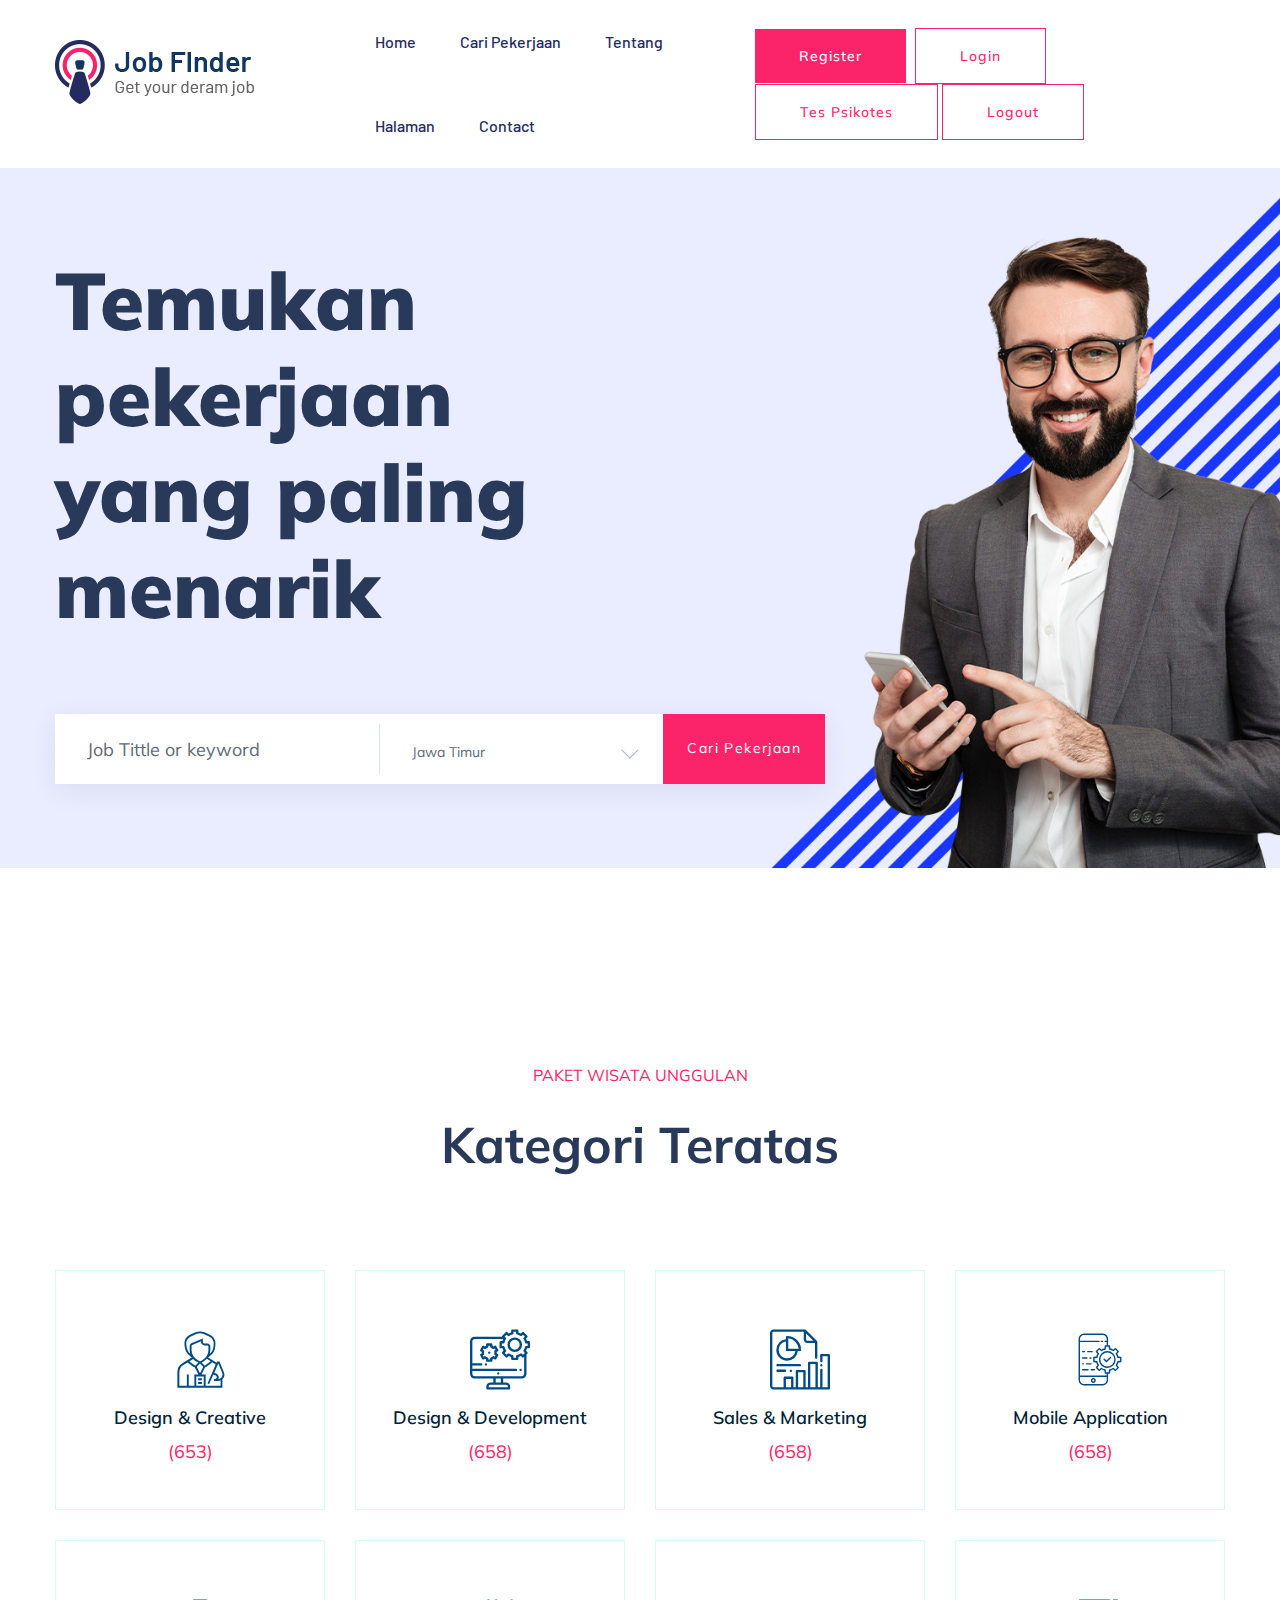
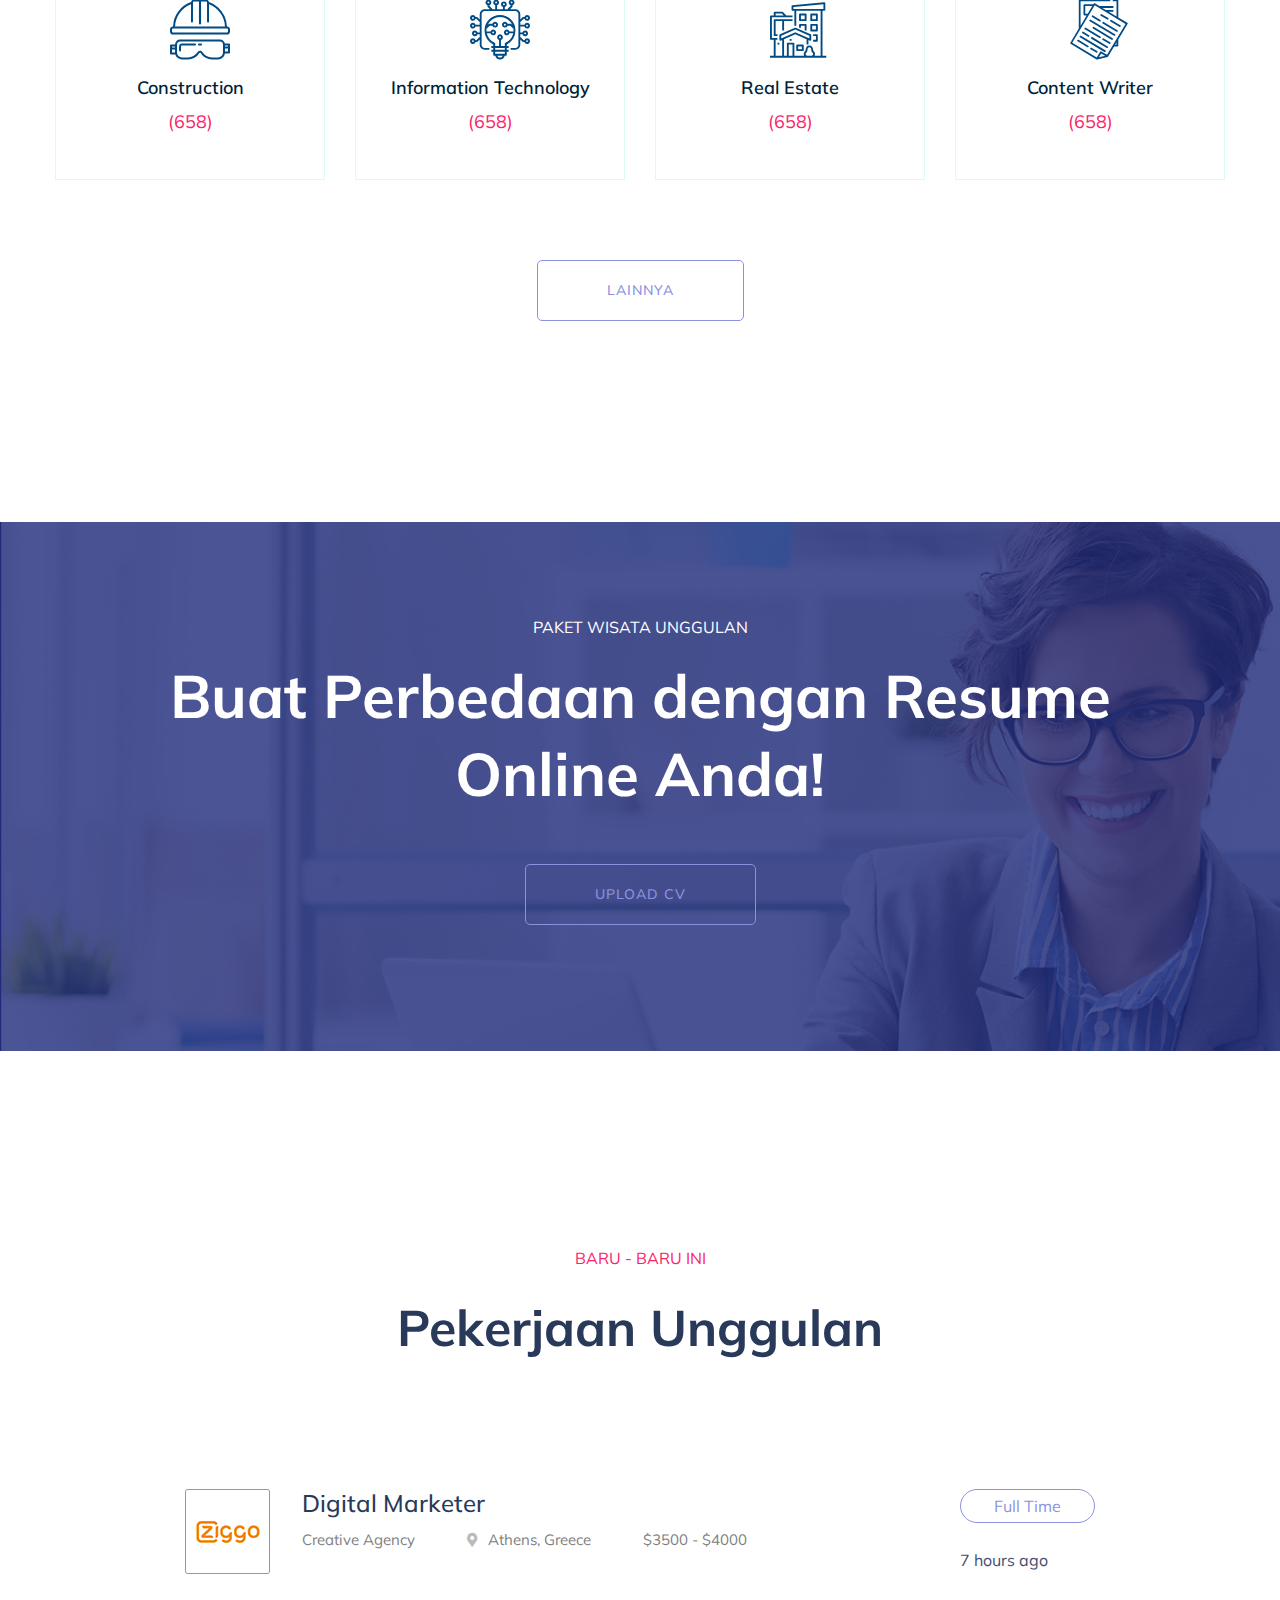
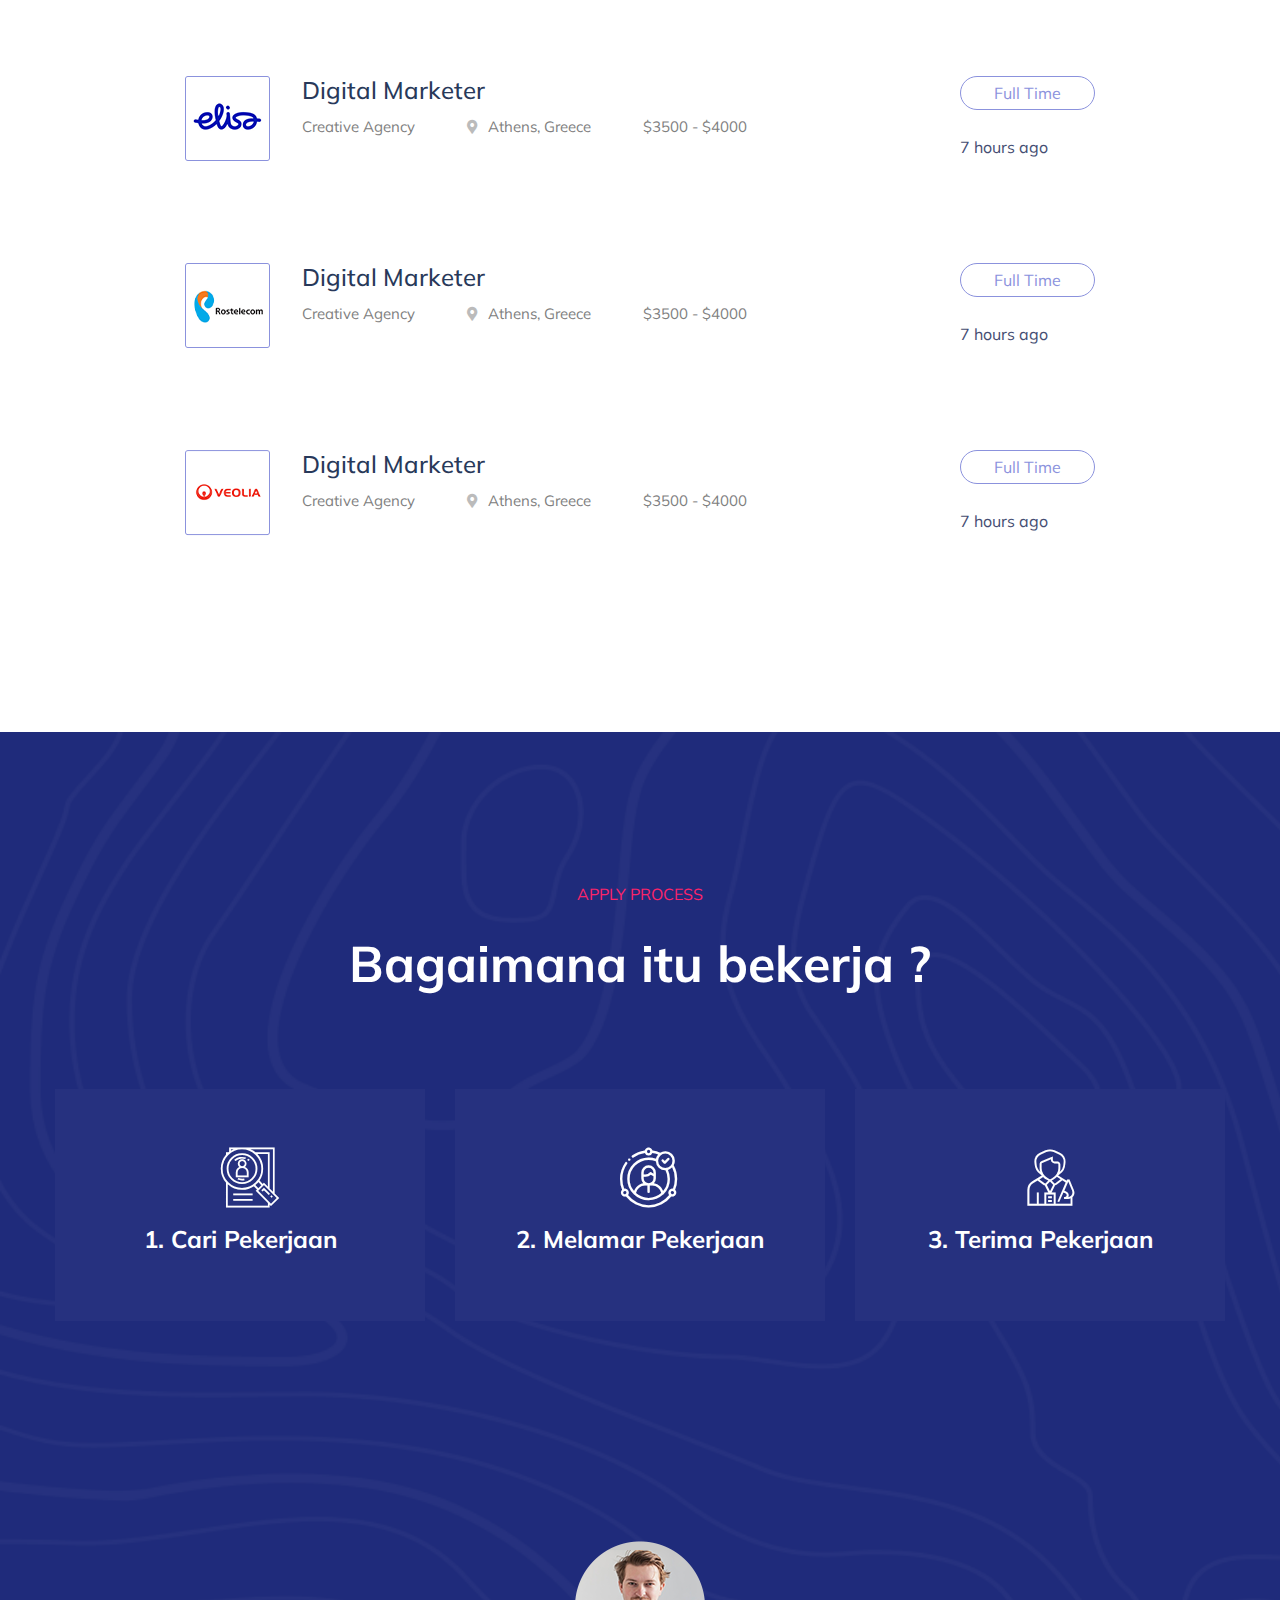
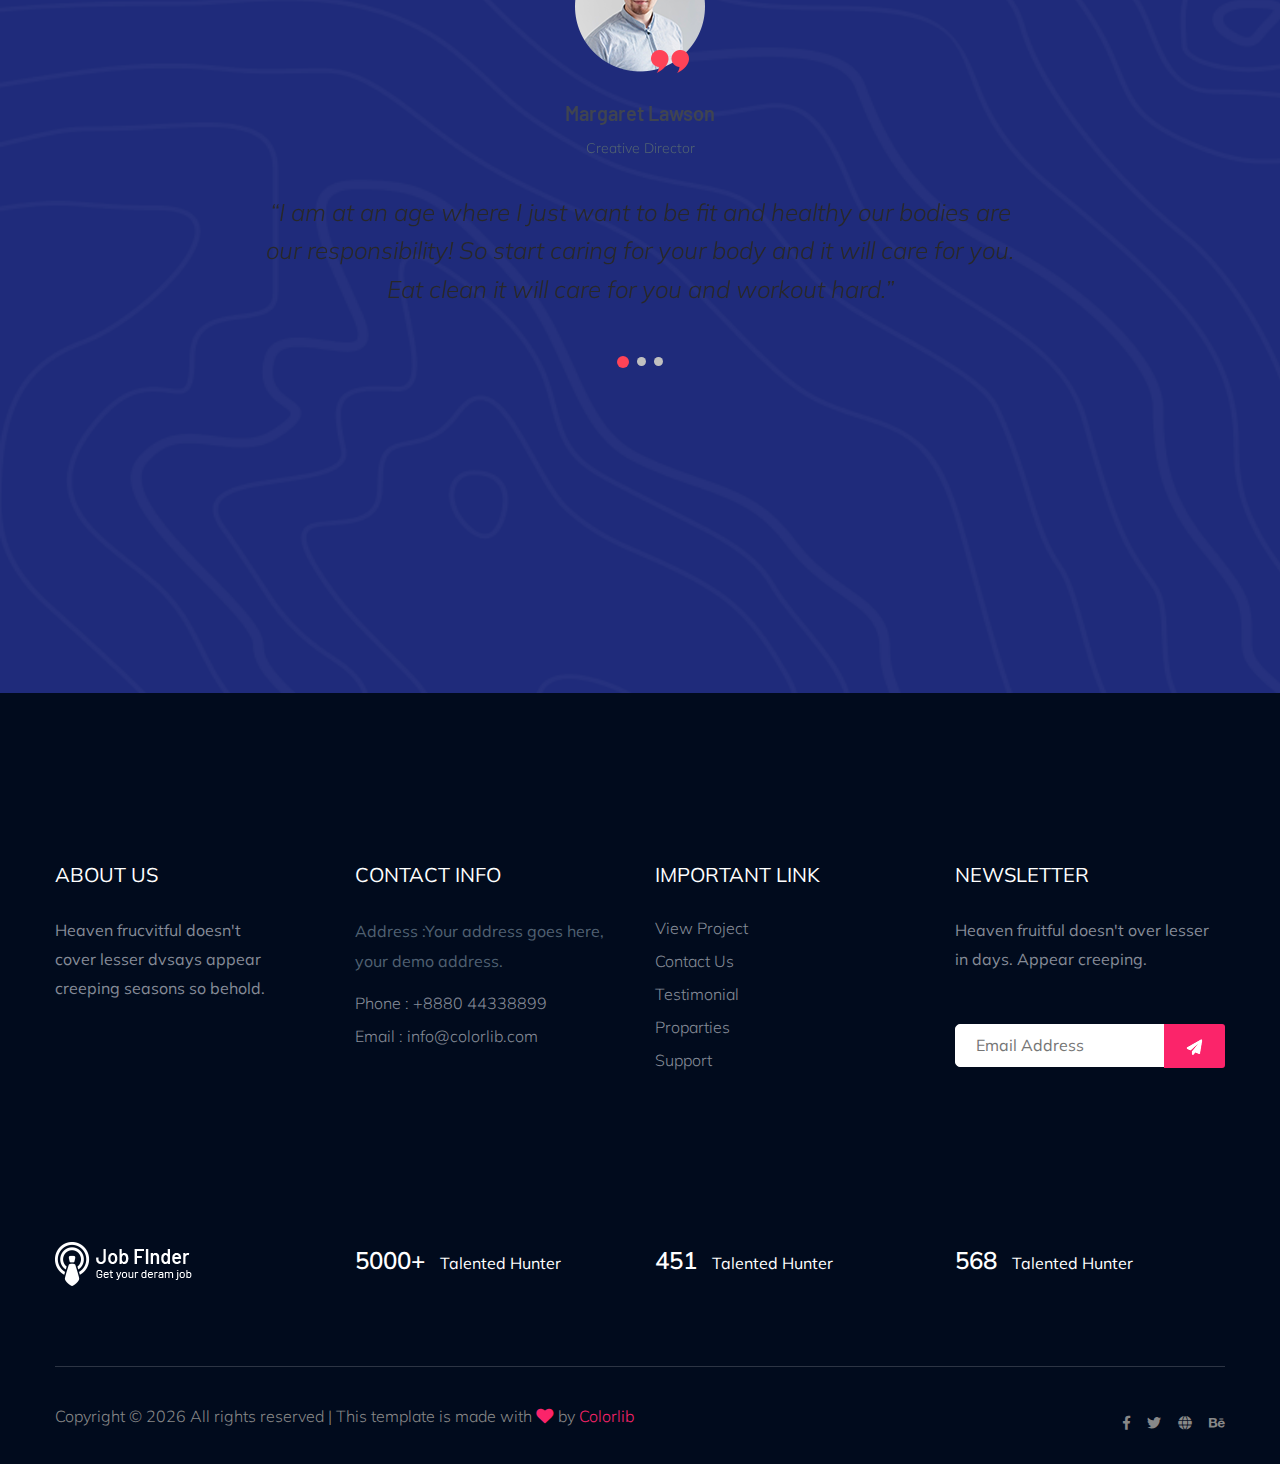
<file: index.html>
<!doctype html>
<html class="no-js" lang="zxx">

<head>
    <meta charset="utf-8">
    <meta http-equiv="x-ua-compatible" content="ie=edge">
    <title>Job board HTML-5 Template </title>
    <meta name="description" content="">
    <meta name="viewport" content="width=device-width, initial-scale=1">
    <link rel="manifest" href="site.webmanifest">
    <link rel="shortcut icon" type="image/x-icon" href="assets/img/favicon.ico">

    <!-- CSS here -->
    <link rel="stylesheet" href="assets/css/bootstrap.min.css">
    <link rel="stylesheet" href="assets/css/owl.carousel.min.css">
    <link rel="stylesheet" href="assets/css/flaticon.css">
    <link rel="stylesheet" href="assets/css/price_rangs.css">
    <link rel="stylesheet" href="assets/css/slicknav.css">
    <link rel="stylesheet" href="assets/css/animate.min.css">
    <link rel="stylesheet" href="assets/css/magnific-popup.css">
    <link rel="stylesheet" href="assets/css/fontawesome-all.min.css">
    <link rel="stylesheet" href="assets/css/themify-icons.css">
    <link rel="stylesheet" href="assets/css/slick.css">
    <link rel="stylesheet" href="assets/css/nice-select.css">
    <link rel="stylesheet" href="assets/css/style.css">
 


</head>

<body>
    <script src="assets/js/check.js"></script>
    <header>
        <!-- Header Start -->
        <div class="header-area header-transparrent">
            <div class="headder-top header-sticky">
                <div class="container">
                    <div class="row align-items-center">
                        <div class="col-lg-3 col-md-2">
                            <!-- Logo -->
                            <div class="logo">
                                <a href="index.html"><img src="assets/img/logo/logo.png" alt="">Cari Kerja.</a>
                            </div>
                        </div>
                        <div class="col-lg-9 col-md-9">
                            <div class="menu-wrapper">
                                <!-- Main-menu -->
                                <div class="main-menu">
                                    <nav class="d-none d-lg-block">
                                        <ul id="navigation">
                                            <li><a href="index.html">Home</a></li>
                                            <li><a href="job_listing.html">Cari Pekerjaan </a></li>
                                            <li><a href="about.html">Tentang</a></li>
                                            <li><a href="#">Halaman</a>
                                                <ul class="submenu">
                                                    <li><a href="job_details.html">Detail Pekerjaan</a></li>
                                                </ul>
                                            </li>
                                            <li><a href="contact.html">Contact</a></li>
                                        </ul>
                                    </nav>
                                </div>
                                <!-- Header-btn -->
                                <div class="header-btn d-none f-right d-lg-block">

                                    <a id="btn-satu" href="/job/Register.html" class="btn head-btn1">Register</a>
                                    <a id="btn-dua" href="/job/login.html" class="btn head-btn2">Login</a>
                                    <a id="btn-tes" href="https://forms.gle/TmEkegu8F6J2GqtY7" class="btn head-btn2">Tes
                                        Psikotes</a>
                                    <a onclick="logout()" id="btn-logout" href="/job/login.html"
                                        class="btn head-btn2">Logout</a>
                                </div>
                            </div>
                        </div>
                        <!-- Mobile Menu -->
                        <div class="col-12">
                            <div class="mobile_menu d-block d-lg-none"></div>
                        </div>
                    </div>
                </div>
            </div>
        </div>
        <!-- Header End -->
    </header>
    <main>

        <!-- slider Area Start-->
        <div class="slider-area ">
            <!-- Mobile Menu -->
            <div class="slider-active">
                <div class="single-slider slider-height d-flex align-items-center"
                    data-background="assets/img/hero/h1_hero.jpg">
                    <div class="container">
                        <div class="row">
                            <div class="col-xl-6 col-lg-9 col-md-10">
                                <div class="hero__caption">
                                    <h1>Temukan pekerjaan yang paling menarik</h1>
                                </div>
                            </div>
                        </div>
                        <!-- Search Box -->
                        <div class="row">
                            <div class="col-xl-8">
                                <!-- form -->
                                <form action="#" class="search-box">
                                    <div class="input-form">
                                        <input type="text" placeholder="Job Tittle or keyword">
                                    </div>
                                    <div class="select-form">
                                        <div class="select-itms">
                                            <select name="select" id="select1">
                                                <option value="">Jawa Timur</option>
                                                <option value="">Jawa Tengah</option>
                                                <option value="">Jawa Barat</option>
                                            </select>
                                        </div>
                                    </div>
                                    <div class="search-form">
                                        <a href="#">Cari Pekerjaan</a>
                                    </div>
                                </form>
                            </div>
                        </div>
                    </div>
                </div>
            </div>
        </div>
        <!-- slider Area End-->
        <!-- Our Services Start -->
        <div class="our-services section-pad-t30">
            <div class="container">
                <!-- Section Tittle -->
                <div class="row">
                    <div class="col-lg-12">
                        <div class="section-tittle text-center">
                            <span>Paket wisata unggulan</span>
                            <h2> Kategori Teratas</h2>
                        </div>
                    </div>
                </div>
                <div class="row d-flex justify-contnet-center">
                    <div class="col-xl-3 col-lg-3 col-md-4 col-sm-6">
                        <div class="single-services text-center mb-30">
                            <div class="services-ion">
                                <span class="flaticon-tour"></span>
                            </div>
                            <div class="services-cap">
                                <h5><a href="job_listing.html">Design & Creative</a></h5>
                                <span>(653)</span>
                            </div>
                        </div>
                    </div>
                    <div class="col-xl-3 col-lg-3 col-md-4 col-sm-6">
                        <div class="single-services text-center mb-30">
                            <div class="services-ion">
                                <span class="flaticon-cms"></span>
                            </div>
                            <div class="services-cap">
                                <h5><a href="job_listing.html">Design & Development</a></h5>
                                <span>(658)</span>
                            </div>
                        </div>
                    </div>
                    <div class="col-xl-3 col-lg-3 col-md-4 col-sm-6">
                        <div class="single-services text-center mb-30">
                            <div class="services-ion">
                                <span class="flaticon-report"></span>
                            </div>
                            <div class="services-cap">
                                <h5><a href="job_listing.html">Sales & Marketing</a></h5>
                                <span>(658)</span>
                            </div>
                        </div>
                    </div>
                    <div class="col-xl-3 col-lg-3 col-md-4 col-sm-6">
                        <div class="single-services text-center mb-30">
                            <div class="services-ion">
                                <span class="flaticon-app"></span>
                            </div>
                            <div class="services-cap">
                                <h5><a href="job_listing.html">Mobile Application</a></h5>
                                <span>(658)</span>
                            </div>
                        </div>
                    </div>
                    <div class="col-xl-3 col-lg-3 col-md-4 col-sm-6">
                        <div class="single-services text-center mb-30">
                            <div class="services-ion">
                                <span class="flaticon-helmet"></span>
                            </div>
                            <div class="services-cap">
                                <h5><a href="job_listing.html">Construction</a></h5>
                                <span>(658)</span>
                            </div>
                        </div>
                    </div>
                    <div class="col-xl-3 col-lg-3 col-md-4 col-sm-6">
                        <div class="single-services text-center mb-30">
                            <div class="services-ion">
                                <span class="flaticon-high-tech"></span>
                            </div>
                            <div class="services-cap">
                                <h5><a href="job_listing.html">Information Technology</a></h5>
                                <span>(658)</span>
                            </div>
                        </div>
                    </div>
                    <div class="col-xl-3 col-lg-3 col-md-4 col-sm-6">
                        <div class="single-services text-center mb-30">
                            <div class="services-ion">
                                <span class="flaticon-real-estate"></span>
                            </div>
                            <div class="services-cap">
                                <h5><a href="job_listing.html">Real Estate</a></h5>
                                <span>(658)</span>
                            </div>
                        </div>
                    </div>
                    <div class="col-xl-3 col-lg-3 col-md-4 col-sm-6">
                        <div class="single-services text-center mb-30">
                            <div class="services-ion">
                                <span class="flaticon-content"></span>
                            </div>
                            <div class="services-cap">
                                <h5><a href="job_listing.html">Content Writer</a></h5>
                                <span>(658)</span>
                            </div>
                        </div>
                    </div>
                </div>
                <!-- More Btn -->
                <!-- Section Button -->
                <div class="row">
                    <div class="col-lg-12">
                        <div class="browse-btn2 text-center mt-50">
                            <a href="job_listing.html" class="border-btn2">Lainnya</a>
                        </div>
                    </div>
                </div>
            </div>
        </div>
        <!-- Our Services End -->
        <!-- Online CV Area Start -->
        <div class="online-cv cv-bg section-overly pt-90 pb-120" data-background="assets/img/gallery/cv_bg.jpg">
            <div class="container">
                <div class="row justify-content-center">
                    <div class="col-xl-10">
                        <div class="cv-caption text-center">
                            <p class="pera1">Paket wisata unggulan</p>
                            <p class="pera2">Buat Perbedaan dengan Resume Online Anda!</p>
                            <a href="#" class="border-btn2 border-btn4">Upload cv</a>
                        </div>
                    </div>
                </div>
            </div>
        </div>
        <!-- Online CV Area End-->
        <!-- Featured_job_start -->
        <section class="featured-job-area feature-padding">
            <div class="container">
                <!-- Section Tittle -->
                <div class="row">
                    <div class="col-lg-12">
                        <div class="section-tittle text-center">
                            <span>Baru - Baru Ini</span>
                            <h2>Pekerjaan Unggulan</h2>
                        </div>
                    </div>
                </div>
                <div class="row justify-content-center">
                    <div class="col-xl-10">
                        <!-- single-job-content -->
                        <div class="single-job-items mb-30">
                            <div class="job-items">
                                <div class="company-img">
                                    <a href="job_details.html"><img src="assets/img/icon/job-list1.png" alt=""></a>
                                </div>
                                <div class="job-tittle">
                                    <a href="job_details.html">
                                        <h4>Digital Marketer</h4>
                                    </a>
                                    <ul>
                                        <li>Creative Agency</li>
                                        <li><i class="fas fa-map-marker-alt"></i>Athens, Greece</li>
                                        <li>$3500 - $4000</li>
                                    </ul>
                                </div>
                            </div>
                            <div class="items-link f-right">
                                <a href="job_details.html">Full Time</a>
                                <span>7 hours ago</span>
                            </div>
                        </div>
                        <!-- single-job-content -->
                        <div class="single-job-items mb-30">
                            <div class="job-items">
                                <div class="company-img">
                                    <a href="job_details.html"><img src="assets/img/icon/job-list2.png" alt=""></a>
                                </div>
                                <div class="job-tittle">
                                    <a href="job_details.html">
                                        <h4>Digital Marketer</h4>
                                    </a>
                                    <ul>
                                        <li>Creative Agency</li>
                                        <li><i class="fas fa-map-marker-alt"></i>Athens, Greece</li>
                                        <li>$3500 - $4000</li>
                                    </ul>
                                </div>
                            </div>
                            <div class="items-link f-right">
                                <a href="job_details.html">Full Time</a>
                                <span>7 hours ago</span>
                            </div>
                        </div>
                        <!-- single-job-content -->
                        <div class="single-job-items mb-30">
                            <div class="job-items">
                                <div class="company-img">
                                    <a href="job_details.html"><img src="assets/img/icon/job-list3.png" alt=""></a>
                                </div>
                                <div class="job-tittle">
                                    <a href="job_details.html">
                                        <h4>Digital Marketer</h4>
                                    </a>
                                    <ul>
                                        <li>Creative Agency</li>
                                        <li><i class="fas fa-map-marker-alt"></i>Athens, Greece</li>
                                        <li>$3500 - $4000</li>
                                    </ul>
                                </div>
                            </div>
                            <div class="items-link f-right">
                                <a href="job_details.html">Full Time</a>
                                <span>7 hours ago</span>
                            </div>
                        </div>
                        <!-- single-job-content -->
                        <div class="single-job-items mb-30">
                            <div class="job-items">
                                <div class="company-img">
                                    <a href="job_details.html"><img src="assets/img/icon/job-list4.png" alt=""></a>
                                </div>
                                <div class="job-tittle">
                                    <a href="job_details.html">
                                        <h4>Digital Marketer</h4>
                                    </a>
                                    <ul>
                                        <li>Creative Agency</li>
                                        <li><i class="fas fa-map-marker-alt"></i>Athens, Greece</li>
                                        <li>$3500 - $4000</li>
                                    </ul>
                                </div>
                            </div>
                            <div class="items-link f-right">
                                <a href="job_details.html">Full Time</a>
                                <span>7 hours ago</span>
                            </div>
                        </div>
                    </div>
                </div>
            </div>
        </section>
        <!-- Featured_job_end -->
        <!-- How  Apply Process Start-->
        <div class="apply-process-area apply-bg pt-150 pb-150" data-background="assets/img/gallery/how-applybg.png">
            <div class="container">
                <!-- Section Tittle -->
                <div class="row">
                    <div class="col-lg-12">
                        <div class="section-tittle white-text text-center">
                            <span>Apply process</span>
                            <h2> Bagaimana itu bekerja ?</h2>
                        </div>
                    </div>
                </div>
                <!-- Apply Process Caption -->
                <div class="row">
                    <div class="col-lg-4 col-md-6">
                        <div class="single-process text-center mb-30">
                            <div class="process-ion">
                                <span class="flaticon-search"></span>
                            </div>
                            <div class="process-cap">
                                <h5>1. Cari Pekerjaan</h5>

                            </div>
                        </div>
                    </div>
                    <div class="col-lg-4 col-md-6">
                        <div class="single-process text-center mb-30">
                            <div class="process-ion">
                                <span class="flaticon-curriculum-vitae"></span>
                            </div>
                            <div class="process-cap">
                                <h5>2. Melamar Pekerjaan</h5>

                            </div>
                        </div>
                    </div>
                    <div class="col-lg-4 col-md-6">
                        <div class="single-process text-center mb-30">
                            <div class="process-ion">
                                <span class="flaticon-tour"></span>
                            </div>
                            <div class="process-cap">
                                <h5>3. Terima Pekerjaan</h5>

                            </div>
                        </div>
                    </div>
                </div>
            </div>
            <!-- How  Apply Process End-->
            <!-- Testimonial Start -->
            <div class="testimonial-area testimonial-padding">
                <div class="container">
                    <!-- Testimonial contents -->
                    <div class="row d-flex justify-content-center">
                        <div class="col-xl-8 col-lg-8 col-md-10">
                            <div class="h1-testimonial-active dot-style">
                                <!-- Single Testimonial -->
                                <div class="single-testimonial text-center">
                                    <!-- Testimonial Content -->
                                    <div class="testimonial-caption ">
                                        <!-- founder -->
                                        <div class="testimonial-founder  ">
                                            <div class="founder-img mb-30">
                                                <img src="assets/img/testmonial/testimonial-founder.png" alt="">
                                                <span>Margaret Lawson</span>
                                                <p>Creative Director</p>
                                            </div>
                                        </div>
                                        <div class="testimonial-top-cap">
                                            <p>“I am at an age where I just want to be fit and healthy our bodies are
                                                our responsibility! So start caring for your body and it will care for
                                                you. Eat clean it will care for you and workout hard.”</p>
                                        </div>
                                    </div>
                                </div>
                                <!-- Single Testimonial -->
                                <div class="single-testimonial text-center">
                                    <!-- Testimonial Content -->
                                    <div class="testimonial-caption ">
                                        <!-- founder -->
                                        <div class="testimonial-founder  ">
                                            <div class="founder-img mb-30">
                                                <img src="assets/img/testmonial/testimonial-founder.png" alt="">
                                                <span>Margaret Lawson</span>
                                                <p>Creative Director</p>
                                            </div>
                                        </div>
                                        <div class="testimonial-top-cap">
                                            <p>“I am at an age where I just want to be fit and healthy our bodies are
                                                our responsibility! So start caring for your body and it will care for
                                                you. Eat clean it will care for you and workout hard.”</p>
                                        </div>
                                    </div>
                                </div>
                                <!-- Single Testimonial -->
                                <div class="single-testimonial text-center">
                                    <!-- Testimonial Content -->
                                    <div class="testimonial-caption ">
                                        <!-- founder -->
                                        <div class="testimonial-founder  ">
                                            <div class="founder-img mb-30">
                                                <img src="assets/img/testmonial/testimonial-founder.png" alt="">
                                                <span>Margaret Lawson</span>
                                                <p>Creative Director</p>
                                            </div>
                                        </div>
                                        <div class="testimonial-top-cap">
                                            <p class="warna">“I am at an age where I just want to be fit and healthy our
                                                bodies are our responsibility! So start caring for your body and it will
                                                care for you. Eat clean it will care for you and workout hard.”</p>
                                        </div>
                                    </div>
                                </div>
                            </div>
                        </div>
                    </div>
                </div>
            </div>

    </main>
    <footer>
        <!-- Footer Start-->
        <div class="footer-area footer-bg footer-padding">
            <div class="container">
                <div class="row d-flex justify-content-between">
                    <div class="col-xl-3 col-lg-3 col-md-4 col-sm-6">
                        <div class="single-footer-caption mb-50">
                            <div class="single-footer-caption mb-30">
                                <div class="footer-tittle">
                                    <h4>About Us</h4>
                                    <div class="footer-pera">
                                        <p>Heaven frucvitful doesn't cover lesser dvsays appear creeping seasons so
                                            behold.</p>
                                    </div>
                                </div>
                            </div>

                        </div>
                    </div>
                    <div class="col-xl-3 col-lg-3 col-md-4 col-sm-5">
                        <div class="single-footer-caption mb-50">
                            <div class="footer-tittle">
                                <h4>Contact Info</h4>
                                <ul>
                                    <li>
                                        <p>Address :Your address goes
                                            here, your demo address.</p>
                                    </li>
                                    <li><a href="#">Phone : +8880 44338899</a></li>
                                    <li><a href="#">Email : info@colorlib.com</a></li>
                                </ul>
                            </div>

                        </div>
                    </div>
                    <div class="col-xl-3 col-lg-3 col-md-4 col-sm-5">
                        <div class="single-footer-caption mb-50">
                            <div class="footer-tittle">
                                <h4>Important Link</h4>
                                <ul>
                                    <li><a href="#"> View Project</a></li>
                                    <li><a href="#">Contact Us</a></li>
                                    <li><a href="#">Testimonial</a></li>
                                    <li><a href="#">Proparties</a></li>
                                    <li><a href="#">Support</a></li>
                                </ul>
                            </div>
                        </div>
                    </div>
                    <div class="col-xl-3 col-lg-3 col-md-4 col-sm-5">
                        <div class="single-footer-caption mb-50">
                            <div class="footer-tittle">
                                <h4>Newsletter</h4>
                                <div class="footer-pera footer-pera2">
                                    <p>Heaven fruitful doesn't over lesser in days. Appear creeping.</p>
                                </div>
                                <!-- Form -->
                                <div class="footer-form">
                                    <div id="mc_embed_signup">
                                        <form target="_blank"
                                            action="https://spondonit.us12.list-manage.com/subscribe/post?u=1462626880ade1ac87bd9c93a&amp;id=92a4423d01"
                                            method="get" class="subscribe_form relative mail_part">
                                            <input type="email" name="email" id="newsletter-form-email"
                                                placeholder="Email Address" class="placeholder hide-on-focus"
                                                onfocus="this.placeholder = ''"
                                                onblur="this.placeholder = ' Email Address '">
                                            <div class="form-icon">
                                                <button type="submit" name="submit" id="newsletter-submit"
                                                    class="email_icon newsletter-submit button-contactForm"><img
                                                        src="assets/img/icon/form.png" alt=""></button>
                                            </div>
                                            <div class="mt-10 info"></div>
                                        </form>
                                    </div>
                                </div>
                            </div>
                        </div>
                    </div>
                </div>
                <!--  -->
                <div class="row footer-wejed justify-content-between">
                    <div class="col-xl-3 col-lg-3 col-md-4 col-sm-6">
                        <!-- logo -->
                        <div class="footer-logo mb-20">
                            <a href="index.html"><img src="assets/img/logo/logo2_footer.png" alt=""></a>
                        </div>
                    </div>
                    <div class="col-xl-3 col-lg-3 col-md-4 col-sm-5">
                        <div class="footer-tittle-bottom">
                            <span>5000+</span>
                            <p>Talented Hunter</p>
                        </div>
                    </div>
                    <div class="col-xl-3 col-lg-3 col-md-4 col-sm-5">
                        <div class="footer-tittle-bottom">
                            <span>451</span>
                            <p>Talented Hunter</p>
                        </div>
                    </div>
                    <div class="col-xl-3 col-lg-3 col-md-4 col-sm-5">
                        <!-- Footer Bottom Tittle -->
                        <div class="footer-tittle-bottom">
                            <span>568</span>
                            <p>Talented Hunter</p>
                        </div>
                    </div>
                </div>
            </div>
        </div>
        <!-- footer-bottom area -->
        <div class="footer-bottom-area footer-bg">
            <div class="container">
                <div class="footer-border">
                    <div class="row d-flex justify-content-between align-items-center">
                        <div class="col-xl-10 col-lg-10 ">
                            <div class="footer-copy-right">
                                <p><!-- Link back to Colorlib can't be removed. Template is licensed under CC BY 3.0. -->
                                    Copyright &copy;
                                    <script>document.write(new Date().getFullYear());</script> All rights reserved |
                                    This template is made with <i class="fa fa-heart" aria-hidden="true"></i> by <a
                                        href="https://colorlib.com" target="_blank">Colorlib</a>
                                    <!-- Link back to Colorlib can't be removed. Template is licensed under CC BY 3.0. -->
                                </p>
                            </div>
                        </div>
                        <div class="col-xl-2 col-lg-2">
                            <div class="footer-social f-right">
                                <a href="#"><i class="fab fa-facebook-f"></i></a>
                                <a href="#"><i class="fab fa-twitter"></i></a>
                                <a href="#"><i class="fas fa-globe"></i></a>
                                <a href="#"><i class="fab fa-behance"></i></a>
                            </div>
                        </div>
                    </div>
                </div>
            </div>
        </div>
        <!-- Footer End-->
    </footer>

    <!-- JS here -->

    <!-- All JS Custom Plugins Link Here here -->
    <script src="./assets/js/vendor/modernizr-3.5.0.min.js"></script>
    <!-- Jquery, Popper, Bootstrap -->
    <script src="./assets/js/vendor/jquery-1.12.4.min.js"></script>
    <script src="./assets/js/popper.min.js"></script>
    <script src="./assets/js/bootstrap.min.js"></script>
    <!-- Jquery Mobile Menu -->
    <script src="./assets/js/jquery.slicknav.min.js"></script>

    <!-- Jquery Slick , Owl-Carousel Plugins -->
    <script src="./assets/js/owl.carousel.min.js"></script>
    <script src="./assets/js/slick.min.js"></script>
    <script src="./assets/js/price_rangs.js"></script>

    <!-- One Page, Animated-HeadLin -->
    <script src="./assets/js/wow.min.js"></script>
    <script src="./assets/js/animated.headline.js"></script>
    <script src="./assets/js/jquery.magnific-popup.js"></script>

    <!-- Scrollup, nice-select, sticky -->
    <script src="./assets/js/jquery.scrollUp.min.js"></script>
    <script src="./assets/js/jquery.nice-select.min.js"></script>
    <script src="./assets/js/jquery.sticky.js"></script>

    <!-- contact js -->
    <script src="./assets/js/contact.js"></script>
    <script src="./assets/js/jquery.form.js"></script>
    <script src="./assets/js/jquery.validate.min.js"></script>
    <script src="./assets/js/mail-script.js"></script>
    <script src="./assets/js/jquery.ajaxchimp.min.js"></script>

    <!-- Jquery Plugins, main Jquery -->
    <script src="./assets/js/plugins.js"></script>
    <script src="./assets/js/main.js"></script>
    <script src="assets/js/check.js"></script>
</body>

</html>
</file>
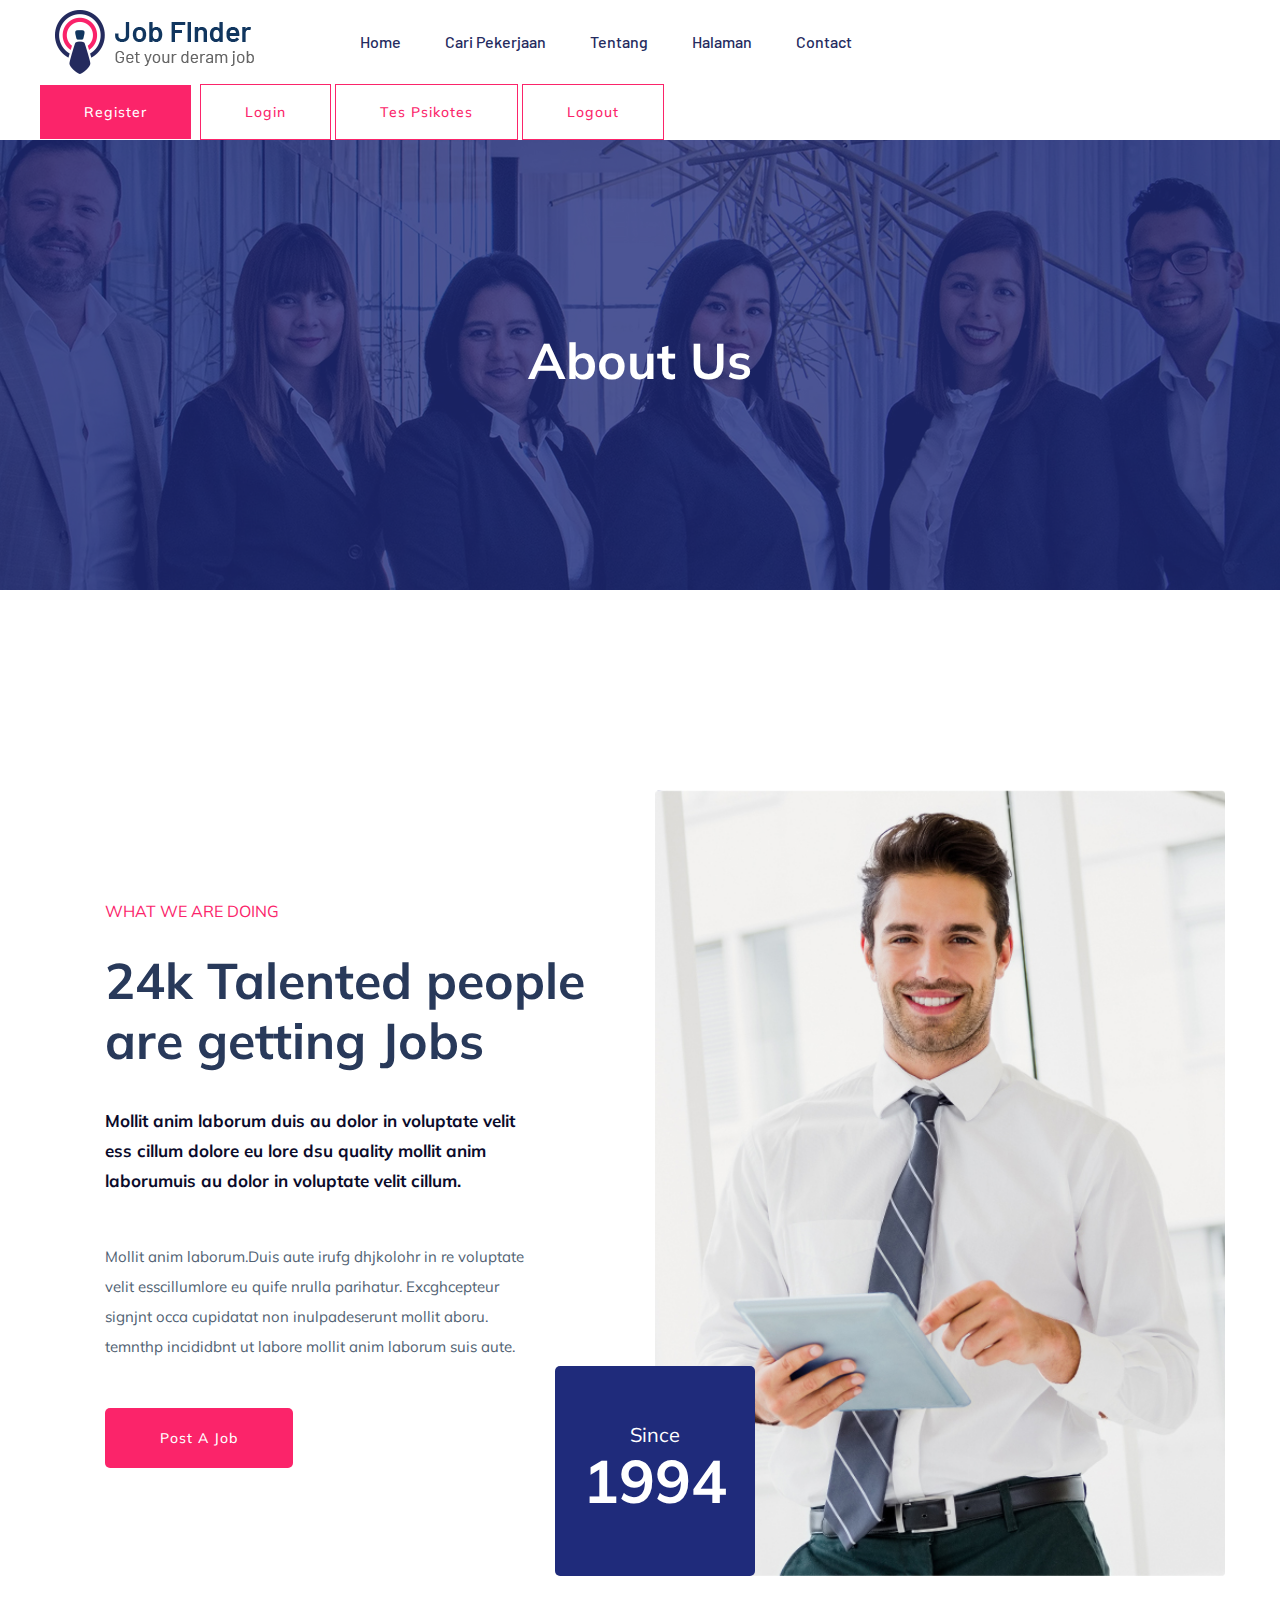
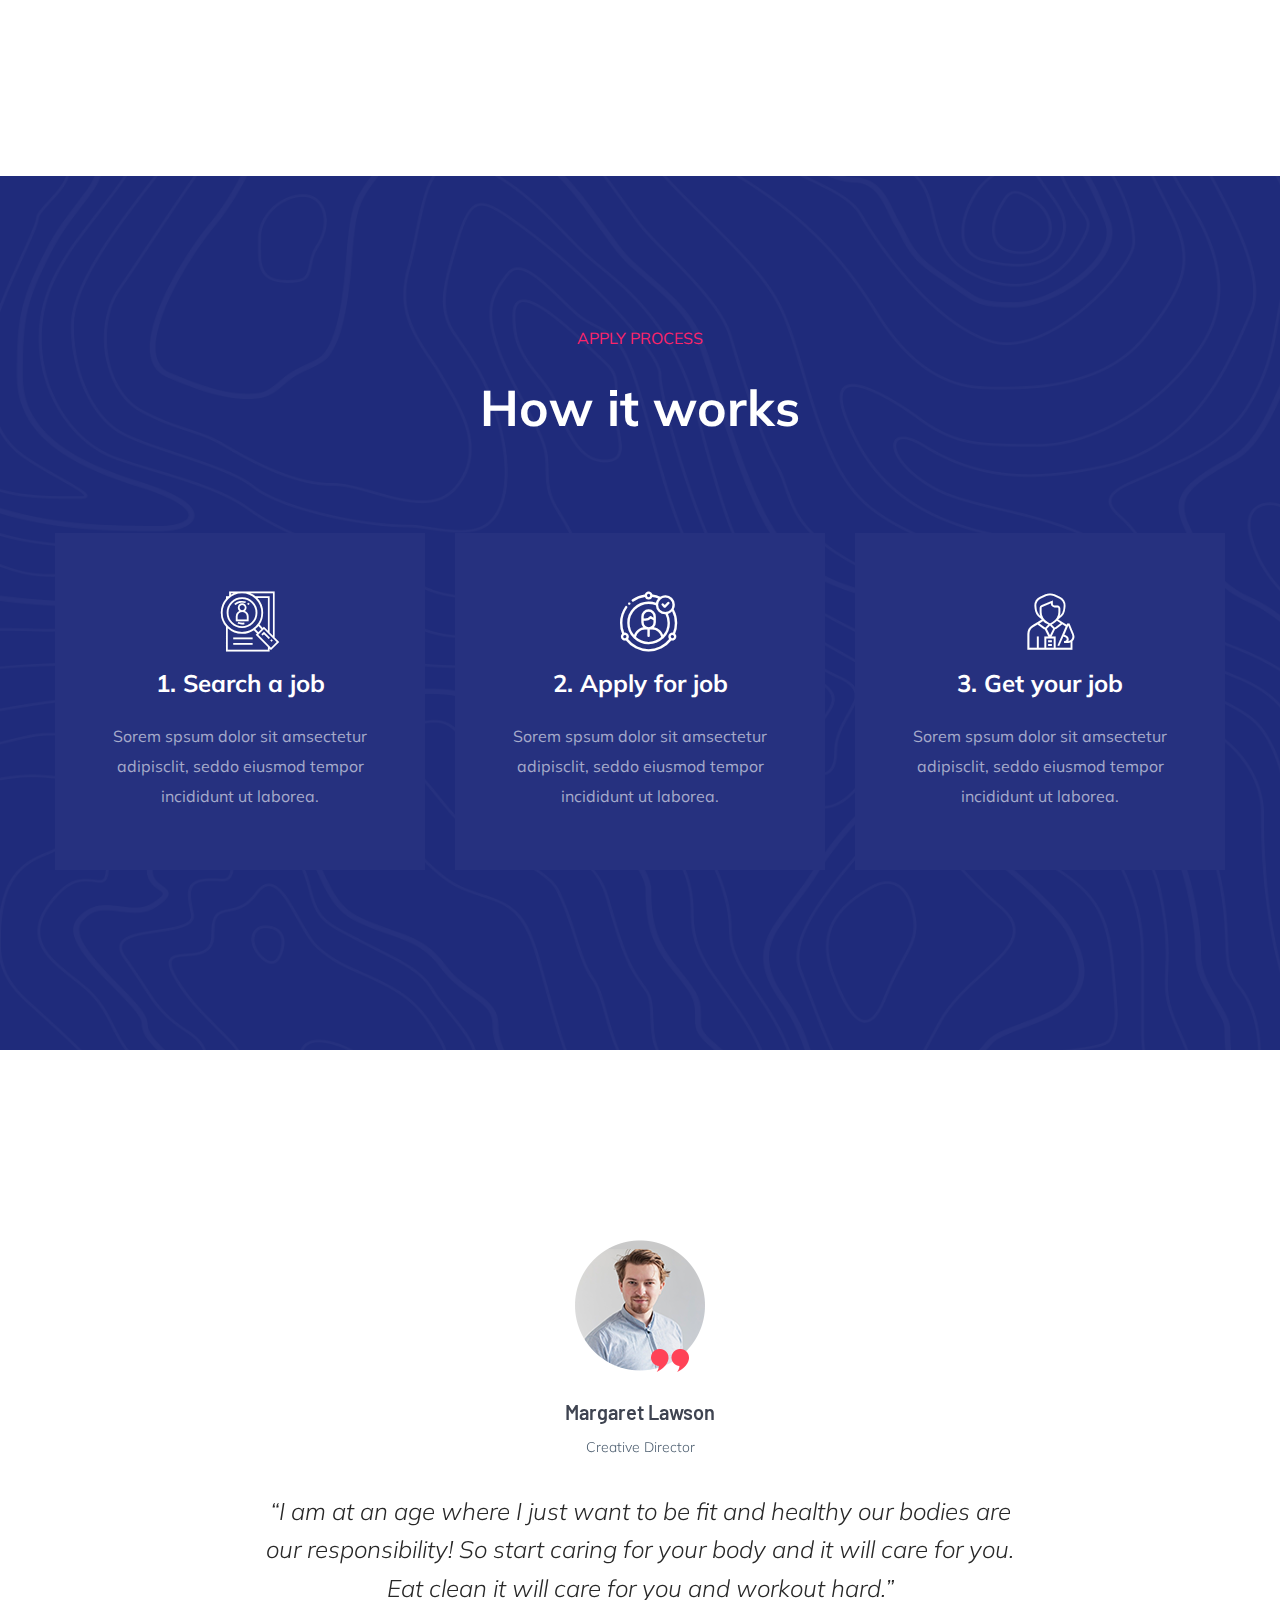
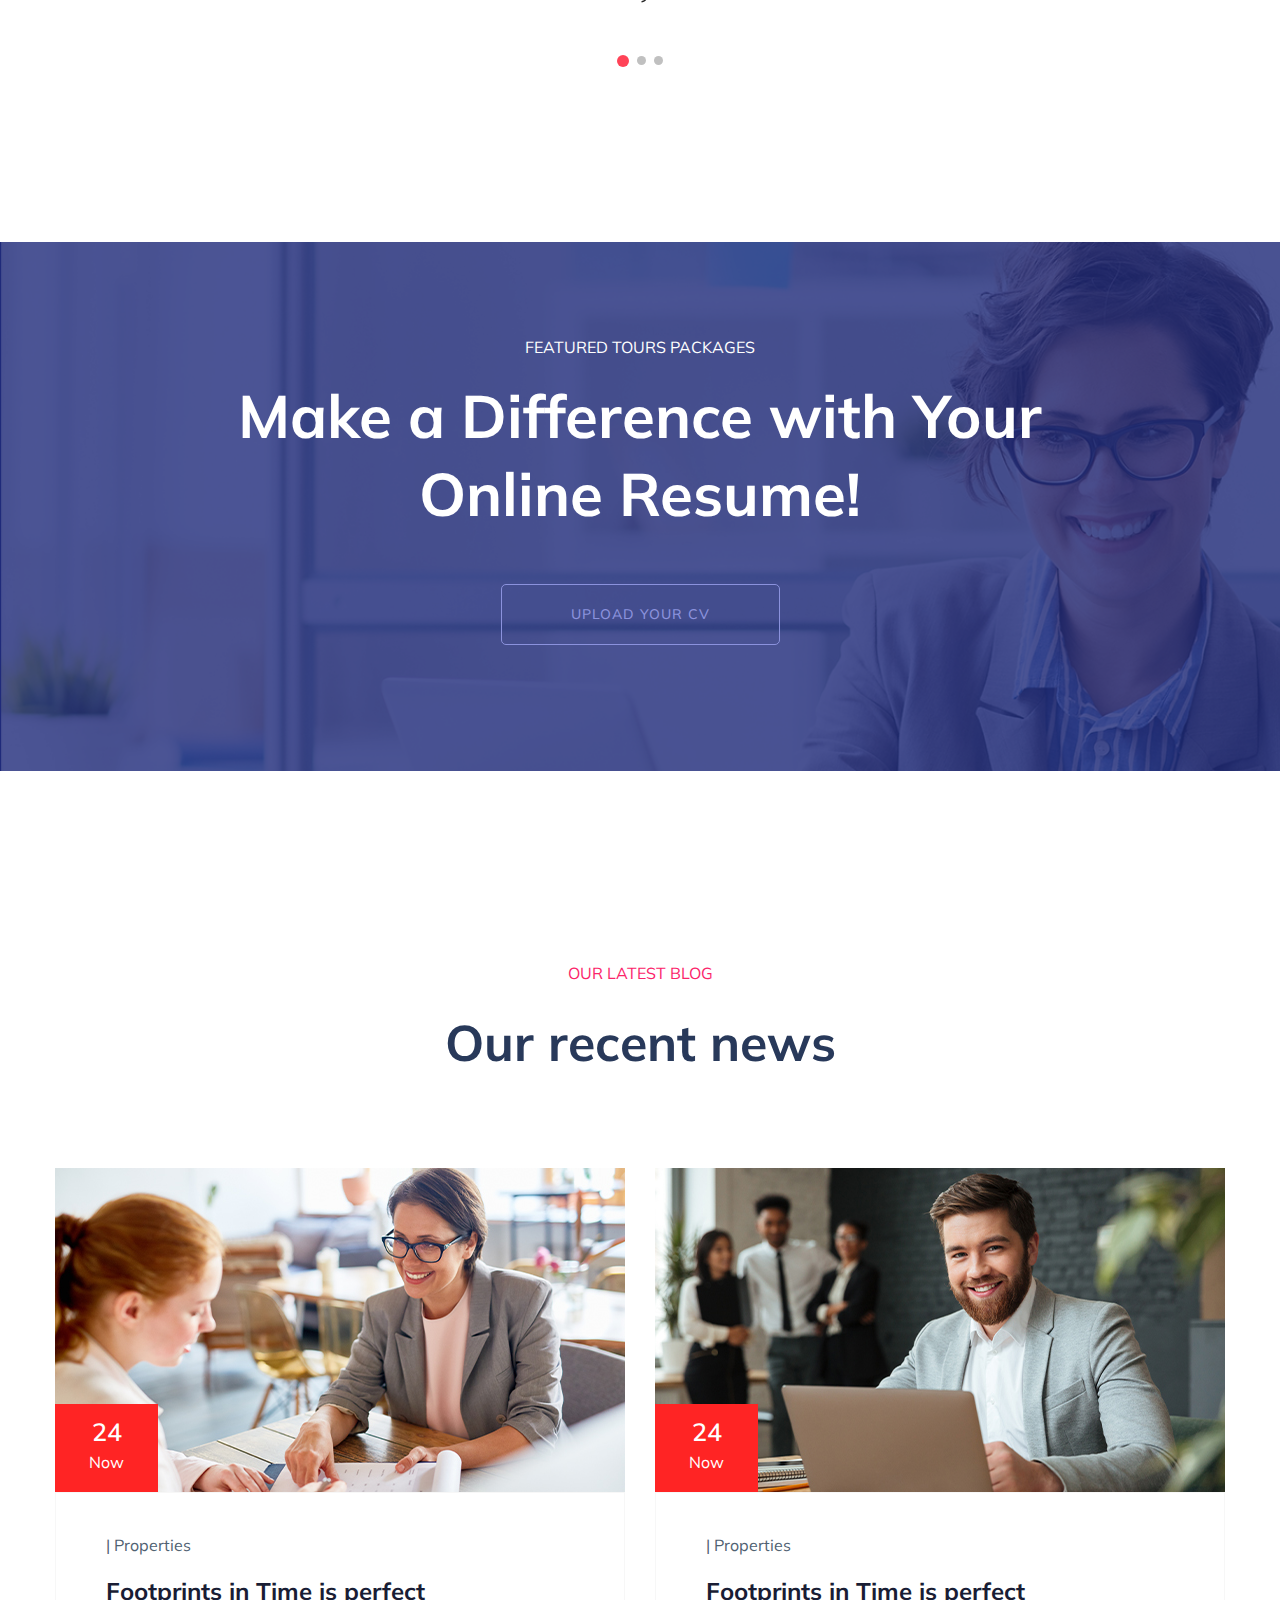
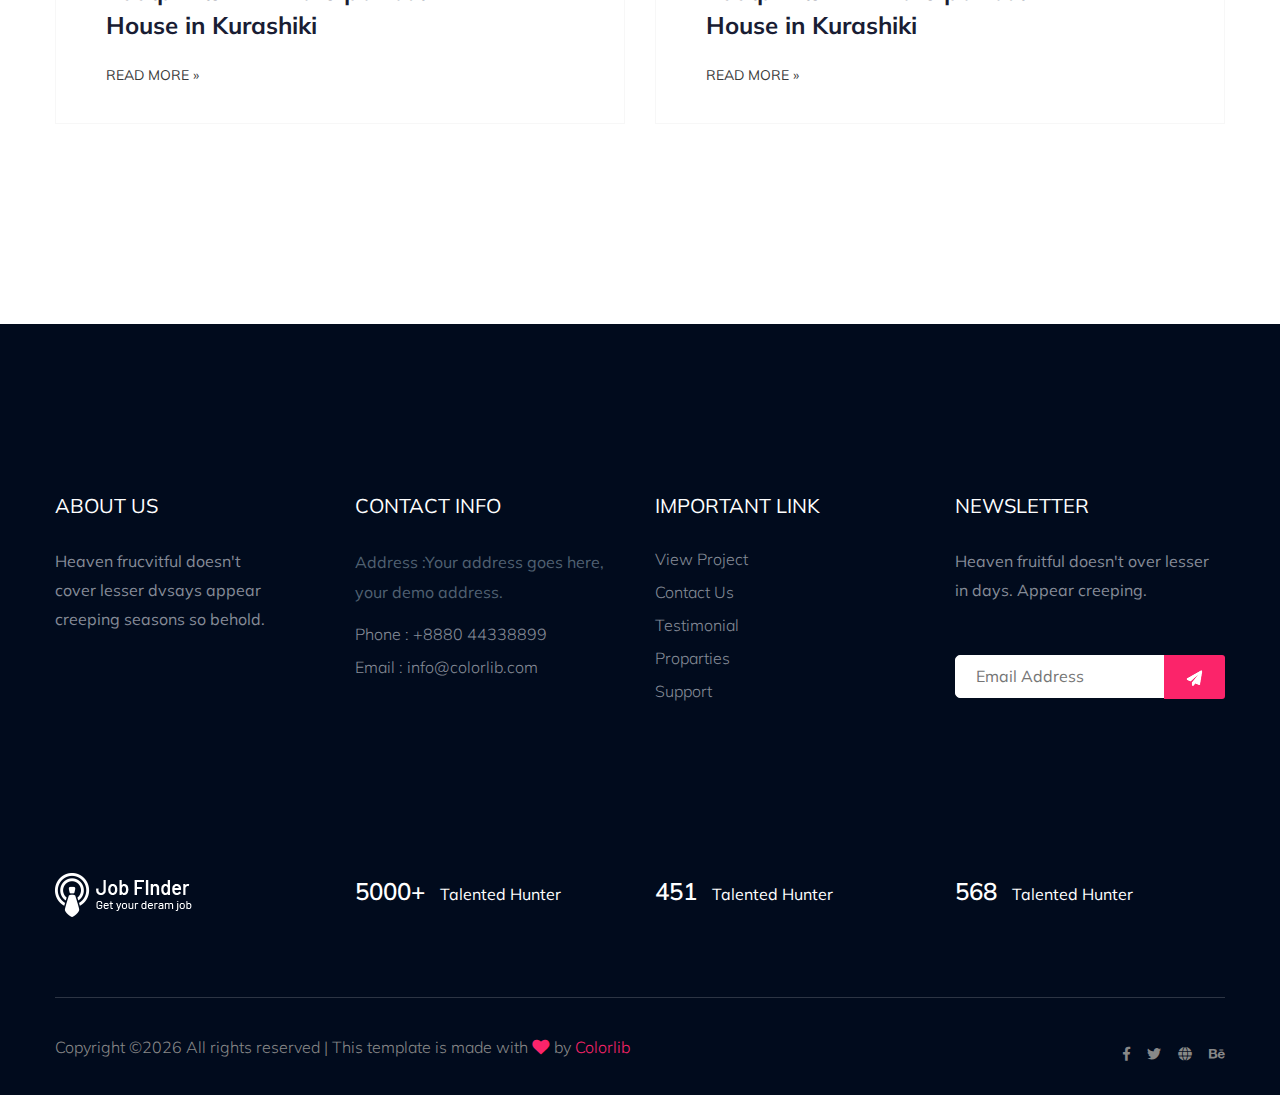
<file: about.html>
<!doctype html>
<html class="no-js" lang="zxx">
    <head>
        <meta charset="utf-8">
        <meta http-equiv="x-ua-compatible" content="ie=edge">
        <title>Job board HTML-5 Template </title>
        <meta name="description" content="">
        <meta name="viewport" content="width=device-width, initial-scale=1">
        <link rel="manifest" href="site.webmanifest">
		<link rel="shortcut icon" type="image/x-icon" href="assets/img/favicon.ico">

		<!-- CSS here -->
            <link rel="stylesheet" href="assets/css/bootstrap.min.css">
            <link rel="stylesheet" href="assets/css/owl.carousel.min.css">
            <link rel="stylesheet" href="assets/css/flaticon.css">
            <link rel="stylesheet" href="assets/css/price_rangs.css">
            <link rel="stylesheet" href="assets/css/slicknav.css">
            <link rel="stylesheet" href="assets/css/animate.min.css">
            <link rel="stylesheet" href="assets/css/magnific-popup.css">
            <link rel="stylesheet" href="assets/css/fontawesome-all.min.css">
            <link rel="stylesheet" href="assets/css/themify-icons.css">
            <link rel="stylesheet" href="assets/css/slick.css">
            <link rel="stylesheet" href="assets/css/nice-select.css">
            <link rel="stylesheet" href="assets/css/style.css">
   </head>

   <body>
    <header>
        <!-- Header Start -->
       <div class="header-area header-transparrent">
           <div class="headder-top header-sticky">
                <div class="container">
                    <div class="row align-items-center">
                        <div class="col-lg-3 col-md-2">
                            <!-- Logo -->
                            <div class="logo">
                                <a href="index.html"><img src="assets/img/logo/logo.png" alt=""></a>
                            </div>  
                        </div>
                        <div class="main-menu">
                            <nav class="d-none d-lg-block">
                                <ul id="navigation">
                                    <li><a href="index.html">Home</a></li>
                                    <li><a href="job_listing.html">Cari Pekerjaan </a></li>
                                    <li><a href="about.html">Tentang</a></li>
                                    <li><a href="#">Halaman</a>
                                        <ul class="submenu">
                                          <li><a href="job_details.html">Detail Pekerjaan</a></li>
                                        </ul>
                                    </li>
                                    <li><a href="contact.html">Contact</a></li>
                                </ul>
                            </nav>
                        </div>          
                                <!-- Header-btn -->
                                <div class="header-btn d-none f-right d-lg-block">
                                    <a id="btn-satu" href="/job/Register.html" class="btn head-btn1">Register</a>
                                    <a id="btn-dua" href="/job/login.html" class="btn head-btn2">Login</a>
                                    <a id="" href="https://forms.gle/TmEkegu8F6J2GqtY7" class="btn head-btn2">Tes Psikotes</a>
                                    <a onclick="logout()" id="btn-logout" href="/job/login.html" class="btn head-btn2">Logout</a>
                                </div>
                            </div>
                        </div>
                        <!-- Mobile Menu -->
                        <div class="col-12">
                            <div class="mobile_menu d-block d-lg-none"></div>
                        </div>
                    </div>
                </div>
           </div>
       </div>
        <!-- Header End -->
    </header>
    <main>

        <!-- Hero Area Start-->
        <div class="slider-area ">
        <div class="single-slider section-overly slider-height2 d-flex align-items-center" data-background="assets/img/hero/about.jpg">
            <div class="container">
                <div class="row">
                    <div class="col-xl-12">
                        <div class="hero-cap text-center">
                            <h2>About us</h2>
                        </div>
                    </div>
                </div>
            </div>
        </div>
        </div>
        <!-- Hero Area End -->
        <!-- Support Company Start-->
        <div class="support-company-area fix section-padding2">
            <div class="container">
                <div class="row align-items-center">
                    <div class="col-xl-6 col-lg-6">
                        <div class="right-caption">
                            <!-- Section Tittle -->
                            <div class="section-tittle section-tittle2">
                                <span>What we are doing</span>
                                <h2>24k Talented people are getting Jobs</h2>
                            </div>
                            <div class="support-caption">
                                <p class="pera-top">Mollit anim laborum duis au dolor in voluptate velit ess cillum dolore eu lore dsu quality mollit anim laborumuis au dolor in voluptate velit cillum.</p>
                                <p>Mollit anim laborum.Duis aute irufg dhjkolohr in re voluptate velit esscillumlore eu quife nrulla parihatur. Excghcepteur signjnt occa cupidatat non inulpadeserunt mollit aboru. temnthp incididbnt ut labore mollit anim laborum suis aute.</p>
                                <a href="about.html" class="btn post-btn">Post a job</a>
                            </div>
                        </div>
                    </div>
                    <div class="col-xl-6 col-lg-6">
                        <div class="support-location-img">
                            <img src="assets/img/service/support-img.jpg" alt="">
                            <div class="support-img-cap text-center">
                                <p>Since</p>
                                <span>1994</span>
                            </div>
                        </div>
                    </div>
                </div>
            </div>
        </div>
        <!-- Support Company End-->
        <!-- How  Apply Process Start-->
        <div class="apply-process-area apply-bg pt-150 pb-150" data-background="assets/img/gallery/how-applybg.png">
            <div class="container">
                <!-- Section Tittle -->
                <div class="row">
                    <div class="col-lg-12">
                        <div class="section-tittle white-text text-center">
                            <span>Apply process</span>
                            <h2> How it works</h2>
                        </div>
                    </div>
                </div>
                <!-- Apply Process Caption -->
                <div class="row">
                    <div class="col-lg-4 col-md-6">
                        <div class="single-process text-center mb-30">
                            <div class="process-ion">
                                <span class="flaticon-search"></span>
                            </div>
                            <div class="process-cap">
                                <h5>1. Search a job</h5>
                            <p>Sorem spsum dolor sit amsectetur adipisclit, seddo eiusmod tempor incididunt ut laborea.</p>
                            </div>
                        </div>
                    </div>
                    <div class="col-lg-4 col-md-6">
                        <div class="single-process text-center mb-30">
                            <div class="process-ion">
                                <span class="flaticon-curriculum-vitae"></span>
                            </div>
                            <div class="process-cap">
                                <h5>2. Apply for job</h5>
                            <p>Sorem spsum dolor sit amsectetur adipisclit, seddo eiusmod tempor incididunt ut laborea.</p>
                            </div>
                        </div>
                    </div>
                    <div class="col-lg-4 col-md-6">
                        <div class="single-process text-center mb-30">
                            <div class="process-ion">
                                <span class="flaticon-tour"></span>
                            </div>
                            <div class="process-cap">
                                <h5>3. Get your job</h5>
                            <p>Sorem spsum dolor sit amsectetur adipisclit, seddo eiusmod tempor incididunt ut laborea.</p>
                            </div>
                        </div>
                    </div>
                </div>
            </div>
        </div>
        <!-- How  Apply Process End-->
        <!-- Testimonial Start -->
        <div class="testimonial-area testimonial-padding">
            <div class="container">
                <!-- Testimonial contents -->
                <div class="row d-flex justify-content-center">
                    <div class="col-xl-8 col-lg-8 col-md-10">
                        <div class="h1-testimonial-active dot-style">
                            <!-- Single Testimonial -->
                            <div class="single-testimonial text-center">
                                <!-- Testimonial Content -->
                                <div class="testimonial-caption ">
                                    <!-- founder -->
                                    <div class="testimonial-founder  ">
                                        <div class="founder-img mb-30">
                                            <img src="assets/img/testmonial/testimonial-founder.png" alt="">
                                            <span>Margaret Lawson</span>
                                            <p>Creative Director</p>
                                        </div>
                                    </div>
                                    <div class="testimonial-top-cap">
                                        <p>“I am at an age where I just want to be fit and healthy our bodies are our responsibility! So start caring for your body and it will care for you. Eat clean it will care for you and workout hard.”</p>
                                    </div>
                                </div>
                            </div>
                            <!-- Single Testimonial -->
                            <div class="single-testimonial text-center">
                                <!-- Testimonial Content -->
                                <div class="testimonial-caption ">
                                    <!-- founder -->
                                    <div class="testimonial-founder  ">
                                        <div class="founder-img mb-30">
                                            <img src="assets/img/testmonial/testimonial-founder.png" alt="">
                                            <span>Margaret Lawson</span>
                                            <p>Creative Director</p>
                                        </div>
                                    </div>
                                    <div class="testimonial-top-cap">
                                        <p>“I am at an age where I just want to be fit and healthy our bodies are our responsibility! So start caring for your body and it will care for you. Eat clean it will care for you and workout hard.”</p>
                                    </div>
                                </div>
                            </div>
                            <!-- Single Testimonial -->
                            <div class="single-testimonial text-center">
                                <!-- Testimonial Content -->
                                <div class="testimonial-caption ">
                                    <!-- founder -->
                                    <div class="testimonial-founder  ">
                                        <div class="founder-img mb-30">
                                            <img src="assets/img/testmonial/testimonial-founder.png" alt="">
                                            <span>Margaret Lawson</span>
                                            <p>Creative Director</p>
                                        </div>
                                    </div>
                                    <div class="testimonial-top-cap">
                                        <p>“I am at an age where I just want to be fit and healthy our bodies are our responsibility! So start caring for your body and it will care for you. Eat clean it will care for you and workout hard.”</p>
                                    </div>
                                </div>
                            </div>
                        </div>
                    </div>
                </div>
            </div>
        </div>
        <!-- Testimonial End -->
        <!-- Online CV Area Start -->
        <div class="online-cv cv-bg section-overly pt-90 pb-120"  data-background="assets/img/gallery/cv_bg.jpg">
            <div class="container">
                <div class="row justify-content-center">
                    <div class="col-xl-10">
                        <div class="cv-caption text-center">
                            <p class="pera1">FEATURED TOURS Packages</p>
                            <p class="pera2"> Make a Difference with Your Online Resume!</p>
                            <a href="#" class="border-btn2 border-btn4">Upload your cv</a>
                        </div>
                    </div>
                </div>
            </div>
        </div>
        <!-- Online CV Area End-->
    
        <!-- Blog Area Start -->
        <div class="home-blog-area blog-h-padding">
            <div class="container">
                <!-- Section Tittle -->
                <div class="row">
                    <div class="col-lg-12">
                        <div class="section-tittle text-center">
                            <span>Our latest blog</span>
                            <h2>Our recent news</h2>
                        </div>
                    </div>
                </div>
                <div class="row">
                    <div class="col-xl-6 col-lg-6 col-md-6">
                        <div class="home-blog-single mb-30">
                            <div class="blog-img-cap">
                                <div class="blog-img">
                                    <img src="assets/img/blog/home-blog1.jpg" alt="">
                                    <!-- Blog date -->
                                    <div class="blog-date text-center">
                                        <span>24</span>
                                        <p>Now</p>
                                    </div>
                                </div>
                                <div class="blog-cap">
                                    <p>|   Properties</p>
                                    <h3><a href="single-blog.html">Footprints in Time is perfect House in Kurashiki</a></h3>
                                    <a href="#" class="more-btn">Read more »</a>
                                </div>
                            </div>
                        </div>
                    </div>
                    <div class="col-xl-6 col-lg-6 col-md-6">
                        <div class="home-blog-single mb-30">
                            <div class="blog-img-cap">
                                <div class="blog-img">
                                    <img src="assets/img/blog/home-blog2.jpg" alt="">
                                    <!-- Blog date -->
                                    <div class="blog-date text-center">
                                        <span>24</span>
                                        <p>Now</p>
                                    </div>
                                </div>
                                <div class="blog-cap">
                                    <p>|   Properties</p>
                                    <h3><a href="single-blog.html">Footprints in Time is perfect House in Kurashiki</a></h3>
                                    <a href="#" class="more-btn">Read more »</a>
                                </div>
                            </div>
                        </div>
                    </div>
                </div>
            </div>
        </div>
        <!-- Blog Area End -->

    </main>
    <footer>
        <!-- Footer Start-->
        <div class="footer-area footer-bg footer-padding">
            <div class="container">
                <div class="row d-flex justify-content-between">
                    <div class="col-xl-3 col-lg-3 col-md-4 col-sm-6">
                       <div class="single-footer-caption mb-50">
                         <div class="single-footer-caption mb-30">
                             <div class="footer-tittle">
                                 <h4>About Us</h4>
                                 <div class="footer-pera">
                                     <p>Heaven frucvitful doesn't cover lesser dvsays appear creeping seasons so behold.</p>
                                </div>
                             </div>
                         </div>

                       </div>
                    </div>
                    <div class="col-xl-3 col-lg-3 col-md-4 col-sm-5">
                        <div class="single-footer-caption mb-50">
                            <div class="footer-tittle">
                                <h4>Contact Info</h4>
                                <ul>
                                    <li>
                                    <p>Address :Your address goes
                                        here, your demo address.</p>
                                    </li>
                                    <li><a href="#">Phone : +8880 44338899</a></li>
                                    <li><a href="#">Email : info@colorlib.com</a></li>
                                </ul>
                            </div>

                        </div>
                    </div>
                    <div class="col-xl-3 col-lg-3 col-md-4 col-sm-5">
                        <div class="single-footer-caption mb-50">
                            <div class="footer-tittle">
                                <h4>Important Link</h4>
                                <ul>
                                    <li><a href="#"> View Project</a></li>
                                    <li><a href="#">Contact Us</a></li>
                                    <li><a href="#">Testimonial</a></li>
                                    <li><a href="#">Proparties</a></li>
                                    <li><a href="#">Support</a></li>
                                </ul>
                            </div>
                        </div>
                    </div>
                    <div class="col-xl-3 col-lg-3 col-md-4 col-sm-5">
                        <div class="single-footer-caption mb-50">
                            <div class="footer-tittle">
                                <h4>Newsletter</h4>
                                <div class="footer-pera footer-pera2">
                                 <p>Heaven fruitful doesn't over lesser in days. Appear creeping.</p>
                             </div>
                             <!-- Form -->
                             <div class="footer-form" >
                                 <div id="mc_embed_signup">
                                     <form target="_blank" action="https://spondonit.us12.list-manage.com/subscribe/post?u=1462626880ade1ac87bd9c93a&amp;id=92a4423d01"
                                     method="get" class="subscribe_form relative mail_part">
                                         <input type="email" name="email" id="newsletter-form-email" placeholder="Email Address"
                                         class="placeholder hide-on-focus" onfocus="this.placeholder = ''"
                                         onblur="this.placeholder = ' Email Address '">
                                         <div class="form-icon">
                                             <button type="submit" name="submit" id="newsletter-submit"
                                             class="email_icon newsletter-submit button-contactForm"><img src="assets/img/icon/form.png" alt=""></button>
                                         </div>
                                         <div class="mt-10 info"></div>
                                     </form>
                                 </div>
                             </div>
                            </div>
                        </div>
                    </div>
                </div>
               <!--  -->
               <div class="row footer-wejed justify-content-between">
                       <div class="col-xl-3 col-lg-3 col-md-4 col-sm-6">
                          <!-- logo -->
                          <div class="footer-logo mb-20">
                            <a href="index.html"><img src="assets/img/logo/logo2_footer.png" alt=""></a>
                          </div>
                       </div>
                       <div class="col-xl-3 col-lg-3 col-md-4 col-sm-5">
                        <div class="footer-tittle-bottom">
                            <span>5000+</span>
                            <p>Talented Hunter</p>
                        </div>
                       </div>
                       <div class="col-xl-3 col-lg-3 col-md-4 col-sm-5">
                            <div class="footer-tittle-bottom">
                                <span>451</span>
                                <p>Talented Hunter</p>
                            </div>
                       </div>
                       <div class="col-xl-3 col-lg-3 col-md-4 col-sm-5">
                            <!-- Footer Bottom Tittle -->
                            <div class="footer-tittle-bottom">
                                <span>568</span>
                                <p>Talented Hunter</p>
                            </div>
                       </div>
               </div>
            </div>
        </div>
        <!-- footer-bottom area -->
        <div class="footer-bottom-area footer-bg">
            <div class="container">
                <div class="footer-border">
                     <div class="row d-flex justify-content-between align-items-center">
                         <div class="col-xl-10 col-lg-10 ">
                             <div class="footer-copy-right">
                                 <p><!-- Link back to Colorlib can't be removed. Template is licensed under CC BY 3.0. -->
  Copyright &copy;<script>document.write(new Date().getFullYear());</script> All rights reserved | This template is made with <i class="fa fa-heart" aria-hidden="true"></i> by <a href="https://colorlib.com" target="_blank">Colorlib</a>
  <!-- Link back to Colorlib can't be removed. Template is licensed under CC BY 3.0. --></p>
                             </div>
                         </div>
                         <div class="col-xl-2 col-lg-2">
                             <div class="footer-social f-right">
                                 <a href="#"><i class="fab fa-facebook-f"></i></a>
                                 <a href="#"><i class="fab fa-twitter"></i></a>
                                 <a href="#"><i class="fas fa-globe"></i></a>
                                 <a href="#"><i class="fab fa-behance"></i></a>
                             </div>
                         </div>
                     </div>
                </div>
            </div>
        </div>
        <!-- Footer End-->
    </footer>

	<!-- JS here -->
	
		<!-- All JS Custom Plugins Link Here here -->
        <script src="./assets/js/vendor/modernizr-3.5.0.min.js"></script>
		<!-- Jquery, Popper, Bootstrap -->
		<script src="./assets/js/vendor/jquery-1.12.4.min.js"></script>
        <script src="./assets/js/popper.min.js"></script>
        <script src="./assets/js/bootstrap.min.js"></script>
	    <!-- Jquery Mobile Menu -->
        <script src="./assets/js/jquery.slicknav.min.js"></script>

		<!-- Jquery Slick , Owl-Carousel Plugins -->
        <script src="./assets/js/owl.carousel.min.js"></script>
        <script src="./assets/js/slick.min.js"></script>
        <script src="./assets/js/price_rangs.js"></script>
		<!-- One Page, Animated-HeadLin -->
        <script src="./assets/js/wow.min.js"></script>
		<script src="./assets/js/animated.headline.js"></script>
        <script src="./assets/js/jquery.magnific-popup.js"></script>

		<!-- Scrollup, nice-select, sticky -->
        <script src="./assets/js/jquery.scrollUp.min.js"></script>
        <script src="./assets/js/jquery.nice-select.min.js"></script>
		<script src="./assets/js/jquery.sticky.js"></script>
        
        <!-- contact js -->
        <script src="./assets/js/contact.js"></script>
        <script src="./assets/js/jquery.form.js"></script>
        <script src="./assets/js/jquery.validate.min.js"></script>
        <script src="./assets/js/mail-script.js"></script>
        <script src="./assets/js/jquery.ajaxchimp.min.js"></script>
        
		<!-- Jquery Plugins, main Jquery -->	
        <script src="./assets/js/plugins.js"></script>
        <script src="./assets/js/main.js"></script>
        <script src="assets/js/check.js"></script>
    </body>
</html>
</file>
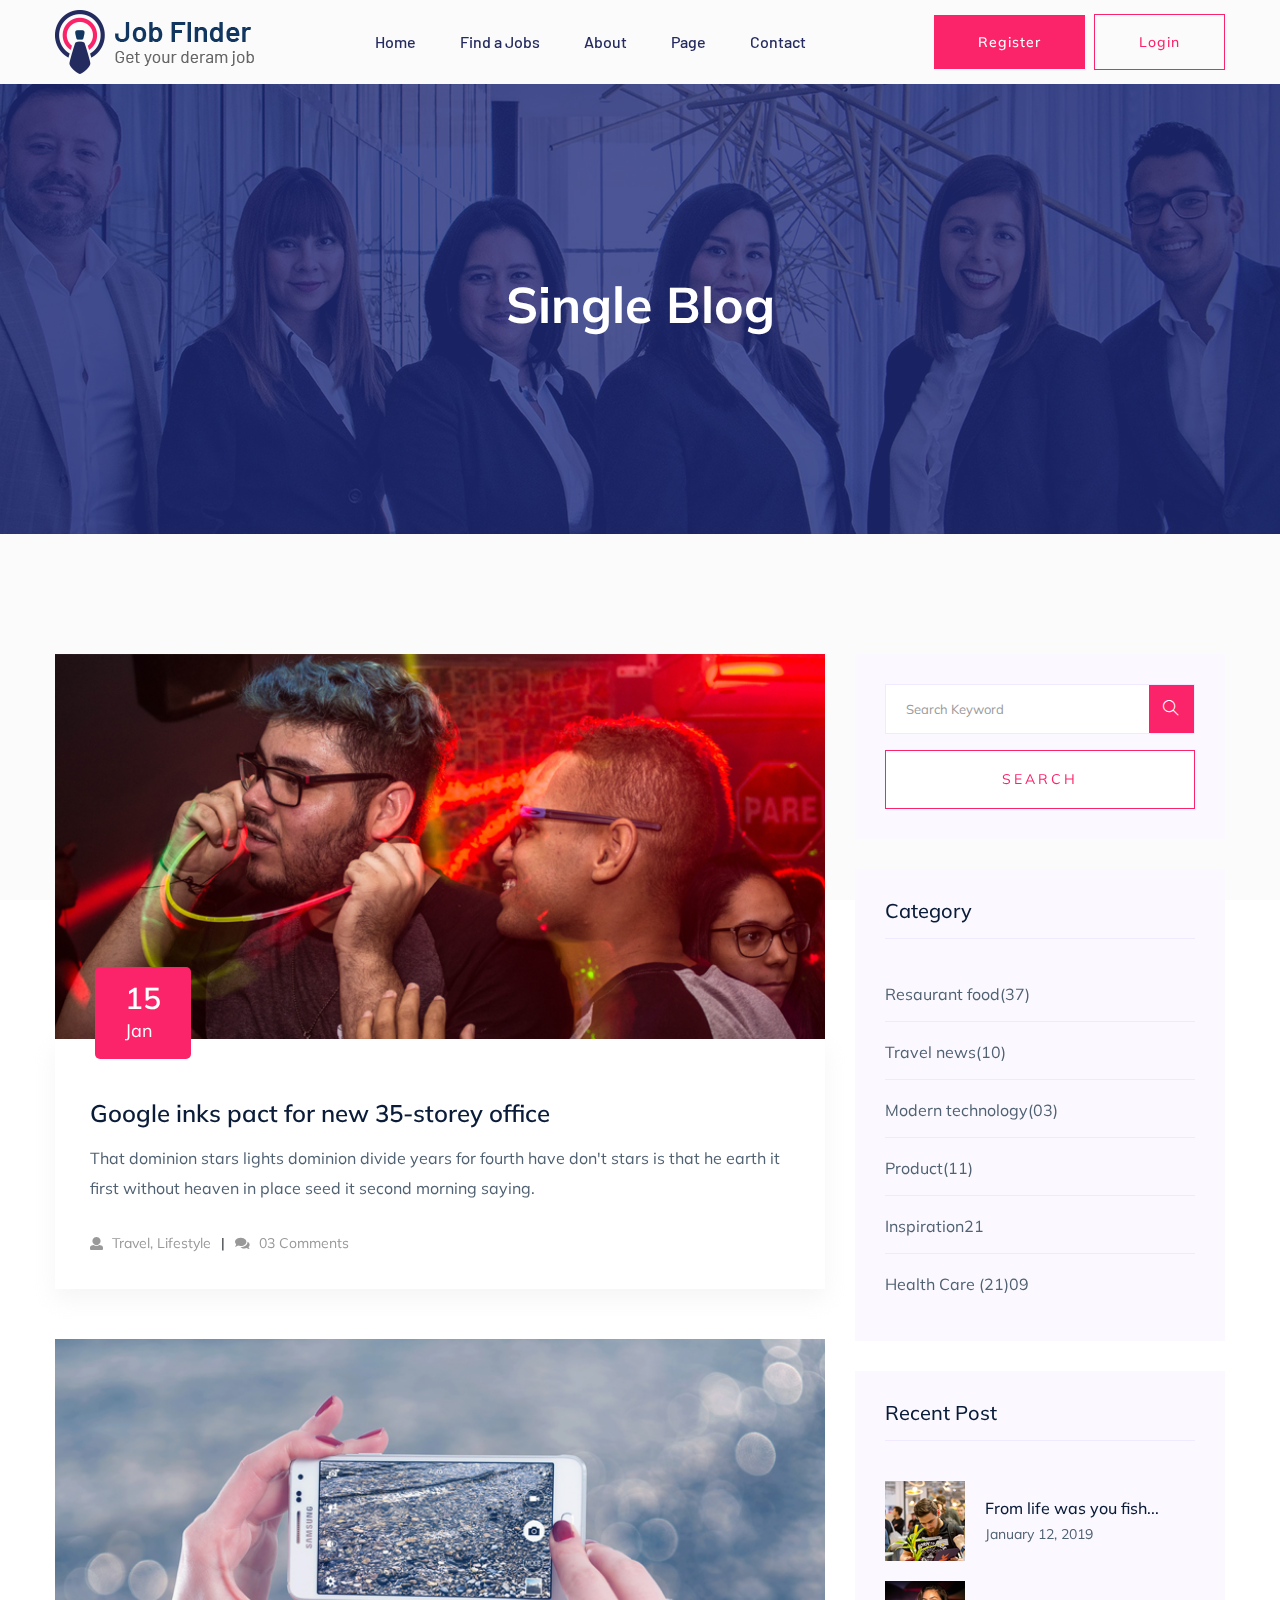
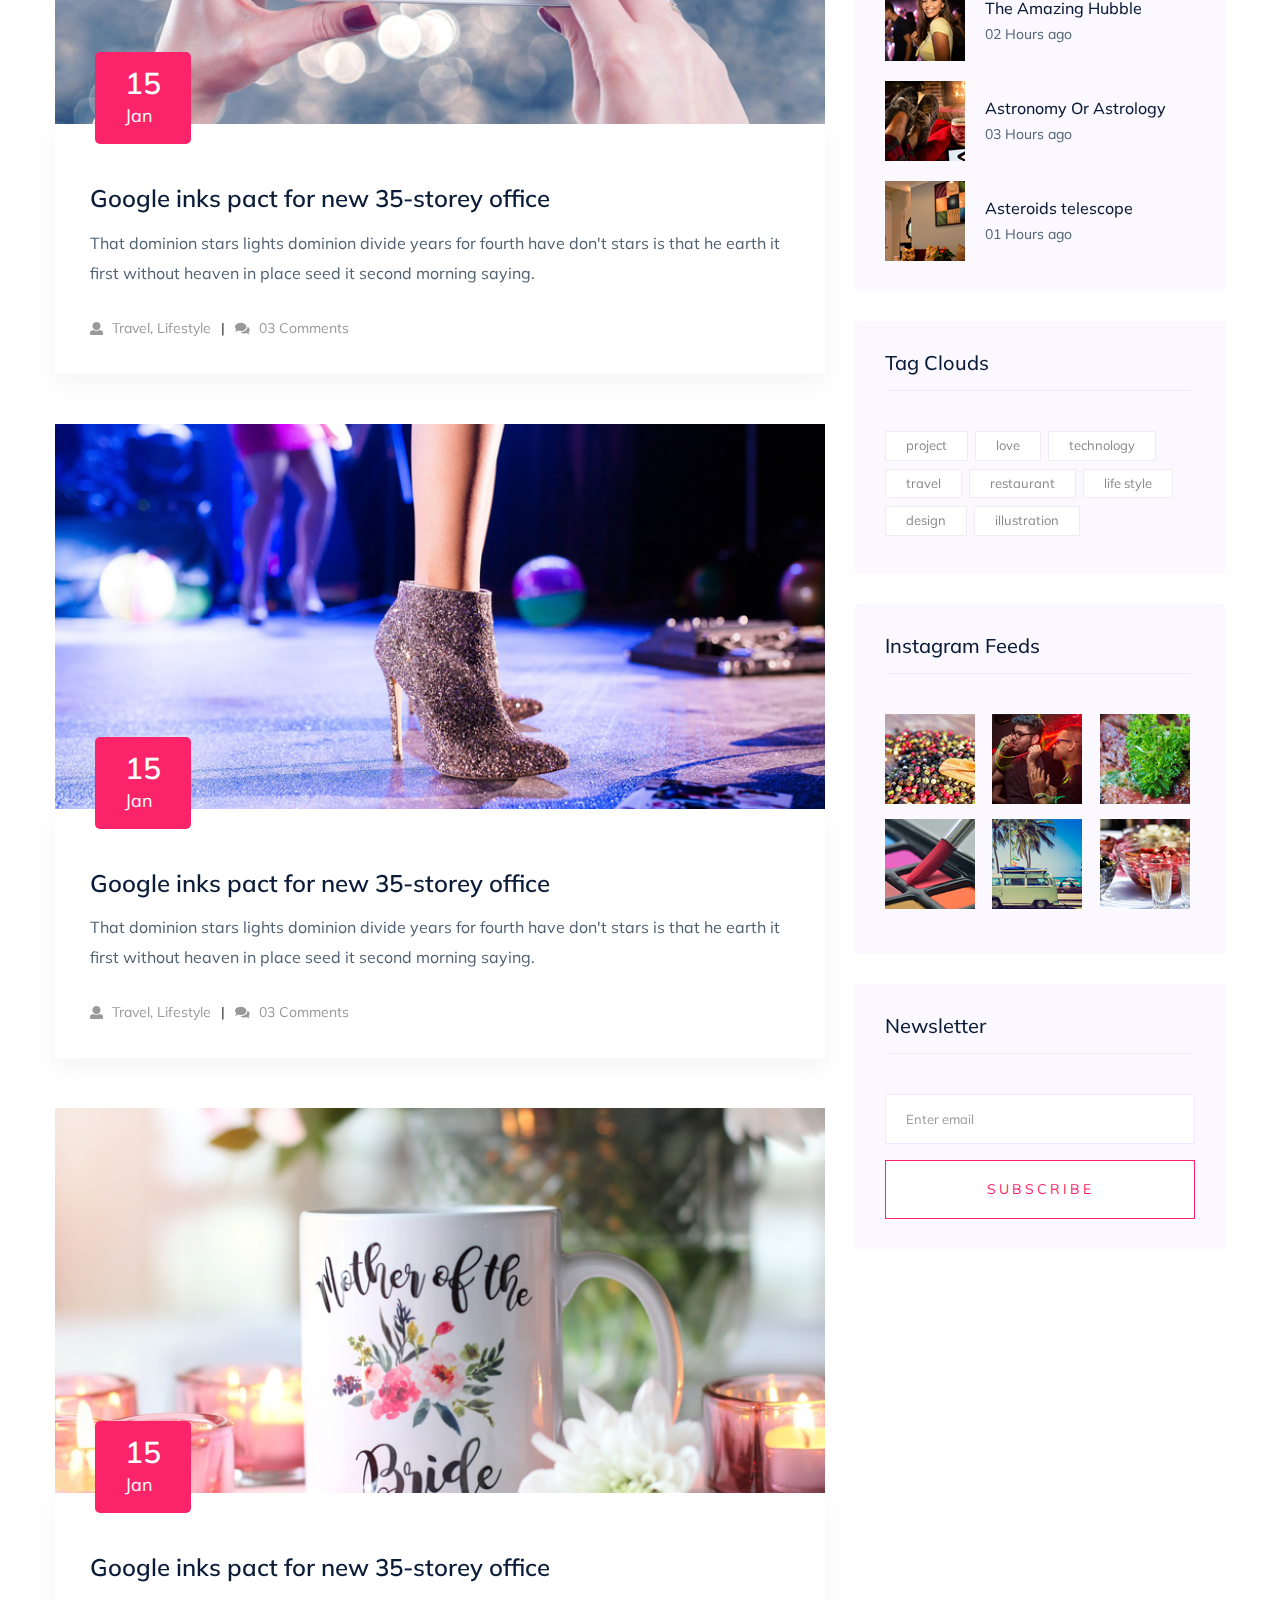
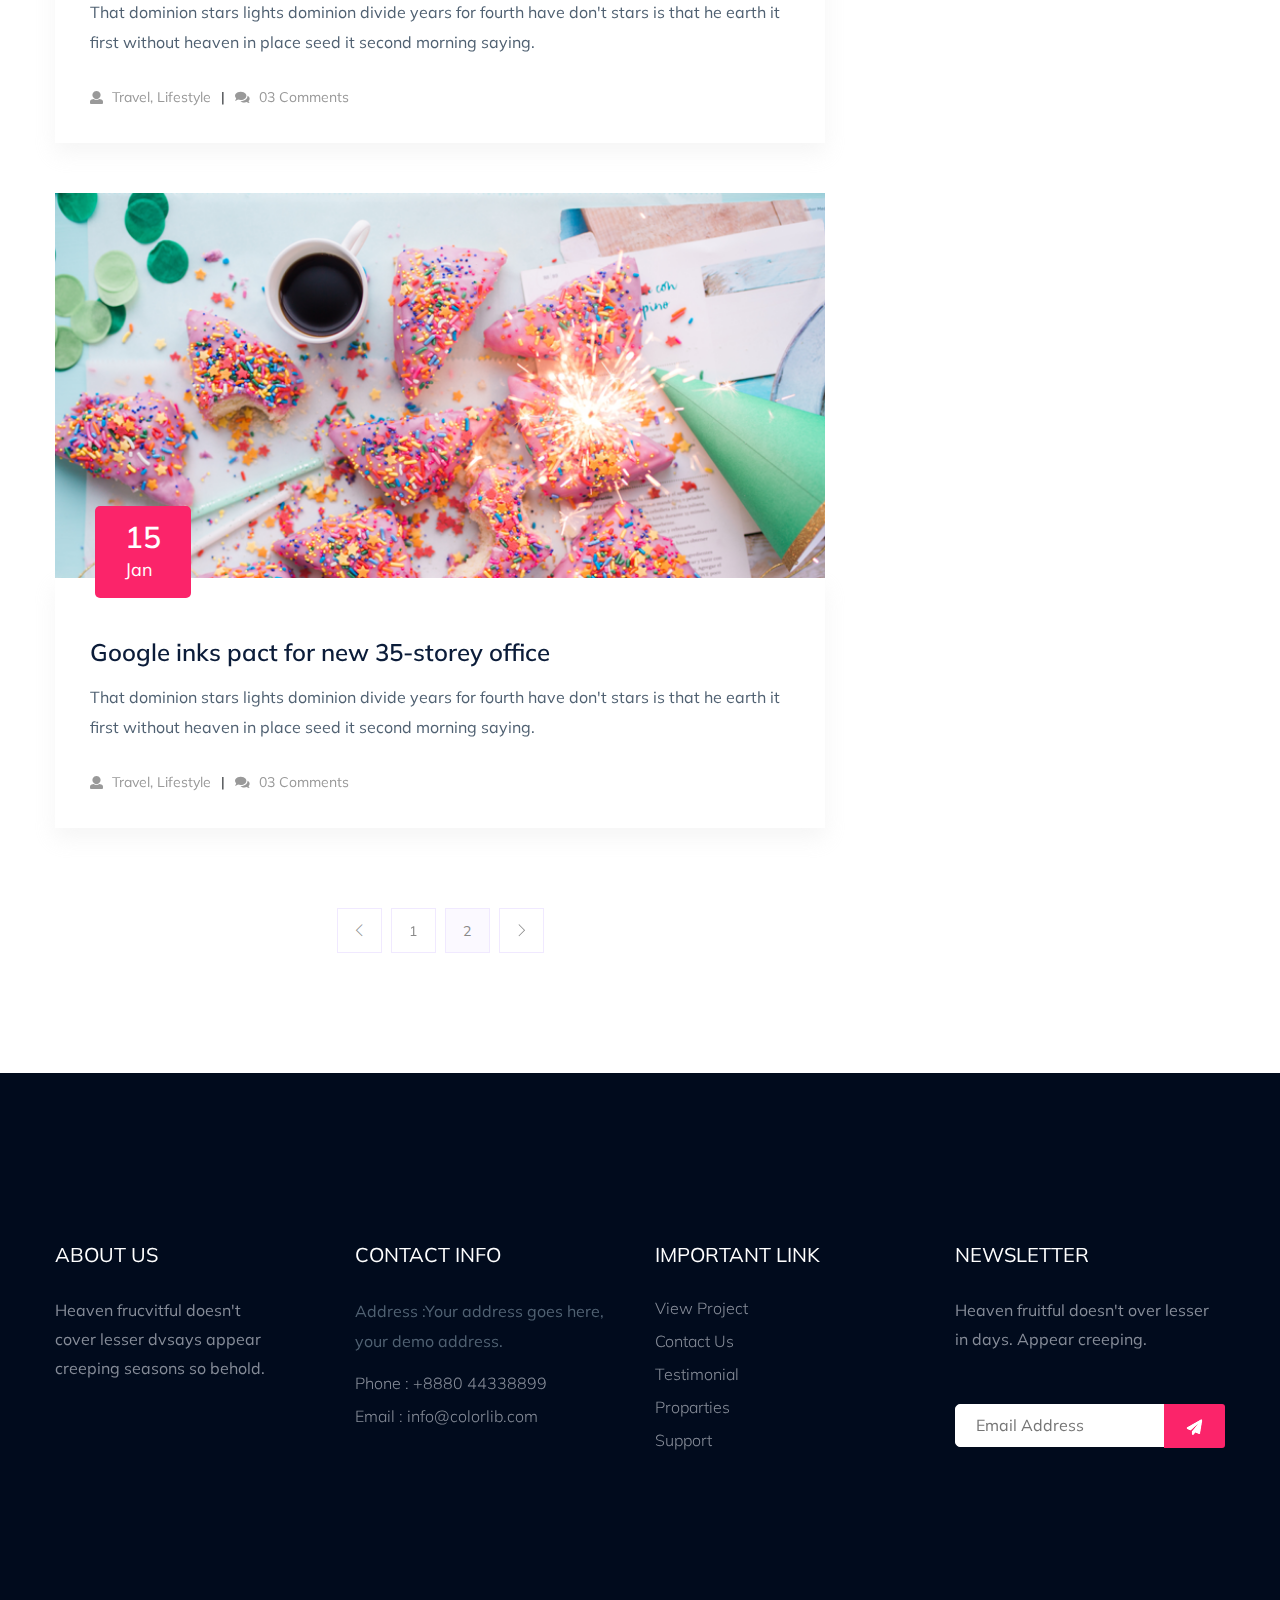
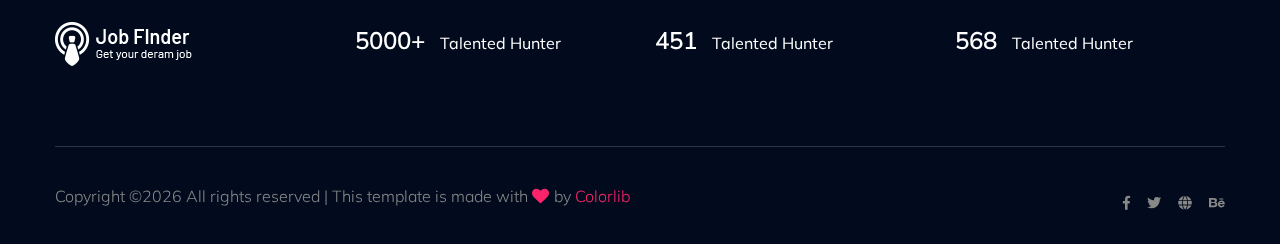
<file: blog.html>
<!doctype html>
<html class="no-js" lang="zxx">

<head>
    <meta charset="utf-8">
    <meta http-equiv="x-ua-compatible" content="ie=edge">
     <title>Job board HTML-5 Template </title>
    <meta name="description" content="">
    <meta name="viewport" content="width=device-width, initial-scale=1">
    <link rel="shortcut icon" type="image/x-icon" href="assets/img/favicon.png">
    
    <!-- CSS here -->
    <link rel="stylesheet" href="assets/css/bootstrap.min.css">
    <link rel="stylesheet" href="assets/css/owl.carousel.min.css">
    <link rel="stylesheet" href="assets/css/slicknav.css">
    <link rel="stylesheet" href="assets/css/animate.min.css">
    <link rel="stylesheet" href="assets/css/price_rangs.css">
    <link rel="stylesheet" href="assets/css/magnific-popup.css">
    <link rel="stylesheet" href="assets/css/fontawesome-all.min.css">
    <link rel="stylesheet" href="assets/css/themify-icons.css">
    <link rel="stylesheet" href="assets/css/themify-icons.css">
    <link rel="stylesheet" href="assets/css/slick.css">
    <link rel="stylesheet" href="assets/css/nice-select.css">
    <link rel="stylesheet" href="assets/css/style.css">
    <link rel="stylesheet" href="assets/css/responsive.css">
</head>

<body>
    <!-- Preloader Start -->
    <div id="preloader-active">
        <div class="preloader d-flex align-items-center justify-content-center">
            <div class="preloader-inner position-relative">
                <div class="preloader-circle"></div>
                <div class="preloader-img pere-text">
                    <img src="assets/img/logo/logo.png" alt="">
                </div>
            </div>
        </div>
    </div>
    <!-- Preloader Start-->
    <header>
        <!-- Header Start -->
        <div class="header-area header-transparrent">
            <div class="headder-top header-sticky">
                <div class="container">
                    <div class="row align-items-center">
                        <div class="col-lg-3 col-md-2">
                            <!-- Logo -->
                            <div class="logo">
                                <a href="index.html"><img src="assets/img/logo/logo.png" alt=""></a>
                            </div>  
                        </div>
                        <div class="col-lg-9 col-md-9">
                            <div class="menu-wrapper">
                                <!-- Main-menu -->
                                <div class="main-menu">
                                    <nav class="d-none d-lg-block">
                                        <ul id="navigation">
                                            <li><a href="index.html">Home</a></li>
                                            <li><a href="job_listing.html">Find a Jobs </a></li>
                                            <li><a href="about.html">About</a></li>
                                            <li><a href="#">Page</a>
                                                <ul class="submenu">
                                                    <li><a href="blog.html">Blog</a></li>
                                                    <li><a href="single-blog.html">Blog Details</a></li>
                                                    <li><a href="elements.html">Elements</a></li>
                                                    <li><a href="job_details.html">job Details</a></li>
                                                </ul>
                                            </li>
                                            <li><a href="contact.html">Contact</a></li>
                                        </ul>
                                    </nav>
                                </div>          
                                <!-- Header-btn -->
                                <div class="header-btn d-none f-right d-lg-block">
                                    <a href="#" class="btn head-btn1">Register</a>
                                    <a href="#" class="btn head-btn2">Login</a>
                                </div>
                            </div>
                        </div>
                        <!-- Mobile Menu -->
                        <div class="col-12">
                            <div class="mobile_menu d-block d-lg-none"></div>
                        </div>
                    </div>
                </div>
            </div>
        </div>
        <!-- Header End -->
    </header>
    <!-- Hero Area Start-->
    <div class="slider-area ">
        <div class="single-slider section-overly slider-height2 d-flex align-items-center" data-background="assets/img/hero/about.jpg">
            <div class="container">
                <div class="row">
                    <div class="col-xl-12">
                        <div class="hero-cap text-center">
                            <h2>Single Blog</h2>
                        </div>
                    </div>
                </div>
            </div>
        </div>
    </div>
    <!-- Hero Area End -->
    <!--================Blog Area =================-->
    <section class="blog_area section-padding">
        <div class="container">
            <div class="row">
                <div class="col-lg-8 mb-5 mb-lg-0">
                    <div class="blog_left_sidebar">
                        <article class="blog_item">
                            <div class="blog_item_img">
                                <img class="card-img rounded-0" src="assets/img/blog/single_blog_1.png" alt="">
                                <a href="#" class="blog_item_date">
                                    <h3>15</h3>
                                    <p>Jan</p>
                                </a>
                            </div>

                            <div class="blog_details">
                                <a class="d-inline-block" href="single-blog.html">
                                    <h2>Google inks pact for new 35-storey office</h2>
                                </a>
                                <p>That dominion stars lights dominion divide years for fourth have don't stars is that
                                    he earth it first without heaven in place seed it second morning saying.</p>
                                <ul class="blog-info-link">
                                    <li><a href="#"><i class="fa fa-user"></i> Travel, Lifestyle</a></li>
                                    <li><a href="#"><i class="fa fa-comments"></i> 03 Comments</a></li>
                                </ul>
                            </div>
                        </article>

                        <article class="blog_item">
                            <div class="blog_item_img">
                                <img class="card-img rounded-0" src="assets/img/blog/single_blog_2.png" alt="">
                                <a href="#" class="blog_item_date">
                                    <h3>15</h3>
                                    <p>Jan</p>
                                </a>
                            </div>

                            <div class="blog_details">
                                <a class="d-inline-block" href="single-blog.html">
                                    <h2>Google inks pact for new 35-storey office</h2>
                                </a>
                                <p>That dominion stars lights dominion divide years for fourth have don't stars is that
                                    he earth it first without heaven in place seed it second morning saying.</p>
                                <ul class="blog-info-link">
                                    <li><a href="#"><i class="fa fa-user"></i> Travel, Lifestyle</a></li>
                                    <li><a href="#"><i class="fa fa-comments"></i> 03 Comments</a></li>
                                </ul>
                            </div>
                        </article>

                        <article class="blog_item">
                            <div class="blog_item_img">
                                <img class="card-img rounded-0" src="assets/img/blog/single_blog_3.png" alt="">
                                <a href="#" class="blog_item_date">
                                    <h3>15</h3>
                                    <p>Jan</p>
                                </a>
                            </div>

                            <div class="blog_details">
                                <a class="d-inline-block" href="single-blog.html">
                                    <h2>Google inks pact for new 35-storey office</h2>
                                </a>
                                <p>That dominion stars lights dominion divide years for fourth have don't stars is that
                                    he earth it first without heaven in place seed it second morning saying.</p>
                                <ul class="blog-info-link">
                                    <li><a href="#"><i class="fa fa-user"></i> Travel, Lifestyle</a></li>
                                    <li><a href="#"><i class="fa fa-comments"></i> 03 Comments</a></li>
                                </ul>
                            </div>
                        </article>

                        <article class="blog_item">
                            <div class="blog_item_img">
                                <img class="card-img rounded-0" src="assets/img/blog/single_blog_4.png" alt="">
                                <a href="#" class="blog_item_date">
                                    <h3>15</h3>
                                    <p>Jan</p>
                                </a>
                            </div>

                            <div class="blog_details">
                                <a class="d-inline-block" href="single-blog.html">
                                    <h2>Google inks pact for new 35-storey office</h2>
                                </a>
                                <p>That dominion stars lights dominion divide years for fourth have don't stars is that
                                    he earth it first without heaven in place seed it second morning saying.</p>
                                <ul class="blog-info-link">
                                    <li><a href="#"><i class="fa fa-user"></i> Travel, Lifestyle</a></li>
                                    <li><a href="#"><i class="fa fa-comments"></i> 03 Comments</a></li>
                                </ul>
                            </div>
                        </article>

                        <article class="blog_item">
                            <div class="blog_item_img">
                                <img class="card-img rounded-0" src="assets/img/blog/single_blog_5.png" alt="">
                                <a href="#" class="blog_item_date">
                                    <h3>15</h3>
                                    <p>Jan</p>
                                </a>
                            </div>

                            <div class="blog_details">
                                <a class="d-inline-block" href="single-blog.html">
                                    <h2>Google inks pact for new 35-storey office</h2>
                                </a>
                                <p>That dominion stars lights dominion divide years for fourth have don't stars is that
                                    he earth it first without heaven in place seed it second morning saying.</p>
                                <ul class="blog-info-link">
                                    <li><a href="#"><i class="fa fa-user"></i> Travel, Lifestyle</a></li>
                                    <li><a href="#"><i class="fa fa-comments"></i> 03 Comments</a></li>
                                </ul>
                            </div>
                        </article>

                        <nav class="blog-pagination justify-content-center d-flex">
                            <ul class="pagination">
                                <li class="page-item">
                                    <a href="#" class="page-link" aria-label="Previous">
                                        <i class="ti-angle-left"></i>
                                    </a>
                                </li>
                                <li class="page-item">
                                    <a href="#" class="page-link">1</a>
                                </li>
                                <li class="page-item active">
                                    <a href="#" class="page-link">2</a>
                                </li>
                                <li class="page-item">
                                    <a href="#" class="page-link" aria-label="Next">
                                        <i class="ti-angle-right"></i>
                                    </a>
                                </li>
                            </ul>
                        </nav>
                    </div>
                </div>
                <div class="col-lg-4">
                    <div class="blog_right_sidebar">
                        <aside class="single_sidebar_widget search_widget">
                            <form action="#">
                                <div class="form-group">
                                    <div class="input-group mb-3">
                                        <input type="text" class="form-control" placeholder='Search Keyword'
                                            onfocus="this.placeholder = ''"
                                            onblur="this.placeholder = 'Search Keyword'">
                                        <div class="input-group-append">
                                            <button class="btns" type="button"><i class="ti-search"></i></button>
                                        </div>
                                    </div>
                                </div>
                                <button class="button rounded-0 primary-bg text-white w-100 btn_1 boxed-btn"
                                    type="submit">Search</button>
                            </form>
                        </aside>

                        <aside class="single_sidebar_widget post_category_widget">
                            <h4 class="widget_title">Category</h4>
                            <ul class="list cat-list">
                                <li>
                                    <a href="#" class="d-flex">
                                        <p>Resaurant food</p>
                                        <p>(37)</p>
                                    </a>
                                </li>
                                <li>
                                    <a href="#" class="d-flex">
                                        <p>Travel news</p>
                                        <p>(10)</p>
                                    </a>
                                </li>
                                <li>
                                    <a href="#" class="d-flex">
                                        <p>Modern technology</p>
                                        <p>(03)</p>
                                    </a>
                                </li>
                                <li>
                                    <a href="#" class="d-flex">
                                        <p>Product</p>
                                        <p>(11)</p>
                                    </a>
                                </li>
                                <li>
                                    <a href="#" class="d-flex">
                                        <p>Inspiration</p>
                                        <p>21</p>
                                    </a>
                                </li>
                                <li>
                                    <a href="#" class="d-flex">
                                        <p>Health Care (21)</p>
                                        <p>09</p>
                                    </a>
                                </li>
                            </ul>
                        </aside>

                        <aside class="single_sidebar_widget popular_post_widget">
                            <h3 class="widget_title">Recent Post</h3>
                            <div class="media post_item">
                                <img src="assets/img/post/post_1.png" alt="post">
                                <div class="media-body">
                                    <a href="single-blog.html">
                                        <h3>From life was you fish...</h3>
                                    </a>
                                    <p>January 12, 2019</p>
                                </div>
                            </div>
                            <div class="media post_item">
                                <img src="assets/img/post/post_2.png" alt="post">
                                <div class="media-body">
                                    <a href="single-blog.html">
                                        <h3>The Amazing Hubble</h3>
                                    </a>
                                    <p>02 Hours ago</p>
                                </div>
                            </div>
                            <div class="media post_item">
                                <img src="assets/img/post/post_3.png" alt="post">
                                <div class="media-body">
                                    <a href="single-blog.html">
                                        <h3>Astronomy Or Astrology</h3>
                                    </a>
                                    <p>03 Hours ago</p>
                                </div>
                            </div>
                            <div class="media post_item">
                                <img src="assets/img/post/post_4.png" alt="post">
                                <div class="media-body">
                                    <a href="single-blog.html">
                                        <h3>Asteroids telescope</h3>
                                    </a>
                                    <p>01 Hours ago</p>
                                </div>
                            </div>
                        </aside>
                        <aside class="single_sidebar_widget tag_cloud_widget">
                            <h4 class="widget_title">Tag Clouds</h4>
                            <ul class="list">
                                <li>
                                    <a href="#">project</a>
                                </li>
                                <li>
                                    <a href="#">love</a>
                                </li>
                                <li>
                                    <a href="#">technology</a>
                                </li>
                                <li>
                                    <a href="#">travel</a>
                                </li>
                                <li>
                                    <a href="#">restaurant</a>
                                </li>
                                <li>
                                    <a href="#">life style</a>
                                </li>
                                <li>
                                    <a href="#">design</a>
                                </li>
                                <li>
                                    <a href="#">illustration</a>
                                </li>
                            </ul>
                        </aside>


                        <aside class="single_sidebar_widget instagram_feeds">
                            <h4 class="widget_title">Instagram Feeds</h4>
                            <ul class="instagram_row flex-wrap">
                                <li>
                                    <a href="#">
                                        <img class="img-fluid" src="assets/img/post/post_5.png" alt="">
                                    </a>
                                </li>
                                <li>
                                    <a href="#">
                                        <img class="img-fluid" src="assets/img/post/post_6.png" alt="">
                                    </a>
                                </li>
                                <li>
                                    <a href="#">
                                        <img class="img-fluid" src="assets/img/post/post_7.png" alt="">
                                    </a>
                                </li>
                                <li>
                                    <a href="#">
                                        <img class="img-fluid" src="assets/img/post/post_8.png" alt="">
                                    </a>
                                </li>
                                <li>
                                    <a href="#">
                                        <img class="img-fluid" src="assets/img/post/post_9.png" alt="">
                                    </a>
                                </li>
                                <li>
                                    <a href="#">
                                        <img class="img-fluid" src="assets/img/post/post_10.png" alt="">
                                    </a>
                                </li>
                            </ul>
                        </aside>


                        <aside class="single_sidebar_widget newsletter_widget">
                            <h4 class="widget_title">Newsletter</h4>

                            <form action="#">
                                <div class="form-group">
                                    <input type="email" class="form-control" onfocus="this.placeholder = ''"
                                        onblur="this.placeholder = 'Enter email'" placeholder='Enter email' required>
                                </div>
                                <button class="button rounded-0 primary-bg text-white w-100 btn_1 boxed-btn"
                                    type="submit">Subscribe</button>
                            </form>
                        </aside>
                    </div>
                </div>
            </div>
        </div>
    </section>
    <!--================Blog Area =================-->
    <footer>
        <!-- Footer Start-->
        <div class="footer-area footer-bg footer-padding">
            <div class="container">
                <div class="row d-flex justify-content-between">
                    <div class="col-xl-3 col-lg-3 col-md-4 col-sm-6">
                        <div class="single-footer-caption mb-50">
                            <div class="single-footer-caption mb-30">
                                <div class="footer-tittle">
                                    <h4>About Us</h4>
                                    <div class="footer-pera">
                                        <p>Heaven frucvitful doesn't cover lesser dvsays appear creeping seasons so behold.</p>
                                </div>
                                </div>
                            </div>

                        </div>
                    </div>
                    <div class="col-xl-3 col-lg-3 col-md-4 col-sm-5">
                        <div class="single-footer-caption mb-50">
                            <div class="footer-tittle">
                                <h4>Contact Info</h4>
                                <ul>
                                    <li>
                                    <p>Address :Your address goes
                                        here, your demo address.</p>
                                    </li>
                                    <li><a href="#">Phone : +8880 44338899</a></li>
                                    <li><a href="#">Email : info@colorlib.com</a></li>
                                </ul>
                            </div>

                        </div>
                    </div>
                    <div class="col-xl-3 col-lg-3 col-md-4 col-sm-5">
                        <div class="single-footer-caption mb-50">
                            <div class="footer-tittle">
                                <h4>Important Link</h4>
                                <ul>
                                    <li><a href="#"> View Project</a></li>
                                    <li><a href="#">Contact Us</a></li>
                                    <li><a href="#">Testimonial</a></li>
                                    <li><a href="#">Proparties</a></li>
                                    <li><a href="#">Support</a></li>
                                </ul>
                            </div>
                        </div>
                    </div>
                    <div class="col-xl-3 col-lg-3 col-md-4 col-sm-5">
                        <div class="single-footer-caption mb-50">
                            <div class="footer-tittle">
                                <h4>Newsletter</h4>
                                <div class="footer-pera footer-pera2">
                                    <p>Heaven fruitful doesn't over lesser in days. Appear creeping.</p>
                                </div>
                                <!-- Form -->
                                <div class="footer-form" >
                                    <div id="mc_embed_signup">
                                        <form target="_blank" action="https://spondonit.us12.list-manage.com/subscribe/post?u=1462626880ade1ac87bd9c93a&amp;id=92a4423d01"
                                        method="get" class="subscribe_form relative mail_part">
                                            <input type="email" name="email" id="newsletter-form-email" placeholder="Email Address"
                                            class="placeholder hide-on-focus" onfocus="this.placeholder = ''"
                                            onblur="this.placeholder = ' Email Address '">
                                            <div class="form-icon">
                                                <button type="submit" name="submit" id="newsletter-submit"
                                                class="email_icon newsletter-submit button-contactForm"><img src="assets/img/icon/form.png" alt=""></button>
                                            </div>
                                            <div class="mt-10 info"></div>
                                        </form>
                                    </div>
                                </div>
                            </div>
                        </div>
                    </div>
                </div>
                <!--  -->
                <div class="row footer-wejed justify-content-between">
                        <div class="col-xl-3 col-lg-3 col-md-4 col-sm-6">
                            <!-- logo -->
                            <div class="footer-logo mb-20">
                            <a href="index.html"><img src="assets/img/logo/logo2_footer.png" alt=""></a>
                            </div>
                        </div>
                        <div class="col-xl-3 col-lg-3 col-md-4 col-sm-5">
                        <div class="footer-tittle-bottom">
                            <span>5000+</span>
                            <p>Talented Hunter</p>
                        </div>
                        </div>
                        <div class="col-xl-3 col-lg-3 col-md-4 col-sm-5">
                            <div class="footer-tittle-bottom">
                                <span>451</span>
                                <p>Talented Hunter</p>
                            </div>
                        </div>
                        <div class="col-xl-3 col-lg-3 col-md-4 col-sm-5">
                            <!-- Footer Bottom Tittle -->
                            <div class="footer-tittle-bottom">
                                <span>568</span>
                                <p>Talented Hunter</p>
                            </div>
                        </div>
                </div>
            </div>
        </div>
        <!-- footer-bottom area -->
        <div class="footer-bottom-area footer-bg">
            <div class="container">
                <div class="footer-border">
                        <div class="row d-flex justify-content-between align-items-center">
                            <div class="col-xl-10 col-lg-10 ">
                                <div class="footer-copy-right">
                                    <p><!-- Link back to Colorlib can't be removed. Template is licensed under CC BY 3.0. -->
  Copyright &copy;<script>document.write(new Date().getFullYear());</script> All rights reserved | This template is made with <i class="fa fa-heart" aria-hidden="true"></i> by <a href="https://colorlib.com" target="_blank">Colorlib</a>
  <!-- Link back to Colorlib can't be removed. Template is licensed under CC BY 3.0. --></p>
                                </div>
                            </div>
                            <div class="col-xl-2 col-lg-2">
                                <div class="footer-social f-right">
                                    <a href="#"><i class="fab fa-facebook-f"></i></a>
                                    <a href="#"><i class="fab fa-twitter"></i></a>
                                    <a href="#"><i class="fas fa-globe"></i></a>
                                    <a href="#"><i class="fab fa-behance"></i></a>
                                </div>
                            </div>
                        </div>
                </div>
            </div>
        </div>
        <!-- Footer End-->
    </footer>

    <!-- JS here -->
	
		<!-- All JS Custom Plugins Link Here here -->
        <script src="./assets/js/vendor/modernizr-3.5.0.min.js"></script>
		<!-- Jquery, Popper, Bootstrap -->
		<script src="./assets/js/vendor/jquery-1.12.4.min.js"></script>
        <script src="./assets/js/popper.min.js"></script>
        <script src="./assets/js/bootstrap.min.js"></script>
	    <!-- Jquery Mobile Menu -->
        <script src="./assets/js/jquery.slicknav.min.js"></script>

		<!-- Jquery Slick , Owl-Carousel Plugins -->
        <script src="./assets/js/owl.carousel.min.js"></script>
        <script src="./assets/js/slick.min.js"></script>
        <script src="./assets/js/price_rangs.js"></script>

		<!-- One Page, Animated-HeadLin -->
        <script src="./assets/js/wow.min.js"></script>
		<script src="./assets/js/animated.headline.js"></script>
		
		<!-- Scrollup, nice-select, sticky -->
        <script src="./assets/js/jquery.scrollUp.min.js"></script>
        <script src="./assets/js/jquery.nice-select.min.js"></script>
		<script src="./assets/js/jquery.sticky.js"></script>
        <script src="./assets/js/jquery.magnific-popup.js"></script>

        <!-- contact js -->
        <script src="./assets/js/contact.js"></script>
        <script src="./assets/js/jquery.form.js"></script>
        <script src="./assets/js/jquery.validate.min.js"></script>
        <script src="./assets/js/mail-script.js"></script>
        <script src="./assets/js/jquery.ajaxchimp.min.js"></script>
        
		<!-- Jquery Plugins, main Jquery -->	
        <script src="./assets/js/plugins.js"></script>
        <script src="./assets/js/main.js"></script>

</body>
</html>
</file>
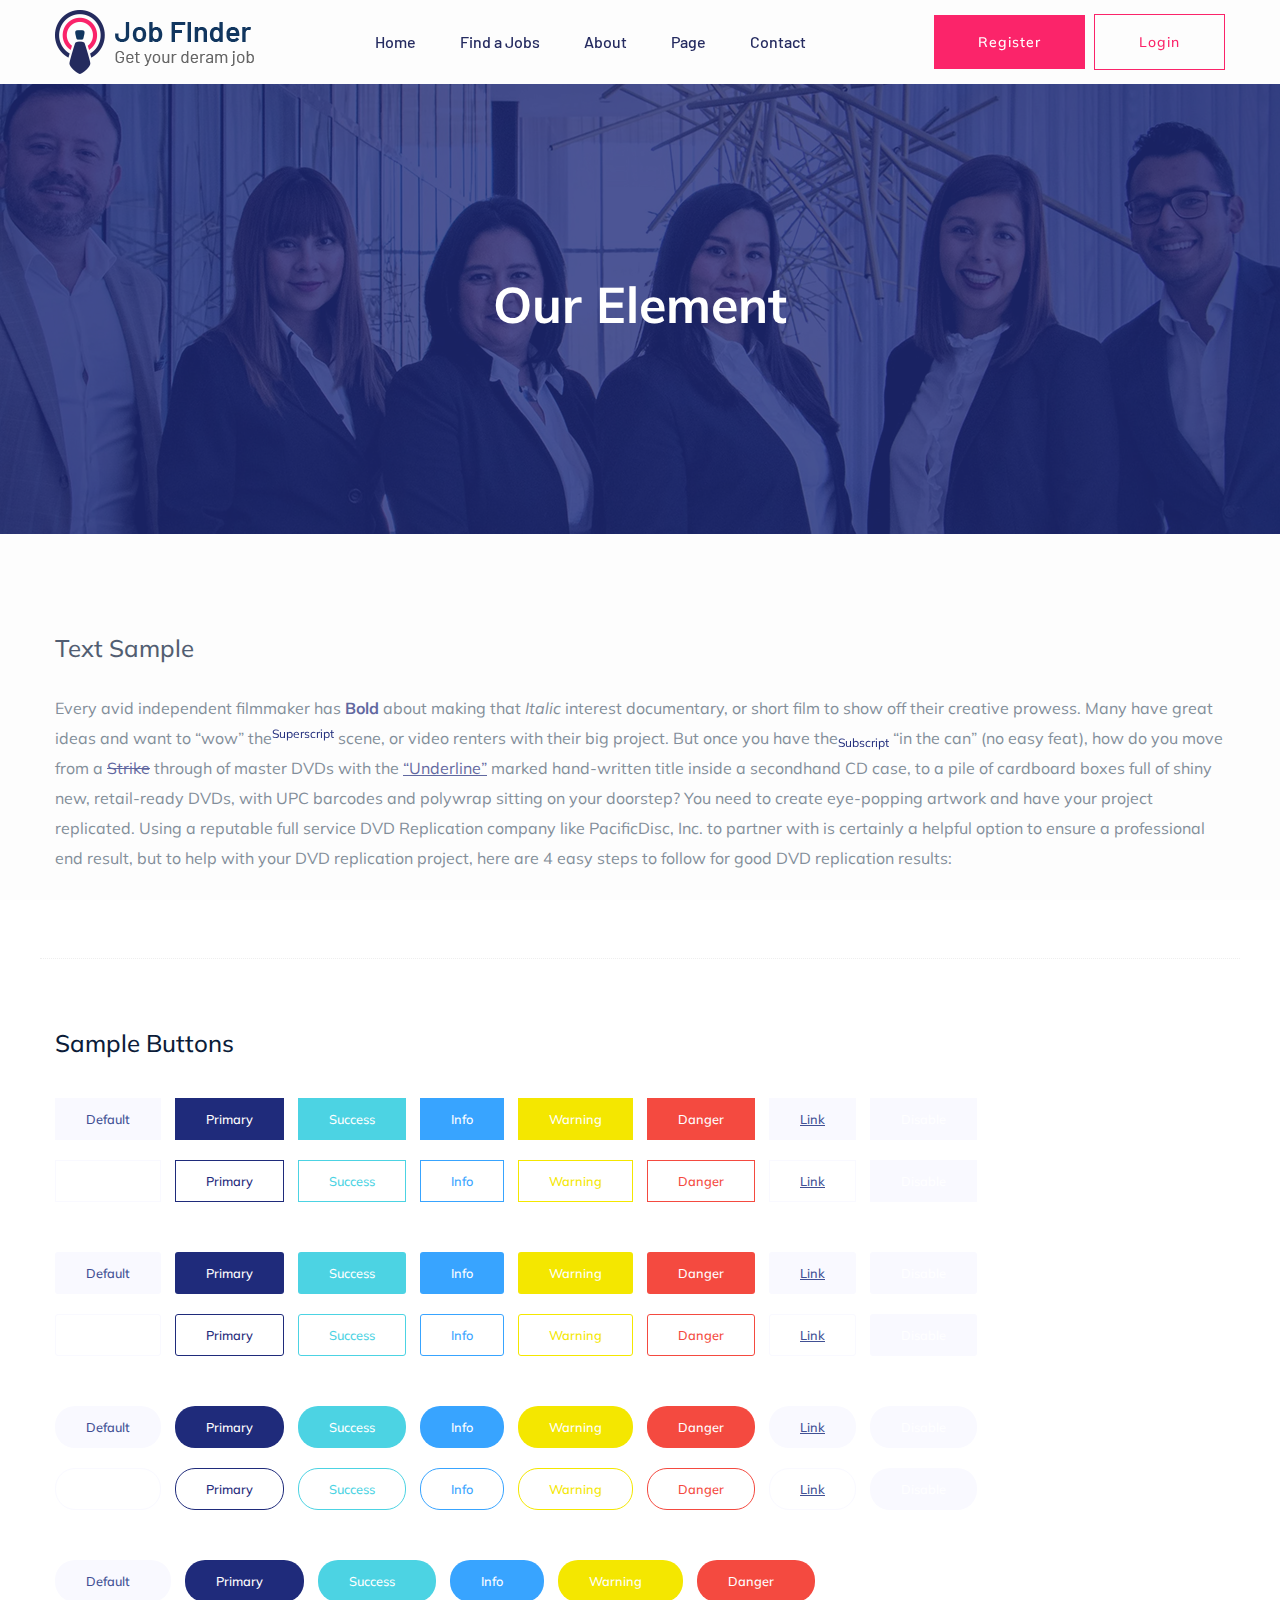
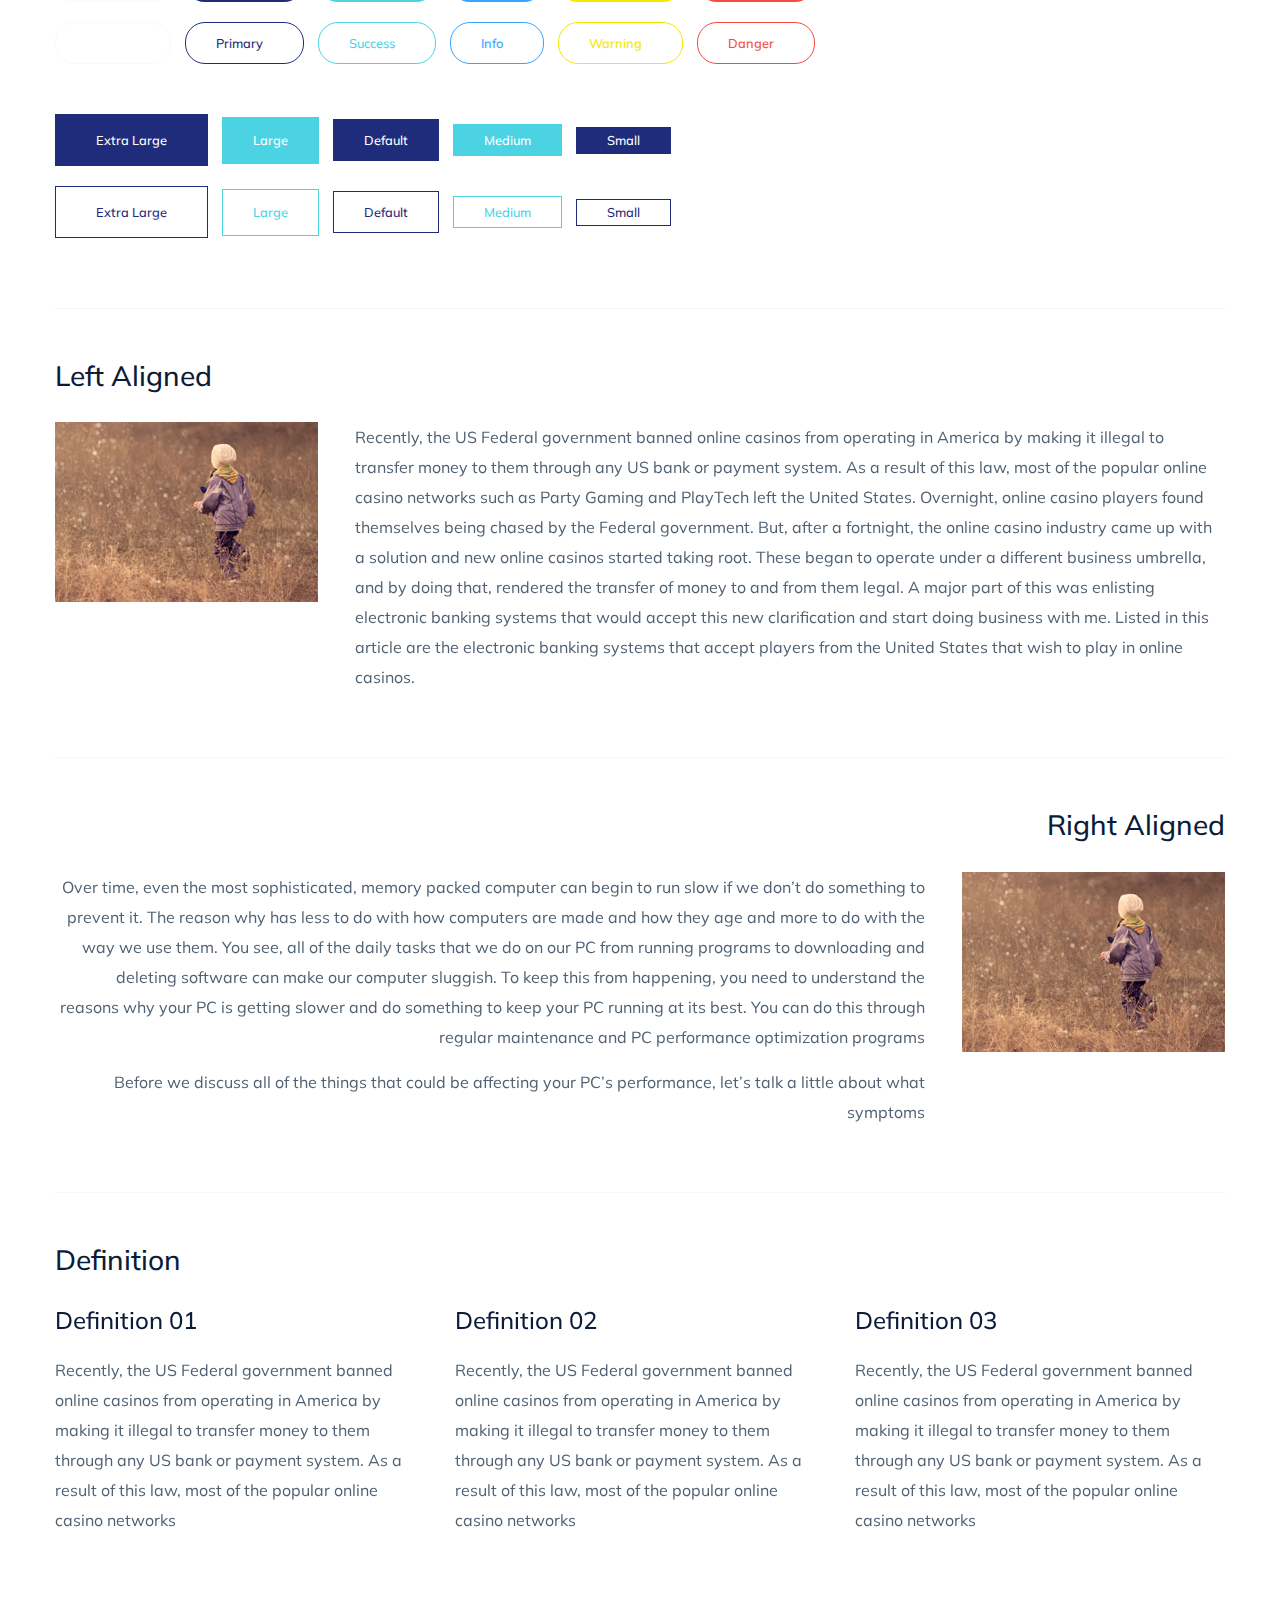
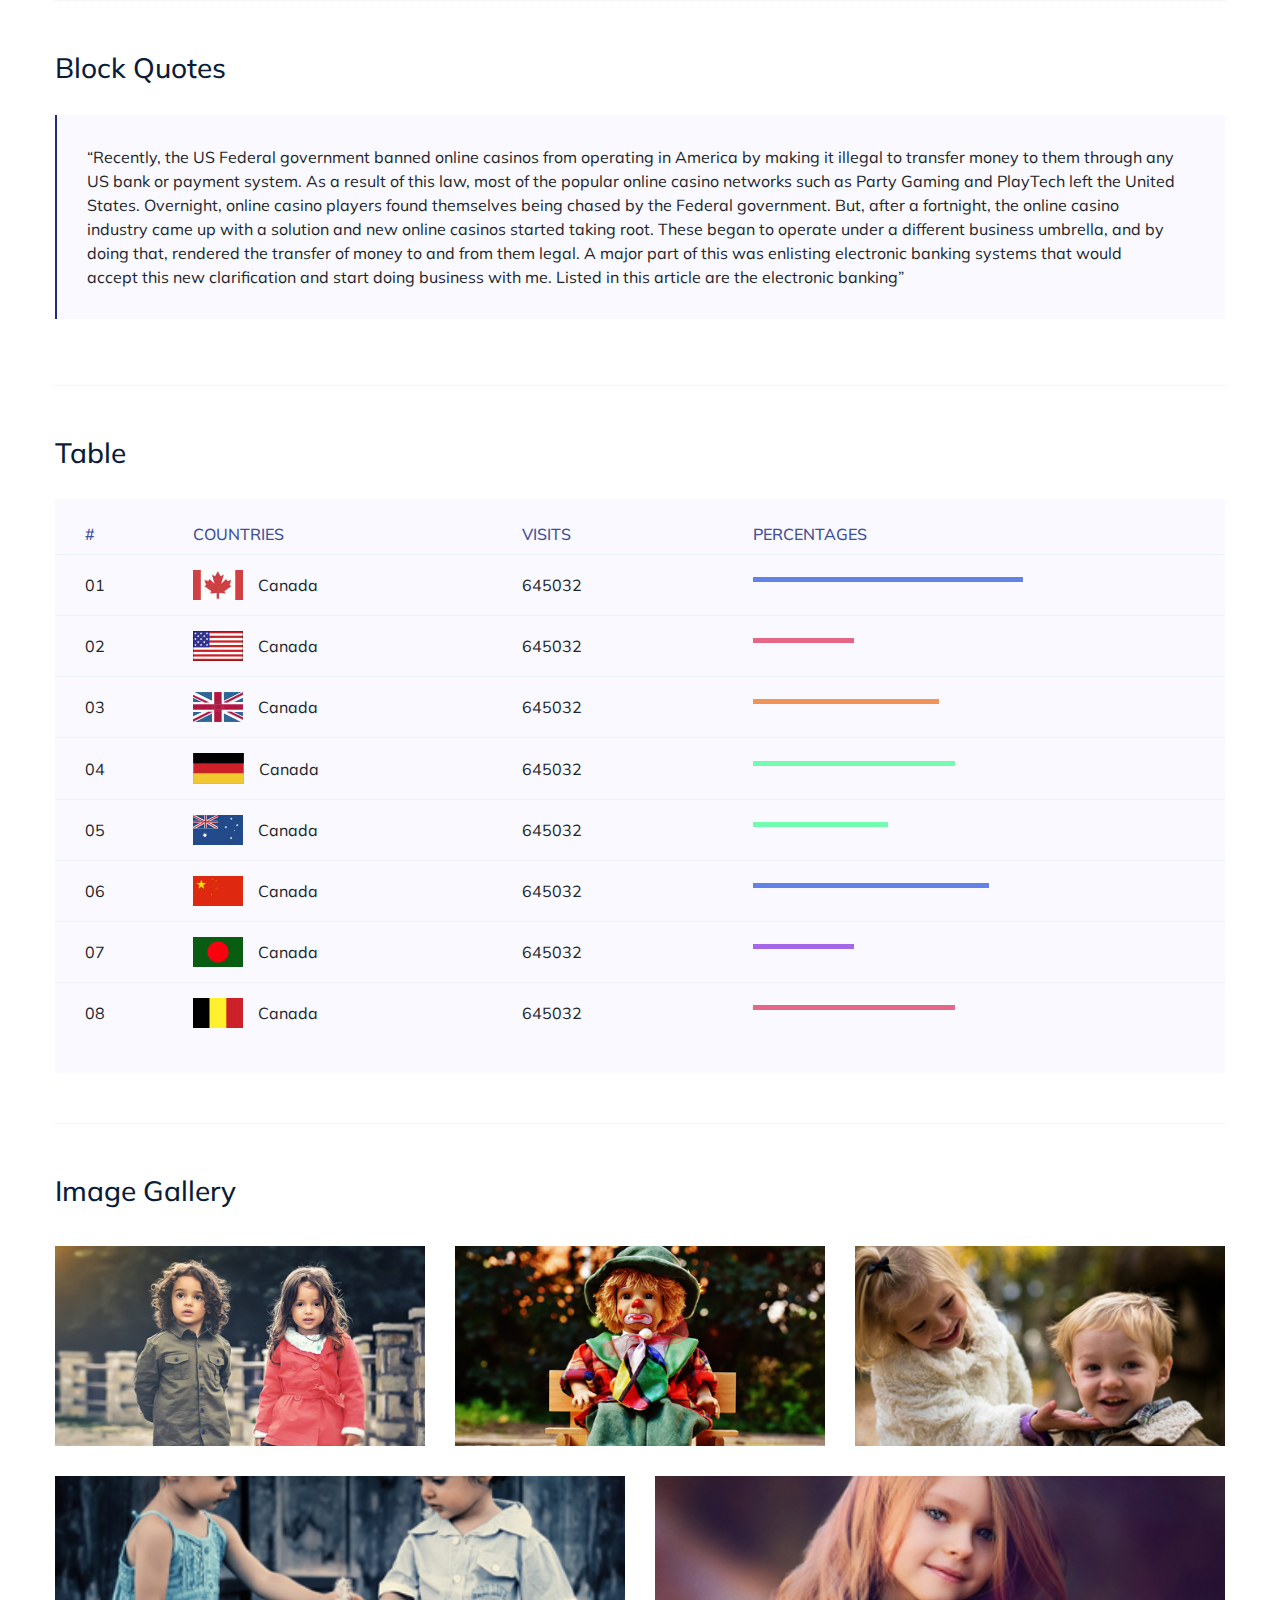
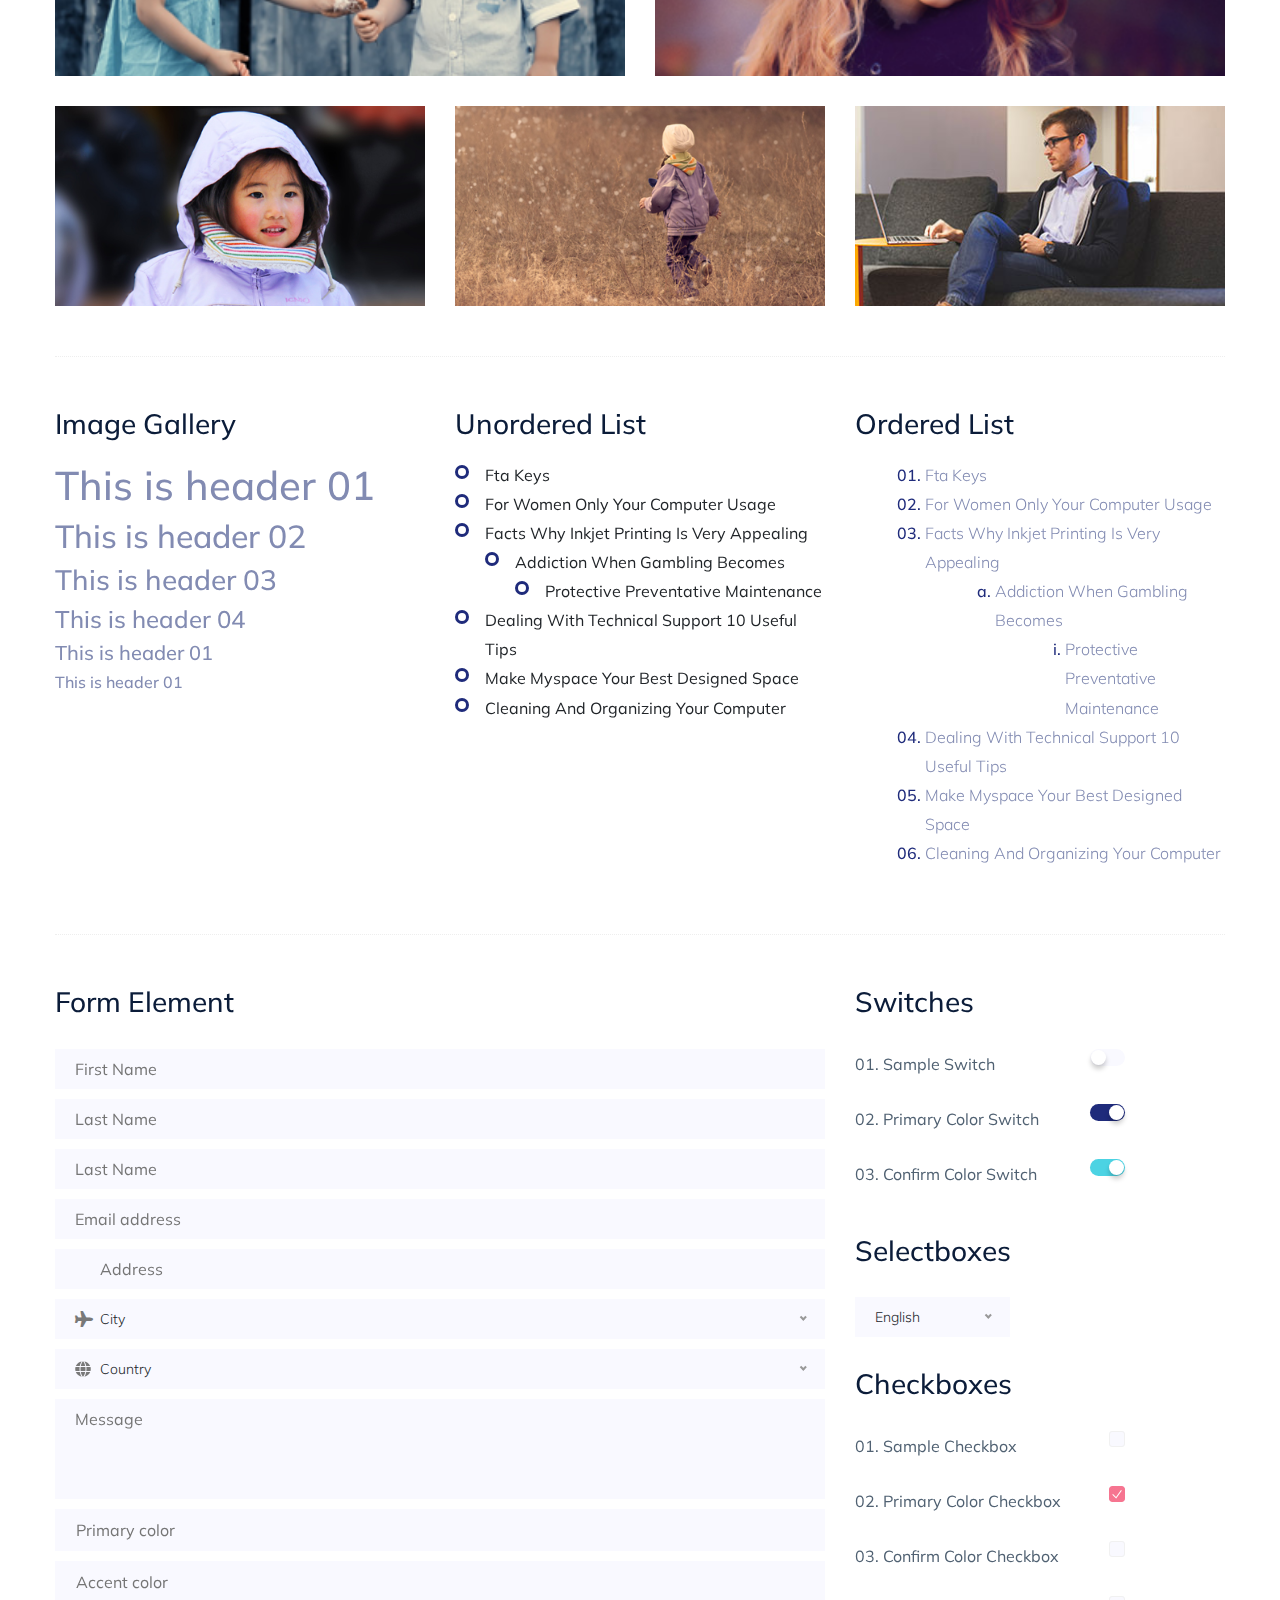
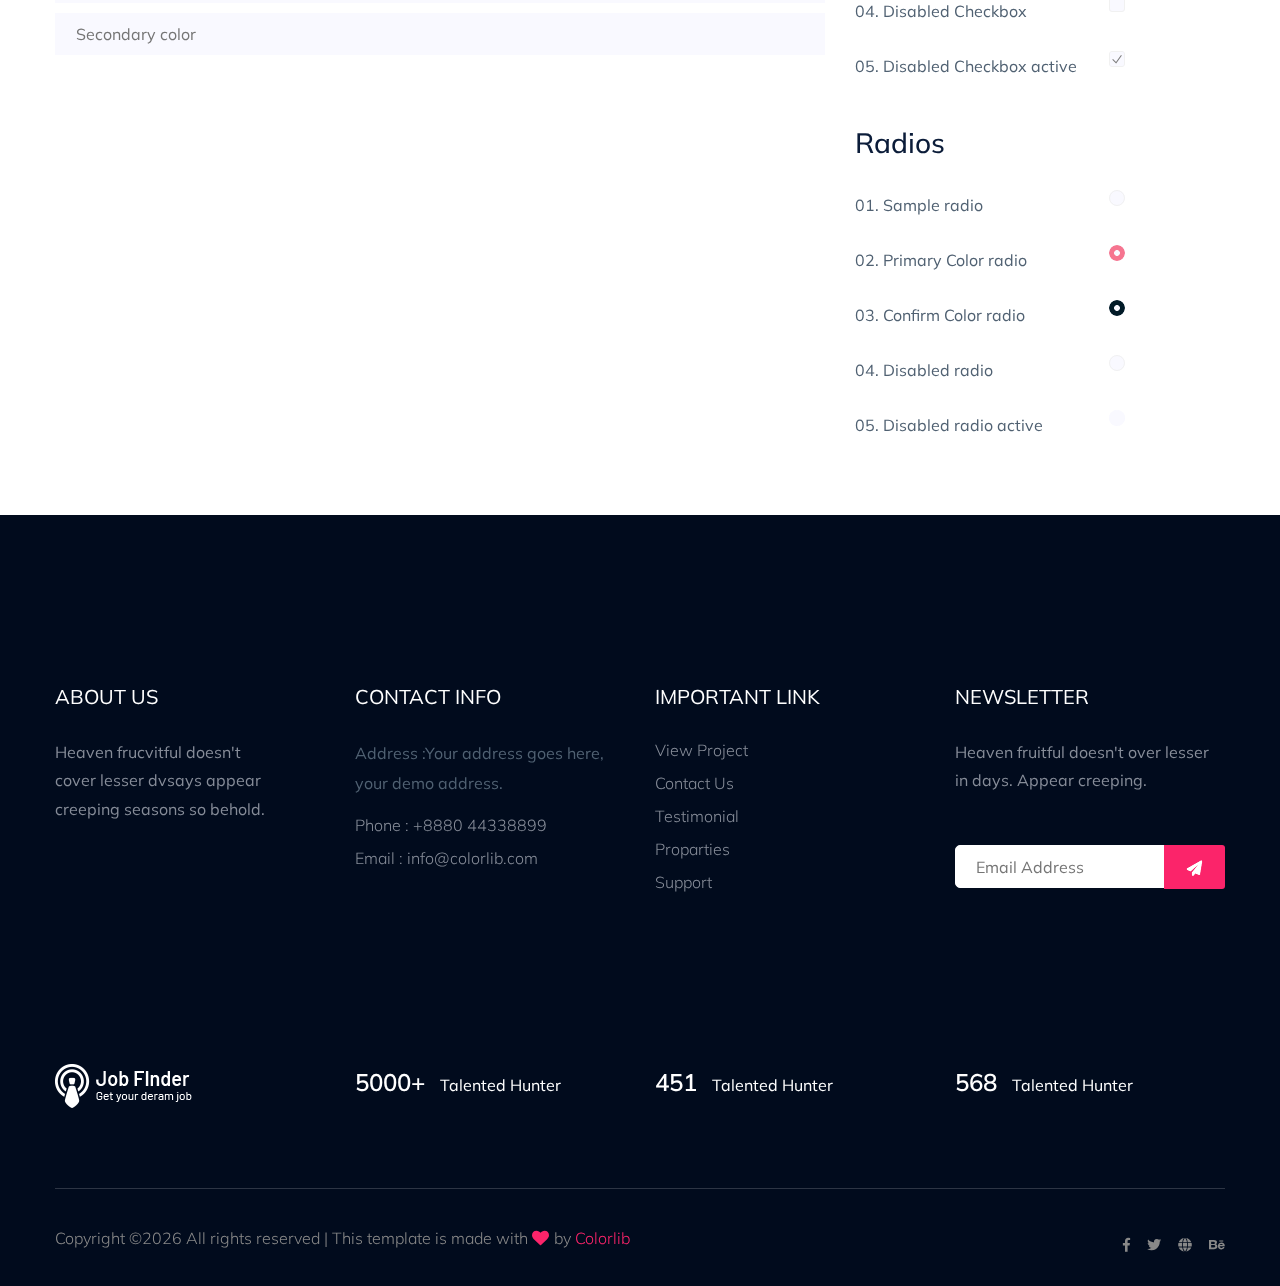
<file: elements.html>
<!doctype html>
<html class="no-js" lang="zxx">

<head>
	<meta charset="utf-8">
	<meta http-equiv="x-ua-compatible" content="ie=edge">
	<title>Job board HTML-5 Template </title>
	<meta name="description" content="">
	<meta name="viewport" content="width=device-width, initial-scale=1">
	<link rel="shortcut icon" type="image/x-icon" href="assets/img/favicon.png">
	
	<!-- CSS here -->
		<link rel="stylesheet" href="assets/css/bootstrap.min.css">
		<link rel="stylesheet" href="assets/css/owl.carousel.min.css">
		<link rel="stylesheet" href="assets/css/slicknav.css">
		<link rel="stylesheet" href="assets/css/price_rangs.css">
		<link rel="stylesheet" href="assets/css/animate.min.css">
		<link rel="stylesheet" href="assets/css/magnific-popup.css">
		<link rel="stylesheet" href="assets/css/fontawesome-all.min.css">
		<link rel="stylesheet" href="assets/css/themify-icons.css">
		<link rel="stylesheet" href="assets/css/slick.css">
		<link rel="stylesheet" href="assets/css/nice-select.css">
		<link rel="stylesheet" href="assets/css/style.css">
		<link rel="stylesheet" href="assets/css/responsive.css">
</head>

<body>
	
    <!-- Preloader Start -->
    <div id="preloader-active">
        <div class="preloader d-flex align-items-center justify-content-center">
            <div class="preloader-inner position-relative">
                <div class="preloader-circle"></div>
                <div class="preloader-img pere-text">
                    <img src="assets/img/logo/logo.png" alt="">
                </div>
            </div>
        </div>
    </div>
    <!-- Preloader Start -->
    <header>
        <!-- Header Start -->
       <div class="header-area header-transparrent">
           <div class="headder-top header-sticky">
                <div class="container">
                    <div class="row align-items-center">
                        <div class="col-lg-3 col-md-2">
                            <!-- Logo -->
                            <div class="logo">
                                <a href="index.html"><img src="assets/img/logo/logo.png" alt=""></a>
                            </div>  
                        </div>
                        <div class="col-lg-9 col-md-9">
                            <div class="menu-wrapper">
                                <!-- Main-menu -->
                                <div class="main-menu">
                                    <nav class="d-none d-lg-block">
                                        <ul id="navigation">
                                            <li><a href="index.html">Home</a></li>
                                            <li><a href="job_listing.html">Find a Jobs </a></li>
                                            <li><a href="about.html">About</a></li>
                                            <li><a href="#">Page</a>
                                                <ul class="submenu">
                                                    <li><a href="blog.html">Blog</a></li>
                                                    <li><a href="single-blog.html">Blog Details</a></li>
                                                    <li><a href="elements.html">Elements</a></li>
                                                    <li><a href="job_details.html">job Details</a></li>
                                                </ul>
                                            </li>
                                            <li><a href="contact.html">Contact</a></li>
                                        </ul>
                                    </nav>
                                </div>          
                                <!-- Header-btn -->
                                <div class="header-btn d-none f-right d-lg-block">
                                    <a href="#" class="btn head-btn1">Register</a>
                                    <a href="#" class="btn head-btn2">Login</a>
                                </div>
                            </div>
                        </div>
                        <!-- Mobile Menu -->
                        <div class="col-12">
                            <div class="mobile_menu d-block d-lg-none"></div>
                        </div>
                    </div>
                </div>
           </div>
       </div>
        <!-- Header End -->
    </header>
	<!-- Hero Area Start-->
	<div class="slider-area ">
		<div class="single-slider section-overly slider-height2 d-flex align-items-center" data-background="assets/img/hero/about.jpg">
			<div class="container">
				<div class="row">
					<div class="col-xl-12">
						<div class="hero-cap text-center">
							<h2>Our Element</h2>
						</div>
					</div>
				</div>
			</div>
		</div>
	</div>
	<!-- Hero Area End -->
	<!-- Start Sample Area -->
	<section class="sample-text-area">
		<div class="container box_1170">
			<h3 class="text-heading">Text Sample</h3>
			<p class="sample-text">
				Every avid independent filmmaker has <b>Bold</b> about making that <i>Italic</i> interest documentary,
				or short
				film to show off their creative prowess. Many have great ideas and want to “wow”
				the<sup>Superscript</sup> scene,
				or video renters with their big project. But once you have the<sub>Subscript</sub> “in the can” (no easy
				feat), how
				do you move from a <del>Strike</del> through of master DVDs with the <u>“Underline”</u> marked
				hand-written title
				inside a secondhand CD case, to a pile of cardboard boxes full of shiny new, retail-ready DVDs, with UPC
				barcodes
				and polywrap sitting on your doorstep? You need to create eye-popping artwork and have your project
				replicated.
				Using a reputable full service DVD Replication company like PacificDisc, Inc. to partner with is
				certainly a
				helpful option to ensure a professional end result, but to help with your DVD replication project, here
				are 4 easy
				steps to follow for good DVD replication results:

			</p>
		</div>
	</section>
	<!-- End Sample Area -->
	<!-- Start Button -->
	<section class="button-area">
		<div class="container box_1170 border-top-generic">
			<h3 class="text-heading">Sample Buttons</h3>
			<div class="button-group-area">
				<a href="#" class="genric-btn default">Default</a>
				<a href="#" class="genric-btn primary">Primary</a>
				<a href="#" class="genric-btn success">Success</a>
				<a href="#" class="genric-btn info">Info</a>
				<a href="#" class="genric-btn warning">Warning</a>
				<a href="#" class="genric-btn danger">Danger</a>
				<a href="#" class="genric-btn link">Link</a>
				<a href="#" class="genric-btn disable">Disable</a>
			</div>
			<div class="button-group-area mt-10">
				<a href="#" class="genric-btn default-border">Default</a>
				<a href="#" class="genric-btn primary-border">Primary</a>
				<a href="#" class="genric-btn success-border">Success</a>
				<a href="#" class="genric-btn info-border">Info</a>
				<a href="#" class="genric-btn warning-border">Warning</a>
				<a href="#" class="genric-btn danger-border">Danger</a>
				<a href="#" class="genric-btn link-border">Link</a>
				<a href="#" class="genric-btn disable">Disable</a>
			</div>
			<div class="button-group-area mt-40">
				<a href="#" class="genric-btn default radius">Default</a>
				<a href="#" class="genric-btn primary radius">Primary</a>
				<a href="#" class="genric-btn success radius">Success</a>
				<a href="#" class="genric-btn info radius">Info</a>
				<a href="#" class="genric-btn warning radius">Warning</a>
				<a href="#" class="genric-btn danger radius">Danger</a>
				<a href="#" class="genric-btn link radius">Link</a>
				<a href="#" class="genric-btn disable radius">Disable</a>
			</div>
			<div class="button-group-area mt-10">
				<a href="#" class="genric-btn default-border radius">Default</a>
				<a href="#" class="genric-btn primary-border radius">Primary</a>
				<a href="#" class="genric-btn success-border radius">Success</a>
				<a href="#" class="genric-btn info-border radius">Info</a>
				<a href="#" class="genric-btn warning-border radius">Warning</a>
				<a href="#" class="genric-btn danger-border radius">Danger</a>
				<a href="#" class="genric-btn link-border radius">Link</a>
				<a href="#" class="genric-btn disable radius">Disable</a>
			</div>
			<div class="button-group-area mt-40">
				<a href="#" class="genric-btn default circle">Default</a>
				<a href="#" class="genric-btn primary circle">Primary</a>
				<a href="#" class="genric-btn success circle">Success</a>
				<a href="#" class="genric-btn info circle">Info</a>
				<a href="#" class="genric-btn warning circle">Warning</a>
				<a href="#" class="genric-btn danger circle">Danger</a>
				<a href="#" class="genric-btn link circle">Link</a>
				<a href="#" class="genric-btn disable circle">Disable</a>
			</div>
			<div class="button-group-area mt-10">
				<a href="#" class="genric-btn default-border circle">Default</a>
				<a href="#" class="genric-btn primary-border circle">Primary</a>
				<a href="#" class="genric-btn success-border circle">Success</a>
				<a href="#" class="genric-btn info-border circle">Info</a>
				<a href="#" class="genric-btn warning-border circle">Warning</a>
				<a href="#" class="genric-btn danger-border circle">Danger</a>
				<a href="#" class="genric-btn link-border circle">Link</a>
				<a href="#" class="genric-btn disable circle">Disable</a>
			</div>
			<div class="button-group-area mt-40">
				<a href="#" class="genric-btn default circle arrow">Default<span class="lnr lnr-arrow-right"></span></a>
				<a href="#" class="genric-btn primary circle arrow">Primary<span class="lnr lnr-arrow-right"></span></a>
				<a href="#" class="genric-btn success circle arrow">Success<span class="lnr lnr-arrow-right"></span></a>
				<a href="#" class="genric-btn info circle arrow">Info<span class="lnr lnr-arrow-right"></span></a>
				<a href="#" class="genric-btn warning circle arrow">Warning<span class="lnr lnr-arrow-right"></span></a>
				<a href="#" class="genric-btn danger circle arrow">Danger<span class="lnr lnr-arrow-right"></span></a>
			</div>
			<div class="button-group-area mt-10">
				<a href="#" class="genric-btn default-border circle arrow">Default<span
						class="lnr lnr-arrow-right"></span></a>
				<a href="#" class="genric-btn primary-border circle arrow">Primary<span
						class="lnr lnr-arrow-right"></span></a>
				<a href="#" class="genric-btn success-border circle arrow">Success<span
						class="lnr lnr-arrow-right"></span></a>
				<a href="#" class="genric-btn info-border circle arrow">Info<span
						class="lnr lnr-arrow-right"></span></a>
				<a href="#" class="genric-btn warning-border circle arrow">Warning<span
						class="lnr lnr-arrow-right"></span></a>
				<a href="#" class="genric-btn danger-border circle arrow">Danger<span
						class="lnr lnr-arrow-right"></span></a>
			</div>
			<div class="button-group-area mt-40">
				<a href="#" class="genric-btn primary e-large">Extra Large</a>
				<a href="#" class="genric-btn success large">Large</a>
				<a href="#" class="genric-btn primary">Default</a>
				<a href="#" class="genric-btn success medium">Medium</a>
				<a href="#" class="genric-btn primary small">Small</a>
			</div>
			<div class="button-group-area mt-10">
				<a href="#" class="genric-btn primary-border e-large">Extra Large</a>
				<a href="#" class="genric-btn success-border large">Large</a>
				<a href="#" class="genric-btn primary-border">Default</a>
				<a href="#" class="genric-btn success-border medium">Medium</a>
				<a href="#" class="genric-btn primary-border small">Small</a>
			</div>
		</div>
	</section>
	<!-- End Button -->
	<!-- Start Align Area -->
	<div class="whole-wrap">
		<div class="container box_1170">
			<div class="section-top-border">
				<h3 class="mb-30">Left Aligned</h3>
				<div class="row">
					<div class="col-md-3">
						<img src="assets/img/elements/d.jpg" alt="" class="img-fluid">
					</div>
					<div class="col-md-9 mt-sm-20">
						<p>Recently, the US Federal government banned online casinos from operating in America by making
							it illegal to
							transfer money to them through any US bank or payment system. As a result of this law, most
							of the popular
							online casino networks such as Party Gaming and PlayTech left the United States. Overnight,
							online casino
							players found themselves being chased by the Federal government. But, after a fortnight, the
							online casino
							industry came up with a solution and new online casinos started taking root. These began to
							operate under a
							different business umbrella, and by doing that, rendered the transfer of money to and from
							them legal. A major
							part of this was enlisting electronic banking systems that would accept this new
							clarification and start doing
							business with me. Listed in this article are the electronic banking systems that accept
							players from the United
							States that wish to play in online casinos.</p>
					</div>
				</div>
			</div>
			<div class="section-top-border text-right">
				<h3 class="mb-30">Right Aligned</h3>
				<div class="row">
					<div class="col-md-9">
						<p class="text-right">Over time, even the most sophisticated, memory packed computer can begin
							to run slow if we
							don’t do something to prevent it. The reason why has less to do with how computers are made
							and how they age and
							more to do with the way we use them. You see, all of the daily tasks that we do on our PC
							from running programs
							to downloading and deleting software can make our computer sluggish. To keep this from
							happening, you need to
							understand the reasons why your PC is getting slower and do something to keep your PC
							running at its best. You
							can do this through regular maintenance and PC performance optimization programs</p>
						<p class="text-right">Before we discuss all of the things that could be affecting your PC’s
							performance, let’s
							talk a little about what symptoms</p>
					</div>
					<div class="col-md-3">
						<img src="assets/img/elements/d.jpg" alt="" class="img-fluid">
					</div>
				</div>
			</div>
			<div class="section-top-border">
				<h3 class="mb-30">Definition</h3>
				<div class="row">
					<div class="col-md-4">
						<div class="single-defination">
							<h4 class="mb-20">Definition 01</h4>
							<p>Recently, the US Federal government banned online casinos from operating in America by
								making it illegal to
								transfer money to them through any US bank or payment system. As a result of this law,
								most of the popular
								online casino networks</p>
						</div>
					</div>
					<div class="col-md-4">
						<div class="single-defination">
							<h4 class="mb-20">Definition 02</h4>
							<p>Recently, the US Federal government banned online casinos from operating in America by
								making it illegal to
								transfer money to them through any US bank or payment system. As a result of this law,
								most of the popular
								online casino networks</p>
						</div>
					</div>
					<div class="col-md-4">
						<div class="single-defination">
							<h4 class="mb-20">Definition 03</h4>
							<p>Recently, the US Federal government banned online casinos from operating in America by
								making it illegal to
								transfer money to them through any US bank or payment system. As a result of this law,
								most of the popular
								online casino networks</p>
						</div>
					</div>
				</div>
			</div>
			<div class="section-top-border">
				<h3 class="mb-30">Block Quotes</h3>
				<div class="row">
					<div class="col-lg-12">
						<blockquote class="generic-blockquote">
							“Recently, the US Federal government banned online casinos from operating in America by
							making it illegal to
							transfer money to them through any US bank or payment system. As a result of this law, most
							of the popular
							online casino networks such as Party Gaming and PlayTech left the United States. Overnight,
							online casino
							players found themselves being chased by the Federal government. But, after a fortnight, the
							online casino
							industry came up with a solution and new online casinos started taking root. These began to
							operate under a
							different business umbrella, and by doing that, rendered the transfer of money to and from
							them legal. A major
							part of this was enlisting electronic banking systems that would accept this new
							clarification and start doing
							business with me. Listed in this article are the electronic banking”
						</blockquote>
					</div>
				</div>
			</div>
			<div class="section-top-border">
				<h3 class="mb-30">Table</h3>
				<div class="progress-table-wrap">
					<div class="progress-table">
						<div class="table-head">
							<div class="serial">#</div>
							<div class="country">Countries</div>
							<div class="visit">Visits</div>
							<div class="percentage">Percentages</div>
						</div>
						<div class="table-row">
							<div class="serial">01</div>
							<div class="country"> <img src="assets/img/elements/f1.jpg" alt="flag">Canada</div>
							<div class="visit">645032</div>
							<div class="percentage">
								<div class="progress">
									<div class="progress-bar color-1" role="progressbar" style="width: 80%"
										aria-valuenow="80" aria-valuemin="0" aria-valuemax="100"></div>
								</div>
							</div>
						</div>
						<div class="table-row">
							<div class="serial">02</div>
							<div class="country"> <img src="assets/img/elements/f2.jpg" alt="flag">Canada</div>
							<div class="visit">645032</div>
							<div class="percentage">
								<div class="progress">
									<div class="progress-bar color-2" role="progressbar" style="width: 30%"
										aria-valuenow="30" aria-valuemin="0" aria-valuemax="100"></div>
								</div>
							</div>
						</div>
						<div class="table-row">
							<div class="serial">03</div>
							<div class="country"> <img src="assets/img/elements/f3.jpg" alt="flag">Canada</div>
							<div class="visit">645032</div>
							<div class="percentage">
								<div class="progress">
									<div class="progress-bar color-3" role="progressbar" style="width: 55%"
										aria-valuenow="55" aria-valuemin="0" aria-valuemax="100"></div>
								</div>
							</div>
						</div>
						<div class="table-row">
							<div class="serial">04</div>
							<div class="country"> <img src="assets/img/elements/f4.jpg" alt="flag">Canada</div>
							<div class="visit">645032</div>
							<div class="percentage">
								<div class="progress">
									<div class="progress-bar color-4" role="progressbar" style="width: 60%"
										aria-valuenow="60" aria-valuemin="0" aria-valuemax="100"></div>
								</div>
							</div>
						</div>
						<div class="table-row">
							<div class="serial">05</div>
							<div class="country"> <img src="assets/img/elements/f5.jpg" alt="flag">Canada</div>
							<div class="visit">645032</div>
							<div class="percentage">
								<div class="progress">
									<div class="progress-bar color-5" role="progressbar" style="width: 40%"
										aria-valuenow="40" aria-valuemin="0" aria-valuemax="100"></div>
								</div>
							</div>
						</div>
						<div class="table-row">
							<div class="serial">06</div>
							<div class="country"> <img src="assets/img/elements/f6.jpg" alt="flag">Canada</div>
							<div class="visit">645032</div>
							<div class="percentage">
								<div class="progress">
									<div class="progress-bar color-6" role="progressbar" style="width: 70%"
										aria-valuenow="70" aria-valuemin="0" aria-valuemax="100"></div>
								</div>
							</div>
						</div>
						<div class="table-row">
							<div class="serial">07</div>
							<div class="country"> <img src="assets/img/elements/f7.jpg" alt="flag">Canada</div>
							<div class="visit">645032</div>
							<div class="percentage">
								<div class="progress">
									<div class="progress-bar color-7" role="progressbar" style="width: 30%"
										aria-valuenow="30" aria-valuemin="0" aria-valuemax="100"></div>
								</div>
							</div>
						</div>
						<div class="table-row">
							<div class="serial">08</div>
							<div class="country"> <img src="assets/img/elements/f8.jpg" alt="flag">Canada</div>
							<div class="visit">645032</div>
							<div class="percentage">
								<div class="progress">
									<div class="progress-bar color-8" role="progressbar" style="width: 60%"
										aria-valuenow="60" aria-valuemin="0" aria-valuemax="100"></div>
								</div>
							</div>
						</div>
					</div>
				</div>
			</div>
			<div class="section-top-border">
				<h3>Image Gallery</h3>
				<div class="row gallery-item">
					<div class="col-md-4">
						<a href="assets/img/elements/g1.jpg" class="img-pop-up">
							<div class="single-gallery-image" style="background: url(assets/img/elements/g1.jpg);"></div>
						</a>
					</div>
					<div class="col-md-4">
						<a href="assets/img/elements/g2.jpg" class="img-pop-up">
							<div class="single-gallery-image" style="background: url(assets/img/elements/g2.jpg);"></div>
						</a>
					</div>
					<div class="col-md-4">
						<a href="assets/img/elements/g3.jpg" class="img-pop-up">
							<div class="single-gallery-image" style="background: url(assets/img/elements/g3.jpg);"></div>
						</a>
					</div>
					<div class="col-md-6">
						<a href="assets/img/elements/g4.jpg" class="img-pop-up">
							<div class="single-gallery-image" style="background: url(assets/img/elements/g4.jpg);"></div>
						</a>
					</div>
					<div class="col-md-6">
						<a href="assets/img/elements/g5.jpg" class="img-pop-up">
							<div class="single-gallery-image" style="background: url(assets/img/elements/g5.jpg);"></div>
						</a>
					</div>
					<div class="col-md-4">
						<a href="assets/img/elements/g6.jpg" class="img-pop-up">
							<div class="single-gallery-image" style="background: url(assets/img/elements/g6.jpg);"></div>
						</a>
					</div>
					<div class="col-md-4">
						<a href="assets/img/elements/g7.jpg" class="img-pop-up">
							<div class="single-gallery-image" style="background: url(assets/img/elements/g7.jpg);"></div>
						</a>
					</div>
					<div class="col-md-4">
						<a href="assets/img/elements/g8.jpg" class="img-pop-up">
							<div class="single-gallery-image" style="background: url(assets/img/elements/g8.jpg);"></div>
						</a>
					</div>
				</div>
			</div>
			<div class="section-top-border">
				<div class="row">
					<div class="col-md-4">
						<h3 class="mb-20">Image Gallery</h3>
						<div class="typography">
							<h1>This is header 01</h1>
							<h2>This is header 02</h2>
							<h3>This is header 03</h3>
							<h4>This is header 04</h4>
							<h5>This is header 01</h5>
							<h6>This is header 01</h6>
						</div>
					</div>
					<div class="col-md-4 mt-sm-30">
						<h3 class="mb-20">Unordered List</h3>
						<div class="">
							<ul class="unordered-list">
								<li>Fta Keys</li>
								<li>For Women Only Your Computer Usage</li>
								<li>Facts Why Inkjet Printing Is Very Appealing
									<ul>
										<li>Addiction When Gambling Becomes
											<ul>
												<li>Protective Preventative Maintenance</li>
											</ul>
										</li>
									</ul>
								</li>
								<li>Dealing With Technical Support 10 Useful Tips</li>
								<li>Make Myspace Your Best Designed Space</li>
								<li>Cleaning And Organizing Your Computer</li>
							</ul>
						</div>
					</div>
					<div class="col-md-4 mt-sm-30">
						<h3 class="mb-20">Ordered List</h3>
						<div class="">
							<ol class="ordered-list">
								<li><span>Fta Keys</span></li>
								<li><span>For Women Only Your Computer Usage</span></li>
								<li><span>Facts Why Inkjet Printing Is Very Appealing</span>
									<ol class="ordered-list-alpha">
										<li><span>Addiction When Gambling Becomes</span>
											<ol class="ordered-list-roman">
												<li><span>Protective Preventative Maintenance</span></li>
											</ol>
										</li>
									</ol>
								</li>
								<li><span>Dealing With Technical Support 10 Useful Tips</span></li>
								<li><span>Make Myspace Your Best Designed Space</span></li>
								<li><span>Cleaning And Organizing Your Computer</span></li>
							</ol>
						</div>
					</div>
				</div>
			</div>
			<div class="section-top-border">
				<div class="row">
					<div class="col-lg-8 col-md-8">
						<h3 class="mb-30">Form Element</h3>
						<form action="#">
							<div class="mt-10">
								<input type="text" name="first_name" placeholder="First Name"
									onfocus="this.placeholder = ''" onblur="this.placeholder = 'First Name'" required
									class="single-input">
							</div>
							<div class="mt-10">
								<input type="text" name="last_name" placeholder="Last Name"
									onfocus="this.placeholder = ''" onblur="this.placeholder = 'Last Name'" required
									class="single-input">
							</div>
							<div class="mt-10">
								<input type="text" name="last_name" placeholder="Last Name"
									onfocus="this.placeholder = ''" onblur="this.placeholder = 'Last Name'" required
									class="single-input">
							</div>
							<div class="mt-10">
								<input type="email" name="EMAIL" placeholder="Email address"
									onfocus="this.placeholder = ''" onblur="this.placeholder = 'Email address'" required
									class="single-input">
							</div>
							<div class="input-group-icon mt-10">
								<div class="icon"><i class="fa fa-thumb-tack" aria-hidden="true"></i></div>
								<input type="text" name="address" placeholder="Address" onfocus="this.placeholder = ''"
									onblur="this.placeholder = 'Address'" required class="single-input">
							</div>
							<div class="input-group-icon mt-10">
								<div class="icon"><i class="fa fa-plane" aria-hidden="true"></i></div>
								<div class="form-select" id="default-select"">
											<select>
												<option value=" 1">City</option>
									<option value="1">Dhaka</option>
									<option value="1">Dilli</option>
									<option value="1">Newyork</option>
									<option value="1">Islamabad</option>
									</select>
								</div>
							</div>
							<div class="input-group-icon mt-10">
								<div class="icon"><i class="fa fa-globe" aria-hidden="true"></i></div>
								<div class="form-select" id="default-select"">
											<select>
												<option value=" 1">Country</option>
									<option value="1">Bangladesh</option>
									<option value="1">India</option>
									<option value="1">England</option>
									<option value="1">Srilanka</option>
									</select>
								</div>
							</div>

							<div class="mt-10">
								<textarea class="single-textarea" placeholder="Message" onfocus="this.placeholder = ''"
									onblur="this.placeholder = 'Message'" required></textarea>
							</div>
							<!-- For Gradient Border Use -->
							<!-- <div class="mt-10">
										<div class="primary-input">
											<input id="primary-input" type="text" name="first_name" placeholder="Primary color" onfocus="this.placeholder = ''" onblur="this.placeholder = 'Primary color'">
											<label for="primary-input"></label>
										</div>
									</div> -->
							<div class="mt-10">
								<input type="text" name="first_name" placeholder="Primary color"
									onfocus="this.placeholder = ''" onblur="this.placeholder = 'Primary color'" required
									class="single-input-primary">
							</div>
							<div class="mt-10">
								<input type="text" name="first_name" placeholder="Accent color"
									onfocus="this.placeholder = ''" onblur="this.placeholder = 'Accent color'" required
									class="single-input-accent">
							</div>
							<div class="mt-10">
								<input type="text" name="first_name" placeholder="Secondary color"
									onfocus="this.placeholder = ''" onblur="this.placeholder = 'Secondary color'"
									required class="single-input-secondary">
							</div>
						</form>
					</div>
					<div class="col-lg-3 col-md-4 mt-sm-30">
						<div class="single-element-widget">
							<h3 class="mb-30">Switches</h3>
							<div class="switch-wrap d-flex justify-content-between">
								<p>01. Sample Switch</p>
								<div class="primary-switch">
									<input type="checkbox" id="default-switch">
									<label for="default-switch"></label>
								</div>
							</div>
							<div class="switch-wrap d-flex justify-content-between">
								<p>02. Primary Color Switch</p>
								<div class="primary-switch">
									<input type="checkbox" id="primary-switch" checked>
									<label for="primary-switch"></label>
								</div>
							</div>
							<div class="switch-wrap d-flex justify-content-between">
								<p>03. Confirm Color Switch</p>
								<div class="confirm-switch">
									<input type="checkbox" id="confirm-switch" checked>
									<label for="confirm-switch"></label>
								</div>
							</div>
						</div>
						<div class="single-element-widget mt-30">
							<h3 class="mb-30">Selectboxes</h3>
							<div class="default-select" id="default-select"">
										<select>
											<option value=" 1">English</option>
								<option value="1">Spanish</option>
								<option value="1">Arabic</option>
								<option value="1">Portuguise</option>
								<option value="1">Bengali</option>
								</select>
							</div>
						</div>
						<div class="single-element-widget mt-30">
							<h3 class="mb-30">Checkboxes</h3>
							<div class="switch-wrap d-flex justify-content-between">
								<p>01. Sample Checkbox</p>
								<div class="primary-checkbox">
									<input type="checkbox" id="default-checkbox">
									<label for="default-checkbox"></label>
								</div>
							</div>
							<div class="switch-wrap d-flex justify-content-between">
								<p>02. Primary Color Checkbox</p>
								<div class="primary-checkbox">
									<input type="checkbox" id="primary-checkbox" checked>
									<label for="primary-checkbox"></label>
								</div>
							</div>
							<div class="switch-wrap d-flex justify-content-between">
								<p>03. Confirm Color Checkbox</p>
								<div class="confirm-checkbox">
									<input type="checkbox" id="confirm-checkbox">
									<label for="confirm-checkbox"></label>
								</div>
							</div>
							<div class="switch-wrap d-flex justify-content-between">
								<p>04. Disabled Checkbox</p>
								<div class="disabled-checkbox">
									<input type="checkbox" id="disabled-checkbox" disabled>
									<label for="disabled-checkbox"></label>
								</div>
							</div>
							<div class="switch-wrap d-flex justify-content-between">
								<p>05. Disabled Checkbox active</p>
								<div class="disabled-checkbox">
									<input type="checkbox" id="disabled-checkbox-active" checked disabled>
									<label for="disabled-checkbox-active"></label>
								</div>
							</div>
						</div>
						<div class="single-element-widget mt-30">
							<h3 class="mb-30">Radios</h3>
							<div class="switch-wrap d-flex justify-content-between">
								<p>01. Sample radio</p>
								<div class="primary-radio">
									<input type="checkbox" id="default-radio">
									<label for="default-radio"></label>
								</div>
							</div>
							<div class="switch-wrap d-flex justify-content-between">
								<p>02. Primary Color radio</p>
								<div class="primary-radio">
									<input type="checkbox" id="primary-radio" checked>
									<label for="primary-radio"></label>
								</div>
							</div>
							<div class="switch-wrap d-flex justify-content-between">
								<p>03. Confirm Color radio</p>
								<div class="confirm-radio">
									<input type="checkbox" id="confirm-radio" checked>
									<label for="confirm-radio"></label>
								</div>
							</div>
							<div class="switch-wrap d-flex justify-content-between">
								<p>04. Disabled radio</p>
								<div class="disabled-radio">
									<input type="checkbox" id="disabled-radio" disabled>
									<label for="disabled-radio"></label>
								</div>
							</div>
							<div class="switch-wrap d-flex justify-content-between">
								<p>05. Disabled radio active</p>
								<div class="disabled-radio">
									<input type="checkbox" id="disabled-radio-active" checked disabled>
									<label for="disabled-radio-active"></label>
								</div>
							</div>
						</div>
					</div>
				</div>
			</div>
		</div>
	</div>
	<!-- End Align Area -->
	<footer>
		<!-- Footer Start-->
		<div class="footer-area footer-bg footer-padding">
			<div class="container">
				<div class="row d-flex justify-content-between">
					<div class="col-xl-3 col-lg-3 col-md-4 col-sm-6">
					   <div class="single-footer-caption mb-50">
						 <div class="single-footer-caption mb-30">
							 <div class="footer-tittle">
								 <h4>About Us</h4>
								 <div class="footer-pera">
									 <p>Heaven frucvitful doesn't cover lesser dvsays appear creeping seasons so behold.</p>
								</div>
							 </div>
						 </div>
  
					   </div>
					</div>
					<div class="col-xl-3 col-lg-3 col-md-4 col-sm-5">
						<div class="single-footer-caption mb-50">
							<div class="footer-tittle">
								<h4>Contact Info</h4>
								<ul>
									<li>
									<p>Address :Your address goes
										here, your demo address.</p>
									</li>
									<li><a href="#">Phone : +8880 44338899</a></li>
									<li><a href="#">Email : info@colorlib.com</a></li>
								</ul>
							</div>
  
						</div>
					</div>
					<div class="col-xl-3 col-lg-3 col-md-4 col-sm-5">
						<div class="single-footer-caption mb-50">
							<div class="footer-tittle">
								<h4>Important Link</h4>
								<ul>
									<li><a href="#"> View Project</a></li>
									<li><a href="#">Contact Us</a></li>
									<li><a href="#">Testimonial</a></li>
									<li><a href="#">Proparties</a></li>
									<li><a href="#">Support</a></li>
								</ul>
							</div>
						</div>
					</div>
					<div class="col-xl-3 col-lg-3 col-md-4 col-sm-5">
						<div class="single-footer-caption mb-50">
							<div class="footer-tittle">
								<h4>Newsletter</h4>
								<div class="footer-pera footer-pera2">
								 <p>Heaven fruitful doesn't over lesser in days. Appear creeping.</p>
							 </div>
							 <!-- Form -->
							 <div class="footer-form" >
								 <div id="mc_embed_signup">
									 <form target="_blank" action="https://spondonit.us12.list-manage.com/subscribe/post?u=1462626880ade1ac87bd9c93a&amp;id=92a4423d01"
									 method="get" class="subscribe_form relative mail_part">
										 <input type="email" name="email" id="newsletter-form-email" placeholder="Email Address"
										 class="placeholder hide-on-focus" onfocus="this.placeholder = ''"
										 onblur="this.placeholder = ' Email Address '">
										 <div class="form-icon">
											 <button type="submit" name="submit" id="newsletter-submit"
											 class="email_icon newsletter-submit button-contactForm"><img src="assets/img/icon/form.png" alt=""></button>
										 </div>
										 <div class="mt-10 info"></div>
									 </form>
								 </div>
							 </div>
							</div>
						</div>
					</div>
				</div>
			   <!--  -->
			   <div class="row footer-wejed justify-content-between">
					   <div class="col-xl-3 col-lg-3 col-md-4 col-sm-6">
						  <!-- logo -->
						  <div class="footer-logo mb-20">
							<a href="index.html"><img src="assets/img/logo/logo2_footer.png" alt=""></a>
						  </div>
					   </div>
					   <div class="col-xl-3 col-lg-3 col-md-4 col-sm-5">
						<div class="footer-tittle-bottom">
							<span>5000+</span>
							<p>Talented Hunter</p>
						</div>
					   </div>
					   <div class="col-xl-3 col-lg-3 col-md-4 col-sm-5">
							<div class="footer-tittle-bottom">
								<span>451</span>
								<p>Talented Hunter</p>
							</div>
					   </div>
					   <div class="col-xl-3 col-lg-3 col-md-4 col-sm-5">
							<!-- Footer Bottom Tittle -->
							<div class="footer-tittle-bottom">
								<span>568</span>
								<p>Talented Hunter</p>
							</div>
					   </div>
			   </div>
			</div>
		</div>
		<!-- footer-bottom area -->
		<div class="footer-bottom-area footer-bg">
			<div class="container">
				<div class="footer-border">
					 <div class="row d-flex justify-content-between align-items-center">
						 <div class="col-xl-10 col-lg-10 ">
							 <div class="footer-copy-right">
								 <p><!-- Link back to Colorlib can't be removed. Template is licensed under CC BY 3.0. -->
  Copyright &copy;<script>document.write(new Date().getFullYear());</script> All rights reserved | This template is made with <i class="fa fa-heart" aria-hidden="true"></i> by <a href="https://colorlib.com" target="_blank">Colorlib</a>
  <!-- Link back to Colorlib can't be removed. Template is licensed under CC BY 3.0. --></p>
							 </div>
						 </div>
						 <div class="col-xl-2 col-lg-2">
							 <div class="footer-social f-right">
								 <a href="#"><i class="fab fa-facebook-f"></i></a>
								 <a href="#"><i class="fab fa-twitter"></i></a>
								 <a href="#"><i class="fas fa-globe"></i></a>
								 <a href="#"><i class="fab fa-behance"></i></a>
							 </div>
						 </div>
					 </div>
				</div>
			</div>
		</div>
		<!-- Footer End-->
	</footer>
	
<!-- JS here -->
		<!-- All JS Custom Plugins Link Here here -->
        <script src="./assets/js/vendor/modernizr-3.5.0.min.js"></script>
		<!-- Jquery, Popper, Bootstrap -->
		<script src="./assets/js/vendor/jquery-1.12.4.min.js"></script>
        <script src="./assets/js/popper.min.js"></script>
        <script src="./assets/js/bootstrap.min.js"></script>
	    <!-- Jquery Mobile Menu -->
        <script src="./assets/js/jquery.slicknav.min.js"></script>

		<!-- Jquery Slick , Owl-Carousel Plugins -->
        <script src="./assets/js/owl.carousel.min.js"></script>
		<script src="./assets/js/slick.min.js"></script>
		<script src="./assets/js/price_rangs.js"></script>
		
		<!-- One Page, Animated-HeadLin -->
        <script src="./assets/js/wow.min.js"></script>
		<script src="./assets/js/animated.headline.js"></script>
		<script src="./assets/js/jquery.magnific-popup.js"></script>
		
		<!-- Scrollup, nice-select, sticky -->
        <script src="./assets/js/jquery.scrollUp.min.js"></script>
        <script src="./assets/js/jquery.nice-select.min.js"></script>
		<script src="./assets/js/jquery.sticky.js"></script>
        
        <!-- contact js -->
        <script src="./assets/js/contact.js"></script>
        <script src="./assets/js/jquery.form.js"></script>
        <script src="./assets/js/jquery.validate.min.js"></script>
        <script src="./assets/js/mail-script.js"></script>
        <script src="./assets/js/jquery.ajaxchimp.min.js"></script>
        
		<!-- Jquery Plugins, main Jquery -->	
        <script src="./assets/js/plugins.js"></script>
        <script src="./assets/js/main.js"></script>
        
</body>
</html>
</file>
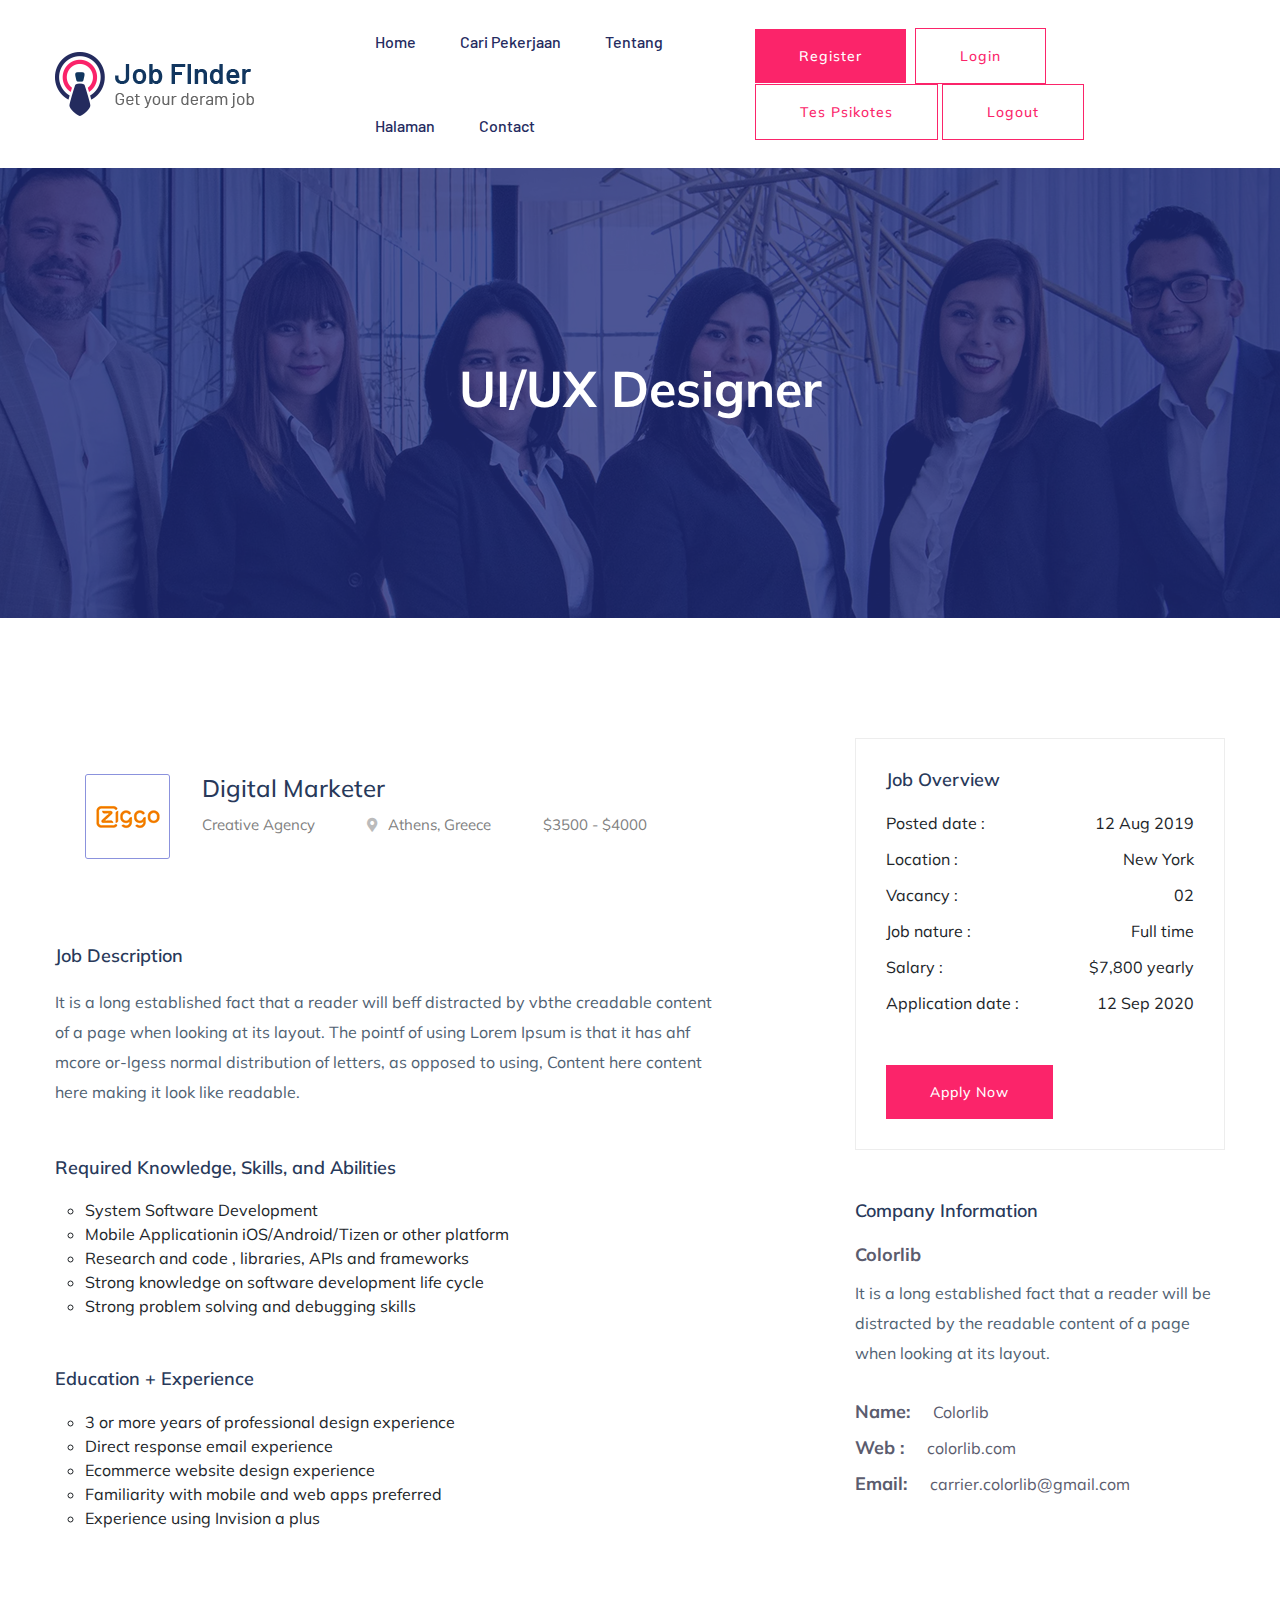
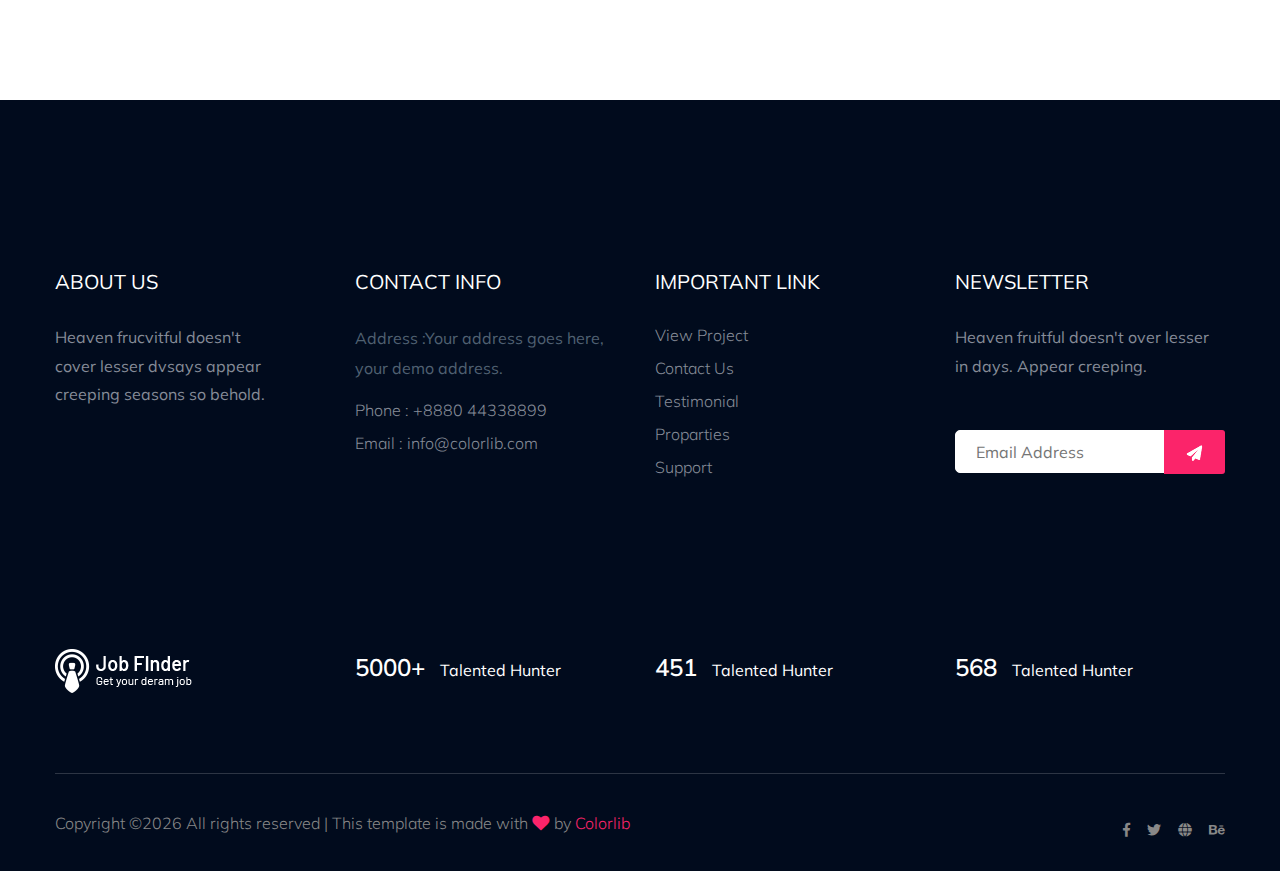
<file: job_details.html>
<!doctype html>
<html class="no-js" lang="zxx">
    <head>
        <meta charset="utf-8">
        <meta http-equiv="x-ua-compatible" content="ie=edge">
         <title>Job board HTML-5 Template </title>
        <meta name="description" content="">
        <meta name="viewport" content="width=device-width, initial-scale=1">
        <link rel="manifest" href="site.webmanifest">
		<link rel="shortcut icon" type="image/x-icon" href="assets/img/favicon.ico">

		<!-- CSS here -->
            <link rel="stylesheet" href="assets/css/bootstrap.min.css">
            <link rel="stylesheet" href="assets/css/owl.carousel.min.css">
            <link rel="stylesheet" href="assets/css/flaticon.css">
            <link rel="stylesheet" href="assets/css/slicknav.css">
            <link rel="stylesheet" href="assets/css/price_rangs.css">
            <link rel="stylesheet" href="assets/css/animate.min.css">
            <link rel="stylesheet" href="assets/css/magnific-popup.css">
            <link rel="stylesheet" href="assets/css/fontawesome-all.min.css">
            <link rel="stylesheet" href="assets/css/themify-icons.css">
            <link rel="stylesheet" href="assets/css/slick.css">
            <link rel="stylesheet" href="assets/css/nice-select.css">
            <link rel="stylesheet" href="assets/css/style.css">
   </head>

   <body>
   
    <header>
        <!-- Header Start -->
       <div class="header-area header-transparrent">
           <div class="headder-top header-sticky">
                <div class="container">
                    <div class="row align-items-center">
                        <div class="col-lg-3 col-md-2">
                            <!-- Logo -->
                            <div class="logo">
                                <a href="index.html"><img src="assets/img/logo/logo.png" alt=""></a>
                            </div>  
                        </div>
                        <div class="col-lg-9 col-md-9">
                            <div class="menu-wrapper">
                                <!-- Main-menu -->
                                <div class="main-menu">
                                    <nav class="d-none d-lg-block">
                                        <ul id="navigation">
                                            <li><a href="index.html">Home</a></li>
                                            <li><a href="job_listing.html">Cari Pekerjaan </a></li>
                                            <li><a href="about.html">Tentang</a></li>
                                            <li><a href="#">Halaman</a>
                                                <ul class="submenu">
                                                  <li><a href="job_details.html">Detail Pekerjaan</a></li>
                                                </ul>
                                            </li>
                                            <li><a href="contact.html">Contact</a></li>
                                        </ul>
                                    </nav>
                                </div>            
                                <!-- Header-btn -->
                                <div class="header-btn d-none f-right d-lg-block">
                                    <a id="btn-satu" href="/job/Register.html" class="btn head-btn1">Register</a>
                                    <a id="btn-dua" href="/job/login.html" class="btn head-btn2">Login</a>
                                    <a id="" href="https://forms.gle/TmEkegu8F6J2GqtY7" class="btn head-btn2">Tes Psikotes</a>
                                    <a onclick="logout()" id="btn-logout" href="/job/login.html" class="btn head-btn2">Logout</a>
                                </div>
                            </div>
                        </div>
                        <!-- Mobile Menu -->
                        <div class="col-12">
                            <div class="mobile_menu d-block d-lg-none"></div>
                        </div>
                    </div>
                </div>
           </div>
       </div>
        <!-- Header End -->
    </header>
    <main>

        <!-- Hero Area Start-->
        <div class="slider-area ">
        <div class="single-slider section-overly slider-height2 d-flex align-items-center" data-background="assets/img/hero/about.jpg">
            <div class="container">
                <div class="row">
                    <div class="col-xl-12">
                        <div class="hero-cap text-center">
                            <h2>UI/UX Designer</h2>
                        </div>
                    </div>
                </div>
            </div>
        </div>
        </div>
        <!-- Hero Area End -->
        <!-- job post company Start -->
        <div class="job-post-company pt-120 pb-120">
            <div class="container">
                <div class="row justify-content-between">
                    <!-- Left Content -->
                    <div class="col-xl-7 col-lg-8">
                        <!-- job single -->
                        <div class="single-job-items mb-50">
                            <div class="job-items">
                                <div class="company-img company-img-details">
                                    <a href="#"><img src="assets/img/icon/job-list1.png" alt=""></a>
                                </div>
                                <div class="job-tittle">
                                    <a href="#">
                                        <h4>Digital Marketer</h4>
                                    </a>
                                    <ul>
                                        <li>Creative Agency</li>
                                        <li><i class="fas fa-map-marker-alt"></i>Athens, Greece</li>
                                        <li>$3500 - $4000</li>
                                    </ul>
                                </div>
                            </div>
                        </div>
                          <!-- job single End -->
                       
                        <div class="job-post-details">
                            <div class="post-details1 mb-50">
                                <!-- Small Section Tittle -->
                                <div class="small-section-tittle">
                                    <h4>Job Description</h4>
                                </div>
                                <p>It is a long established fact that a reader will beff distracted by vbthe creadable content of a page when looking at its layout. The pointf of using Lorem Ipsum is that it has ahf mcore or-lgess normal distribution of letters, as opposed to using, Content here content here making it look like readable.</p>
                            </div>
                            <div class="post-details2  mb-50">
                                 <!-- Small Section Tittle -->
                                <div class="small-section-tittle">
                                    <h4>Required Knowledge, Skills, and Abilities</h4>
                                </div>
                               <ul>
                                   <li>System Software Development</li>
                                   <li>Mobile Applicationin iOS/Android/Tizen or other platform</li>
                                   <li>Research and code , libraries, APIs and frameworks</li>
                                   <li>Strong knowledge on software development life cycle</li>
                                   <li>Strong problem solving and debugging skills</li>
                               </ul>
                            </div>
                            <div class="post-details2  mb-50">
                                 <!-- Small Section Tittle -->
                                <div class="small-section-tittle">
                                    <h4>Education + Experience</h4>
                                </div>
                               <ul>
                                   <li>3 or more years of professional design experience</li>
                                   <li>Direct response email experience</li>
                                   <li>Ecommerce website design experience</li>
                                   <li>Familiarity with mobile and web apps preferred</li>
                                   <li>Experience using Invision a plus</li>
                               </ul>
                            </div>
                        </div>

                    </div>
                    <!-- Right Content -->
                    <div class="col-xl-4 col-lg-4">
                        <div class="post-details3  mb-50">
                            <!-- Small Section Tittle -->
                           <div class="small-section-tittle">
                               <h4>Job Overview</h4>
                           </div>
                          <ul>
                              <li>Posted date : <span>12 Aug 2019</span></li>
                              <li>Location : <span>New York</span></li>
                              <li>Vacancy : <span>02</span></li>
                              <li>Job nature : <span>Full time</span></li>
                              <li>Salary :  <span>$7,800 yearly</span></li>
                              <li>Application date : <span>12 Sep 2020</span></li>
                          </ul>
                         <div class="apply-btn2">
                            <a href="#" class="btn">Apply Now</a>
                         </div>
                       </div>
                        <div class="post-details4  mb-50">
                            <!-- Small Section Tittle -->
                           <div class="small-section-tittle">
                               <h4>Company Information</h4>
                           </div>
                              <span>Colorlib</span>
                              <p>It is a long established fact that a reader will be distracted by the readable content of a page when looking at its layout.</p>
                            <ul>
                                <li>Name: <span>Colorlib </span></li>
                                <li>Web : <span> colorlib.com</span></li>
                                <li>Email: <span>carrier.colorlib@gmail.com</span></li>
                            </ul>
                       </div>
                    </div>
                </div>
            </div>
        </div>
        <!-- job post company End -->

    </main>
    <footer>
        <!-- Footer Start-->
        <div class="footer-area footer-bg footer-padding">
            <div class="container">
                <div class="row d-flex justify-content-between">
                    <div class="col-xl-3 col-lg-3 col-md-4 col-sm-6">
                       <div class="single-footer-caption mb-50">
                         <div class="single-footer-caption mb-30">
                             <div class="footer-tittle">
                                 <h4>About Us</h4>
                                 <div class="footer-pera">
                                     <p>Heaven frucvitful doesn't cover lesser dvsays appear creeping seasons so behold.</p>
                                </div>
                             </div>
                         </div>

                       </div>
                    </div>
                    <div class="col-xl-3 col-lg-3 col-md-4 col-sm-5">
                        <div class="single-footer-caption mb-50">
                            <div class="footer-tittle">
                                <h4>Contact Info</h4>
                                <ul>
                                    <li>
                                    <p>Address :Your address goes
                                        here, your demo address.</p>
                                    </li>
                                    <li><a href="#">Phone : +8880 44338899</a></li>
                                    <li><a href="#">Email : info@colorlib.com</a></li>
                                </ul>
                            </div>

                        </div>
                    </div>
                    <div class="col-xl-3 col-lg-3 col-md-4 col-sm-5">
                        <div class="single-footer-caption mb-50">
                            <div class="footer-tittle">
                                <h4>Important Link</h4>
                                <ul>
                                    <li><a href="#"> View Project</a></li>
                                    <li><a href="#">Contact Us</a></li>
                                    <li><a href="#">Testimonial</a></li>
                                    <li><a href="#">Proparties</a></li>
                                    <li><a href="#">Support</a></li>
                                </ul>
                            </div>
                        </div>
                    </div>
                    <div class="col-xl-3 col-lg-3 col-md-4 col-sm-5">
                        <div class="single-footer-caption mb-50">
                            <div class="footer-tittle">
                                <h4>Newsletter</h4>
                                <div class="footer-pera footer-pera2">
                                 <p>Heaven fruitful doesn't over lesser in days. Appear creeping.</p>
                             </div>
                             <!-- Form -->
                             <div class="footer-form" >
                                 <div id="mc_embed_signup">
                                     <form target="_blank" action="https://spondonit.us12.list-manage.com/subscribe/post?u=1462626880ade1ac87bd9c93a&amp;id=92a4423d01"
                                     method="get" class="subscribe_form relative mail_part">
                                         <input type="email" name="email" id="newsletter-form-email" placeholder="Email Address"
                                         class="placeholder hide-on-focus" onfocus="this.placeholder = ''"
                                         onblur="this.placeholder = ' Email Address '">
                                         <div class="form-icon">
                                             <button type="submit" name="submit" id="newsletter-submit"
                                             class="email_icon newsletter-submit button-contactForm"><img src="assets/img/icon/form.png" alt=""></button>
                                         </div>
                                         <div class="mt-10 info"></div>
                                     </form>
                                 </div>
                             </div>
                            </div>
                        </div>
                    </div>
                </div>
               <!--  -->
               <div class="row footer-wejed justify-content-between">
                       <div class="col-xl-3 col-lg-3 col-md-4 col-sm-6">
                          <!-- logo -->
                          <div class="footer-logo mb-20">
                            <a href="index.html"><img src="assets/img/logo/logo2_footer.png" alt=""></a>
                          </div>
                       </div>
                       <div class="col-xl-3 col-lg-3 col-md-4 col-sm-5">
                        <div class="footer-tittle-bottom">
                            <span>5000+</span>
                            <p>Talented Hunter</p>
                        </div>
                       </div>
                       <div class="col-xl-3 col-lg-3 col-md-4 col-sm-5">
                            <div class="footer-tittle-bottom">
                                <span>451</span>
                                <p>Talented Hunter</p>
                            </div>
                       </div>
                       <div class="col-xl-3 col-lg-3 col-md-4 col-sm-5">
                            <!-- Footer Bottom Tittle -->
                            <div class="footer-tittle-bottom">
                                <span>568</span>
                                <p>Talented Hunter</p>
                            </div>
                       </div>
               </div>
            </div>
        </div>
        <!-- footer-bottom area -->
        <div class="footer-bottom-area footer-bg">
            <div class="container">
                <div class="footer-border">
                     <div class="row d-flex justify-content-between align-items-center">
                         <div class="col-xl-10 col-lg-10 ">
                             <div class="footer-copy-right">
                                 <p><!-- Link back to Colorlib can't be removed. Template is licensed under CC BY 3.0. -->
  Copyright &copy;<script>document.write(new Date().getFullYear());</script> All rights reserved | This template is made with <i class="fa fa-heart" aria-hidden="true"></i> by <a href="https://colorlib.com" target="_blank">Colorlib</a>
  <!-- Link back to Colorlib can't be removed. Template is licensed under CC BY 3.0. --></p>
                             </div>
                         </div>
                         <div class="col-xl-2 col-lg-2">
                             <div class="footer-social f-right">
                                 <a href="#"><i class="fab fa-facebook-f"></i></a>
                                 <a href="#"><i class="fab fa-twitter"></i></a>
                                 <a href="#"><i class="fas fa-globe"></i></a>
                                 <a href="#"><i class="fab fa-behance"></i></a>
                             </div>
                         </div>
                     </div>
                </div>
            </div>
        </div>
        <!-- Footer End-->
    </footer>

	<!-- JS here -->
	
		<!-- All JS Custom Plugins Link Here here -->
        <script src="./assets/js/vendor/modernizr-3.5.0.min.js"></script>
		<!-- Jquery, Popper, Bootstrap -->
		<script src="./assets/js/vendor/jquery-1.12.4.min.js"></script>
        <script src="./assets/js/popper.min.js"></script>
        <script src="./assets/js/bootstrap.min.js"></script>
	    <!-- Jquery Mobile Menu -->
        <script src="./assets/js/jquery.slicknav.min.js"></script>

		<!-- Jquery Slick , Owl-Carousel Plugins -->
        <script src="./assets/js/owl.carousel.min.js"></script>
        <script src="./assets/js/slick.min.js"></script>
        <script src="./assets/js/price_rangs.js"></script>
        
		<!-- One Page, Animated-HeadLin -->
        <script src="./assets/js/wow.min.js"></script>
		<script src="./assets/js/animated.headline.js"></script>
        <script src="./assets/js/jquery.magnific-popup.js"></script>

		<!-- Scrollup, nice-select, sticky -->
        <script src="./assets/js/jquery.scrollUp.min.js"></script>
        <script src="./assets/js/jquery.nice-select.min.js"></script>
		<script src="./assets/js/jquery.sticky.js"></script>
        
        <!-- contact js -->
        <script src="./assets/js/contact.js"></script>
        <script src="./assets/js/jquery.form.js"></script>
        <script src="./assets/js/jquery.validate.min.js"></script>
        <script src="./assets/js/mail-script.js"></script>
        <script src="./assets/js/jquery.ajaxchimp.min.js"></script>
        
		<!-- Jquery Plugins, main Jquery -->	
        <script src="./assets/js/plugins.js"></script>
        <script src="./assets/js/main.js"></script>
        <script src="assets/js/check.js"></script>
    </body>
</html>
</file>
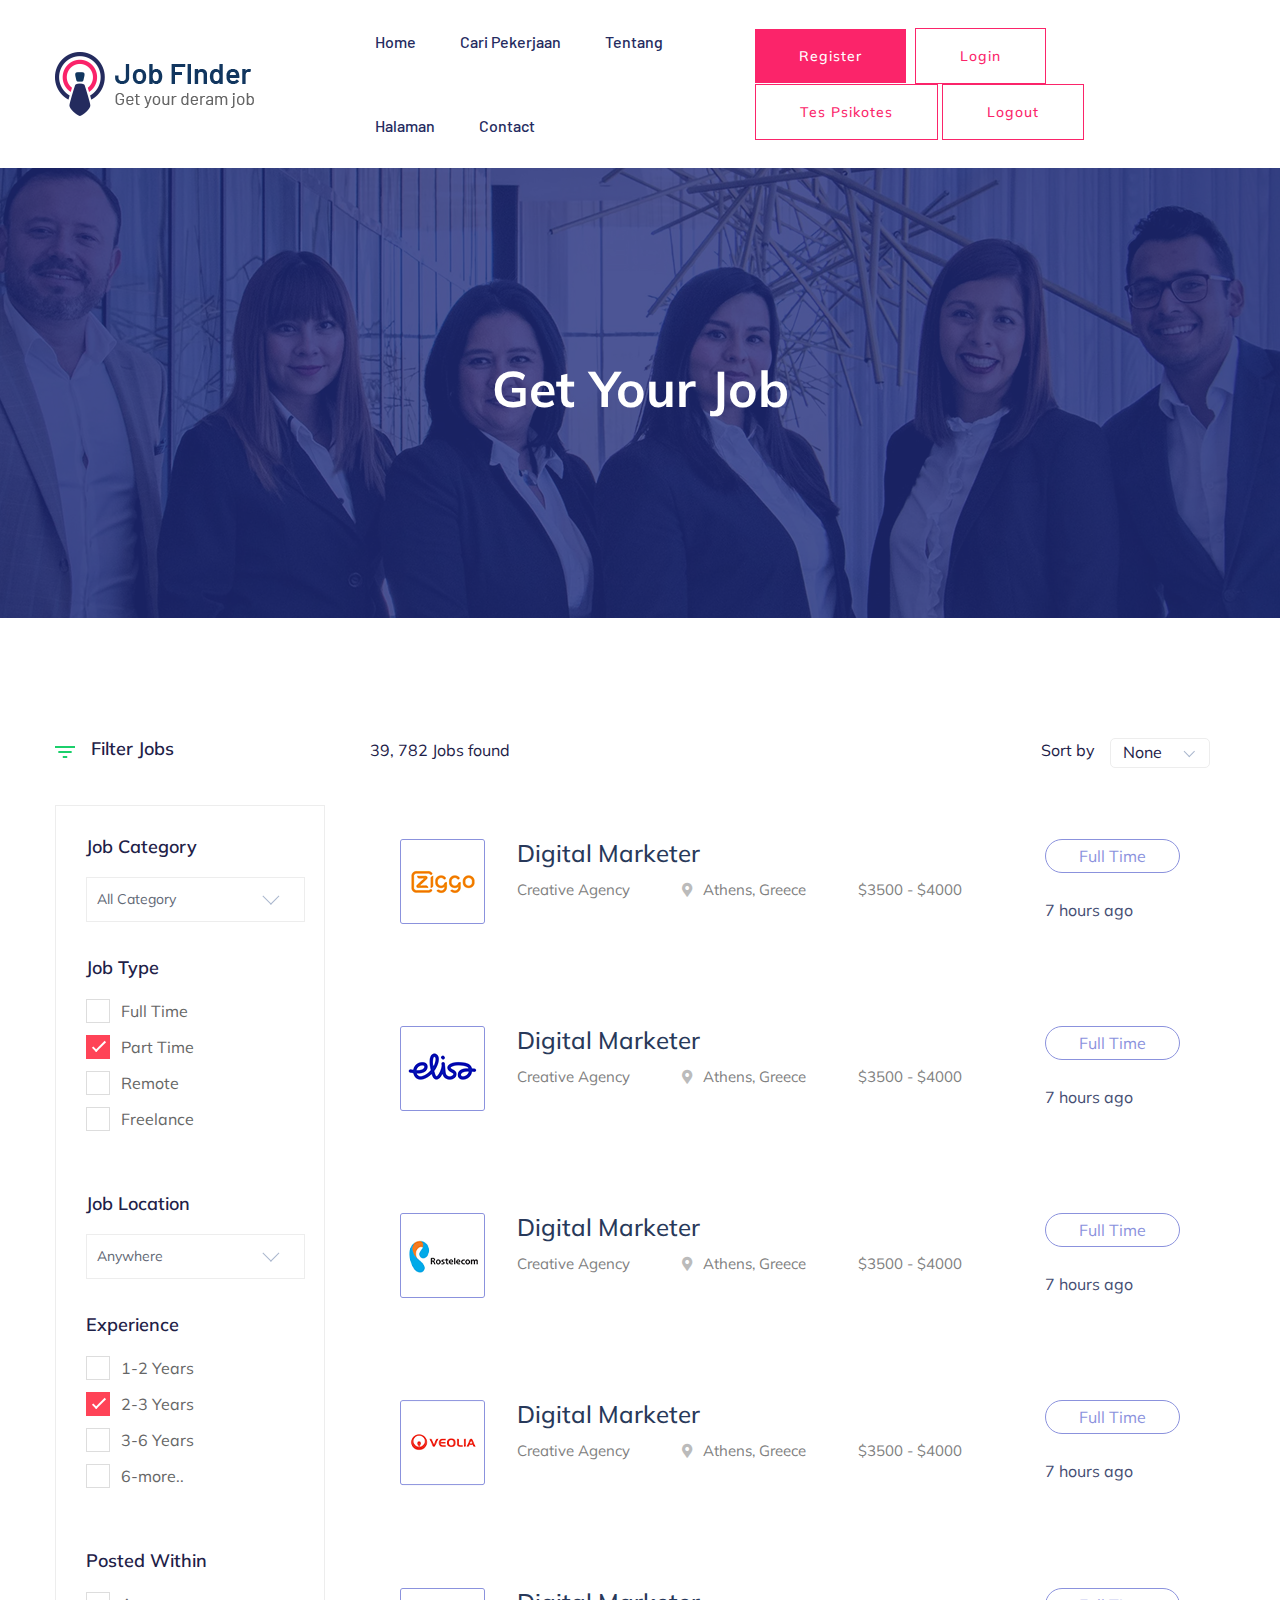
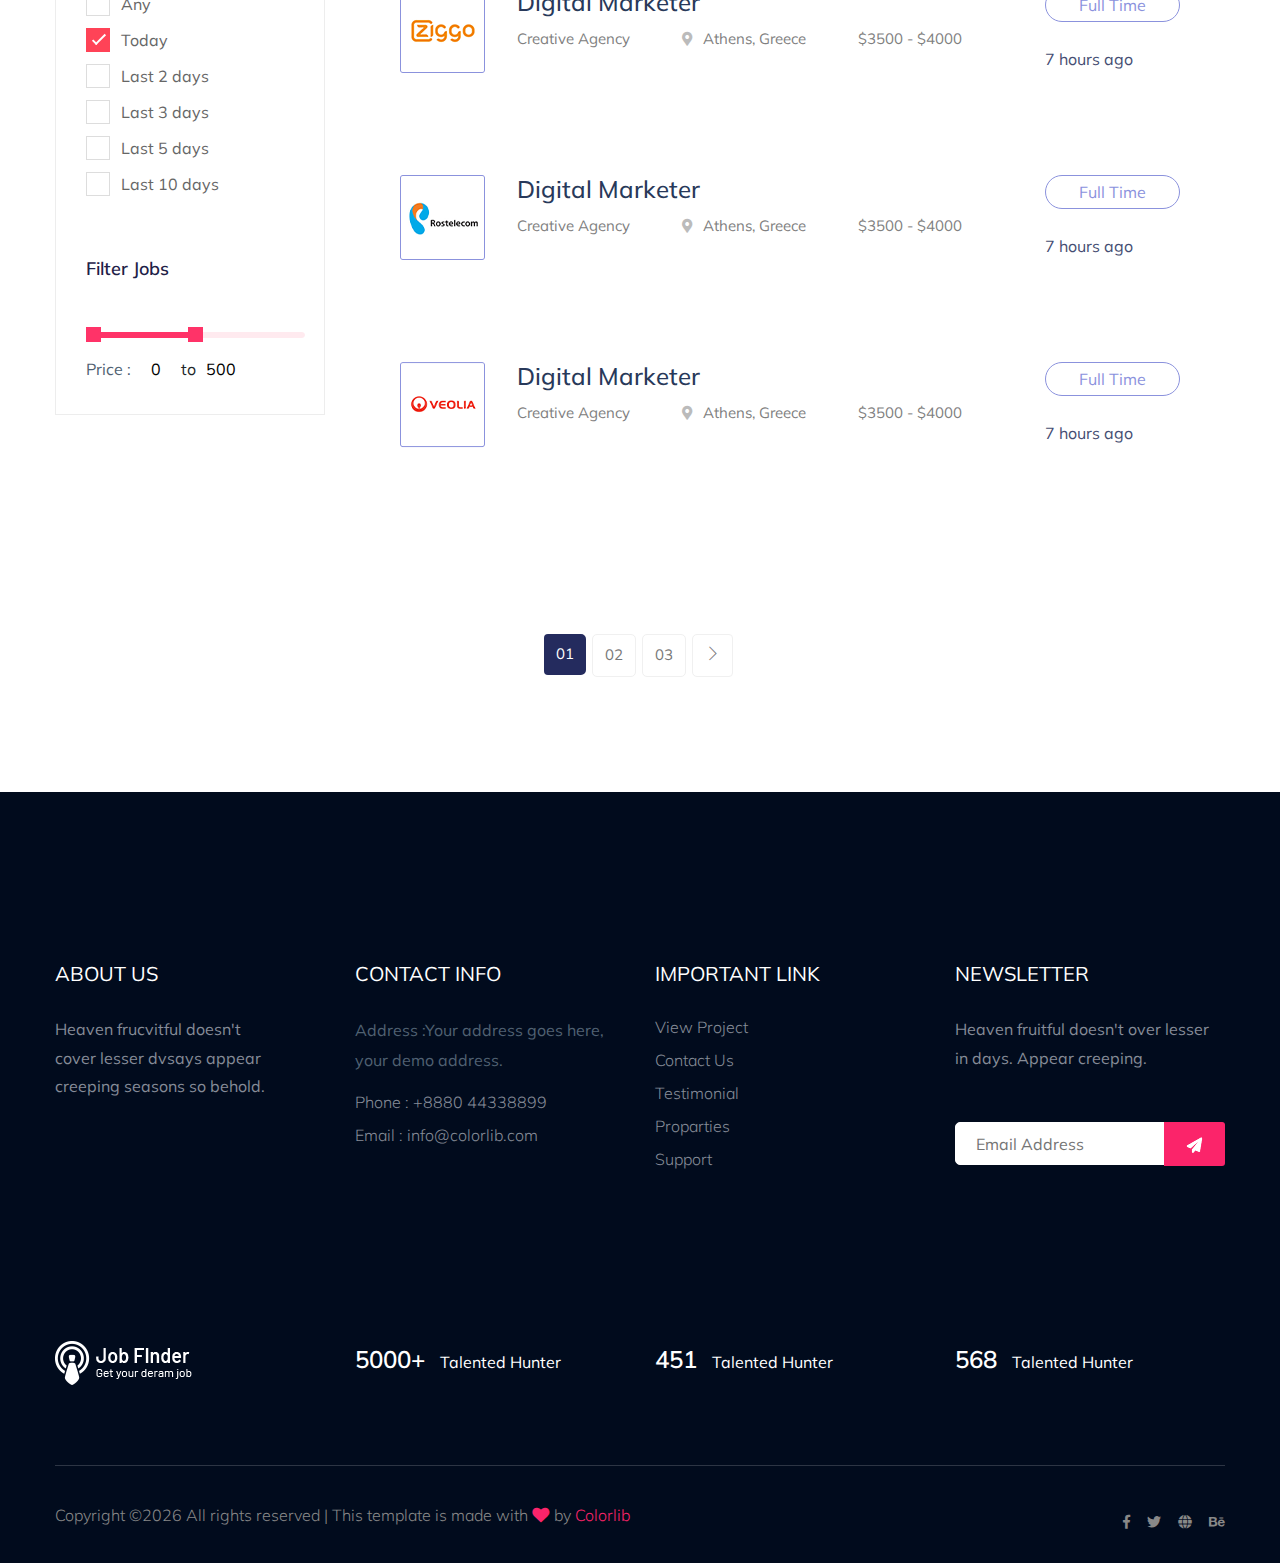
<file: job_listing.html>
<!doctype html>
<html class="no-js" lang="zxx">
    <head>
        <meta charset="utf-8">
        <meta http-equiv="x-ua-compatible" content="ie=edge">
         <title>Job board HTML-5 Template </title>
        <meta name="description" content="">
        <meta name="viewport" content="width=device-width, initial-scale=1">
        <link rel="manifest" href="site.webmanifest">
		<link rel="shortcut icon" type="image/x-icon" href="assets/img/favicon.ico">

		<!-- CSS here -->
            <link rel="stylesheet" href="assets/css/bootstrap.min.css">
            <link rel="stylesheet" href="assets/css/owl.carousel.min.css">
            <link rel="stylesheet" href="assets/css/price_rangs.css">
            <link rel="stylesheet" href="assets/css/flaticon.css">
            <link rel="stylesheet" href="assets/css/slicknav.css">
            <link rel="stylesheet" href="assets/css/animate.min.css">
            <link rel="stylesheet" href="assets/css/magnific-popup.css">
            <link rel="stylesheet" href="assets/css/fontawesome-all.min.css">
            <link rel="stylesheet" href="assets/css/themify-icons.css">
            <link rel="stylesheet" href="assets/css/slick.css">
            <link rel="stylesheet" href="assets/css/nice-select.css">
            <link rel="stylesheet" href="assets/css/style.css">
   </head>

   <body>
    <!-- Preloader Start -->

    <!-- Preloader Start -->
    <header>
        <!-- Header Start -->
       <div class="header-area header-transparrent">
           <div class="headder-top header-sticky">
                <div class="container">
                    <div class="row align-items-center">
                        <div class="col-lg-3 col-md-2">
                            <!-- Logo -->
                            <div class="logo">
                                <a href="index.html"><img src="assets/img/logo/logo.png" alt=""></a>
                            </div>  
                        </div>
                        <div class="col-lg-9 col-md-9">
                            <div class="menu-wrapper">
                                <!-- Main-menu -->
                                <div class="main-menu">
                                    <nav class="d-none d-lg-block">
                                        <ul id="navigation">
                                            <li><a href="index.html">Home</a></li>
                                            <li><a href="job_listing.html">Cari Pekerjaan </a></li>
                                            <li><a href="about.html">Tentang</a></li>
                                            <li><a href="#">Halaman</a>
                                                <ul class="submenu">
                                                  <li><a href="job_details.html">Detail Pekerjaan</a></li>
                                                </ul>
                                            </li>
                                            <li><a href="contact.html">Contact</a></li>
                                        </ul>
                                    </nav>
                                </div>          
                                <!-- Header-btn -->
                                <div class="header-btn d-none f-right d-lg-block">
                                    <a id="btn-satu" href="/job/Register.html" class="btn head-btn1">Register</a>
                                    <a id="btn-dua" href="/job/login.html" class="btn head-btn2">Login</a>
                                    <a id="" href="https://forms.gle/TmEkegu8F6J2GqtY7" class="btn head-btn2">Tes Psikotes</a>
                                    <a onclick="logout()" id="btn-logout" href="/job/login.html" class="btn head-btn2">Logout</a>
                                </div>
                            </div>
                        </div>
                        <!-- Mobile Menu -->
                        <div class="col-12">
                            <div class="mobile_menu d-block d-lg-none"></div>
                        </div>
                    </div>
                </div>
           </div>
       </div>
        <!-- Header End -->
    </header>
    <main>

        <!-- Hero Area Start-->
        <div class="slider-area ">
            <div class="single-slider section-overly slider-height2 d-flex align-items-center" data-background="assets/img/hero/about.jpg">
                <div class="container">
                    <div class="row">
                        <div class="col-xl-12">
                            <div class="hero-cap text-center">
                                <h2>Get your job</h2>
                            </div>
                        </div>
                    </div>
                </div>
            </div>
        </div>
        <!-- Hero Area End -->
        <!-- Job List Area Start -->
        <div class="job-listing-area pt-120 pb-120">
            <div class="container">
                <div class="row">
                    <!-- Left content -->
                    <div class="col-xl-3 col-lg-3 col-md-4">
                        <div class="row">
                            <div class="col-12">
                                    <div class="small-section-tittle2 mb-45">
                                    <div class="ion"> <svg 
                                        xmlns="http://www.w3.org/2000/svg"
                                        xmlns:xlink="http://www.w3.org/1999/xlink"
                                        width="20px" height="12px">
                                    <path fill-rule="evenodd"  fill="rgb(27, 207, 107)"
                                        d="M7.778,12.000 L12.222,12.000 L12.222,10.000 L7.778,10.000 L7.778,12.000 ZM-0.000,-0.000 L-0.000,2.000 L20.000,2.000 L20.000,-0.000 L-0.000,-0.000 ZM3.333,7.000 L16.667,7.000 L16.667,5.000 L3.333,5.000 L3.333,7.000 Z"/>
                                    </svg>
                                    </div>
                                    <h4>Filter Jobs</h4>
                                </div>
                            </div>
                        </div>
                        <!-- Job Category Listing start -->
                        <div class="job-category-listing mb-50">
                            <!-- single one -->
                            <div class="single-listing">
                               <div class="small-section-tittle2">
                                     <h4>Job Category</h4>
                               </div>
                                <!-- Select job items start -->
                                <div class="select-job-items2">
                                    <select name="select">
                                        <option value="">All Category</option>
                                        <option value="">Category 1</option>
                                        <option value="">Category 2</option>
                                        <option value="">Category 3</option>
                                        <option value="">Category 4</option>
                                    </select>
                                </div>
                                <!--  Select job items End-->
                                <!-- select-Categories start -->
                                <div class="select-Categories pt-80 pb-50">
                                    <div class="small-section-tittle2">
                                        <h4>Job Type</h4>
                                    </div>
                                    <label class="container">Full Time
                                        <input type="checkbox" >
                                        <span class="checkmark"></span>
                                    </label>
                                    <label class="container">Part Time
                                        <input type="checkbox" checked="checked active">
                                        <span class="checkmark"></span>
                                    </label>
                                    <label class="container">Remote
                                        <input type="checkbox">
                                        <span class="checkmark"></span>
                                    </label>
                                    <label class="container">Freelance
                                        <input type="checkbox">
                                        <span class="checkmark"></span>
                                    </label>
                                </div>
                                <!-- select-Categories End -->
                            </div>
                            <!-- single two -->
                            <div class="single-listing">
                               <div class="small-section-tittle2">
                                     <h4>Job Location</h4>
                               </div>
                                <!-- Select job items start -->
                                <div class="select-job-items2">
                                    <select name="select">
                                        <option value="">Anywhere</option>
                                        <option value="">Category 1</option>
                                        <option value="">Category 2</option>
                                        <option value="">Category 3</option>
                                        <option value="">Category 4</option>
                                    </select>
                                </div>
                                <!--  Select job items End-->
                                <!-- select-Categories start -->
                                <div class="select-Categories pt-80 pb-50">
                                    <div class="small-section-tittle2">
                                        <h4>Experience</h4>
                                    </div>
                                    <label class="container">1-2 Years
                                        <input type="checkbox" >
                                        <span class="checkmark"></span>
                                    </label>
                                    <label class="container">2-3 Years
                                        <input type="checkbox" checked="checked active">
                                        <span class="checkmark"></span>
                                    </label>
                                    <label class="container">3-6 Years
                                        <input type="checkbox">
                                        <span class="checkmark"></span>
                                    </label>
                                    <label class="container">6-more..
                                        <input type="checkbox">
                                        <span class="checkmark"></span>
                                    </label>
                                </div>
                                <!-- select-Categories End -->
                            </div>
                            <!-- single three -->
                            <div class="single-listing">
                                <!-- select-Categories start -->
                                <div class="select-Categories pb-50">
                                    <div class="small-section-tittle2">
                                        <h4>Posted Within</h4>
                                    </div>
                                    <label class="container">Any
                                        <input type="checkbox" >
                                        <span class="checkmark"></span>
                                    </label>
                                    <label class="container">Today
                                        <input type="checkbox" checked="checked active">
                                        <span class="checkmark"></span>
                                    </label>
                                    <label class="container">Last 2 days
                                        <input type="checkbox">
                                        <span class="checkmark"></span>
                                    </label>
                                    <label class="container">Last 3 days
                                        <input type="checkbox">
                                        <span class="checkmark"></span>
                                    </label>
                                    <label class="container">Last 5 days
                                        <input type="checkbox">
                                        <span class="checkmark"></span>
                                    </label>
                                    <label class="container">Last 10 days
                                        <input type="checkbox">
                                        <span class="checkmark"></span>
                                    </label>
                                </div>
                                <!-- select-Categories End -->
                            </div>
                            <div class="single-listing">
                                <!-- Range Slider Start -->
                                <aside class="left_widgets p_filter_widgets price_rangs_aside sidebar_box_shadow">
                                    <div class="small-section-tittle2">
                                        <h4>Filter Jobs</h4>
                                    </div>
                                    <div class="widgets_inner">
                                        <div class="range_item">
                                            <!-- <div id="slider-range"></div> -->
                                            <input type="text" class="js-range-slider" value="" />
                                            <div class="d-flex align-items-center">
                                                <div class="price_text">
                                                    <p>Price :</p>
                                                </div>
                                                <div class="price_value d-flex justify-content-center">
                                                    <input type="text" class="js-input-from" id="amount" readonly />
                                                    <span>to</span>
                                                    <input type="text" class="js-input-to" id="amount" readonly />
                                                </div>
                                            </div>
                                        </div>
                                    </div>
                                </aside>
                              <!-- Range Slider End -->
                            </div>
                        </div>
                        <!-- Job Category Listing End -->
                    </div>
                    <!-- Right content -->
                    <div class="col-xl-9 col-lg-9 col-md-8">
                        <!-- Featured_job_start -->
                        <section class="featured-job-area">
                            <div class="container">
                                <!-- Count of Job list Start -->
                                <div class="row">
                                    <div class="col-lg-12">
                                        <div class="count-job mb-35">
                                            <span>39, 782 Jobs found</span>
                                            <!-- Select job items start -->
                                            <div class="select-job-items">
                                                <span>Sort by</span>
                                                <select name="select">
                                                    <option value="">None</option>
                                                    <option value="">job list</option>
                                                    <option value="">job list</option>
                                                    <option value="">job list</option>
                                                </select>
                                            </div>
                                            <!--  Select job items End-->
                                        </div>
                                    </div>
                                </div>
                                <!-- Count of Job list End -->
                                <!-- single-job-content -->
                                <div class="single-job-items mb-30">
                                    <div class="job-items">
                                        <div class="company-img">
                                            <a href="#"><img src="assets/img/icon/job-list1.png" alt=""></a>
                                        </div>
                                        <div class="job-tittle job-tittle2">
                                            <a href="#">
                                                <h4>Digital Marketer</h4>
                                            </a>
                                            <ul>
                                                <li>Creative Agency</li>
                                                <li><i class="fas fa-map-marker-alt"></i>Athens, Greece</li>
                                                <li>$3500 - $4000</li>
                                            </ul>
                                        </div>
                                    </div>
                                    <div class="items-link items-link2 f-right">
                                        <a href="job_details.html">Full Time</a>
                                        <span>7 hours ago</span>
                                    </div>
                                </div>
                                <!-- single-job-content -->
                                <div class="single-job-items mb-30">
                                    <div class="job-items">
                                        <div class="company-img">
                                            <a href="#"><img src="assets/img/icon/job-list2.png" alt=""></a>
                                        </div>
                                        <div class="job-tittle job-tittle2">
                                            <a href="#">
                                                <h4>Digital Marketer</h4>
                                            </a>
                                            <ul>
                                                <li>Creative Agency</li>
                                                <li><i class="fas fa-map-marker-alt"></i>Athens, Greece</li>
                                                <li>$3500 - $4000</li>
                                            </ul>
                                        </div>
                                    </div>
                                    <div class="items-link items-link2 f-right">
                                        <a href="job_details.html">Full Time</a>
                                        <span>7 hours ago</span>
                                    </div>
                                </div>
                                <!-- single-job-content -->
                                <div class="single-job-items mb-30">
                                    <div class="job-items">
                                        <div class="company-img">
                                            <a href="#"><img src="assets/img/icon/job-list3.png" alt=""></a>
                                        </div>
                                        <div class="job-tittle job-tittle2">
                                            <a href="#">
                                                <h4>Digital Marketer</h4>
                                            </a>
                                            <ul>
                                                <li>Creative Agency</li>
                                                <li><i class="fas fa-map-marker-alt"></i>Athens, Greece</li>
                                                <li>$3500 - $4000</li>
                                            </ul>
                                        </div>
                                    </div>
                                    <div class="items-link items-link2 f-right">
                                        <a href="job_details.html">Full Time</a>
                                        <span>7 hours ago</span>
                                    </div>
                                </div>
                                <!-- single-job-content -->
                                <div class="single-job-items mb-30">
                                    <div class="job-items">
                                        <div class="company-img">
                                            <a href="#"><img src="assets/img/icon/job-list4.png" alt=""></a>
                                        </div>
                                        <div class="job-tittle job-tittle2">
                                            <a href="#">
                                                <h4>Digital Marketer</h4>
                                            </a>
                                            <ul>
                                                <li>Creative Agency</li>
                                                <li><i class="fas fa-map-marker-alt"></i>Athens, Greece</li>
                                                <li>$3500 - $4000</li>
                                            </ul>
                                        </div>
                                    </div>
                                    <div class="items-link items-link2 f-right">
                                        <a href="job_details.html">Full Time</a>
                                        <span>7 hours ago</span>
                                    </div>
                                </div>
                                <!-- single-job-content -->
                                <div class="single-job-items mb-30">
                                    <div class="job-items">
                                        <div class="company-img">
                                            <a href="#"><img src="assets/img/icon/job-list1.png" alt=""></a>
                                        </div>
                                        <div class="job-tittle job-tittle2">
                                            <a href="#">
                                                <h4>Digital Marketer</h4>
                                            </a>
                                            <ul>
                                                <li>Creative Agency</li>
                                                <li><i class="fas fa-map-marker-alt"></i>Athens, Greece</li>
                                                <li>$3500 - $4000</li>
                                            </ul>
                                        </div>
                                    </div>
                                    <div class="items-link items-link2 f-right">
                                        <a href="job_details.html">Full Time</a>
                                        <span>7 hours ago</span>
                                    </div>
                                </div>
                                <!-- single-job-content -->
                                <div class="single-job-items mb-30">
                                    <div class="job-items">
                                        <div class="company-img">
                                            <a href="#"><img src="assets/img/icon/job-list3.png" alt=""></a>
                                        </div>
                                        <div class="job-tittle job-tittle2">
                                            <a href="#">
                                                <h4>Digital Marketer</h4>
                                            </a>
                                            <ul>
                                                <li>Creative Agency</li>
                                                <li><i class="fas fa-map-marker-alt"></i>Athens, Greece</li>
                                                <li>$3500 - $4000</li>
                                            </ul>
                                        </div>
                                    </div>
                                    <div class="items-link items-link2 f-right">
                                        <a href="job_details.html">Full Time</a>
                                        <span>7 hours ago</span>
                                    </div>
                                </div>
                                <!-- single-job-content -->
                                <div class="single-job-items mb-30">
                                    <div class="job-items">
                                        <div class="company-img">
                                            <a href="#"><img src="assets/img/icon/job-list4.png" alt=""></a>
                                        </div>
                                        <div class="job-tittle job-tittle2">
                                            <a href="#">
                                                <h4>Digital Marketer</h4>
                                            </a>
                                            <ul>
                                                <li>Creative Agency</li>
                                                <li><i class="fas fa-map-marker-alt"></i>Athens, Greece</li>
                                                <li>$3500 - $4000</li>
                                            </ul>
                                        </div>
                                    </div>
                                    <div class="items-link items-link2 f-right">
                                        <a href="job_details.html">Full Time</a>
                                        <span>7 hours ago</span>
                                    </div>
                                </div>
                            </div>
                        </section>
                        <!-- Featured_job_end -->
                    </div>
                </div>
            </div>
        </div>
        <!-- Job List Area End -->
        <!--Pagination Start  -->
        <div class="pagination-area pb-115 text-center">
            <div class="container">
                <div class="row">
                    <div class="col-xl-12">
                        <div class="single-wrap d-flex justify-content-center">
                            <nav aria-label="Page navigation example">
                                <ul class="pagination justify-content-start">
                                    <li class="page-item active"><a class="page-link" href="#">01</a></li>
                                    <li class="page-item"><a class="page-link" href="#">02</a></li>
                                    <li class="page-item"><a class="page-link" href="#">03</a></li>
                                <li class="page-item"><a class="page-link" href="#"><span class="ti-angle-right"></span></a></li>
                                </ul>
                            </nav>
                        </div>
                    </div>
                </div>
            </div>
        </div>
        <!--Pagination End  -->
        
    </main>
    <footer>
        <!-- Footer Start-->
        <div class="footer-area footer-bg footer-padding">
            <div class="container">
                <div class="row d-flex justify-content-between">
                    <div class="col-xl-3 col-lg-3 col-md-4 col-sm-6">
                       <div class="single-footer-caption mb-50">
                         <div class="single-footer-caption mb-30">
                             <div class="footer-tittle">
                                 <h4>About Us</h4>
                                 <div class="footer-pera">
                                     <p>Heaven frucvitful doesn't cover lesser dvsays appear creeping seasons so behold.</p>
                                </div>
                             </div>
                         </div>

                       </div>
                    </div>
                    <div class="col-xl-3 col-lg-3 col-md-4 col-sm-5">
                        <div class="single-footer-caption mb-50">
                            <div class="footer-tittle">
                                <h4>Contact Info</h4>
                                <ul>
                                    <li>
                                    <p>Address :Your address goes
                                        here, your demo address.</p>
                                    </li>
                                    <li><a href="#">Phone : +8880 44338899</a></li>
                                    <li><a href="#">Email : info@colorlib.com</a></li>
                                </ul>
                            </div>

                        </div>
                    </div>
                    <div class="col-xl-3 col-lg-3 col-md-4 col-sm-5">
                        <div class="single-footer-caption mb-50">
                            <div class="footer-tittle">
                                <h4>Important Link</h4>
                                <ul>
                                    <li><a href="#"> View Project</a></li>
                                    <li><a href="#">Contact Us</a></li>
                                    <li><a href="#">Testimonial</a></li>
                                    <li><a href="#">Proparties</a></li>
                                    <li><a href="#">Support</a></li>
                                </ul>
                            </div>
                        </div>
                    </div>
                    <div class="col-xl-3 col-lg-3 col-md-4 col-sm-5">
                        <div class="single-footer-caption mb-50">
                            <div class="footer-tittle">
                                <h4>Newsletter</h4>
                                <div class="footer-pera footer-pera2">
                                 <p>Heaven fruitful doesn't over lesser in days. Appear creeping.</p>
                             </div>
                             <!-- Form -->
                             <div class="footer-form" >
                                 <div id="mc_embed_signup">
                                     <form target="_blank" action="https://spondonit.us12.list-manage.com/subscribe/post?u=1462626880ade1ac87bd9c93a&amp;id=92a4423d01"
                                     method="get" class="subscribe_form relative mail_part">
                                         <input type="email" name="email" id="newsletter-form-email" placeholder="Email Address"
                                         class="placeholder hide-on-focus" onfocus="this.placeholder = ''"
                                         onblur="this.placeholder = ' Email Address '">
                                         <div class="form-icon">
                                             <button type="submit" name="submit" id="newsletter-submit"
                                             class="email_icon newsletter-submit button-contactForm"><img src="assets/img/icon/form.png" alt=""></button>
                                         </div>
                                         <div class="mt-10 info"></div>
                                     </form>
                                 </div>
                             </div>
                            </div>
                        </div>
                    </div>
                </div>
               <!--  -->
               <div class="row footer-wejed justify-content-between">
                       <div class="col-xl-3 col-lg-3 col-md-4 col-sm-6">
                          <!-- logo -->
                          <div class="footer-logo mb-20">
                            <a href="index.html"><img src="assets/img/logo/logo2_footer.png" alt=""></a>
                          </div>
                       </div>
                       <div class="col-xl-3 col-lg-3 col-md-4 col-sm-5">
                        <div class="footer-tittle-bottom">
                            <span>5000+</span>
                            <p>Talented Hunter</p>
                        </div>
                       </div>
                       <div class="col-xl-3 col-lg-3 col-md-4 col-sm-5">
                            <div class="footer-tittle-bottom">
                                <span>451</span>
                                <p>Talented Hunter</p>
                            </div>
                       </div>
                       <div class="col-xl-3 col-lg-3 col-md-4 col-sm-5">
                            <!-- Footer Bottom Tittle -->
                            <div class="footer-tittle-bottom">
                                <span>568</span>
                                <p>Talented Hunter</p>
                            </div>
                       </div>
               </div>
            </div>
        </div>
        <!-- footer-bottom area -->
        <div class="footer-bottom-area footer-bg">
            <div class="container">
                <div class="footer-border">
                     <div class="row d-flex justify-content-between align-items-center">
                         <div class="col-xl-10 col-lg-10 ">
                             <div class="footer-copy-right">
                                 <p><!-- Link back to Colorlib can't be removed. Template is licensed under CC BY 3.0. -->
  Copyright &copy;<script>document.write(new Date().getFullYear());</script> All rights reserved | This template is made with <i class="fa fa-heart" aria-hidden="true"></i> by <a href="https://colorlib.com" target="_blank">Colorlib</a>
  <!-- Link back to Colorlib can't be removed. Template is licensed under CC BY 3.0. --></p>
                             </div>
                         </div>
                         <div class="col-xl-2 col-lg-2">
                             <div class="footer-social f-right">
                                 <a href="#"><i class="fab fa-facebook-f"></i></a>
                                 <a href="#"><i class="fab fa-twitter"></i></a>
                                 <a href="#"><i class="fas fa-globe"></i></a>
                                 <a href="#"><i class="fab fa-behance"></i></a>
                             </div>
                         </div>
                     </div>
                </div>
            </div>
        </div>
        <!-- Footer End-->
    </footer>

	<!-- JS here -->
	
		<!-- All JS Custom Plugins Link Here here -->
        <script src="./assets/js/vendor/modernizr-3.5.0.min.js"></script>
		<!-- Jquery, Popper, Bootstrap -->
		<script src="./assets/js/vendor/jquery-1.12.4.min.js"></script>
        <script src="./assets/js/popper.min.js"></script>
        <script src="./assets/js/bootstrap.min.js"></script>
	    <!-- Jquery Mobile Menu -->
        <script src="./assets/js/jquery.slicknav.min.js"></script>

		<!-- Jquery Slick , Owl-Carousel Range -->
        <script src="./assets/js/owl.carousel.min.js"></script>
        <script src="./assets/js/slick.min.js"></script>
        <script src="./assets/js/price_rangs.js"></script>
		<!-- One Page, Animated-HeadLin -->
        <script src="./assets/js/wow.min.js"></script>
		<script src="./assets/js/animated.headline.js"></script>
        <script src="./assets/js/jquery.magnific-popup.js"></script>

		<!-- Scrollup, nice-select, sticky -->
        <script src="./assets/js/jquery.scrollUp.min.js"></script>
        <script src="./assets/js/jquery.nice-select.min.js"></script>
		<script src="./assets/js/jquery.sticky.js"></script>
        
        <!-- contact js -->
        <script src="./assets/js/contact.js"></script>
        <script src="./assets/js/jquery.form.js"></script>
        <script src="./assets/js/jquery.validate.min.js"></script>
        <script src="./assets/js/mail-script.js"></script>
        <script src="./assets/js/jquery.ajaxchimp.min.js"></script>
        
		<!-- Jquery Plugins, main Jquery -->	
        <script src="./assets/js/plugins.js"></script>
        <script src="./assets/js/main.js"></script>
        <script src="assets/js/check.js"></script>
    </body>
</html>
</file>
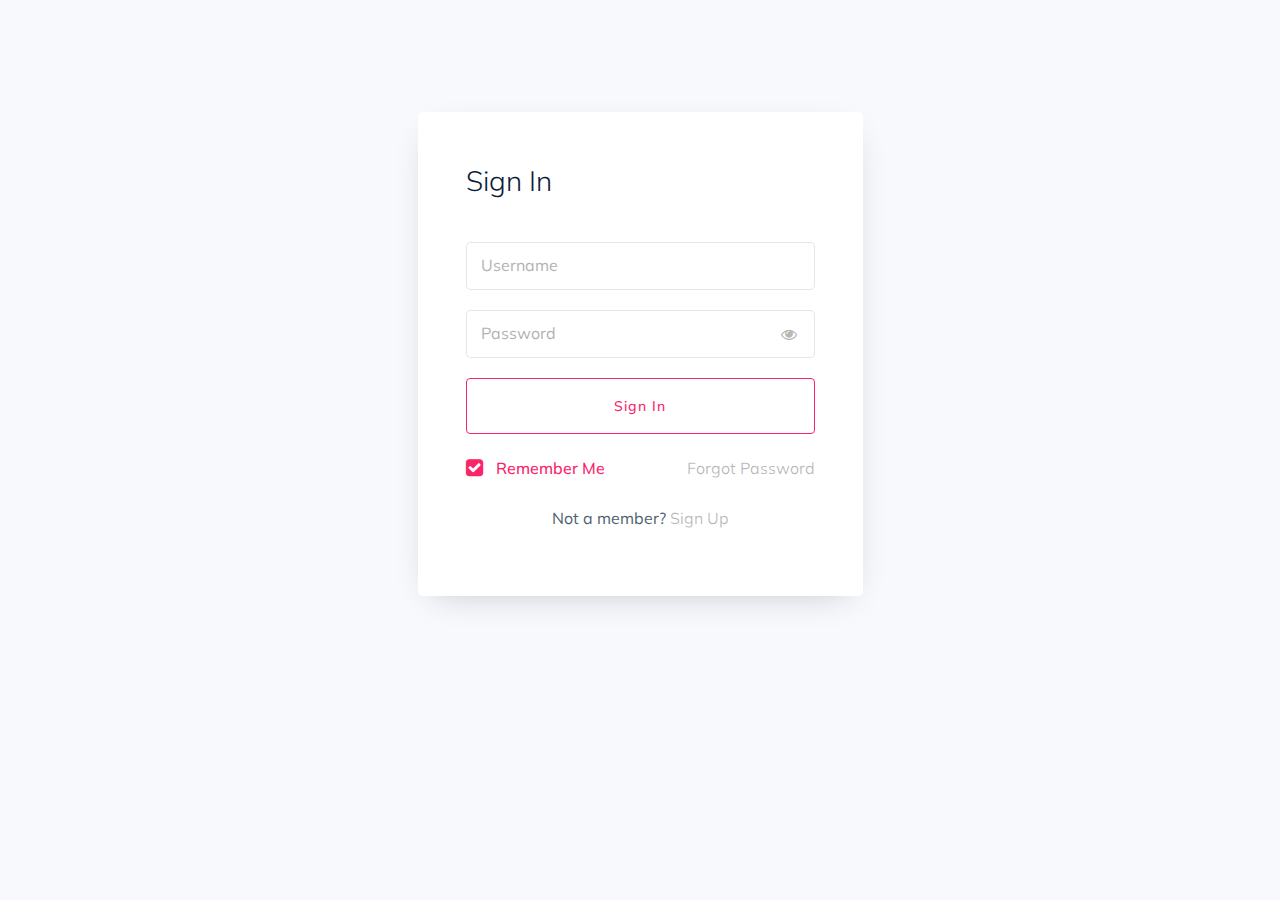
<file: login.html>
<!doctype html>
<html lang="en">

<head>
	<link rel="shortcut icon" type="image/x-icon" href="assets/img/favicon.ico">
	<title>Login</title>
	<meta charset="utf-8">
	<meta name="viewport" content="width=device-width, initial-scale=1, shrink-to-fit=no">

	<link href="https://fonts.googleapis.com/css?family=Lato:300,400,700&display=swap" rel="stylesheet">

	<link rel="stylesheet" href="https://stackpath.bootstrapcdn.com/font-awesome/4.7.0/css/font-awesome.min.css">

	<link rel="stylesheet" href="assets/login/css/style.css">
	<link rel="stylesheet" href="assets/css/style.css">

</head>

<body>
	<section class="ftco-section">
		<div class="container">
			<div class="row justify-content-center">
				<div class="col-md-7 col-lg-5">
					<div class="wrap">
						<div class="login-wrap p-4 p-md-5">
							<div class="d-flex">
								<div class="w-100">
									<h3 class="mb-4">Sign In</h3>
								</div>
							</div>
							<form id="aksi" action="" class="signin-form">
								<div class="form-group mt-3">
									<input id="username" type="text" class="form-control" required>
									<label class="form-control-placeholder" for="username">Username</label>
								</div>
								<div class="form-group">
									<input id="password-field" type="password" class="form-control" required>
									<label class="form-control-placeholder" for="password">Password</label>
									<span toggle="#password-field"
										class="fa fa-fw fa-eye field-icon toggle-password"></span>
								</div>
								<div class="form-group">
									<button onclick="changeAction()" class="form-control btn btn-primary rounded submit px-3">Sign
										In</button>
								</div>
								<div class="form-group d-md-flex">
									<div class="w-50 text-left">
										<label  class="checkbox-wrap checkbox-primary mb-0">Remember Me
											<input type="checkbox" checked>
											<span class="checkmark"></span>
										</label>
									</div>
									<div class="w-50 text-md-right">
										<a style="color: rgba(0, 0, 0, 0.281);" onMouseOver="this.style.color='#fb246a'"
										onMouseOut="this.style.color='rgba(0, 0, 0, 0.281)'" href="#">Forgot Password</a>
									</div>
								</div>
							</form>
							<p class="text-center">Not a member? <a style="color: rgba(0, 0, 0, 0.281);" onMouseOver="this.style.color='#fb246a'"
								onMouseOut="this.style.color='rgba(0, 0, 0, 0.281)'" href="/job/Register.html">Sign Up</a></p>
						</div>
					</div>
				</div>
			</div>
		</div>
	</section>

	<script src="assets/login/js/jquery.min.js"></script>
	<script src="assets/login/js/popper.js"></script>
	<script src="assets/login/js/bootstrap.min.js"></script>
	<script src="assets/login/js/main.js"></script>
	<script src="assets/login/js/login.js"></script>

</body>

</html>
</file>
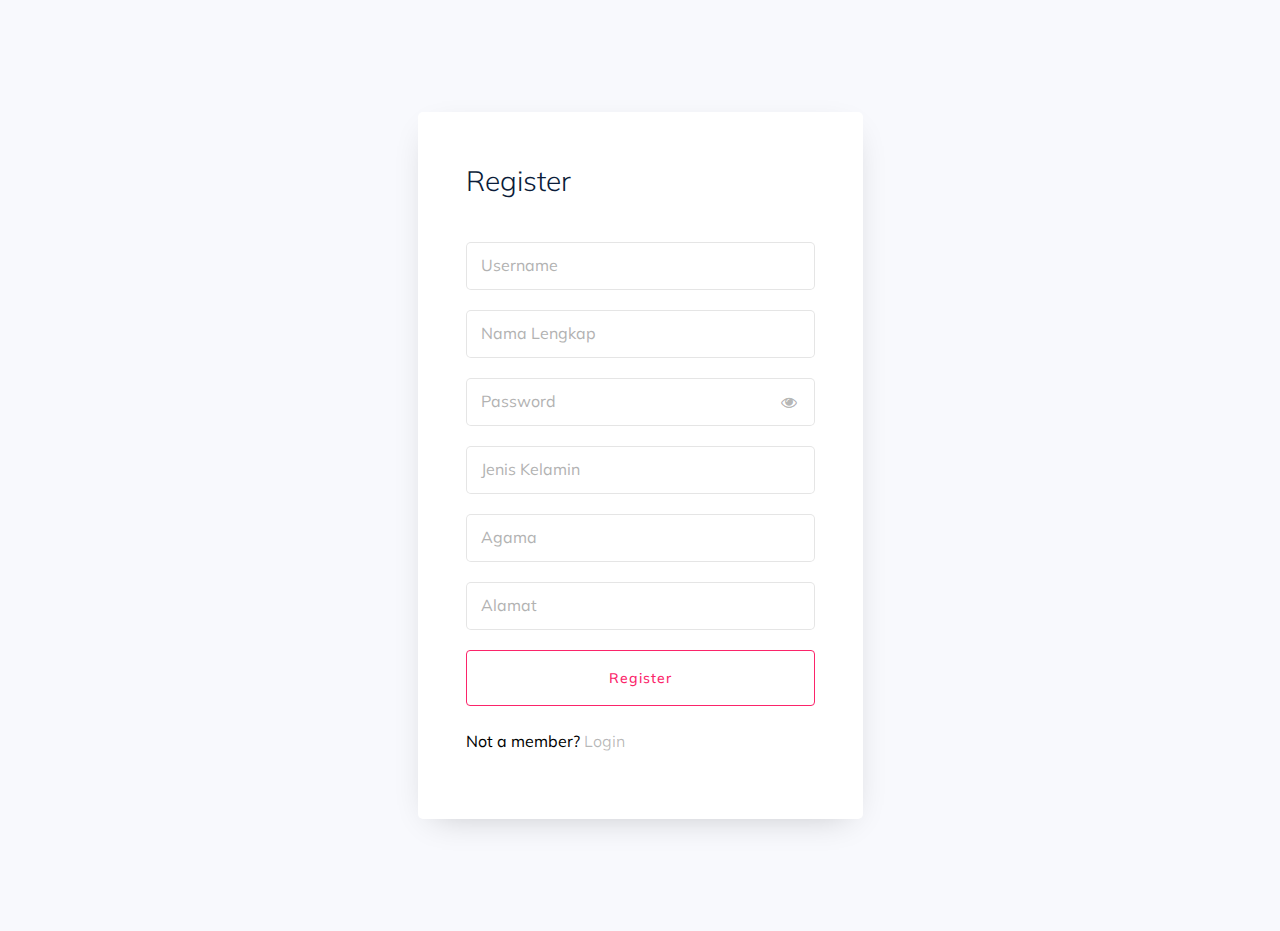
<file: Register.html>
<!doctype html>
<html lang="en">

<head>
	<link rel="shortcut icon" type="image/x-icon" href="assets/img/favicon.ico">
	<title>Login</title>
	<meta charset="utf-8">
	<meta name="viewport" content="width=device-width, initial-scale=1, shrink-to-fit=no">

	<link href="https://fonts.googleapis.com/css?family=Lato:300,400,700&display=swap" rel="stylesheet">

	<link rel="stylesheet" href="https://stackpath.bootstrapcdn.com/font-awesome/4.7.0/css/font-awesome.min.css">

	<link rel="stylesheet" href="assets/login/css/style.css">
	<link rel="stylesheet" href="assets/css/style.css">

</head>

<body>
	

	<section class="ftco-section">
		<div class="container">
			<div class="row justify-content-center">
				<div class="col-md-7 col-lg-5">
					<div class="wrap">
						<div class="login-wrap p-4 p-md-5">
							<div class="d-flex">
								<div class="w-100">
									<h3 class="mb-4">Register</h3>
								</div>
							</div>
							<form action="/job/login.html" class="signin-form">
								<div class="form-group mt-3">
									<input id="username" type="text" class="form-control" required>
									<label class="form-control-placeholder" for="username">Username</label>
								</div>
								<div class="form-group mt-3">
									<input id="nama" type="text" class="form-control" required>
									<label class="form-control-placeholder" for="nama_lengkap">Nama Lengkap</label>
								</div>
								<div class="form-group">
									<input id="password-field" type="password" class="form-control" required>
									<label class="form-control-placeholder" for="password">Password</label>
									<span toggle="#password-field"
										class="fa fa-fw fa-eye field-icon toggle-password"></span>
								</div>
								<div class="form-group mt-3">
									<input id="jenis" type="text" class="form-control" required>
									<label class="form-control-placeholder" for="jenis_kelamin">Jenis Kelamin</label>
								</div>
								<div class="form-group mt-3">
									<input id="agama" type="text" class="form-control" required>
									<label class="form-control-placeholder" for="agama">Agama</label>
								</div>
								<div class="form-group mt-3">
									<input id="alamat" type="text" class="form-control" required>
									<label class="form-control-placeholder" for="alamat">Alamat</label>
								</div>
								<div class="form-group">
									<button id="tes" type="submit"
										class="form-control btn btn-primary rounded submit px-3">Register</button>
								</div>
							</form>
							<p style="color: black;">Not a member? <a style="color: rgba(0, 0, 0, 0.281);"
									onMouseOver="this.style.color='#fb246a'"
									onMouseOut="this.style.color='rgba(0, 0, 0, 0.281)'"
									href="/job/login.html">Login</a></p>
						</div>
					</div>
				</div>
			</div>
		</div>
	</section>

	<script src="assets/login/js/jquery.min.js"></script>
	<script src="assets/login/js/popper.js"></script>
	<script src="assets/login/js/bootstrap.min.js"></script>
	<script src="assets/login/js/main.js"></script>
	<script src="assets/login/js/logic.js"></script>

</body>

</html>
</file>
<file: assets/css/flaticon.css>
/*
  	Flaticon icon font: Flaticon
  	Creation date: 10/03/2020 09:37
  	*/

@font-face {
  font-family: "Flaticon";
  src: url("../fonts/Flaticon.eot");
  src: url("../fonts/Flaticon.eot?#iefix") format("embedded-opentype"),
       url("../fonts/Flaticon.woff2") format("woff2"),
       url("../fonts/Flaticon.woff") format("woff"),
       url("../fonts/Flaticon.ttf") format("truetype"),
       url("../fonts/Flaticon.svg#Flaticon") format("svg");
  font-weight: normal;
  font-style: normal;
}

@media screen and (-webkit-min-device-pixel-ratio:0) {
  @font-face {
    font-family: "Flaticon";
    src: url("../fonts/Flaticon.svg#Flaticon") format("svg");
  }
}

[class^="flaticon-"]:before, [class*=" flaticon-"]:before,
[class^="flaticon-"]:after, [class*=" flaticon-"]:after {   
  font-family: Flaticon;

font-style: normal;
margin-left: 20px;
}

.flaticon-tour:before { content: "\f100"; }
.flaticon-report:before { content: "\f101"; }
.flaticon-cms:before { content: "\f102"; }
.flaticon-app:before { content: "\f103"; }
.flaticon-helmet:before { content: "\f104"; }
.flaticon-high-tech:before { content: "\f105"; }
.flaticon-real-estate:before { content: "\f106"; }
.flaticon-content:before { content: "\f107"; }
.flaticon-search:before { content: "\f108"; }
.flaticon-curriculum-vitae:before { content: "\f109"; }
</file>
<file: assets/css/price_rangs.css>
/* Ion.RangeSlider
// css version 2.0.3
// Â© 2013-2014 Denis Ineshin | IonDen.com
// ===================================================================================================================*/

/* =====================================================================================================================
// RangeSlider */

.irs {
    position: relative; display: block;
    -webkit-touch-callout: none;
    -webkit-user-select: none;
     -khtml-user-select: none;
       -moz-user-select: none;
        -ms-user-select: none;
            user-select: none;
}
    .irs-line {
        position: relative; display: block;
        overflow: hidden;
        outline: none !important;
    }
        .irs-line-left, .irs-line-mid, .irs-line-right {
            position: absolute; display: block;
            top: 0;
        }
        .irs-line-left {
            left: 0; width: 11%;
        }
        .irs-line-mid {
            left: 9%; width: 82%;
        }
        .irs-line-right {
            right: 0; width: 11%;
        }

    .irs-bar {
        position: absolute; display: block;
        left: 0; width: 0;
    }
        .irs-bar-edge {
            position: absolute; display: block;
            top: 0; left: 0;
        }

    .irs-shadow {
        position: absolute; display: none;
        left: 0; width: 0;
    }

    .irs-slider {
        position: absolute; display: block;
        cursor: default;
        z-index: 1;
    }
        .irs-slider.single {

        }
        .irs-slider.from {

        }
        .irs-slider.to {

        }
        .irs-slider.type_last {
            z-index: 2;
        }

    .irs-min {
        position: absolute; display: block;
        left: 0;
        cursor: default;
    }
    .irs-max {
        position: absolute; display: block;
        right: 0;
        cursor: default;
    }

    .irs-from, .irs-to, .irs-single {
        position: absolute; display: block;
        top: 0; left: 0;
        cursor: default;
        white-space: nowrap;
    }

.irs-grid {
    position: absolute; display: none;
    bottom: 0; left: 0;
    width: 100%; height: 20px;
}
.irs-with-grid .irs-grid {
    display: block;
}
    .irs-grid-pol {
        position: absolute;
        top: 0; left: 0;
        width: 1px; height: 8px;
        background: #000;
    }
    .irs-grid-pol.small {
        height: 4px;
    }
    .irs-grid-text {
        position: absolute;
        bottom: 0; left: 0;
        white-space: nowrap;
        text-align: center;
        font-size: 9px; line-height: 9px;
        padding: 0 3px;
        color: #000;
    }

.irs-disable-mask {
    position: absolute; display: block;
    top: 0; left: -1%;
    width: 102%; height: 100%;
    cursor: default;
    background: rgba(0,0,0,0.0);
    z-index: 2;
}
.lt-ie9 .irs-disable-mask {
    background: #000;
    filter: alpha(opacity=0);
    cursor: not-allowed;
}

.irs-disabled {
    opacity: 0.4;
}


.irs-hidden-input {
    position: absolute !important;
    display: block !important;
    top: 0 !important;
    left: 0 !important;
    width: 0 !important;
    height: 0 !important;
    font-size: 0 !important;
    line-height: 0 !important;
    padding: 0 !important;
    margin: 0 !important;
    outline: none !important;
    z-index: -9999 !important;
    background: none !important;
    border-style: solid !important;
    border-color: transparent !important;
}


/* Ion.RangeSlider, Simple Skin
// css version 2.0.3
// Â© Denis Ineshin, 2014    https://github.com/IonDen
// Â© guybowden, 2014        https://github.com/guybowden
// ===================================================================================================================*/

/* =====================================================================================================================
// Skin details */

.irs {
    height: 55px;
}
.irs-with-grid {
    height: 75px;
}
.irs-line {
    height: 10px; top: 33px;
    background: #EEE;
    background: linear-gradient(to bottom, #DDD -50%, #FFF 150%); /* W3C */
    border: 1px solid #CCC;
    border-radius: 16px;
    -moz-border-radius: 16px;
}
    .irs-line-left {
        height: 8px;
    }
    .irs-line-mid {
        height: 8px;
    }
    .irs-line-right {
        height: 8px;
    }

.irs-bar {
    height: 10px; top: 33px;
    border-top: 1px solid #428bca;
    border-bottom: 1px solid #428bca;
    background: #428bca;
    background: linear-gradient(to top, rgba(66,139,202,1) 0%,rgba(127,195,232,1) 100%); /* W3C */
}
    .irs-bar-edge {
        height: 10px; top: 33px;
        width: 14px;
        border: 1px solid #428bca;
        border-right: 0;
        background: #428bca;
        background: linear-gradient(to top, rgba(66,139,202,1) 0%,rgba(127,195,232,1) 100%); /* W3C */
        border-radius: 16px 0 0 16px;
        -moz-border-radius: 16px 0 0 16px;
    }

.irs-shadow {
    height: 2px; top: 38px;
    background: #000;
    opacity: 0.3;
    border-radius: 5px;
    -moz-border-radius: 5px;
}
.lt-ie9 .irs-shadow {
    filter: alpha(opacity=30);
}

.irs-slider {
    top: 25px;
    width: 27px; height: 27px;
    border: 1px solid #AAA;
    background: #DDD;
    background: linear-gradient(to bottom, rgba(255,255,255,1) 0%,rgba(220,220,220,1) 20%,rgba(255,255,255,1) 100%); /* W3C */
    border-radius: 27px;
    -moz-border-radius: 27px;
    box-shadow: 1px 1px 3px rgba(0,0,0,0.3);
    cursor: pointer;
}

.irs-slider.state_hover, .irs-slider:hover {
    background: #FFF;
}

.irs-min, .irs-max {
    color: #333;
    font-size: 12px; line-height: 1.333;
    text-shadow: none;
    top: 0;
    padding: 1px 5px;
    background: rgba(0,0,0,0.1);
    border-radius: 3px;
    -moz-border-radius: 3px;
}

.lt-ie9 .irs-min, .lt-ie9 .irs-max {
    background: #ccc;
}

.lt-ie9 .irs-from, .lt-ie9 .irs-to, .lt-ie9 .irs-single {
    background: #999;
}

.irs-grid {
    height: 27px;
}
.irs-grid-pol {
    opacity: 0.5;
    background: #428bca;
}
.irs-grid-pol.small {
    background: #999;
}

.irs-grid-text {
    bottom: 5px;
    color: #99a4ac;
}

.irs-disabled {
}
</file>
<file: assets/css/themify-icons.css>
@font-face {
	font-family: 'themify';
	src:url('../fonts/themify.eot?-fvbane');


	src:url('../fonts/themify.eot?#iefix-fvbane') format('embedded-opentype'),
		url('../fonts/themify.woff?-fvbane') format('woff'),
		url('../fonts/themify.ttf?-fvbane') format('truetype'),
		url('../fonts/themify.svg?-fvbane#themify') format('svg');
	font-weight: normal;
	font-style: normal;
}

[class^="ti-"], [class*=" ti-"] {
	font-family: 'themify';
	speak: none;
	font-style: normal;
	font-weight: normal;
	font-variant: normal;
	text-transform: none;
	line-height: 1;

	/* Better Font Rendering =========== */
	-webkit-font-smoothing: antialiased;
	-moz-osx-font-smoothing: grayscale;
}

.ti-wand:before {
	content: "\e600";
}
.ti-volume:before {
	content: "\e601";
}
.ti-user:before {
	content: "\e602";
}
.ti-unlock:before {
	content: "\e603";
}
.ti-unlink:before {
	content: "\e604";
}
.ti-trash:before {
	content: "\e605";
}
.ti-thought:before {
	content: "\e606";
}
.ti-target:before {
	content: "\e607";
}
.ti-tag:before {
	content: "\e608";
}
.ti-tablet:before {
	content: "\e609";
}
.ti-star:before {
	content: "\e60a";
}
.ti-spray:before {
	content: "\e60b";
}
.ti-signal:before {
	content: "\e60c";
}
.ti-shopping-cart:before {
	content: "\e60d";
}
.ti-shopping-cart-full:before {
	content: "\e60e";
}
.ti-settings:before {
	content: "\e60f";
}
.ti-search:before {
	content: "\e610";
}
.ti-zoom-in:before {
	content: "\e611";
}
.ti-zoom-out:before {
	content: "\e612";
}
.ti-cut:before {
	content: "\e613";
}
.ti-ruler:before {
	content: "\e614";
}
.ti-ruler-pencil:before {
	content: "\e615";
}
.ti-ruler-alt:before {
	content: "\e616";
}
.ti-bookmark:before {
	content: "\e617";
}
.ti-bookmark-alt:before {
	content: "\e618";
}
.ti-reload:before {
	content: "\e619";
}
.ti-plus:before {
	content: "\e61a";
}
.ti-pin:before {
	content: "\e61b";
}
.ti-pencil:before {
	content: "\e61c";
}
.ti-pencil-alt:before {
	content: "\e61d";
}
.ti-paint-roller:before {
	content: "\e61e";
}
.ti-paint-bucket:before {
	content: "\e61f";
}
.ti-na:before {
	content: "\e620";
}
.ti-mobile:before {
	content: "\e621";
}
.ti-minus:before {
	content: "\e622";
}
.ti-medall:before {
	content: "\e623";
}
.ti-medall-alt:before {
	content: "\e624";
}
.ti-marker:before {
	content: "\e625";
}
.ti-marker-alt:before {
	content: "\e626";
}
.ti-arrow-up:before {
	content: "\e627";
}
.ti-arrow-right:before {
	content: "\e628";
}
.ti-arrow-left:before {
	content: "\e629";
}
.ti-arrow-down:before {
	content: "\e62a";
}
.ti-lock:before {
	content: "\e62b";
}
.ti-location-arrow:before {
	content: "\e62c";
}
.ti-link:before {
	content: "\e62d";
}
.ti-layout:before {
	content: "\e62e";
}
.ti-layers:before {
	content: "\e62f";
}
.ti-layers-alt:before {
	content: "\e630";
}
.ti-key:before {
	content: "\e631";
}
.ti-import:before {
	content: "\e632";
}
.ti-image:before {
	content: "\e633";
}
.ti-heart:before {
	content: "\e634";
}
.ti-heart-broken:before {
	content: "\e635";
}
.ti-hand-stop:before {
	content: "\e636";
}
.ti-hand-open:before {
	content: "\e637";
}
.ti-hand-drag:before {
	content: "\e638";
}
.ti-folder:before {
	content: "\e639";
}
.ti-flag:before {
	content: "\e63a";
}
.ti-flag-alt:before {
	content: "\e63b";
}
.ti-flag-alt-2:before {
	content: "\e63c";
}
.ti-eye:before {
	content: "\e63d";
}
.ti-export:before {
	content: "\e63e";
}
.ti-exchange-vertical:before {
	content: "\e63f";
}
.ti-desktop:before {
	content: "\e640";
}
.ti-cup:before {
	content: "\e641";
}
.ti-crown:before {
	content: "\e642";
}
.ti-comments:before {
	content: "\e643";
}
.ti-comment:before {
	content: "\e644";
}
.ti-comment-alt:before {
	content: "\e645";
}
.ti-close:before {
	content: "\e646";
}
.ti-clip:before {
	content: "\e647";
}
.ti-angle-up:before {
	content: "\e648";
}
.ti-angle-right:before {
	content: "\e649";
}
.ti-angle-left:before {
	content: "\e64a";
}
.ti-angle-down:before {
	content: "\e64b";
}
.ti-check:before {
	content: "\e64c";
}
.ti-check-box:before {
	content: "\e64d";
}
.ti-camera:before {
	content: "\e64e";
}
.ti-announcement:before {
	content: "\e64f";
}
.ti-brush:before {
	content: "\e650";
}
.ti-briefcase:before {
	content: "\e651";
}
.ti-bolt:before {
	content: "\e652";
}
.ti-bolt-alt:before {
	content: "\e653";
}
.ti-blackboard:before {
	content: "\e654";
}
.ti-bag:before {
	content: "\e655";
}
.ti-move:before {
	content: "\e656";
}
.ti-arrows-vertical:before {
	content: "\e657";
}
.ti-arrows-horizontal:before {
	content: "\e658";
}
.ti-fullscreen:before {
	content: "\e659";
}
.ti-arrow-top-right:before {
	content: "\e65a";
}
.ti-arrow-top-left:before {
	content: "\e65b";
}
.ti-arrow-circle-up:before {
	content: "\e65c";
}
.ti-arrow-circle-right:before {
	content: "\e65d";
}
.ti-arrow-circle-left:before {
	content: "\e65e";
}
.ti-arrow-circle-down:before {
	content: "\e65f";
}
.ti-angle-double-up:before {
	content: "\e660";
}
.ti-angle-double-right:before {
	content: "\e661";
}
.ti-angle-double-left:before {
	content: "\e662";
}
.ti-angle-double-down:before {
	content: "\e663";
}
.ti-zip:before {
	content: "\e664";
}
.ti-world:before {
	content: "\e665";
}
.ti-wheelchair:before {
	content: "\e666";
}
.ti-view-list:before {
	content: "\e667";
}
.ti-view-list-alt:before {
	content: "\e668";
}
.ti-view-grid:before {
	content: "\e669";
}
.ti-uppercase:before {
	content: "\e66a";
}
.ti-upload:before {
	content: "\e66b";
}
.ti-underline:before {
	content: "\e66c";
}
.ti-truck:before {
	content: "\e66d";
}
.ti-timer:before {
	content: "\e66e";
}
.ti-ticket:before {
	content: "\e66f";
}
.ti-thumb-up:before {
	content: "\e670";
}
.ti-thumb-down:before {
	content: "\e671";
}
.ti-text:before {
	content: "\e672";
}
.ti-stats-up:before {
	content: "\e673";
}
.ti-stats-down:before {
	content: "\e674";
}
.ti-split-v:before {
	content: "\e675";
}
.ti-split-h:before {
	content: "\e676";
}
.ti-smallcap:before {
	content: "\e677";
}
.ti-shine:before {
	content: "\e678";
}
.ti-shift-right:before {
	content: "\e679";
}
.ti-shift-left:before {
	content: "\e67a";
}
.ti-shield:before {
	content: "\e67b";
}
.ti-notepad:before {
	content: "\e67c";
}
.ti-server:before {
	content: "\e67d";
}
.ti-quote-right:before {
	content: "\e67e";
}
.ti-quote-left:before {
	content: "\e67f";
}
.ti-pulse:before {
	content: "\e680";
}
.ti-printer:before {
	content: "\e681";
}
.ti-power-off:before {
	content: "\e682";
}
.ti-plug:before {
	content: "\e683";
}
.ti-pie-chart:before {
	content: "\e684";
}
.ti-paragraph:before {
	content: "\e685";
}
.ti-panel:before {
	content: "\e686";
}
.ti-package:before {
	content: "\e687";
}
.ti-music:before {
	content: "\e688";
}
.ti-music-alt:before {
	content: "\e689";
}
.ti-mouse:before {
	content: "\e68a";
}
.ti-mouse-alt:before {
	content: "\e68b";
}
.ti-money:before {
	content: "\e68c";
}
.ti-microphone:before {
	content: "\e68d";
}
.ti-menu:before {
	content: "\e68e";
}
.ti-menu-alt:before {
	content: "\e68f";
}
.ti-map:before {
	content: "\e690";
}
.ti-map-alt:before {
	content: "\e691";
}
.ti-loop:before {
	content: "\e692";
}
.ti-location-pin:before {
	content: "\e693";
}
.ti-list:before {
	content: "\e694";
}
.ti-light-bulb:before {
	content: "\e695";
}
.ti-Italic:before {
	content: "\e696";
}
.ti-info:before {
	content: "\e697";
}
.ti-infinite:before {
	content: "\e698";
}
.ti-id-badge:before {
	content: "\e699";
}
.ti-hummer:before {
	content: "\e69a";
}
.ti-home:before {
	content: "\e69b";
}
.ti-help:before {
	content: "\e69c";
}
.ti-headphone:before {
	content: "\e69d";
}
.ti-harddrives:before {
	content: "\e69e";
}
.ti-harddrive:before {
	content: "\e69f";
}
.ti-gift:before {
	content: "\e6a0";
}
.ti-game:before {
	content: "\e6a1";
}
.ti-filter:before {
	content: "\e6a2";
}
.ti-files:before {
	content: "\e6a3";
}
.ti-file:before {
	content: "\e6a4";
}
.ti-eraser:before {
	content: "\e6a5";
}
.ti-envelope:before {
	content: "\e6a6";
}
.ti-download:before {
	content: "\e6a7";
}
.ti-direction:before {
	content: "\e6a8";
}
.ti-direction-alt:before {
	content: "\e6a9";
}
.ti-dashboard:before {
	content: "\e6aa";
}
.ti-control-stop:before {
	content: "\e6ab";
}
.ti-control-shuffle:before {
	content: "\e6ac";
}
.ti-control-play:before {
	content: "\e6ad";
}
.ti-control-pause:before {
	content: "\e6ae";
}
.ti-control-forward:before {
	content: "\e6af";
}
.ti-control-backward:before {
	content: "\e6b0";
}
.ti-cloud:before {
	content: "\e6b1";
}
.ti-cloud-up:before {
	content: "\e6b2";
}
.ti-cloud-down:before {
	content: "\e6b3";
}
.ti-clipboard:before {
	content: "\e6b4";
}
.ti-car:before {
	content: "\e6b5";
}
.ti-calendar:before {
	content: "\e6b6";
}
.ti-book:before {
	content: "\e6b7";
}
.ti-bell:before {
	content: "\e6b8";
}
.ti-basketball:before {
	content: "\e6b9";
}
.ti-bar-chart:before {
	content: "\e6ba";
}
.ti-bar-chart-alt:before {
	content: "\e6bb";
}
.ti-back-right:before {
	content: "\e6bc";
}
.ti-back-left:before {
	content: "\e6bd";
}
.ti-arrows-corner:before {
	content: "\e6be";
}
.ti-archive:before {
	content: "\e6bf";
}
.ti-anchor:before {
	content: "\e6c0";
}
.ti-align-right:before {
	content: "\e6c1";
}
.ti-align-left:before {
	content: "\e6c2";
}
.ti-align-justify:before {
	content: "\e6c3";
}
.ti-align-center:before {
	content: "\e6c4";
}
.ti-alert:before {
	content: "\e6c5";
}
.ti-alarm-clock:before {
	content: "\e6c6";
}
.ti-agenda:before {
	content: "\e6c7";
}
.ti-write:before {
	content: "\e6c8";
}
.ti-window:before {
	content: "\e6c9";
}
.ti-widgetized:before {
	content: "\e6ca";
}
.ti-widget:before {
	content: "\e6cb";
}
.ti-widget-alt:before {
	content: "\e6cc";
}
.ti-wallet:before {
	content: "\e6cd";
}
.ti-video-clapper:before {
	content: "\e6ce";
}
.ti-video-camera:before {
	content: "\e6cf";
}
.ti-vector:before {
	content: "\e6d0";
}
.ti-themify-logo:before {
	content: "\e6d1";
}
.ti-themify-favicon:before {
	content: "\e6d2";
}
.ti-themify-favicon-alt:before {
	content: "\e6d3";
}
.ti-support:before {
	content: "\e6d4";
}
.ti-stamp:before {
	content: "\e6d5";
}
.ti-split-v-alt:before {
	content: "\e6d6";
}
.ti-slice:before {
	content: "\e6d7";
}
.ti-shortcode:before {
	content: "\e6d8";
}
.ti-shift-right-alt:before {
	content: "\e6d9";
}
.ti-shift-left-alt:before {
	content: "\e6da";
}
.ti-ruler-alt-2:before {
	content: "\e6db";
}
.ti-receipt:before {
	content: "\e6dc";
}
.ti-pin2:before {
	content: "\e6dd";
}
.ti-pin-alt:before {
	content: "\e6de";
}
.ti-pencil-alt2:before {
	content: "\e6df";
}
.ti-palette:before {
	content: "\e6e0";
}
.ti-more:before {
	content: "\e6e1";
}
.ti-more-alt:before {
	content: "\e6e2";
}
.ti-microphone-alt:before {
	content: "\e6e3";
}
.ti-magnet:before {
	content: "\e6e4";
}
.ti-line-double:before {
	content: "\e6e5";
}
.ti-line-dotted:before {
	content: "\e6e6";
}
.ti-line-dashed:before {
	content: "\e6e7";
}
.ti-layout-width-full:before {
	content: "\e6e8";
}
.ti-layout-width-default:before {
	content: "\e6e9";
}
.ti-layout-width-default-alt:before {
	content: "\e6ea";
}
.ti-layout-tab:before {
	content: "\e6eb";
}
.ti-layout-tab-window:before {
	content: "\e6ec";
}
.ti-layout-tab-v:before {
	content: "\e6ed";
}
.ti-layout-tab-min:before {
	content: "\e6ee";
}
.ti-layout-slider:before {
	content: "\e6ef";
}
.ti-layout-slider-alt:before {
	content: "\e6f0";
}
.ti-layout-sidebar-right:before {
	content: "\e6f1";
}
.ti-layout-sidebar-none:before {
	content: "\e6f2";
}
.ti-layout-sidebar-left:before {
	content: "\e6f3";
}
.ti-layout-placeholder:before {
	content: "\e6f4";
}
.ti-layout-menu:before {
	content: "\e6f5";
}
.ti-layout-menu-v:before {
	content: "\e6f6";
}
.ti-layout-menu-separated:before {
	content: "\e6f7";
}
.ti-layout-menu-full:before {
	content: "\e6f8";
}
.ti-layout-media-right-alt:before {
	content: "\e6f9";
}
.ti-layout-media-right:before {
	content: "\e6fa";
}
.ti-layout-media-overlay:before {
	content: "\e6fb";
}
.ti-layout-media-overlay-alt:before {
	content: "\e6fc";
}
.ti-layout-media-overlay-alt-2:before {
	content: "\e6fd";
}
.ti-layout-media-left-alt:before {
	content: "\e6fe";
}
.ti-layout-media-left:before {
	content: "\e6ff";
}
.ti-layout-media-center-alt:before {
	content: "\e700";
}
.ti-layout-media-center:before {
	content: "\e701";
}
.ti-layout-list-thumb:before {
	content: "\e702";
}
.ti-layout-list-thumb-alt:before {
	content: "\e703";
}
.ti-layout-list-post:before {
	content: "\e704";
}
.ti-layout-list-large-image:before {
	content: "\e705";
}
.ti-layout-line-solid:before {
	content: "\e706";
}
.ti-layout-grid4:before {
	content: "\e707";
}
.ti-layout-grid3:before {
	content: "\e708";
}
.ti-layout-grid2:before {
	content: "\e709";
}
.ti-layout-grid2-thumb:before {
	content: "\e70a";
}
.ti-layout-cta-right:before {
	content: "\e70b";
}
.ti-layout-cta-left:before {
	content: "\e70c";
}
.ti-layout-cta-center:before {
	content: "\e70d";
}
.ti-layout-cta-btn-right:before {
	content: "\e70e";
}
.ti-layout-cta-btn-left:before {
	content: "\e70f";
}
.ti-layout-column4:before {
	content: "\e710";
}
.ti-layout-column3:before {
	content: "\e711";
}
.ti-layout-column2:before {
	content: "\e712";
}
.ti-layout-accordion-separated:before {
	content: "\e713";
}
.ti-layout-accordion-merged:before {
	content: "\e714";
}
.ti-layout-accordion-list:before {
	content: "\e715";
}
.ti-ink-pen:before {
	content: "\e716";
}
.ti-info-alt:before {
	content: "\e717";
}
.ti-help-alt:before {
	content: "\e718";
}
.ti-headphone-alt:before {
	content: "\e719";
}
.ti-hand-point-up:before {
	content: "\e71a";
}
.ti-hand-point-right:before {
	content: "\e71b";
}
.ti-hand-point-left:before {
	content: "\e71c";
}
.ti-hand-point-down:before {
	content: "\e71d";
}
.ti-gallery:before {
	content: "\e71e";
}
.ti-face-smile:before {
	content: "\e71f";
}
.ti-face-sad:before {
	content: "\e720";
}
.ti-credit-card:before {
	content: "\e721";
}
.ti-control-skip-forward:before {
	content: "\e722";
}
.ti-control-skip-backward:before {
	content: "\e723";
}
.ti-control-record:before {
	content: "\e724";
}
.ti-control-eject:before {
	content: "\e725";
}
.ti-comments-smiley:before {
	content: "\e726";
}
.ti-brush-alt:before {
	content: "\e727";
}
.ti-youtube:before {
	content: "\e728";
}
.ti-vimeo:before {
	content: "\e729";
}
.ti-twitter:before {
	content: "\e72a";
}
.ti-time:before {
	content: "\e72b";
}
.ti-tumblr:before {
	content: "\e72c";
}
.ti-skype:before {
	content: "\e72d";
}
.ti-share:before {
	content: "\e72e";
}
.ti-share-alt:before {
	content: "\e72f";
}
.ti-rocket:before {
	content: "\e730";
}
.ti-pinterest:before {
	content: "\e731";
}
.ti-new-window:before {
	content: "\e732";
}
.ti-microsoft:before {
	content: "\e733";
}
.ti-list-ol:before {
	content: "\e734";
}
.ti-linkedin:before {
	content: "\e735";
}
.ti-layout-sidebar-2:before {
	content: "\e736";
}
.ti-layout-grid4-alt:before {
	content: "\e737";
}
.ti-layout-grid3-alt:before {
	content: "\e738";
}
.ti-layout-grid2-alt:before {
	content: "\e739";
}
.ti-layout-column4-alt:before {
	content: "\e73a";
}
.ti-layout-column3-alt:before {
	content: "\e73b";
}
.ti-layout-column2-alt:before {
	content: "\e73c";
}
.ti-instagram:before {
	content: "\e73d";
}
.ti-google:before {
	content: "\e73e";
}
.ti-github:before {
	content: "\e73f";
}
.ti-flickr:before {
	content: "\e740";
}
.ti-facebook:before {
	content: "\e741";
}
.ti-dropbox:before {
	content: "\e742";
}
.ti-dribbble:before {
	content: "\e743";
}
.ti-apple:before {
	content: "\e744";
}
.ti-android:before {
	content: "\e745";
}
.ti-save:before {
	content: "\e746";
}
.ti-save-alt:before {
	content: "\e747";
}
.ti-yahoo:before {
	content: "\e748";
}
.ti-wordpress:before {
	content: "\e749";
}
.ti-vimeo-alt:before {
	content: "\e74a";
}
.ti-twitter-alt:before {
	content: "\e74b";
}
.ti-tumblr-alt:before {
	content: "\e74c";
}
.ti-trello:before {
	content: "\e74d";
}
.ti-stack-overflow:before {
	content: "\e74e";
}
.ti-soundcloud:before {
	content: "\e74f";
}
.ti-sharethis:before {
	content: "\e750";
}
.ti-sharethis-alt:before {
	content: "\e751";
}
.ti-reddit:before {
	content: "\e752";
}
.ti-pinterest-alt:before {
	content: "\e753";
}
.ti-microsoft-alt:before {
	content: "\e754";
}
.ti-linux:before {
	content: "\e755";
}
.ti-jsfiddle:before {
	content: "\e756";
}
.ti-joomla:before {
	content: "\e757";
}
.ti-html5:before {
	content: "\e758";
}
.ti-flickr-alt:before {
	content: "\e759";
}
.ti-email:before {
	content: "\e75a";
}
.ti-drupal:before {
	content: "\e75b";
}
.ti-dropbox-alt:before {
	content: "\e75c";
}
.ti-css3:before {
	content: "\e75d";
}
.ti-rss:before {
	content: "\e75e";
}
.ti-rss-alt:before {
	content: "\e75f";
}
</file>
<file: assets/css/nice-select.css>
.nice-select {
  -webkit-tap-highlight-color: transparent;
  background-color: #fff;
  border-radius: 5px;
  border: solid 1px #e8e8e8;
  box-sizing: border-box;
  clear: both;
  cursor: pointer;
  display: block;
  float: left;
  font-family: inherit;
  font-size: 14px;
  font-weight: normal;
  height: 42px;
  line-height: 40px;
  outline: none;
  padding-left: 18px;
  padding-right: 30px;
  position: relative;
  text-align: left !important;
  -webkit-transition: all 0.2s ease-in-out;
  transition: all 0.2s ease-in-out;
  -webkit-user-select: none;
     -moz-user-select: none;
      -ms-user-select: none;
          user-select: none;
  white-space: nowrap;
  width: auto; }
  .nice-select:hover {
    border-color: #dbdbdb; }
  .nice-select:active, .nice-select.open, .nice-select:focus {
    border-color: #999; }
  .nice-select:after {
    border-bottom: 2px solid #999;
    border-right: 2px solid #999;
    content: '';
    display: block;
    height: 5px;
    margin-top: -4px;
    pointer-events: none;
    position: absolute;
    right: 12px;
    top: 50%;
    -webkit-transform-origin: 66% 66%;
        -ms-transform-origin: 66% 66%;
            transform-origin: 66% 66%;
    -webkit-transform: rotate(45deg);
        -ms-transform: rotate(45deg);
            transform: rotate(45deg);
    -webkit-transition: all 0.15s ease-in-out;
    transition: all 0.15s ease-in-out;
    width: 5px; }
  .nice-select.open:after {
    -webkit-transform: rotate(-135deg);
        -ms-transform: rotate(-135deg);
            transform: rotate(-135deg); }
  .nice-select.open .list {
    opacity: 1;
    pointer-events: auto;
    -webkit-transform: scale(1) translateY(0);
        -ms-transform: scale(1) translateY(0);
            transform: scale(1) translateY(0); }
  .nice-select.disabled {
    border-color: #ededed;
    color: #999;
    pointer-events: none; }
    .nice-select.disabled:after {
      border-color: #cccccc; }
  .nice-select.wide {
    width: 100%; }
    .nice-select.wide .list {
      left: 0 !important;
      right: 0 !important; }
  .nice-select.right {
    float: right; }
    .nice-select.right .list {
      left: auto;
      right: 0; }
  .nice-select.small {
    font-size: 12px;
    height: 36px;
    line-height: 34px; }
    .nice-select.small:after {
      height: 4px;
      width: 4px; }
    .nice-select.small .option {
      line-height: 34px;
      min-height: 34px; }
  .nice-select .list {
    background-color: #fff;
    border-radius: 5px;
    box-shadow: 0 0 0 1px rgba(68, 68, 68, 0.11);
    box-sizing: border-box;
    margin-top: 4px;
    opacity: 0;
    overflow: hidden;
    padding: 0;
    pointer-events: none;
    position: absolute;
    top: 100%;
    left: 0;
    -webkit-transform-origin: 50% 0;
        -ms-transform-origin: 50% 0;
            transform-origin: 50% 0;
    -webkit-transform: scale(0.75) translateY(-21px);
        -ms-transform: scale(0.75) translateY(-21px);
            transform: scale(0.75) translateY(-21px);
    -webkit-transition: all 0.2s cubic-bezier(0.5, 0, 0, 1.25), opacity 0.15s ease-out;
    transition: all 0.2s cubic-bezier(0.5, 0, 0, 1.25), opacity 0.15s ease-out;
    z-index: 9; }
    .nice-select .list:hover .option:not(:hover) {
      background-color: transparent !important; }
  .nice-select .option {
    cursor: pointer;
    font-weight: 400;
    line-height: 40px;
    list-style: none;
    min-height: 40px;
    outline: none;
    padding-left: 18px;
    padding-right: 29px;
    text-align: left;
    -webkit-transition: all 0.2s;
    transition: all 0.2s; }
    .nice-select .option:hover, .nice-select .option.focus, .nice-select .option.selected.focus {
      background-color: #f6f6f6; }
    .nice-select .option.selected {
      font-weight: bold; }
    .nice-select .option.disabled {
      background-color: transparent;
      color: #999;
      cursor: default; }

.no-csspointerevents .nice-select .list {
  display: none; }

.no-csspointerevents .nice-select.open .list {
  display: block; }
</file>
<file: assets/css/style.css>
@import url("https://fonts.googleapis.com/css?family=Barlow:300,400,500,600,700,900|Muli:300,400,500,600,700,800,900&display=swap");.white-bg{background:#ffffff}.gray-bg{background:#f5f5f5}.gray-bg{background:#f7f7fd}.white-bg{background:#fff}.black-bg{background:#16161a}.theme-bg{background:#fb246a}.brand-bg{background:#f1f4fa}.testimonial-bg{background:#f9fafc}.white-color{color:#fff}.black-color{color:#16161a}.theme-color{color:#fb246a}.boxed-btn{background:#fff;color:#fb246a !important;display:inline-block;padding:18px 44px;font-family:"Muli",sans-serif;font-size:14px;font-weight:400;border:0;border:1px solid #fb246a;letter-spacing:3px;text-align:center;color:#fb246a;text-transform:uppercase;cursor:pointer}.boxed-btn:hover{background:#fb246a;color:#fff !important;border:1px solid #fb246a}.boxed-btn:focus{outline:none}.boxed-btn.large-width{width:220px}[data-overlay]{position:relative;background-size:cover;background-repeat:no-repeat;background-position:center center}[data-overlay]::before{position:absolute;left:0;top:0;right:0;bottom:0;content:""}[data-opacity="1"]::before{opacity:0.1}[data-opacity="2"]::before{opacity:0.2}[data-opacity="3"]::before{opacity:0.3}[data-opacity="4"]::before{opacity:0.4}[data-opacity="5"]::before{opacity:0.5}[data-opacity="6"]::before{opacity:0.6}[data-opacity="7"]::before{opacity:0.7}[data-opacity="8"]::before{opacity:0.8}[data-opacity="9"]::before{opacity:0.9}body{font-family:"Muli",sans-serif;font-weight:normal;font-style:normal}h1,h2,h3,h4,h5,h6{font-family:"Muli",sans-serif;color:#0b1c39;margin-top:0px;font-style:normal;font-weight:500;text-transform:normal}p{font-family:"Muli",sans-serif;color:#506172;font-size:16px;line-height:30px;margin-bottom:15px;font-weight:normal}.bg-img-1{background-image:url(../img/slider/slider-img-1.jpg)}.bg-img-2{background-image:url(../img/background-img/bg-img-2.jpg)}.cta-bg-1{background-image:url(../img/background-img/bg-img-3.jpg)}.img{max-width:100%;-webkit-transition:all .3s ease-out 0s;-moz-transition:all .3s ease-out 0s;-ms-transition:all .3s ease-out 0s;-o-transition:all .3s ease-out 0s;transition:all .3s ease-out 0s}.f-left{float:left}.f-right{float:right}.fix{overflow:hidden}.clear{clear:both}a,.button{-webkit-transition:all .3s ease-out 0s;-moz-transition:all .3s ease-out 0s;-ms-transition:all .3s ease-out 0s;-o-transition:all .3s ease-out 0s;transition:all .3s ease-out 0s}a:focus,.button:focus{text-decoration:none;outline:none}a{color:#635c5c}a:hover{color:#fff}a:focus,a:hover,.portfolio-cat a:hover,.footer -menu li a:hover{text-decoration:none}a,button{color:#fff;outline:medium none}button:focus,input:focus,input:focus,textarea,textarea:focus{outline:0}.uppercase{text-transform:uppercase}input:focus::-moz-placeholder{opacity:0;-webkit-transition:.4s;-o-transition:.4s;transition:.4s}.capitalize{text-transform:capitalize}h1 a,h2 a,h3 a,h4 a,h5 a,h6 a{color:inherit}ul{margin:0px;padding:0px}li{list-style:none}hr{border-bottom:1px solid #eceff8;border-top:0 none;margin:30px 0;padding:0}.theme-overlay{position:relative}.theme-overlay::before{background:#1696e7 none repeat scroll 0 0;content:"";height:100%;left:0;opacity:0.6;position:absolute;top:0;width:100%}.overlay{position:relative;z-index:0}.overlay::before{position:absolute;content:"";top:0;left:0;width:100%;height:100%;z-index:-1}.overlay2{position:relative;z-index:0}.overlay2::before{position:absolute;content:"";background-color:#2E2200;top:0;left:0;width:100%;height:100%;z-index:-1;opacity:0.5}.section-padding{padding-top:120px;padding-bottom:120px}.separator{border-top:1px solid #f2f2f2}.mb-90{margin-bottom:90px}@media (max-width: 767px){.mb-90{margin-bottom:30px}}@media (min-width: 768px) and (max-width: 991px){.mb-90{margin-bottom:45px}}.owl-carousel .owl-nav div{background:rgba(255,255,255,0.8) none repeat scroll 0 0;height:40px;left:20px;line-height:40px;font-size:22px;color:#646464;opacity:1;visibility:visible;position:absolute;text-align:center;top:50%;transform:translateY(-50%);transition:all 0.3s ease 0s;width:40px}.owl-carousel .owl-nav div.owl-next{left:auto;right:-30px}.owl-carousel .owl-nav div.owl-next i{position:relative;right:0;top:1px}.owl-carousel .owl-nav div.owl-prev i{position:relative;right:1px;top:0px}.owl-carousel:hover .owl-nav div{opacity:1;visibility:visible}.owl-carousel:hover .owl-nav div:hover{color:#fff;background:#ff3500}.btn{background:#fb246a;-moz-user-select:none;text-transform:capitalize;color:#fff;cursor:pointer;display:inline-block;font-size:14px;font-weight:500;letter-spacing:1px;line-height:0;margin-bottom:0;padding:27px 44px;border-radius:0px;margin:10px;cursor:pointer;transition:color 0.4s linear;position:relative;z-index:1;border:0;overflow:hidden;margin:0}.btn::before{content:"";position:absolute;left:0;top:0;width:101%;height:101%;background:#da2461;z-index:1;border-radius:5px;transition:transform 0.5s;transition-timing-function:ease;transform-origin:0 0;transition-timing-function:cubic-bezier(0.5, 1.6, 0.4, 0.7);transform:scaleX(0);border-radius:0}.btn:hover::before{transform:scaleX(1);color:#fff !important;z-index:-1}.head-btn2{background:none;border:1px solid #fb246a;color:#fb246a}@media only screen and (min-width: 992px) and (max-width: 1199px){.head-btn2{padding:27px 34px}}.head-btn2::before{color:#fff !important}.head-btn2:hover{color:#fff}.head-btn1{margin-right:5px}@media only screen and (min-width: 992px) and (max-width: 1199px){.head-btn1{padding:27px 27px}}.border-btn4{border:1px solid #fff;color:#fff}.btn.focus,.btn:focus{outline:0;box-shadow:none}.border-btn{border:1px solid #fb246a;color:#fb246a;font:"Muli",sans-serif;background:none;-moz-user-select:none;padding:27px 44px;margin:0px;text-transform:capitalize;cursor:pointer;display:inline-block;font-size:14px;font-weight:500;letter-spacing:1px;margin-bottom:0;border-radius:0px;position:relative;transition:color 0.4s linear;position:relative;overflow:hidden;margin:0}.border-btn::before{border:1px solid transparent;content:"";position:absolute;left:0;top:0;width:120%;height:105%;background:#da2461;z-index:-1;transition:transform 0.5s;transition-timing-function:ease;transform-origin:0 0;transition-timing-function:cubic-bezier(0.5, 1.6, 0.4, 0.7);transform:scaleY(0);border-radius:0}.border-btn:hover::before{transform:scaleY(1);order:2px solid transparent}.post-btn{border-radius:5px;padding:30px 55px}.border-btn2{border:1px solid #8b92dd;color:#8b92dd;font:"Muli",sans-serif;background:none;-moz-user-select:none;padding:19px 69px;margin:0px;text-transform:uppercase;cursor:pointer;display:inline-block;font-size:14px;font-weight:500;letter-spacing:1px;margin-bottom:0;border-radius:5px;position:relative;transition:color 0.4s linear;position:relative;overflow:hidden;margin:0}@media (max-width: 767px){.border-btn2{padding:19px 30px}}.border-btn2::before{border:1px solid transparent;content:"";position:absolute;left:0;top:0;width:101%;height:101%;background:#8b92dd;z-index:-1;transition:transform 0.5s;transition-timing-function:ease;transform-origin:0 0;transition-timing-function:cubic-bezier(0.5, 1.6, 0.4, 0.7);transform:scaleY(0);border-radius:0px}.border-btn2:hover::before{transform:scaleY(1);order:2px solid transparent}.breadcrumb>.active{color:#888}#scrollUp{background:#fb246a;height:50px;width:50px;right:31px;bottom:18px;color:#fff;font-size:20px;text-align:center;border-radius:50%;line-height:48px;border:2px solid transparent}@media (max-width: 767px){#scrollUp{right:16px}}#scrollUp:hover{color:#fff}.sticky-bar{left:0;margin:auto;position:fixed;top:0;width:100%;-webkit-box-shadow:0 10px 15px rgba(25,25,25,0.1);box-shadow:0 10px 15px rgba(25,25,25,0.1);z-index:9999;-webkit-animation:300ms ease-in-out 0s normal none 1 running fadeInDown;animation:300ms ease-in-out 0s normal none 1 running fadeInDown;-webkit-box-shadow:0 10px 15px rgba(25,25,25,0.1);background:#fff}.mt-5{margin-top:5px}.mt-10{margin-top:10px}.mt-15{margin-top:15px}.mt-20{margin-top:20px}.mt-25{margin-top:25px}.mt-30{margin-top:30px}.mt-35{margin-top:35px}.mt-40{margin-top:40px}.mt-45{margin-top:45px}.mt-50{margin-top:50px}.mt-55{margin-top:55px}.mt-60{margin-top:60px}.mt-65{margin-top:65px}.mt-70{margin-top:70px}.mt-75{margin-top:75px}.mt-80{margin-top:80px}.mt-85{margin-top:85px}.mt-90{margin-top:90px}.mt-95{margin-top:95px}.mt-100{margin-top:100px}.mt-105{margin-top:105px}.mt-110{margin-top:110px}.mt-115{margin-top:115px}.mt-120{margin-top:120px}.mt-125{margin-top:125px}.mt-130{margin-top:130px}.mt-135{margin-top:135px}.mt-140{margin-top:140px}.mt-145{margin-top:145px}.mt-150{margin-top:150px}.mt-155{margin-top:155px}.mt-160{margin-top:160px}.mt-165{margin-top:165px}.mt-170{margin-top:170px}.mt-175{margin-top:175px}.mt-180{margin-top:180px}.mt-185{margin-top:185px}.mt-190{margin-top:190px}.mt-195{margin-top:195px}.mt-200{margin-top:200px}.mb-5{margin-bottom:5px}.mb-10{margin-bottom:10px}.mb-15{margin-bottom:15px}.mb-20{margin-bottom:20px}.mb-25{margin-bottom:25px}.mb-30{margin-bottom:30px}.mb-35{margin-bottom:35px}.mb-40{margin-bottom:40px}.mb-45{margin-bottom:45px}.mb-50{margin-bottom:50px}.mb-55{margin-bottom:55px}.mb-60{margin-bottom:60px}.mb-65{margin-bottom:65px}.mb-70{margin-bottom:70px}.mb-75{margin-bottom:75px}.mb-80{margin-bottom:80px}.mb-85{margin-bottom:85px}.mb-90{margin-bottom:90px}.mb-95{margin-bottom:95px}.mb-100{margin-bottom:100px}.mb-105{margin-bottom:105px}.mb-110{margin-bottom:110px}.mb-115{margin-bottom:115px}.mb-120{margin-bottom:120px}.mb-125{margin-bottom:125px}.mb-130{margin-bottom:130px}.mb-135{margin-bottom:135px}.mb-140{margin-bottom:140px}.mb-145{margin-bottom:145px}.mb-150{margin-bottom:150px}.mb-155{margin-bottom:155px}.mb-160{margin-bottom:160px}.mb-165{margin-bottom:165px}.mb-170{margin-bottom:170px}.mb-175{margin-bottom:175px}.mb-180{margin-bottom:180px}.mb-185{margin-bottom:185px}.mb-190{margin-bottom:190px}.mb-195{margin-bottom:195px}.mb-200{margin-bottom:200px}.ml-5{margin-left:5px}.ml-10{margin-left:10px}.ml-15{margin-left:15px}.ml-20{margin-left:20px}.ml-25{margin-left:25px}.ml-30{margin-left:30px}.ml-35{margin-left:35px}.ml-40{margin-left:40px}.ml-45{margin-left:45px}.ml-50{margin-left:50px}.ml-55{margin-left:55px}.ml-60{margin-left:60px}.ml-65{margin-left:65px}.ml-70{margin-left:70px}.ml-75{margin-left:75px}.ml-80{margin-left:80px}.ml-85{margin-left:85px}.ml-90{margin-left:90px}.ml-95{margin-left:95px}.ml-100{margin-left:100px}.ml-105{margin-left:105px}.ml-110{margin-left:110px}.ml-115{margin-left:115px}.ml-120{margin-left:120px}.ml-125{margin-left:125px}.ml-130{margin-left:130px}.ml-135{margin-left:135px}.ml-140{margin-left:140px}.ml-145{margin-left:145px}.ml-150{margin-left:150px}.ml-155{margin-left:155px}.ml-160{margin-left:160px}.ml-165{margin-left:165px}.ml-170{margin-left:170px}.ml-175{margin-left:175px}.ml-180{margin-left:180px}.ml-185{margin-left:185px}.ml-190{margin-left:190px}.ml-195{margin-left:195px}.ml-200{margin-left:200px}.mr-5{margin-right:5px}.mr-10{margin-right:10px}.mr-15{margin-right:15px}.mr-20{margin-right:20px}.mr-25{margin-right:25px}.mr-30{margin-right:30px}.mr-35{margin-right:35px}.mr-40{margin-right:40px}.mr-45{margin-right:45px}.mr-50{margin-right:50px}.mr-55{margin-right:55px}.mr-60{margin-right:60px}.mr-65{margin-right:65px}.mr-70{margin-right:70px}.mr-75{margin-right:75px}.mr-80{margin-right:80px}.mr-85{margin-right:85px}.mr-90{margin-right:90px}.mr-95{margin-right:95px}.mr-100{margin-right:100px}.mr-105{margin-right:105px}.mr-110{margin-right:110px}.mr-115{margin-right:115px}.mr-120{margin-right:120px}.mr-125{margin-right:125px}.mr-130{margin-right:130px}.mr-135{margin-right:135px}.mr-140{margin-right:140px}.mr-145{margin-right:145px}.mr-150{margin-right:150px}.mr-155{margin-right:155px}.mr-160{margin-right:160px}.mr-165{margin-right:165px}.mr-170{margin-right:170px}.mr-175{margin-right:175px}.mr-180{margin-right:180px}.mr-185{margin-right:185px}.mr-190{margin-right:190px}.mr-195{margin-right:195px}.mr-200{margin-right:200px}.pt-5{padding-top:5px}.pt-10{padding-top:10px}.pt-15{padding-top:15px}.pt-20{padding-top:20px}.pt-25{padding-top:25px}.pt-30{padding-top:30px}.pt-35{padding-top:35px}.pt-40{padding-top:40px}.pt-45{padding-top:45px}.pt-50{padding-top:50px}.pt-55{padding-top:55px}.pt-60{padding-top:60px}.pt-65{padding-top:65px}.pt-70{padding-top:70px}.pt-75{padding-top:75px}.pt-80{padding-top:80px}.pt-85{padding-top:85px}.pt-90{padding-top:90px}.pt-95{padding-top:95px}.pt-100{padding-top:100px}.pt-105{padding-top:105px}.pt-110{padding-top:110px}.pt-115{padding-top:115px}.pt-120{padding-top:120px}.pt-125{padding-top:125px}.pt-130{padding-top:130px}.pt-135{padding-top:135px}.pt-140{padding-top:140px}.pt-145{padding-top:145px}.pt-150{padding-top:150px}.pt-155{padding-top:155px}.pt-160{padding-top:160px}.pt-165{padding-top:165px}.pt-170{padding-top:170px}.pt-175{padding-top:175px}.pt-180{padding-top:180px}.pt-185{padding-top:185px}.pt-190{padding-top:190px}.pt-195{padding-top:195px}.pt-200{padding-top:200px}.pt-260{padding-top:260px}.pb-5{padding-bottom:5px}.pb-10{padding-bottom:10px}.pb-15{padding-bottom:15px}.pb-20{padding-bottom:20px}.pb-25{padding-bottom:25px}.pb-30{padding-bottom:30px}.pb-35{padding-bottom:35px}.pb-40{padding-bottom:40px}.pb-45{padding-bottom:45px}.pb-50{padding-bottom:50px}.pb-55{padding-bottom:55px}.pb-60{padding-bottom:60px}.pb-65{padding-bottom:65px}.pb-70{padding-bottom:70px}.pb-75{padding-bottom:75px}.pb-80{padding-bottom:80px}.pb-85{padding-bottom:85px}.pb-90{padding-bottom:90px}.pb-95{padding-bottom:95px}.pb-100{padding-bottom:100px}.pb-105{padding-bottom:105px}.pb-110{padding-bottom:110px}.pb-115{padding-bottom:115px}.pb-120{padding-bottom:120px}.pb-125{padding-bottom:125px}.pb-130{padding-bottom:130px}.pb-135{padding-bottom:135px}.pb-140{padding-bottom:140px}.pb-145{padding-bottom:145px}.pb-150{padding-bottom:150px}.pb-155{padding-bottom:155px}.pb-160{padding-bottom:160px}.pb-165{padding-bottom:165px}.pb-170{padding-bottom:170px}.pb-175{padding-bottom:175px}.pb-180{padding-bottom:180px}.pb-185{padding-bottom:185px}.pb-190{padding-bottom:190px}.pb-195{padding-bottom:195px}.pb-200{padding-bottom:200px}.pl-5{padding-left:5px}.pl-10{padding-left:10px}.pl-15{padding-left:15px}.pl-20{padding-left:20px}.pl-25{padding-left:25px}.pl-30{padding-left:30px}.pl-35{padding-left:35px}.pl-40{padding-left:40px}.pl-45{padding-left:45px}.pl-50{padding-left:50px}.pl-55{padding-left:55px}.pl-60{padding-left:60px}.pl-65{padding-left:65px}.pl-70{padding-left:70px}.pl-75{padding-left:75px}.pl-80{padding-left:80px}.pl-85{padding-left:85px}.pl-90{padding-left:90px}.pl-95{padding-left:95px}.pl-100{padding-left:100px}.pl-105{padding-left:105px}.pl-110{padding-left:110px}.pl-115{padding-left:115px}.pl-120{padding-left:120px}.pl-125{padding-left:125px}.pl-130{padding-left:130px}.pl-135{padding-left:135px}.pl-140{padding-left:140px}.pl-145{padding-left:145px}.pl-150{padding-left:150px}.pl-155{padding-left:155px}.pl-160{padding-left:160px}.pl-165{padding-left:165px}.pl-170{padding-left:170px}.pl-175{padding-left:175px}.pl-180{padding-left:180px}.pl-185{padding-left:185px}.pl-190{padding-left:190px}.pl-195{padding-left:195px}.pl-200{padding-left:200px}.pr-5{padding-right:5px}.pr-10{padding-right:10px}.pr-15{padding-right:15px}.pr-20{padding-right:20px}.pr-25{padding-right:25px}.pr-30{padding-right:30px}.pr-35{padding-right:35px}.pr-40{padding-right:40px}.pr-45{padding-right:45px}.pr-50{padding-right:50px}.pr-55{padding-right:55px}.pr-60{padding-right:60px}.pr-65{padding-right:65px}.pr-70{padding-right:70px}.pr-75{padding-right:75px}.pr-80{padding-right:80px}.pr-85{padding-right:85px}.pr-90{padding-right:90px}.pr-95{padding-right:95px}.pr-100{padding-right:100px}.pr-105{padding-right:105px}.pr-110{padding-right:110px}.pr-115{padding-right:115px}.pr-120{padding-right:120px}.pr-125{padding-right:125px}.pr-130{padding-right:130px}.pr-135{padding-right:135px}.pr-140{padding-right:140px}.pr-145{padding-right:145px}.pr-150{padding-right:150px}.pr-155{padding-right:155px}.pr-160{padding-right:160px}.pr-165{padding-right:165px}.pr-170{padding-right:170px}.pr-175{padding-right:175px}.pr-180{padding-right:180px}.pr-185{padding-right:185px}.pr-190{padding-right:190px}.pr-195{padding-right:195px}.pr-200{padding-right:200px}.bounce-animate{animation-name:float-bob;animation-duration:2s;animation-iteration-count:infinite;-moz-animation-name:float-bob;-moz-animation-duration:2s;-moz-animation-iteration-count:infinite;-moz-animation-timing-function:linear;-ms-animation-name:float-bob;-ms-animation-duration:2s;-ms-animation-iteration-count:infinite;-ms-animation-timing-function:linear;-o-animation-name:float-bob;-o-animation-duration:2s;-o-animation-iteration-count:infinite;-o-animation-timing-function:linear}@-webkit-keyframes float-bob{0%{-webkit-transform:translateY(-20px);transform:translateY(-20px)}50%{-webkit-transform:translateY(-10px);transform:translateY(-10px)}100%{-webkit-transform:translateY(-20px);transform:translateY(-20px)}}.heartbeat{animation:heartbeat 1s infinite alternate}@-webkit-keyframes heartbeat{to{-webkit-transform:scale(1.03);transform:scale(1.03)}}.rotateme{-webkit-animation-name:rotateme;animation-name:rotateme;-webkit-animation-duration:30s;animation-duration:30s;-webkit-animation-iteration-count:infinite;animation-iteration-count:infinite;-webkit-animation-timing-function:linear;animation-timing-function:linear}@keyframes rotateme{from{-webkit-transform:rotate(0deg);transform:rotate(0deg)}to{-webkit-transform:rotate(360deg);transform:rotate(360deg)}}@-webkit-keyframes rotateme{from{-webkit-transform:rotate(0deg)}to{-webkit-transform:rotate(360deg)}}.preloader{background-color:#f7f7f7;width:100%;height:100%;position:fixed;top:0;left:0;right:0;bottom:0;z-index:999999;-webkit-transition:.6s;-o-transition:.6s;transition:.6s;margin:0 auto}.preloader .preloader-circle{width:100px;height:100px;position:relative;border-style:solid;border-width:1px;border-top-color:#fb246a;border-bottom-color:transparent;border-left-color:transparent;border-right-color:transparent;z-index:10;border-radius:50%;-webkit-box-shadow:0 1px 5px 0 rgba(35,181,185,0.15);box-shadow:0 1px 5px 0 rgba(35,181,185,0.15);background-color:#ffffff;-webkit-animation:zoom 2000ms infinite ease;animation:zoom 2000ms infinite ease;-webkit-transition:.6s;-o-transition:.6s;transition:.6s}.preloader .preloader-circle2{border-top-color:#0078ff}.preloader .preloader-img{position:absolute;top:50%;z-index:200;left:0;right:0;margin:0 auto;text-align:center;display:inline-block;-webkit-transform:translateY(-50%);-ms-transform:translateY(-50%);transform:translateY(-50%);padding-top:6px;-webkit-transition:.6s;-o-transition:.6s;transition:.6s}.preloader .preloader-img img{max-width:55px}.preloader .pere-text strong{font-weight:800;color:#dca73a;text-transform:uppercase}@-webkit-keyframes zoom{0%{-webkit-transform:rotate(0deg);transform:rotate(0deg);-webkit-transition:.6s;-o-transition:.6s;transition:.6s}100%{-webkit-transform:rotate(360deg);transform:rotate(360deg);-webkit-transition:.6s;-o-transition:.6s;transition:.6s}}@keyframes zoom{0%{-webkit-transform:rotate(0deg);transform:rotate(0deg);-webkit-transition:.6s;-o-transition:.6s;transition:.6s}100%{-webkit-transform:rotate(360deg);transform:rotate(360deg);-webkit-transition:.6s;-o-transition:.6s;transition:.6s}}.section-padding2{padding-top:200px;padding-bottom:200px}@media only screen and (min-width: 1200px) and (max-width: 1600px){.section-padding2{padding-top:200px;padding-bottom:200px}}@media only screen and (min-width: 992px) and (max-width: 1199px){.section-padding2{padding-top:200px;padding-bottom:200px}}@media only screen and (min-width: 768px) and (max-width: 991px){.section-padding2{padding-top:100px;padding-bottom:100px}}@media only screen and (min-width: 576px) and (max-width: 767px){.section-padding2{padding-top:70px;padding-bottom:70px}}@media (max-width: 767px){.section-padding2{padding-top:70px;padding-bottom:70px}}.section-padding30{padding-top:200px;padding-bottom:170px}@media only screen and (min-width: 1200px) and (max-width: 1600px){.section-padding30{padding-top:200px;padding-bottom:170px}}@media only screen and (min-width: 992px) and (max-width: 1199px){.section-padding30{padding-top:150px;padding-bottom:120px}}@media only screen and (min-width: 768px) and (max-width: 991px){.section-padding30{padding-top:100px;padding-bottom:70px}}@media only screen and (min-width: 576px) and (max-width: 767px){.section-padding30{padding-top:60px;padding-bottom:28px}}@media (max-width: 767px){.section-padding30{padding-top:60px;padding-bottom:28px}}.section-pad-t30{padding-top:195px;padding-bottom:195px}@media only screen and (min-width: 1200px) and (max-width: 1600px){.section-pad-t30{padding-top:195px;padding-bottom:195px}}@media only screen and (min-width: 992px) and (max-width: 1199px){.section-pad-t30{padding-top:195px;padding-bottom:195px}}@media only screen and (min-width: 768px) and (max-width: 991px){.section-pad-t30{padding-top:95px;padding-bottom:95px}}@media only screen and (min-width: 576px) and (max-width: 767px){.section-pad-t30{padding-top:65px;padding-bottom:65px}}@media (max-width: 767px){.section-pad-t30{padding-top:65px;padding-bottom:65px}}.feature-padding{padding-top:195px;padding-bottom:130px}@media only screen and (min-width: 992px) and (max-width: 1199px){.feature-padding{padding-top:195px;padding-bottom:130px}}@media only screen and (min-width: 768px) and (max-width: 991px){.feature-padding{padding-top:70px;padding-bottom:50px}}@media only screen and (min-width: 576px) and (max-width: 767px){.feature-padding{padding-top:70px;padding-bottom:50px}}@media (max-width: 767px){.feature-padding{padding-top:70px;padding-bottom:50px}}.section-padding3{padding-top:200px;padding-bottom:200px}@media only screen and (min-width: 1200px) and (max-width: 1600px){.section-padding3{padding-top:200px;padding-bottom:200px}}@media only screen and (min-width: 992px) and (max-width: 1199px){.section-padding3{padding-top:150px;padding-bottom:150px}}@media only screen and (min-width: 768px) and (max-width: 991px){.section-padding3{padding-top:50px;padding-bottom:100px}}@media only screen and (min-width: 576px) and (max-width: 767px){.section-padding3{padding-top:60px;padding-bottom:60px}}@media (max-width: 767px){.section-padding3{padding-top:40px;padding-bottom:70px}}.section-padd-top30{padding-top:170px;padding-bottom:200px}@media only screen and (min-width: 1200px) and (max-width: 1600px){.section-padd-top30{padding-top:170px;padding-bottom:200px}}@media only screen and (min-width: 992px) and (max-width: 1199px){.section-padd-top30{padding-top:170px;padding-bottom:200px}}@media only screen and (min-width: 768px) and (max-width: 991px){.section-padd-top30{padding-top:100px;padding-bottom:160px}}@media only screen and (min-width: 576px) and (max-width: 767px){.section-padd-top30{padding-top:50px;padding-bottom:90px}}@media (max-width: 767px){.section-padd-top30{padding-top:35px;padding-bottom:90px}}.testimonial-padding{padding-top:190px;padding-bottom:220px}@media only screen and (min-width: 992px) and (max-width: 1199px){.testimonial-padding{padding-top:150px;padding-bottom:150px}}@media only screen and (min-width: 768px) and (max-width: 991px){.testimonial-padding{padding-top:100px;padding-bottom:100px}}@media only screen and (min-width: 576px) and (max-width: 767px){.testimonial-padding{padding-top:80px;padding-bottom:100px}}@media (max-width: 767px){.testimonial-padding{padding-top:80px;padding-bottom:100px}}.blog-h-padding{padding-top:190px;padding-bottom:170px}@media only screen and (min-width: 992px) and (max-width: 1199px){.blog-h-padding{padding-top:150px;padding-bottom:100px}}@media only screen and (min-width: 768px) and (max-width: 991px){.blog-h-padding{padding-top:70px;padding-bottom:40px}}@media only screen and (min-width: 576px) and (max-width: 767px){.blog-h-padding{padding-top:70px;padding-bottom:40px}}@media (max-width: 767px){.blog-h-padding{padding-top:70px;padding-bottom:40px}}.footer-padding{padding-top:170px;padding-bottom:20px}@media only screen and (min-width: 1200px) and (max-width: 1600px){.footer-padding{padding-top:170px;padding-bottom:20px}}@media only screen and (min-width: 992px) and (max-width: 1199px){.footer-padding{padding-top:170px;padding-bottom:20px}}@media only screen and (min-width: 768px) and (max-width: 991px){.footer-padding{padding-top:100px;padding-bottom:20px}}@media only screen and (min-width: 576px) and (max-width: 767px){.footer-padding{padding-top:80px;padding-bottom:0px}}@media (max-width: 767px){.footer-padding{padding-top:80px;padding-bottom:0px}}.section-tittle h2{color:#28395a;font-size:50px;font-weight:700;line-height:1.2;margin-bottom:95px}@media (max-width: 767px){.section-tittle h2{font-size:30px;line-height:1.4;margin-bottom:50px}}.section-tittle span{color:#fb246a;text-transform:uppercase;margin-bottom:28px;display:block}.section-tittle.white-text h2{color:#fff}.small-section-tittle h4{color:#28395a;font-size:18px;font-weight:600;line-height:1.2;margin-bottom:20px}.small-section-tittle2 h4{color:#1e2147;font-size:18px;font-weight:600;line-height:1.2;margin-bottom:20px}.small-section-tittle2 .ion{float:left;padding-right:16px}.section-tittle2 h2{margin-bottom:35px}@media only screen and (min-width: 992px) and (max-width: 1199px){.section-tittle2 h2{font-size:43px}}@media (max-width: 767px){.section-tittle2 h2{font-size:29px}}.section-overly{position:relative;z-index:0}.section-overly::before{position:absolute;content:"";background-color:rgba(31,43,123,0.8);width:100%;height:100%;left:0;top:0;bottom:0;right:0;z-index:-1;background-repeat:no-repeat}.white-bg{background:#ffffff}.gray-bg{background:#f5f5f5}.gray-bg{background:#f7f7fd}.white-bg{background:#fff}.black-bg{background:#16161a}.theme-bg{background:#fb246a}.brand-bg{background:#f1f4fa}.testimonial-bg{background:#f9fafc}.white-color{color:#fff}.black-color{color:#16161a}.theme-color{color:#fb246a}.latest-blog-area .area-heading{margin-bottom:70px}.blog_area a{color:"Muli",sans-serif !important;text-decoration:none;transition:.4s}.blog_area a:hover,.blog_area a :hover{background:-webkit-linear-gradient(131deg, #fb246a 0%, #fb246a 99%);-webkit-background-clip:text;-webkit-text-fill-color:transparent;text-decoration:none;transition:.4s}.single-blog{overflow:hidden;margin-bottom:30px}.single-blog:hover{box-shadow:0px 10px 20px 0px rgba(42,34,123,0.1)}.single-blog .thumb{overflow:hidden;position:relative}.single-blog .thumb:after{content:'';position:absolute;left:0;top:0;width:100%;height:100%;background:#000;opacity:0;-webkit-transition:all .3s ease-out 0s;-moz-transition:all .3s ease-out 0s;-ms-transition:all .3s ease-out 0s;-o-transition:all .3s ease-out 0s;transition:all .3s ease-out 0s}.single-blog h4{border-bottom:1px solid #dfdfdf;padding-bottom:34px;margin-bottom:25px}.single-blog a{font-size:20px;font-weight:600}.single-blog .date{color:#666666;text-align:left;display:inline-block;font-size:13px;font-weight:300}.single-blog .tag{text-align:left;display:inline-block;float:left;font-size:13px;font-weight:300;margin-right:22px;position:relative}.single-blog .tag:after{content:'';position:absolute;width:1px;height:10px;background:#acacac;right:-12px;top:7px}@media (max-width: 1199px){.single-blog .tag{margin-right:8px}.single-blog .tag:after{display:none}}.single-blog .likes{margin-right:16px}@media (max-width: 800px){.single-blog{margin-bottom:30px}}.single-blog .single-blog-content{padding:30px}.single-blog .single-blog-content .meta-bottom p{font-size:13px;font-weight:300}.single-blog .single-blog-content .meta-bottom i{color:#fdcb9e;font-size:13px;margin-right:7px}@media (max-width: 1199px){.single-blog .single-blog-content{padding:15px}}.single-blog:hover .thumb:after{opacity:.7;-webkit-transition:all .3s ease-out 0s;-moz-transition:all .3s ease-out 0s;-ms-transition:all .3s ease-out 0s;-o-transition:all .3s ease-out 0s;transition:all .3s ease-out 0s}@media (max-width: 1199px){.single-blog h4{transition:all 300ms linear 0s;border-bottom:1px solid #dfdfdf;padding-bottom:14px;margin-bottom:12px}.single-blog h4 a{font-size:18px}}.full_image.single-blog{position:relative}.full_image.single-blog .single-blog-content{position:absolute;left:35px;bottom:0;opacity:0;visibility:hidden;-webkit-transition:all .3s ease-out 0s;-moz-transition:all .3s ease-out 0s;-ms-transition:all .3s ease-out 0s;-o-transition:all .3s ease-out 0s;transition:all .3s ease-out 0s}@media (min-width: 992px){.full_image.single-blog .single-blog-content{bottom:100px}}.full_image.single-blog h4{-webkit-transition:all .3s ease-out 0s;-moz-transition:all .3s ease-out 0s;-ms-transition:all .3s ease-out 0s;-o-transition:all .3s ease-out 0s;transition:all .3s ease-out 0s;border-bottom:none;padding-bottom:5px}.full_image.single-blog a{font-size:20px;font-weight:600}.full_image.single-blog .date{color:#fff}.full_image.single-blog:hover .single-blog-content{opacity:1;visibility:visible;-webkit-transition:all .3s ease-out 0s;-moz-transition:all .3s ease-out 0s;-ms-transition:all .3s ease-out 0s;-o-transition:all .3s ease-out 0s;transition:all .3s ease-out 0s}.l_blog_item .l_blog_text .date{margin-top:24px;margin-bottom:15px}.l_blog_item .l_blog_text .date a{font-size:12px}.l_blog_item .l_blog_text h4{font-size:18px;border-bottom:1px solid #eeeeee;margin-bottom:0px;padding-bottom:20px;-webkit-transition:all .3s ease-out 0s;-moz-transition:all .3s ease-out 0s;-ms-transition:all .3s ease-out 0s;-o-transition:all .3s ease-out 0s;transition:all .3s ease-out 0s}.l_blog_item .l_blog_text p{margin-bottom:0px;padding-top:20px}.causes_slider .owl-dots{text-align:center;margin-top:80px}.causes_slider .owl-dots .owl-dot{height:14px;width:14px;background:#eeeeee;display:inline-block;margin-right:7px}.causes_slider .owl-dots .owl-dot:last-child{margin-right:0px}.causes_item{background:#fff}.causes_item .causes_img{position:relative}.causes_item .causes_img .c_parcent{position:absolute;bottom:0px;width:100%;left:0px;height:3px;background:rgba(255,255,255,0.5)}.causes_item .causes_img .c_parcent span{width:70%;height:3px;position:absolute;left:0px;bottom:0px}.causes_item .causes_img .c_parcent span:before{content:"75%";position:absolute;right:-10px;bottom:0px;color:#fff;padding:0px 5px}.causes_item .causes_text{padding:30px 35px 40px 30px}.causes_item .causes_text h4{font-size:18px;font-weight:600;margin-bottom:15px;cursor:pointer}.causes_item .causes_text p{font-size:14px;line-height:24px;font-weight:300;margin-bottom:0px}.causes_item .causes_bottom a{width:50%;border:1px solid;text-align:center;float:left;line-height:50px;color:#fff;font-size:14px;font-weight:500}.causes_item .causes_bottom a+a{border-color:#eeeeee;background:#fff;font-size:14px}.latest_blog_area{background:#f9f9ff}.single-recent-blog-post{margin-bottom:30px}.single-recent-blog-post .thumb{overflow:hidden}.single-recent-blog-post .thumb img{transition:all 0.7s linear}.single-recent-blog-post .details{padding-top:30px}.single-recent-blog-post .details .sec_h4{line-height:24px;padding:10px 0px 13px;transition:all 0.3s linear}.single-recent-blog-post .date{font-size:14px;line-height:24px;font-weight:400}.single-recent-blog-post:hover img{transform:scale(1.23) rotate(10deg)}.tags .tag_btn{font-size:12px;font-weight:500;line-height:20px;border:1px solid #eeeeee;display:inline-block;padding:1px 18px;text-align:center}.tags .tag_btn+.tag_btn{margin-left:2px}.blog_categorie_area{padding-top:30px;padding-bottom:30px}@media (min-width: 900px){.blog_categorie_area{padding-top:80px;padding-bottom:80px}}@media (min-width: 1100px){.blog_categorie_area{padding-top:120px;padding-bottom:120px}}.categories_post{position:relative;text-align:center;cursor:pointer}.categories_post img{max-width:100%}.categories_post .categories_details{position:absolute;top:20px;left:20px;right:20px;bottom:20px;background:rgba(34,34,34,0.75);color:#fff;transition:all 0.3s linear;display:flex;align-items:center;justify-content:center}.categories_post .categories_details h5{margin-bottom:0px;font-size:18px;line-height:26px;text-transform:uppercase;color:#fff;position:relative}.categories_post .categories_details p{font-weight:300;font-size:14px;line-height:26px;margin-bottom:0px}.categories_post .categories_details .border_line{margin:10px 0px;background:#fff;width:100%;height:1px}.categories_post:hover .categories_details{background:rgba(222,99,32,0.85)}.blog_item{margin-bottom:50px}.blog_details{padding:30px 0 20px 10px;box-shadow:0px 10px 20px 0px rgba(221,221,221,0.3)}@media (min-width: 768px){.blog_details{padding:60px 30px 35px 35px}}.blog_details p{margin-bottom:30px}.blog_details a{color:#242b5e}.blog_details a:hover{color:#fb246a}.blog_details h2{font-size:18px;font-weight:600;margin-bottom:8px}@media (min-width: 768px){.blog_details h2{font-size:24px;margin-bottom:15px}}.blog-info-link li{float:left;font-size:14px}.blog-info-link li a{color:#999999}.blog-info-link li i,.blog-info-link li span{font-size:13px;margin-right:5px}.blog-info-link li::after{content:"|";padding-left:10px;padding-right:10px}.blog-info-link li:last-child::after{display:none}.blog-info-link::after{content:"";display:block;clear:both;display:table}.blog_item_img{position:relative}.blog_item_img .blog_item_date{position:absolute;bottom:-10px;left:10px;display:block;color:#fff;background-color:#fb246a;padding:8px 15px;border-radius:5px}@media (min-width: 768px){.blog_item_img .blog_item_date{bottom:-20px;left:40px;padding:13px 30px}}.blog_item_img .blog_item_date h3{font-size:22px;font-weight:600;color:#fff;margin-bottom:0;line-height:1.2}@media (min-width: 768px){.blog_item_img .blog_item_date h3{font-size:30px}}.blog_item_img .blog_item_date p{font-size:18px;margin-bottom:0;color:#fff}@media (min-width: 768px){.blog_item_img .blog_item_date p{font-size:18px}}.blog_right_sidebar .widget_title{font-size:20px;margin-bottom:40px}.blog_right_sidebar .widget_title::after{content:"";display:block;padding-top:15px;border-bottom:1px solid #f0e9ff}.blog_right_sidebar .single_sidebar_widget{background:#fbf9ff;padding:30px;margin-bottom:30px}.blog_right_sidebar .single_sidebar_widget .btn_1{margin-top:0px}.blog_right_sidebar .search_widget .form-control{height:50px;border-color:#f0e9ff;font-size:13px;color:#999999;padding-left:20px;border-radius:0;border-right:0}.blog_right_sidebar .search_widget .form-control::placeholder{color:#999999}.blog_right_sidebar .search_widget .form-control:focus{border-color:#f0e9ff;outline:0;box-shadow:none}.blog_right_sidebar .search_widget .input-group button{background:#fb246a;border-left:0;border:1px solid #f0e9ff;padding:4px 15px;border-left:0;cursor:pointer}.blog_right_sidebar .search_widget .input-group button i{color:#fff}.blog_right_sidebar .search_widget .input-group button span{font-size:14px;color:#999999}.blog_right_sidebar .newsletter_widget .form-control{height:50px;border-color:#f0e9ff;font-size:13px;color:#999999;padding-left:20px;border-radius:0}.blog_right_sidebar .newsletter_widget .form-control::placeholder{color:#999999}.blog_right_sidebar .newsletter_widget .form-control:focus{border-color:#f0e9ff;outline:0;box-shadow:none}.blog_right_sidebar .newsletter_widget .input-group button{background:#fff;border-left:0;border:1px solid #f0e9ff;padding:4px 15px;border-left:0}.blog_right_sidebar .newsletter_widget .input-group button i,.blog_right_sidebar .newsletter_widget .input-group button span{font-size:14px;color:#fff}.blog_right_sidebar .post_category_widget .cat-list li{border-bottom:1px solid #f0e9ff;transition:all 0.3s ease 0s;padding-bottom:12px}.blog_right_sidebar .post_category_widget .cat-list li:last-child{border-bottom:0}.blog_right_sidebar .post_category_widget .cat-list li a{font-size:14px;line-height:20px;color:#888888}.blog_right_sidebar .post_category_widget .cat-list li a p{margin-bottom:0px}.blog_right_sidebar .post_category_widget .cat-list li+li{padding-top:15px}.blog_right_sidebar .popular_post_widget .post_item .media-body{justify-content:center;align-self:center;padding-left:20px}.blog_right_sidebar .popular_post_widget .post_item .media-body h3{font-size:16px;line-height:20px;margin-bottom:6px;transition:all 0.3s linear}.blog_right_sidebar .popular_post_widget .post_item .media-body a:hover{color:#fff}.blog_right_sidebar .popular_post_widget .post_item .media-body p{font-size:14px;line-height:21px;margin-bottom:0px}.blog_right_sidebar .popular_post_widget .post_item+.post_item{margin-top:20px}.blog_right_sidebar .tag_cloud_widget ul li{display:inline-block}.blog_right_sidebar .tag_cloud_widget ul li a{display:inline-block;border:1px solid #eeeeee;background:#fff;padding:4px 20px;margin-bottom:8px;margin-right:3px;transition:all 0.3s ease 0s;color:#888888;font-size:13px}.blog_right_sidebar .tag_cloud_widget ul li a:hover{background:#fb246a;color:#fff !important;-webkit-text-fill-color:#fff;text-decoration:none;-webkit-transition:0.5s;transition:0.5s}.blog_right_sidebar .instagram_feeds .instagram_row{display:flex;margin-right:-6px;margin-left:-6px}.blog_right_sidebar .instagram_feeds .instagram_row li{width:33.33%;float:left;padding-right:6px;padding-left:6px;margin-bottom:15px}.blog_right_sidebar .br{width:100%;height:1px;background:#eee;margin:30px 0px}.blog-pagination{margin-top:80px}.blog-pagination .page-link{font-size:14px;position:relative;display:block;padding:0;text-align:center;margin-left:-1px;line-height:45px;width:45px;height:45px;border-radius:0 !important;color:#8a8a8a;border:1px solid #f0e9ff;margin-right:10px}.blog-pagination .page-link i,.blog-pagination .page-link span{font-size:13px}.blog-pagination .page-item.active .page-link{background-color:#fbf9ff;border-color:#f0e9ff;color:#888888}.blog-pagination .page-item:last-child .page-link{margin-right:0}.single-post-area .blog_details{box-shadow:none;padding:0}.single-post-area .social-links{padding-top:10px}.single-post-area .social-links li{display:inline-block;margin-bottom:10px}.single-post-area .social-links li a{color:#cccccc;padding:7px;font-size:14px;transition:all 0.2s linear}.single-post-area .blog_details{padding-top:26px}.single-post-area .blog_details p{margin-bottom:20px;font-size:15px}.single-post-area .quote-wrapper{background:rgba(130,139,178,0.1);padding:15px;line-height:1.733;color:#888888;font-style:italic;margin-top:25px;margin-bottom:25px}@media (min-width: 768px){.single-post-area .quote-wrapper{padding:30px}}.single-post-area .quotes{background:#fff;padding:15px 15px 15px 20px;border-left:2px solid}@media (min-width: 768px){.single-post-area .quotes{padding:25px 25px 25px 30px}}.single-post-area .arrow{position:absolute}.single-post-area .arrow .lnr{font-size:20px;font-weight:600}.single-post-area .thumb .overlay-bg{background:rgba(0,0,0,0.8)}.single-post-area .navigation-top{padding-top:15px;border-top:1px solid #f0e9ff}.single-post-area .navigation-top p{margin-bottom:0}.single-post-area .navigation-top .like-info{font-size:14px}.single-post-area .navigation-top .like-info i,.single-post-area .navigation-top .like-info span{font-size:16px;margin-right:5px}.single-post-area .navigation-top .comment-count{font-size:14px}.single-post-area .navigation-top .comment-count i,.single-post-area .navigation-top .comment-count span{font-size:16px;margin-right:5px}.single-post-area .navigation-top .social-icons li{display:inline-block;margin-right:15px}.single-post-area .navigation-top .social-icons li:last-child{margin:0}.single-post-area .navigation-top .social-icons li i,.single-post-area .navigation-top .social-icons li span{font-size:14px;color:#999999}.single-post-area .blog-author{padding:40px 30px;background:#fbf9ff;margin-top:50px}@media (max-width: 600px){.single-post-area .blog-author{padding:20px 8px}}.single-post-area .blog-author img{width:90px;height:90px;border-radius:50%;margin-right:30px}@media (max-width: 600px){.single-post-area .blog-author img{margin-right:15px;width:45px;height:45px}}.single-post-area .blog-author a{display:inline-block}.single-post-area .blog-author a:hover{color:#fb246a}.single-post-area .blog-author p{margin-bottom:0;font-size:15px}.single-post-area .blog-author h4{font-size:16px}.single-post-area .navigation-area{border-bottom:1px solid #eee;padding-bottom:30px;margin-top:55px}.single-post-area .navigation-area p{margin-bottom:0px}.single-post-area .navigation-area h4{font-size:18px;line-height:25px}.single-post-area .navigation-area .nav-left{text-align:left}.single-post-area .navigation-area .nav-left .thumb{margin-right:20px;background:#000}.single-post-area .navigation-area .nav-left .thumb img{-webkit-transition:all .3s ease-out 0s;-moz-transition:all .3s ease-out 0s;-ms-transition:all .3s ease-out 0s;-o-transition:all .3s ease-out 0s;transition:all .3s ease-out 0s}.single-post-area .navigation-area .nav-left .lnr{margin-left:20px;opacity:0;-webkit-transition:all .3s ease-out 0s;-moz-transition:all .3s ease-out 0s;-ms-transition:all .3s ease-out 0s;-o-transition:all .3s ease-out 0s;transition:all .3s ease-out 0s}.single-post-area .navigation-area .nav-left:hover .lnr{opacity:1}.single-post-area .navigation-area .nav-left:hover .thumb img{opacity:.5}@media (max-width: 767px){.single-post-area .navigation-area .nav-left{margin-bottom:30px}}.single-post-area .navigation-area .nav-right{text-align:right}.single-post-area .navigation-area .nav-right .thumb{margin-left:20px;background:#000}.single-post-area .navigation-area .nav-right .thumb img{-webkit-transition:all .3s ease-out 0s;-moz-transition:all .3s ease-out 0s;-ms-transition:all .3s ease-out 0s;-o-transition:all .3s ease-out 0s;transition:all .3s ease-out 0s}.single-post-area .navigation-area .nav-right .lnr{margin-right:20px;opacity:0;-webkit-transition:all .3s ease-out 0s;-moz-transition:all .3s ease-out 0s;-ms-transition:all .3s ease-out 0s;-o-transition:all .3s ease-out 0s;transition:all .3s ease-out 0s}.single-post-area .navigation-area .nav-right:hover .lnr{opacity:1}.single-post-area .navigation-area .nav-right:hover .thumb img{opacity:.5}@media (max-width: 991px){.single-post-area .sidebar-widgets{padding-bottom:0px}}.comments-area{background:transparent;border-top:1px solid #eee;padding:45px 0;margin-top:50px}@media (max-width: 414px){.comments-area{padding:50px 8px}}.comments-area h4{margin-bottom:35px;font-size:18px}.comments-area h5{font-size:16px;margin-bottom:0px}.comments-area .comment-list{padding-bottom:48px}.comments-area .comment-list:last-child{padding-bottom:0px}.comments-area .comment-list.left-padding{padding-left:25px}@media (max-width: 413px){.comments-area .comment-list .single-comment h5{font-size:12px}.comments-area .comment-list .single-comment .date{font-size:11px}.comments-area .comment-list .single-comment .comment{font-size:10px}}.comments-area .thumb{margin-right:20px}.comments-area .thumb img{width:70px;border-radius:50%}.comments-area .date{font-size:14px;color:#999999;margin-bottom:0;margin-left:20px}.comments-area .comment{margin-bottom:10px;color:#777777;font-size:15px}.comments-area .btn-reply{background-color:transparent;color:#888888;padding:5px 18px;font-size:14px;display:block;font-weight:400}.comment-form{border-top:1px solid #eee;padding-top:45px;margin-top:50px;margin-bottom:20px}.comment-form .form-group{margin-bottom:30px}.comment-form h4{margin-bottom:40px;font-size:18px;line-height:22px}.comment-form .name{padding-left:0px}@media (max-width: 767px){.comment-form .name{padding-right:0px;margin-bottom:1rem}}.comment-form .email{padding-right:0px}@media (max-width: 991px){.comment-form .email{padding-left:0px}}.comment-form .form-control{border:1px solid #f0e9ff;border-radius:5px;height:48px;padding-left:18px;font-size:13px;background:transparent}.comment-form .form-control:focus{outline:0;box-shadow:none}.comment-form .form-control::placeholder{font-weight:300;color:#999999}.comment-form .form-control::placeholder{color:#777777}.comment-form textarea{padding-top:18px;border-radius:12px;height:100% !important}.comment-form ::-webkit-input-placeholder{font-size:13px;color:#777}.comment-form ::-moz-placeholder{font-size:13px;color:#777}.comment-form :-ms-input-placeholder{font-size:13px;color:#777}.comment-form :-moz-placeholder{font-size:13px;color:#777}.home-blog-area .home-blog-single{-webkit-transition:all .4s ease-out 0s;-moz-transition:all .4s ease-out 0s;-ms-transition:all .4s ease-out 0s;-o-transition:all .4s ease-out 0s;transition:all .4s ease-out 0s}.home-blog-area .home-blog-single .blog-img-cap .blog-img{overflow:hidden;position:relative}.home-blog-area .home-blog-single .blog-img-cap .blog-img img{width:100%;-webkit-transform:scale 1;-ms-transform:scale 1;transform:scale 1;transition:all 0.5s ease-out 0s}.home-blog-area .home-blog-single .blog-img-cap .blog-img .blog-date{background:#ff2424;padding:15px 34px;display:inline-block;position:absolute;bottom:0;left:0}@media only screen and (min-width: 768px) and (max-width: 991px){.home-blog-area .home-blog-single .blog-img-cap .blog-img .blog-date{padding:8px 20px}}@media only screen and (min-width: 576px) and (max-width: 767px){.home-blog-area .home-blog-single .blog-img-cap .blog-img .blog-date{padding:8px 20px}}@media (max-width: 767px){.home-blog-area .home-blog-single .blog-img-cap .blog-img .blog-date{padding:8px 20px}}.home-blog-area .home-blog-single .blog-img-cap .blog-img .blog-date span{color:#fff;font-size:25px;font-weight:600;line-height:1;margin:0}@media only screen and (min-width: 768px) and (max-width: 991px){.home-blog-area .home-blog-single .blog-img-cap .blog-img .blog-date span{font-size:22px}}@media only screen and (min-width: 576px) and (max-width: 767px){.home-blog-area .home-blog-single .blog-img-cap .blog-img .blog-date span{font-size:22px}}@media (max-width: 767px){.home-blog-area .home-blog-single .blog-img-cap .blog-img .blog-date span{font-size:22px}}.home-blog-area .home-blog-single .blog-img-cap .blog-img .blog-date p{color:#fff;margin:0}.home-blog-area .home-blog-single .blog-img-cap .blog-cap{background:#fff;padding:37px 129px 37px 50px;border:1px solid #f7f7f7}@media only screen and (min-width: 992px) and (max-width: 1199px){.home-blog-area .home-blog-single .blog-img-cap .blog-cap{padding:37px 23px 37px 45px}}@media only screen and (min-width: 576px) and (max-width: 767px){.home-blog-area .home-blog-single .blog-img-cap .blog-cap{padding:19px 8px 17px 18px}}@media only screen and (min-width: 768px) and (max-width: 991px){.home-blog-area .home-blog-single .blog-img-cap .blog-cap{padding:19px 8px 17px 18px}}@media (max-width: 767px){.home-blog-area .home-blog-single .blog-img-cap .blog-cap{padding:19px 8px 17px 18px}}.home-blog-area .home-blog-single .blog-img-cap .blog-cap h3 a{color:#191d34;font-size:24px;font-weight:700;line-height:1.4;margin-bottom:20px;display:block}.home-blog-area .home-blog-single .blog-img-cap .blog-cap h3 a:hover{color:#fb246a}@media only screen and (min-width: 768px) and (max-width: 991px){.home-blog-area .home-blog-single .blog-img-cap .blog-cap h3 a{font-size:19px}}@media only screen and (min-width: 576px) and (max-width: 767px){.home-blog-area .home-blog-single .blog-img-cap .blog-cap h3 a{font-size:19px}}@media (max-width: 767px){.home-blog-area .home-blog-single .blog-img-cap .blog-cap h3 a{font-size:19px}}.home-blog-area .home-blog-single .blog-img-cap .blog-cap .more-btn{color:#3a3a3a;text-transform:uppercase;font-size:14px;font-family:"Muli",sans-serif;color:#3a3a3a}.home-blog-area .home-blog-single .blog-img-cap .blog-cap .more-btn:hover{color:#014b85}.home-blog-single:hover{box-shadow:0px 22px 57px 0px rgba(34,41,72,0.05)}.home-blog-single:hover .blog-img img{-webkit-transform:scale(1.1);-ms-transform:scale(1.1);transform:scale(1.1)}.blog-area .single-blog{box-shadow:1.395px 19.951px 38px 0px rgba(0,0,0,0.05);transition:.4s}.blog-area .single-blog:hover .blog-img img{transform:rotate(1deg) scale(1.1)}.blog-area .single-blog .blog-img{overflow:hidden}.blog-area .single-blog .blog-img img{width:100%;transform:rotate(0deg) scale(1);-webkit-transition:all .4s ease-out 0s;-moz-transition:all .4s ease-out 0s;-ms-transition:all .4s ease-out 0s;-o-transition:all .4s ease-out 0s;transition:all .4s ease-out 0s}.blog-area .single-blog .blog-caption{padding:22px 40px 20px 40px}@media (max-width: 767px){.blog-area .single-blog .blog-caption{padding:22px 22px 20px 20px}}.blog-area .single-blog .blog-caption .blog-cap-top span{color:#fff;background:#fb246a;padding:4px 13px;text-transform:uppercase;font-size:14px;font-weight:300;border-radius:5px}.blog-area .single-blog .blog-caption .blog-cap-top ul li{color:#c7c7c7;font-size:14px;font-family:'Lato', sans-serif}.blog-area .single-blog .blog-caption .blog-cap-top ul li a{color:#fb246a;font-size:14px}.blog-area .single-blog .blog-caption .blog-cap-mid p a{color:#444444;font-size:18px;font-family:'Lato', sans-serif;line-height:28px;margin-bottom:30px}@media (max-width: 767px){.blog-area .single-blog .blog-caption .blog-cap-mid p a{font-size:14px}}.blog-area .single-blog .blog-caption .blog-cap-mid p a:hover{color:#fb246a}.blog-area .single-blog .blog-caption .blog-cap-bottom{padding-top:20px;border-top:1px solid #f9f9f9}.blog-area .single-blog .blog-caption .blog-cap-bottom span{color:#adadad;font-size:14px}.blog-area .single-blog .blog-caption .blog-cap-bottom span img{margin-right:5px}.pb-168{padding-bottom:168px}.dropdown .dropdown-menu{-webkit-transition:all 0.3s;-moz-transition:all 0.3s;-ms-transition:all 0.3s;-o-transition:all 0.3s;transition:all 0.3s}.contact-info{margin-bottom:25px}.contact-info__icon{margin-right:20px}.contact-info__icon i,.contact-info__icon span{color:#8f9195;font-size:27px}.contact-info .media-body h3{font-size:16px;margin-bottom:0;font-size:16px;color:#2a2a2a}.contact-info .media-body h3 a:hover{color:#1f2b7b}.contact-info .media-body p{color:#8a8a8a}.contact-title{font-size:27px;font-weight:600;margin-bottom:20px}.form-contact label{font-size:14px}.form-contact .form-group{margin-bottom:30px}.form-contact .form-control{border:1px solid #e5e6e9;border-radius:0px;height:48px;padding-left:18px;font-size:13px;background:transparent}.form-contact .form-control:focus{outline:0;box-shadow:none}.form-contact .form-control::placeholder{font-weight:300;color:#999999}.form-contact textarea{border-radius:0px;height:100% !important}.modal-message .modal-dialog{position:absolute;top:36%;left:50%;transform:translateX(-50%) translateY(-50%) !important;margin:0px;max-width:500px;width:100%}.modal-message .modal-dialog .modal-content .modal-header{text-align:center;display:block;border-bottom:none;padding-top:50px;padding-bottom:50px}.modal-message .modal-dialog .modal-content .modal-header .close{position:absolute;right:-15px;top:-15px;padding:0px;color:#fff;opacity:1;cursor:pointer}.modal-message .modal-dialog .modal-content .modal-header h2{display:block;text-align:center;padding-bottom:10px}.modal-message .modal-dialog .modal-content .modal-header p{display:block}.contact-section{padding:130px 0 100px}@media (max-width: 991px){.contact-section{padding:70px 0 40px}}@media only screen and (min-width: 992px) and (max-width: 1200px){.contact-section{padding:80px 0 50px}}.contact-section .btn_2{background-color:#191d34;padding:18px 60px;border-radius:50px;margin-top:0}.contact-section .btn_2:hover{background-color:#1f2b7b}.breadcam_bg{background-image:url(../img/banner/bradcam.png)}.breadcam_bg_1{background-image:url(../img/banner/bradcam2.png)}.breadcam_bg_2{background-image:url(../img/banner/bradcam3.png)}.bradcam_area{background-size:cover;background-position:center center;padding:160px 0;background-position:bottom;background-repeat:no-repeat}@media (max-width: 767px){.bradcam_area{padding:150px 0}}@media (min-width: 768px) and (max-width: 991px){.bradcam_area{padding:150px 0}}.bradcam_area h3{font-size:50px;color:#fff;font-weight:900;margin-bottom:0;font-family:"Muli",sans-serif;text-transform:capitalize}@media (max-width: 767px){.bradcam_area h3{font-size:30px}}@media (min-width: 768px) and (max-width: 991px){.bradcam_area h3{font-size:40px}}.popup_box{background:#fff;display:inline-block;z-index:9;width:681px;padding:60px 40px}@media (max-width: 767px){.popup_box{width:320px;padding:45px 30px}}@media only screen and (min-width: 480px) and (max-width: 767px){.popup_box{width:420px !important;padding:45px 30px}}.popup_box h3{text-align:center;font-size:22px;color:#1F1F1F;margin-bottom:46px}.popup_box .boxed-btn3{width:100%;text-transform:capitalize}.popup_box .nice-select{-webkit-tap-highlight-color:transparent;background-color:#fff;border:solid 1px #E2E2E2;box-sizing:border-box;clear:both;cursor:pointer;display:block;float:left;font-family:"Muli",sans-serif;font-weight:normal;width:100% !important;line-height:50px;outline:none;padding-left:18px;padding-right:30px;position:relative;text-align:left !important;-webkit-transition:all 0.2s ease-in-out;transition:all 0.2s ease-in-out;-webkit-user-select:none;-moz-user-select:none;-ms-user-select:none;user-select:none;white-space:nowrap;width:auto;border-radius:0;margin-bottom:30px;height:50px !important;font-size:16px;font-weight:400;color:#919191}.popup_box .nice-select::after{content:"\f0d7";display:block;height:5px;margin-top:-5px;pointer-events:none;position:absolute;right:17px;top:3px;transition:all 0.15s ease-in-out;width:5px;font-family:fontawesome;color:#919191;font-size:15px}.popup_box .nice-select.open .list{opacity:1;pointer-events:auto;-webkit-transform:scale(1) translateY(0);-ms-transform:scale(1) translateY(0);transform:scale(1) translateY(0);height:200px;overflow-y:scroll}.popup_box .nice-select.list{height:200px;overflow-y:scroll}#test-form{display:inline-block;margin:auto;text-align:center;position:absolute;left:50%;top:50%;-webkit-transform:translate(-50%, -50%);-ms-transform:translate(-50%, -50%);transform:translate(-50%, -50%)}@media (max-width: 767px){#test-form{top:0;left:0;width:100%;height:100%;-webkit-transform:none;-ms-transform:none;transform:none}}#test-form .mfp-close-btn-in .mfp-close{color:#333;display:none !important}#test-form button.mfp-close{display:none !important}@media (max-width: 767px){#test-form button.mfp-close{display:block !important;position:absolute;left:0;right:0;margin:auto}}#test-form button.mfp-close{overflow:visible;cursor:pointer;background:transparent;border:0;-webkit-appearance:none;display:block;outline:none;padding:0;z-index:1046;box-shadow:none;touch-action:manipulation;width:40px;height:40px;background:#4A3600;text-align:center;line-height:20px;position:absolute;right:0;border-bottom-right-radius:20px;border-bottom-left-radius:20px;position:absolute;right:-6px;color:#fff !important}.mfp-bg{top:0;left:0;width:100%;height:100%;z-index:1042;overflow:hidden;position:fixed;background:#4A3600;opacity:0.6}@media (max-width: 767px){.gj-picker.gj-picker-md.timepicker{width:310px;left:6px !important}}@media (max-width: 767px){.gj-picker.gj-picker-md.datepicker.gj-unselectable{width:320px;left:0 !important}}.flex-center-start{display:-webkit-box;display:-ms-flexbox;display:flex;-webkit-box-align:center;-ms-flex-align:center;align-items:center;-webkit-box-pack:start;-ms-flex-pack:start;justify-content:start}.overlay::before{background-image:-moz-linear-gradient(170deg, rgba(34,34,34,0) 0%, #000 100%);background-image:-webkit-linear-gradient(170deg, rgba(34,34,34,0) 0%, #000 100%);background-image:-ms-linear-gradient(170deg, rgba(34,34,34,0) 0%, #000 100%)}.sample-text-area{background:#fff;padding:100px 0 70px 0}.text-heading{margin-bottom:30px;font-size:24px}b,sup,sub,u,del{color:#1f2b7b}.typography h1,.typography h2,.typography h3,.typography h4,.typography h5,.typography h6{color:#828bb2}.button-area{background:#fff}.button-area .border-top-generic{padding:70px 15px;border-top:1px dotted #eee}.button-group-area .genric-btn{margin-right:10px;margin-top:10px}.button-group-area .genric-btn:last-child{margin-right:0}.genric-btn{display:inline-block;outline:none;line-height:40px;padding:0 30px;font-size:.8em;text-align:center;text-decoration:none;font-weight:500;cursor:pointer;-webkit-transition:all 0.3s ease 0s;-moz-transition:all 0.3s ease 0s;-o-transition:all 0.3s ease 0s;transition:all 0.3s ease 0s}.genric-btn:focus{outline:none}.genric-btn.e-large{padding:0 40px;line-height:50px}.genric-btn.large{line-height:45px}.genric-btn.medium{line-height:30px}.genric-btn.small{line-height:25px}.genric-btn.radius{border-radius:3px}.genric-btn.circle{border-radius:20px}.genric-btn.arrow{display:-webkit-inline-box;display:-ms-inline-flexbox;display:inline-flex;-webkit-box-align:center;-ms-flex-align:center;align-items:center}.genric-btn.arrow span{margin-left:10px}.genric-btn.default{color:#415094;background:#f9f9ff;border:1px solid transparent}.genric-btn.default:hover{border:1px solid #f9f9ff;background:#fff}.genric-btn.default-border{border:1px solid #f9f9ff;background:#fff}.genric-btn.default-border:hover{color:#415094;background:#f9f9ff;border:1px solid transparent}.genric-btn.primary{color:#fff;background:#1f2b7b;border:1px solid transparent}.genric-btn.primary:hover{color:#1f2b7b;border:1px solid #1f2b7b;background:#fff}.genric-btn.primary-border{color:#1f2b7b;border:1px solid #1f2b7b;background:#fff}.genric-btn.primary-border:hover{color:#fff;background:#1f2b7b;border:1px solid transparent}.genric-btn.success{color:#fff;background:#4cd3e3;border:1px solid transparent}.genric-btn.success:hover{color:#4cd3e3;border:1px solid #4cd3e3;background:#fff}.genric-btn.success-border{color:#4cd3e3;border:1px solid #4cd3e3;background:#fff}.genric-btn.success-border:hover{color:#fff;background:#4cd3e3;border:1px solid transparent}.genric-btn.info{color:#fff;background:#38a4ff;border:1px solid transparent}.genric-btn.info:hover{color:#38a4ff;border:1px solid #38a4ff;background:#fff}.genric-btn.info-border{color:#38a4ff;border:1px solid #38a4ff;background:#fff}.genric-btn.info-border:hover{color:#fff;background:#38a4ff;border:1px solid transparent}.genric-btn.warning{color:#fff;background:#f4e700;border:1px solid transparent}.genric-btn.warning:hover{color:#f4e700;border:1px solid #f4e700;background:#fff}.genric-btn.warning-border{color:#f4e700;border:1px solid #f4e700;background:#fff}.genric-btn.warning-border:hover{color:#fff;background:#f4e700;border:1px solid transparent}.genric-btn.danger{color:#fff;background:#f44a40;border:1px solid transparent}.genric-btn.danger:hover{color:#f44a40;border:1px solid #f44a40;background:#fff}.genric-btn.danger-border{color:#f44a40;border:1px solid #f44a40;background:#fff}.genric-btn.danger-border:hover{color:#fff;background:#f44a40;border:1px solid transparent}.genric-btn.link{color:#415094;background:#f9f9ff;text-decoration:underline;border:1px solid transparent}.genric-btn.link:hover{color:#415094;border:1px solid #f9f9ff;background:#fff}.genric-btn.link-border{color:#415094;border:1px solid #f9f9ff;background:#fff;text-decoration:underline}.genric-btn.link-border:hover{color:#415094;background:#f9f9ff;border:1px solid transparent}.genric-btn.disable{color:#222,0.3;background:#f9f9ff;border:1px solid transparent;cursor:not-allowed}.generic-blockquote{padding:30px 50px 30px 30px;background:#f9f9ff;border-left:2px solid #1f2b7b}.progress-table-wrap{overflow-x:scroll}.progress-table{background:#f9f9ff;padding:15px 0px 30px 0px;min-width:800px}.progress-table .serial{width:11.83%;padding-left:30px}.progress-table .country{width:28.07%}.progress-table .visit{width:19.74%}.progress-table .percentage{width:40.36%;padding-right:50px}.progress-table .table-head{display:flex}.progress-table .table-head .serial,.progress-table .table-head .country,.progress-table .table-head .visit,.progress-table .table-head .percentage{color:#415094;line-height:40px;text-transform:uppercase;font-weight:500}.progress-table .table-row{padding:15px 0;border-top:1px solid #edf3fd;display:flex}.progress-table .table-row .serial,.progress-table .table-row .country,.progress-table .table-row .visit,.progress-table .table-row .percentage{display:flex;align-items:center}.progress-table .table-row .country img{margin-right:15px}.progress-table .table-row .percentage .progress{width:80%;border-radius:0px;background:transparent}.progress-table .table-row .percentage .progress .progress-bar{height:5px;line-height:5px}.progress-table .table-row .percentage .progress .progress-bar.color-1{background-color:#6382e6}.progress-table .table-row .percentage .progress .progress-bar.color-2{background-color:#e66686}.progress-table .table-row .percentage .progress .progress-bar.color-3{background-color:#f09359}.progress-table .table-row .percentage .progress .progress-bar.color-4{background-color:#73fbaf}.progress-table .table-row .percentage .progress .progress-bar.color-5{background-color:#73fbaf}.progress-table .table-row .percentage .progress .progress-bar.color-6{background-color:#6382e6}.progress-table .table-row .percentage .progress .progress-bar.color-7{background-color:#a367e7}.progress-table .table-row .percentage .progress .progress-bar.color-8{background-color:#e66686}.single-gallery-image{margin-top:30px;background-repeat:no-repeat !important;background-position:center center !important;background-size:cover !important;height:200px}.list-style{width:14px;height:14px}.unordered-list li{position:relative;padding-left:30px;line-height:1.82em !important}.unordered-list li:before{content:"";position:absolute;width:14px;height:14px;border:3px solid #1f2b7b;background:#fff;top:4px;left:0;border-radius:50%}.ordered-list{margin-left:30px}.ordered-list li{list-style-type:decimal-leading-zero;color:#1f2b7b;font-weight:500;line-height:1.82em !important}.ordered-list li span{font-weight:300;color:#828bb2}.ordered-list-alpha li{margin-left:30px;list-style-type:lower-alpha;color:#1f2b7b;font-weight:500;line-height:1.82em !important}.ordered-list-alpha li span{font-weight:300;color:#828bb2}.ordered-list-roman li{margin-left:30px;list-style-type:lower-roman;color:#1f2b7b;font-weight:500;line-height:1.82em !important}.ordered-list-roman li span{font-weight:300;color:#828bb2}.single-input{display:block;width:100%;line-height:40px;border:none;outline:none;background:#f9f9ff;padding:0 20px}.single-input:focus{outline:none}.input-group-icon{position:relative}.input-group-icon .icon{position:absolute;left:20px;top:0;line-height:40px;z-index:3}.input-group-icon .icon i{color:#797979}.input-group-icon .single-input{padding-left:45px}.single-textarea{display:block;width:100%;line-height:40px;border:none;outline:none;background:#f9f9ff;padding:0 20px;height:100px;resize:none}.single-textarea:focus{outline:none}.single-input-primary{display:block;width:100%;line-height:40px;border:1px solid transparent;outline:none;background:#f9f9ff;padding:0 20px}.single-input-primary:focus{outline:none;border:1px solid #1f2b7b}.single-input-accent{display:block;width:100%;line-height:40px;border:1px solid transparent;outline:none;background:#f9f9ff;padding:0 20px}.single-input-accent:focus{outline:none;border:1px solid #eb6b55}.single-input-secondary{display:block;width:100%;line-height:40px;border:1px solid transparent;outline:none;background:#f9f9ff;padding:0 20px}.single-input-secondary:focus{outline:none;border:1px solid #f09359}.default-switch{width:35px;height:17px;border-radius:8.5px;background:#f9f9ff;position:relative;cursor:pointer}.default-switch input{position:absolute;left:0;top:0;right:0;bottom:0;width:100%;height:100%;opacity:0;cursor:pointer}.default-switch input+label{position:absolute;top:1px;left:1px;width:15px;height:15px;border-radius:50%;background:#1f2b7b;-webkit-transition:all 0.2s;-moz-transition:all 0.2s;-o-transition:all 0.2s;transition:all 0.2s;box-shadow:0px 4px 5px 0px rgba(0,0,0,0.2);cursor:pointer}.default-switch input:checked+label{left:19px}.primary-switch{width:35px;height:17px;border-radius:8.5px;background:#f9f9ff;position:relative;cursor:pointer}.primary-switch input{position:absolute;left:0;top:0;right:0;bottom:0;width:100%;height:100%;opacity:0}.primary-switch input+label{position:absolute;left:0;top:0;right:0;bottom:0;width:100%;height:100%}.primary-switch input+label:before{content:"";position:absolute;left:0;top:0;right:0;bottom:0;width:100%;height:100%;background:transparent;border-radius:8.5px;cursor:pointer;-webkit-transition:all 0.2s;-moz-transition:all 0.2s;-o-transition:all 0.2s;transition:all 0.2s}.primary-switch input+label:after{content:"";position:absolute;top:1px;left:1px;width:15px;height:15px;border-radius:50%;background:#fff;-webkit-transition:all 0.2s;-moz-transition:all 0.2s;-o-transition:all 0.2s;transition:all 0.2s;box-shadow:0px 4px 5px 0px rgba(0,0,0,0.2);cursor:pointer}.primary-switch input:checked+label:after{left:19px}.primary-switch input:checked+label:before{background:#1f2b7b}.confirm-switch{width:35px;height:17px;border-radius:8.5px;background:#f9f9ff;position:relative;cursor:pointer}.confirm-switch input{position:absolute;left:0;top:0;right:0;bottom:0;width:100%;height:100%;opacity:0}.confirm-switch input+label{position:absolute;left:0;top:0;right:0;bottom:0;width:100%;height:100%}.confirm-switch input+label:before{content:"";position:absolute;left:0;top:0;right:0;bottom:0;width:100%;height:100%;background:transparent;border-radius:8.5px;-webkit-transition:all 0.2s;-moz-transition:all 0.2s;-o-transition:all 0.2s;transition:all 0.2s;cursor:pointer}.confirm-switch input+label:after{content:"";position:absolute;top:1px;left:1px;width:15px;height:15px;border-radius:50%;background:#fff;-webkit-transition:all 0.2s;-moz-transition:all 0.2s;-o-transition:all 0.2s;transition:all 0.2s;box-shadow:0px 4px 5px 0px rgba(0,0,0,0.2);cursor:pointer}.confirm-switch input:checked+label:after{left:19px}.confirm-switch input:checked+label:before{background:#4cd3e3}.primary-checkbox{width:16px;height:16px;border-radius:3px;background:#f9f9ff;position:relative;cursor:pointer}.primary-checkbox input{position:absolute;left:0;top:0;right:0;bottom:0;width:100%;height:100%;opacity:0}.primary-checkbox input+label{position:absolute;left:0;top:0;right:0;bottom:0;width:100%;height:100%;border-radius:3px;cursor:pointer;border:1px solid #f1f1f1}.primary-checkbox input:checked+label{background:url(../img/elements/primary-check.png) no-repeat center center/cover;border:none}.confirm-checkbox{width:16px;height:16px;border-radius:3px;background:#f9f9ff;position:relative;cursor:pointer}.confirm-checkbox input{position:absolute;left:0;top:0;right:0;bottom:0;width:100%;height:100%;opacity:0}.confirm-checkbox input+label{position:absolute;left:0;top:0;right:0;bottom:0;width:100%;height:100%;border-radius:3px;cursor:pointer;border:1px solid #f1f1f1}.confirm-checkbox input:checked+label{background:url(../img/elements/success-check.png) no-repeat center center/cover;border:none}.disabled-checkbox{width:16px;height:16px;border-radius:3px;background:#f9f9ff;position:relative;cursor:pointer}.disabled-checkbox input{position:absolute;left:0;top:0;right:0;bottom:0;width:100%;height:100%;opacity:0}.disabled-checkbox input+label{position:absolute;left:0;top:0;right:0;bottom:0;width:100%;height:100%;border-radius:3px;cursor:pointer;border:1px solid #f1f1f1}.disabled-checkbox input:disabled{cursor:not-allowed;z-index:3}.disabled-checkbox input:checked+label{background:url(../img/elements/disabled-check.png) no-repeat center center/cover;border:none}.primary-radio{width:16px;height:16px;border-radius:8px;background:#f9f9ff;position:relative;cursor:pointer}.primary-radio input{position:absolute;left:0;top:0;right:0;bottom:0;width:100%;height:100%;opacity:0}.primary-radio input+label{position:absolute;left:0;top:0;right:0;bottom:0;width:100%;height:100%;border-radius:8px;cursor:pointer;border:1px solid #f1f1f1}.primary-radio input:checked+label{background:url(../img/elements/primary-radio.png) no-repeat center center/cover;border:none}.confirm-radio{width:16px;height:16px;border-radius:8px;background:#f9f9ff;position:relative;cursor:pointer}.confirm-radio input{position:absolute;left:0;top:0;right:0;bottom:0;width:100%;height:100%;opacity:0}.confirm-radio input+label{position:absolute;left:0;top:0;right:0;bottom:0;width:100%;height:100%;border-radius:8px;cursor:pointer;border:1px solid #f1f1f1}.confirm-radio input:checked+label{background:url(../img/elements/success-radio.png) no-repeat center center/cover;border:none}.disabled-radio{width:16px;height:16px;border-radius:8px;background:#f9f9ff;position:relative;cursor:pointer}.disabled-radio input{position:absolute;left:0;top:0;right:0;bottom:0;width:100%;height:100%;opacity:0}.disabled-radio input+label{position:absolute;left:0;top:0;right:0;bottom:0;width:100%;height:100%;border-radius:8px;cursor:pointer;border:1px solid #f1f1f1}.disabled-radio input:disabled{cursor:not-allowed;z-index:3}.disabled-radio input:checked+label{background:url(../img/elements/disabled-radio.png) no-repeat center center/cover;border:none}.default-select{height:40px}.default-select .nice-select{border:none;border-radius:0px;height:40px;background:#f9f9ff;padding-left:20px;padding-right:40px}.default-select .nice-select .list{margin-top:0;border:none;border-radius:0px;box-shadow:none;width:100%;padding:10px 0 10px 0px}.default-select .nice-select .list .option{font-weight:300;-webkit-transition:all 0.3s ease 0s;-moz-transition:all 0.3s ease 0s;-o-transition:all 0.3s ease 0s;transition:all 0.3s ease 0s;line-height:28px;min-height:28px;font-size:12px;padding-left:20px}.default-select .nice-select .list .option.selected{color:#1f2b7b;background:transparent}.default-select .nice-select .list .option:hover{color:#1f2b7b;background:transparent}.default-select .current{margin-right:50px;font-weight:300}.default-select .nice-select::after{right:20px}.form-select{height:40px;width:100%}.form-select .nice-select{border:none;border-radius:0px;height:40px;background:#f9f9ff;padding-left:45px;padding-right:40px;width:100%}.form-select .nice-select .list{margin-top:0;border:none;border-radius:0px;box-shadow:none;width:100%;padding:10px 0 10px 0px}.form-select .nice-select .list .option{font-weight:300;-webkit-transition:all 0.3s ease 0s;-moz-transition:all 0.3s ease 0s;-o-transition:all 0.3s ease 0s;transition:all 0.3s ease 0s;line-height:28px;min-height:28px;font-size:12px;padding-left:45px}.form-select .nice-select .list .option.selected{color:#1f2b7b;background:transparent}.form-select .nice-select .list .option:hover{color:#1f2b7b;background:transparent}.form-select .current{margin-right:50px;font-weight:300}.form-select .nice-select::after{right:20px}.mt-10{margin-top:10px}.section-top-border{padding:50px 0;border-top:1px dotted #eee}.mb-30{margin-bottom:30px}.mt-30{margin-top:30px}.switch-wrap{margin-bottom:10px}@media only screen and (min-width: 768px) and (max-width: 991px){.header-area{padding:8px 0px}}@media only screen and (min-width: 576px) and (max-width: 767px){.header-area{padding:8px 0px}}@media (max-width: 767px){.header-area{padding:8px 0px}}.header-area .header-wrapper{display:flex;flex-wrap:wrap;justify-content:space-around;align-items:center}.header-area .menu-wrapper{display:flex;align-items:center;justify-content:space-between}.header-area .main-menu ul li{display:inline-block;position:relative;z-index:1}.header-area .main-menu ul li a{color:#252b60;font-weight:500;padding:37px 20px;font-family:"Barlow",sans-serif;display:block;font-size:16px;position:relative;-webkit-transition:.3s;-moz-transition:.3s;-o-transition:.3s;transition:.3s}@media only screen and (min-width: 1200px) and (max-width: 1600px){.header-area .main-menu ul li a{padding:30px 20px}}@media only screen and (min-width: 992px) and (max-width: 1199px){.header-area .main-menu ul li a{padding:30px 13px}}.header-area .main-menu ul li:hover>a{color:#fb246a}.header-area .main-menu ul ul.submenu{position:absolute;width:170px;background:#fff;left:0;top:120%;visibility:hidden;opacity:0;border-top:5px solid #fb246a;box-shadow:0 0 10px 3px rgba(0,0,0,0.05);padding:17px 0;-webkit-transition:.3s;-moz-transition:.3s;-o-transition:.3s;transition:.3s}.header-area .main-menu ul ul.submenu>li{margin-left:7px;display:block}.header-area .main-menu ul ul.submenu>li>a{padding:6px 10px !important;font-size:14px;color:#0b1c39;font-weight:500;font-family:"Barlow",sans-serif}.header-area .main-menu ul ul.submenu>li>a:hover{color:#fb246a}.header-area ul>li:hover>ul.submenu{visibility:visible;opacity:1;top:100%}.header-sticky ul li a{padding:10px 19px}.header-sticky.sticky-bar.sticky .main-menu ul>li>a{padding:26px 20px}@media only screen and (min-width: 992px) and (max-width: 1199px){.header-sticky.sticky-bar.sticky .main-menu ul>li>a{padding:30px 13px}}.header-sticky.sticky-bar{background:#fff}@media only screen and (min-width: 768px) and (max-width: 991px){.header-sticky.sticky-bar.sticky{padding:8px 0px}}@media only screen and (min-width: 576px) and (max-width: 767px){.header-sticky.sticky-bar.sticky{padding:8px 0px}}@media (max-width: 767px){.header-sticky.sticky-bar.sticky{padding:8px 0px}}.slicknav_menu .slicknav_icon-bar{background-color:#fb246a !important}.header-sticky.sticky-bar.sticky .header-btn .get-btn{padding:20px 20px}.header-area .slicknav_btn{top:-45px}.slicknav_menu .slicknav_nav a:hover{background:transparent;color:#fb246a}.slicknav_menu{background:transparent;margin-top:0px !important}.slicknav_nav{margin-top:-3px}.mobile_menu{position:absolute;right:0px;width:100%;z-index:99;top:0px}.slider-height{min-height:850px;background-repeat:no-repeat;background-position:center center;background-size:cover}@media only screen and (min-width: 1200px) and (max-width: 1600px){.slider-height{min-height:700px}}@media only screen and (min-width: 768px) and (max-width: 991px){.slider-height{min-height:600px}}@media (max-width: 767px){.slider-height{min-height:550px}}.slider-height2{min-height:450px;background-repeat:no-repeat;background-position:center center;background-size:cover}@media (max-width: 767px){.slider-height2{min-height:260px}}.slider-area{margin-top:-1px}.slider-area .hero__caption{padding-right:29px}@media (max-width: 767px){.slider-area .hero__caption{padding-right:0px}}.slider-area .hero__caption h1{font-size:80px;font-weight:900;margin-bottom:78px;color:#28395a;line-height:1.2}@media (max-width: 767px){.slider-area .hero__caption h1{font-size:27px}}@media only screen and (min-width: 576px) and (max-width: 767px){.slider-area .hero__caption h1{font-size:41px}}@media only screen and (min-width: 992px) and (max-width: 1199px){.slider-area .hero__caption h1{font-size:60px}}@media only screen and (min-width: 768px) and (max-width: 991px){.slider-area .hero__caption h1{font-size:50px}}.slider-area .hero__caption p{color:#fff;font-size:30px;line-height:1.2;font-weight:400;margin-bottom:39px;font-family:"Muli",sans-serif}@media (max-width: 767px){.slider-area .hero__caption p{margin-bottom:30px}}.hero-overly{position:relative;z-index:0}.hero-overly::before{position:absolute;content:"";background-color:rgba(32,54,38,0.3);width:100%;height:100%;left:0;top:0;bottom:0;right:0;z-index:-1;background-repeat:no-repeat}.slider-area .hero-cap h2{color:#fff;font-size:50px;font-weight:700;text-transform:capitalize}@media only screen and (min-width: 576px) and (max-width: 767px){.slider-area .hero-cap h2{font-size:40px}}@media (max-width: 767px){.slider-area .hero-cap h2{font-size:40px}}form.search-box{box-shadow:0px 6px 29px 0px rgba(36,43,94,0.08);display:flex;flex-wrap:wrap;justify-content:space-between}form.search-box .input-form{width:45%;position:relative}@media (max-width: 767px){form.search-box .input-form{width:100%}}form.search-box .input-form input{height:70px;width:100%;color:#777777;font-size:18px;font-weight:400;padding:9px 33px 9px 32px;border:none;border-radius:0px;position:relative}@media (max-width: 767px){form.search-box .input-form input{margin-bottom:20px}}@media only screen and (min-width: 576px) and (max-width: 767px){form.search-box .input-form input{padding:9px 33px 9px 25px;margin-bottom:20px}}form.search-box .input-form input::placeholder{color:#616875}@media (max-width: 767px){form.search-box .input-form input::placeholder{font-size:13px}}form.search-box .input-form::before{position:absolute;content:'';width:1px;height:51px;background:#e0e4f8;right:22px;top:50%;z-index:1;transform:translateY(-50%)}@media only screen and (min-width: 576px) and (max-width: 767px){form.search-box .input-form::before{display:none}}@media (max-width: 767px){form.search-box .input-form::before{display:none}}form.search-box .select-form{width:34%}@media (max-width: 767px){form.search-box .select-form{width:100%}}form.search-box .select-form .nice-select{width:100%;height:70px;background:#fff;border-radius:0px;padding:11px 19px 11px 10px;color:#616875;line-height:54px;border:0}@media (max-width: 767px){form.search-box .select-form .nice-select{margin-bottom:20px;padding-left:25px}}@media only screen and (min-width: 576px) and (max-width: 767px){form.search-box .select-form .nice-select{margin-bottom:20px;padding-left:25px}}form.search-box .select-form .nice-select .list{width:100%}form.search-box .select-form .nice-select.open .list{width:100%;border-radius:0;border:0}form.search-box .select-form .nice-select::after{border-bottom:1px solid #a9b6cd;border-right:1px solid #a9b6cd;height:12px;width:12px;margin-top:-4px;right:29px}form.search-box .search-form{width:21%}@media (max-width: 767px){form.search-box .search-form{width:100%}}form.search-box .search-form a{width:100%;height:70px;background:#fb246a;font-size:20px;line-height:1;text-align:center;color:#fff;display:block;padding:15px;border-radius:0px;text-transform:capitalize;font-family:"Muli",sans-serif;letter-spacing:0.1em;line-height:1.2;line-height:38px;font-size:14px}.team-profile{background:#f6f9fe}.team-profile .single-profile .single-profile-front{position:relative;top:0;backface-visibility:hidden;transition:transform 0.5s linear;transform:perspective(600px) rotateY(0deg)}.team-profile .single-profile .single-profile-front .profile-img{overflow:hidden}.team-profile .single-profile .single-profile-front .profile-img img{width:100%;margin-bottom:30px;-webkit-transition:.4s;-moz-transition:.4s;-o-transition:.4s;transition:.4s;border-bottom:7px solid transparent;transform:scale(1)}.team-profile .single-profile .single-profile-front .profile-img img:hover{border-bottom:7px solid #fb246a;transform:scale(1.1);-webkit-transform:scale(1.1);-moz-transform:scale(1.1);-ms-transform:scale(1.1);-o-transform:scale(1.1)}.team-profile .single-profile .single-profile-front .profile-caption{overflow:hidden}.team-profile .single-profile .single-profile-front .profile-caption h4 a{color:#28395a;font-size:25px;font-weight:600;margin-bottom:23px;display:block}.team-profile .single-profile .single-profile-front .profile-caption h4 a:hover{color:#fb246a}.team-profile .single-profile .single-profile-back{border:4px solid #fb246a;padding:31px 32px 48px 52px;background:#fff;overflow:hidden;top:0;position:absolute;transform:perspective(600px) rotateY(180deg);backface-visibility:hidden;overflow:hidden;transition:transform 0.5s linear}@media only screen and (min-width: 992px) and (max-width: 1199px){.team-profile .single-profile .single-profile-back{padding:20px}}@media only screen and (min-width: 768px) and (max-width: 991px){.team-profile .single-profile .single-profile-back{padding:20px}}@media (max-width: 767px){.team-profile .single-profile .single-profile-back{padding:20px}}.team-profile .single-profile .single-profile-back h2{color:#28395a;font-size:40px;font-weight:700;line-height:1.3;margin-bottom:30px;position:relative;display:block;padding-bottom:29px}.team-profile .single-profile .single-profile-back h2::before{content:"";position:absolute;width:100px;height:4px;background:#fb246a;left:0;bottom:0}.team-profile .single-profile .single-profile-back p{margin-bottom:30px}.team-profile .single-profile .single-profile-back a{color:#28395a}.team-profile .single-profile .single-profile-back a:hover{color:#fb246a}.team-profile .single-profile .single-profile-front-last{position:absolute;transform:perspective(600px) rotateY(180deg);backface-visibility:hidden;overflow:hidden;transition:transform 0.5s linear}.team-profile .single-profile .single-profile-front-last .profile-img{overflow:hidden}.team-profile .single-profile .single-profile-front-last .profile-img img{width:100%;margin-bottom:30px;-webkit-transition:.4s;-moz-transition:.4s;-o-transition:.4s;transition:.4s;border-bottom:7px solid transparent;transform:scale(1)}.team-profile .single-profile .single-profile-front-last .profile-img img:hover{border-bottom:7px solid #fb246a;transform:scale(1.1);-webkit-transform:scale(1.1);-moz-transform:scale(1.1);-ms-transform:scale(1.1);-o-transform:scale(1.1)}.team-profile .single-profile .single-profile-front-last .profile-caption{overflow:hidden}.team-profile .single-profile .single-profile-front-last .profile-caption h4 a{color:#28395a;font-size:25px;font-weight:600;margin-bottom:23px;display:block}.team-profile .single-profile .single-profile-front-last .profile-caption h4 a:hover{color:#fb246a}.team-profile .single-profile .single-profile-back-last{border:4px solid #fb246a;padding:31px 32px 48px 52px;background:#fff;overflow:hidden;top:0;position:relative;top:0;backface-visibility:hidden;transition:transform 0.5s linear;transform:perspective(600px) rotateY(0deg)}@media only screen and (min-width: 992px) and (max-width: 1199px){.team-profile .single-profile .single-profile-back-last{padding:20px}}@media (max-width: 767px){.team-profile .single-profile .single-profile-back-last{padding:20px}}.team-profile .single-profile .single-profile-back-last h2{color:#28395a;font-size:40px;font-weight:700;line-height:1.3;margin-bottom:30px;position:relative;display:block;padding-bottom:29px}.team-profile .single-profile .single-profile-back-last h2::before{content:"";position:absolute;width:100px;height:4px;background:#fb246a;left:0;bottom:0}.team-profile .single-profile .single-profile-back-last p{margin-bottom:30px}@media only screen and (min-width: 992px) and (max-width: 1199px){.team-profile .single-profile .single-profile-back-last p{font-size:15px}}.team-profile .single-profile .single-profile-back-last a{color:#28395a}.team-profile .single-profile .single-profile-back-last a:hover{color:#fb246a}.single-profile:hover .single-profile-front{transform:perspective(600px) rotateY(-180deg)}.single-profile:hover .single-profile-back{transform:perspective(600px) rotateY(0deg)}.single-profile:hover .single-profile-front-last{transform:perspective(600px) rotateY(0deg)}.single-profile:hover .single-profile-back-last{transform:perspective(600px) rotateY(-180deg)}.our-services .single-services{border:1px solid #dafcef;padding:44px 0;-webkit-transition:.4s;-moz-transition:.4s;-o-transition:.4s;transition:.4s}.our-services .single-services .services-ion span{font-size:60px;margin-bottom:13px;color:#014b85;-webkit-transition:.3s;-moz-transition:.3s;-o-transition:.3s;transition:.3s}.our-services .single-services .services-cap h5 a{font-weight:600;font-size:18px;color:#001f38;line-height:1.4;-webkit-transition:.3s;-moz-transition:.3s;-o-transition:.3s;transition:.3s}.our-services .single-services .services-cap span{color:#fb246a;font-size:18px}.our-services .single-services:hover{box-shadow:0px 10px 30px 0px rgba(133,66,189,0.1)}.our-services .single-services:hover .services-ion span{color:#fb246a}.our-services .single-services:hover .services-cap h5 a{color:#fb246a}@media (max-width: 767px){.online-cv{padding-top:80px;padding-bottom:90px}}.online-cv .cv-caption .pera1{font-family:"Muli",sans-serif;color:#fff;text-transform:uppercase}@media (max-width: 767px){.online-cv .cv-caption .pera1{margin-bottom:25px}}.online-cv .cv-caption .pera2{font-family:"Muli",sans-serif;color:#fff;font-weight:700;font-size:60px;line-height:1.3;margin-bottom:51px}@media (max-width: 767px){.online-cv .cv-caption .pera2{font-size:27px}}.cv-bg{background-size:cover;background-repeat:no-repeat}@media (max-width: 767px){.apply-process-area{padding-top:100px;padding-bottom:100px}}@media only screen and (min-width: 576px) and (max-width: 767px){.apply-process-area{padding-top:100px;padding-bottom:100px}}.apply-process-area .single-process{padding:44px 28px;background:#26317f}@media (max-width: 767px){.apply-process-area .single-process{padding:34px 10px}}.apply-process-area .single-process:hover .process-ion{transform-style:preserve-3d;transform:rotateY(-180deg)}.apply-process-area .single-process .process-ion{transition:transform 650ms ease-in-out, filter 650ms ease-in-out}.apply-process-area .single-process .process-ion span{font-size:60px;margin-bottom:13px;color:#fff;margin-bottom:20px}.apply-process-area .single-process .process-cap h5{font-weight:700;font-size:24px;color:#fff;line-height:1.4;margin-bottom:20px}.apply-process-area .single-process .process-cap p{color:#a5aaca}.apply-bg{background-size:cover;background-repeat:no-repeat}.support-company-area .support-location-img{position:relative}.support-company-area .support-location-img img{width:100%}.support-company-area .support-location-img .support-img-cap{position:absolute;bottom:0px;background:#1f2b7b;padding:59px 28px;border-radius:5px;left:-100px}@media only screen and (min-width: 992px) and (max-width: 1199px){.support-company-area .support-location-img .support-img-cap{padding:27px 18px;left:-59px}}@media (max-width: 767px){.support-company-area .support-location-img .support-img-cap{left:0px;padding:35px 0px}}@media only screen and (min-width: 576px) and (max-width: 767px){.support-company-area .support-location-img .support-img-cap{left:0px;padding:35px 18px}}@media only screen and (min-width: 768px) and (max-width: 991px){.support-company-area .support-location-img .support-img-cap{left:0px;padding:35px 18px}}.support-company-area .support-location-img .support-img-cap span{font-size:60px;color:#fff;text-transform:uppercase;font-weight:700;font-family:"Muli",sans-serif;line-height:1.2}@media (max-width: 767px){.support-company-area .support-location-img .support-img-cap span{padding:6px 40px;font-size:38px}}@media only screen and (min-width: 992px) and (max-width: 1199px){.support-company-area .support-location-img .support-img-cap span{font-size:35px}}@media only screen and (min-width: 768px) and (max-width: 991px){.support-company-area .support-location-img .support-img-cap span{font-size:35px}}@media only screen and (min-width: 576px) and (max-width: 767px){.support-company-area .support-location-img .support-img-cap span{font-size:35px}}.support-company-area .support-location-img .support-img-cap P{color:#fff;line-height:1;margin:0;font-size:20px}.support-company-area .right-caption{position:relative;right:-50px}@media only screen and (min-width: 992px) and (max-width: 1199px){.support-company-area .right-caption{right:-25px}}@media only screen and (min-width: 576px) and (max-width: 767px){.support-company-area .right-caption{right:0px;margin-bottom:40px}}@media (max-width: 767px){.support-company-area .right-caption{right:0px;margin-bottom:40px}}@media only screen and (min-width: 768px) and (max-width: 991px){.support-company-area .right-caption{right:0px;margin-bottom:40px}}.support-company-area .right-caption .support-caption{padding-right:144px}@media (max-width: 767px){.support-company-area .right-caption .support-caption{padding-right:0px}}@media only screen and (min-width: 576px) and (max-width: 767px){.support-company-area .right-caption .support-caption{padding-right:0px}}@media only screen and (min-width: 992px) and (max-width: 1199px){.support-company-area .right-caption .support-caption{padding-right:70px}}.support-company-area .right-caption .support-caption p{margin-bottom:46px;font-size:15px}.support-company-area .right-caption .support-caption p.pera-top{font-size:17px;font-weight:700;color:#0b0b2b}.single-job-items{padding:36px 30px;display:flex;justify-content:space-between;flex-wrap:wrap;-webkit-transition:.4s;-moz-transition:.4s;-o-transition:.4s;transition:.4s}@media only screen and (min-width: 768px) and (max-width: 991px){.single-job-items{padding:20px 7px}}@media only screen and (min-width: 576px) and (max-width: 767px){.single-job-items{padding:20px 25px}}.single-job-items .company-img img{overflow:hidden;float:left;margin-right:32px;z-index:999}@media (max-width: 767px){.single-job-items .job-tittle{padding-top:25px}}.single-job-items .job-tittle a h4{color:#28395a;font-size:24px;-webkit-transition:.4s;-moz-transition:.4s;-o-transition:.4s;transition:.4s}.single-job-items .job-tittle a h4:hover{color:#8b92dd}.single-job-items .job-tittle ul li{display:inline-block;margin-right:48px;font-size:15px;color:#808080;line-height:1.8}@media only screen and (min-width: 768px) and (max-width: 991px){.single-job-items .job-tittle ul li{margin-right:18px}}@media (max-width: 767px){.single-job-items .job-tittle ul li{margin-right:0px;margin-bottom:7px}}@media only screen and (min-width: 576px) and (max-width: 767px){.single-job-items .job-tittle ul li{margin-right:8px}}.single-job-items .job-tittle ul li:last-child{margin-right:0px}.single-job-items .job-tittle ul li i{font-size:14px;color:#bbbbbb;margin-right:10px}@media only screen and (min-width: 768px) and (max-width: 991px){.single-job-items .job-tittle2{padding-top:25px}}.single-job-items:hover{box-shadow:0px 22px 57px 0px rgba(34,41,72,0.05)}.single-job-items .job-items{display:flex;flex-wrap:wrap}@media only screen and (min-width: 576px) and (max-width: 767px){.items-link{padding-top:35px;text-align:center}}@media (max-width: 767px){.items-link{padding-top:35px;text-align:center}}.items-link a{color:#8b92dd;display:block;border:1px solid #8b92dd;border-radius:30px;padding:4px 33px;text-align:center;margin-bottom:25px}@media only screen and (min-width: 768px) and (max-width: 991px){.items-link a{padding:4px 19px}}.items-link a:hover{color:#fff;background:#8b92dd;border:1px solid transparent}.items-link span{color:#454d72;display:block}@media only screen and (min-width: 992px) and (max-width: 1199px){.items-link2{padding-top:35px;text-align:center}}@media only screen and (min-width: 768px) and (max-width: 991px){.items-link2{padding-top:35px;text-align:center}}.testimonial-area{background-size:cover;background-repeat:no-repeat}.testimonial-area .testimonial-caption .testimonial-top-cap img{margin-bottom:50px;width:auto;display:inline-block}@media only screen and (min-width: 768px) and (max-width: 991px){.testimonial-area .testimonial-caption .testimonial-top-cap img{margin-bottom:30px}}@media (max-width: 767px){.testimonial-area .testimonial-caption .testimonial-top-cap img{margin-bottom:30px}}.testimonial-area .testimonial-caption .testimonial-top-cap p{color:#282828;font-weight:300;line-height:1.6;font-size:24px;font-style:italic}@media only screen and (min-width: 992px) and (max-width: 1199px){.testimonial-area .testimonial-caption .testimonial-top-cap p{font-size:18px;line-height:1.6;font-size:16px}}@media only screen and (min-width: 768px) and (max-width: 991px){.testimonial-area .testimonial-caption .testimonial-top-cap p{margin-bottom:25px;font-size:16px;line-height:1.7;padding:0;font-size:17px}}@media (max-width: 767px){.testimonial-area .testimonial-caption .testimonial-top-cap p{margin-bottom:25px;font-size:16px;line-height:1.7;padding:0 5px;font-size:18px}}.testimonial-area .testimonial-caption .testimonial-founder .founder-img img{margin-bottom:30px;display:inline-block}.testimonial-area .testimonial-caption .testimonial-founder .founder-img span{color:#3f4451;font-size:20px;font-weight:600;line-height:1;display:block;font-family:"Barlow",sans-serif;margin-bottom:10px}.testimonial-area .testimonial-caption .testimonial-founder .founder-img p{font-size:14px;font-weight:300}.testimonial-area .dot-style .slick-dots{text-align:center;bottom:-58px;left:0;right:0;position:absolute}.testimonial-area .dot-style .slick-dots li{display:inline-block}.testimonial-area .dot-style .slick-dots button{text-indent:-100000px;height:9px;width:9px;border:0;padding:0;margin:0 4px;cursor:pointer;border-radius:50%;background:#c0c0c0}.testimonial-area .dot-style .slick-dots .slick-active button{background:#ff4357;background:#ff4357;height:12px;width:12px;position:relative;top:-1px}.h1-testimonial-active button.slick-arrow{position:absolute;top:50%;left:-133px;-webkit-transform:translateY(-50%);-ms-transform:translateY(-50%);transform:translateY(-50%);border:0;padding:0;z-index:2;height:45px;width:45px;line-height:15px;border-radius:50%;cursor:pointer;font-size:20px;-webkit-transition:.3s;-moz-transition:.3s;-o-transition:.3s;transition:.3s;color:#fff;opacity:0;visibility:hidden;background:#fb246a}@media only screen and (min-width: 576px) and (max-width: 767px){.h1-testimonial-active button.slick-arrow{left:-45px}}@media only screen and (min-width: 576px) and (max-width: 767px){.h1-testimonial-active button.slick-arrow{left:-45px}}.h1-testimonial-active button.slick-next{left:auto;right:-133px}@media only screen and (min-width: 576px) and (max-width: 767px){.h1-testimonial-active button.slick-next{right:-45px}}.h1-testimonial-active:hover button.slick-prev{left:-120px}@media only screen and (min-width: 576px) and (max-width: 767px){.h1-testimonial-active:hover button.slick-prev{left:-35px}}.h1-testimonial-active:hover button.slick-next{right:-120px}@media only screen and (min-width: 576px) and (max-width: 767px){.h1-testimonial-active:hover button.slick-next{right:-37px}}.h1-testimonial-active:hover button{opacity:1;visibility:visible}.t-bg{background:#021a47}.slick-initialized .slick-slide{outline:0}.footer-area .footer-social2 a:hover{background:#fb246a;color:#7f7f7f;border:1px solid transparent}.footer-area .footer-pera p{color:#868c98;padding-right:52px;font-size:16px;margin-bottom:50px;line-height:1.8}@media only screen and (min-width: 768px) and (max-width: 991px){.footer-area .footer-pera p{padding-right:0px}}.footer-area .footer-pera.footer-pera2 p{padding:0}.footer-area .footer-tittle h4{color:#ffffff;font-size:20px;margin-bottom:29px;font-weight:400;text-transform:uppercase}.footer-area .footer-tittle ul li{color:#868c98;margin-bottom:9px}.footer-area .footer-tittle ul li a{color:#868c98;font-weight:300}.footer-area .footer-tittle ul li a:hover{color:#fb246a;padding-left:5px}.footer-area .footer-tittle-bottom span{display:inline-block;color:#fff;font-weight:600;font-size:24px;margin-right:11px}@media (max-width: 767px){.footer-area .footer-tittle-bottom span{font-size:20px}}.footer-area .footer-tittle-bottom p{display:inline-block;color:#fff}.footer-area .footer-form{margin-top:40px}.footer-area .footer-form form{position:relative}.footer-area .footer-form form input{width:100%;height:43px;padding:10px 20px;border:1px solid #fff;border-radius:5px}.footer-area .footer-form form .form-icon button{position:absolute;top:0;right:0;background:none;border:0;cursor:pointer;padding:13px 22px;background:#fb246a;line-height:1;border-radius:0 3px 3px 0}.footer-area .info.error{color:#fb246a}.footer-bg{background:#010b1d}.footer-bottom-area .footer-border{border-top:1px solid #2d3544;padding:33px 0px 20px}.footer-bottom-area .footer-copy-right p{color:#888888;font-weight:300;font-size:16px;line-height:2;margin-bottom:12px}@media (max-width: 767px){.footer-bottom-area .footer-copy-right p{margin-bottom:20px}}@media only screen and (min-width: 768px) and (max-width: 991px){.footer-bottom-area .footer-copy-right p{margin-bottom:20px}}.footer-bottom-area .footer-copy-right p i{color:#fb246a}.footer-bottom-area .footer-copy-right p a{color:#fb246a}.footer-bottom-area .footer-copy-right p a:hover{color:#fff}@media (max-width: 767px){.footer-bottom-area .footer-social{float:left}}@media only screen and (min-width: 768px) and (max-width: 991px){.footer-bottom-area .footer-social{float:left}}.footer-bottom-area .footer-social a i{color:#888888;margin-left:13px;font-size:14px;-webkit-transition:.4s;-moz-transition:.4s;-o-transition:.4s;transition:.4s}.footer-bottom-area .footer-social a i:hover{color:#fb246a}.footer-wejed{padding-top:120px;padding-bottom:40px}@media only screen and (min-width: 992px) and (max-width: 1199px){.footer-wejed{padding-top:50px;padding-bottom:40px}}@media only screen and (min-width: 768px) and (max-width: 991px){.footer-wejed{padding-top:50px;padding-bottom:40px}}@media only screen and (min-width: 576px) and (max-width: 767px){.footer-wejed{padding-top:50px;padding-bottom:40px}}@media (max-width: 767px){.footer-wejed{padding-top:20px;padding-bottom:40px}}.hero-caption span{color:#fff;font-size:16px;display:block;margin-bottom:24px;font-weight:600;padding-left:95px;position:relative}.hero-caption span::before{position:absolute;content:"";width:75px;height:3px;background:#fb246a;left:0;top:52%;transform:translateY(-50%)}.hero-caption h2{color:#fff;font-size:50px;font-weight:700}@media (max-width: 767px){.job-post-company{padding-top:70px;padding-bottom:70px}}@media only screen and (min-width: 576px) and (max-width: 767px){.job-post-company{padding-top:70px;padding-bottom:70px}}@media only screen and (min-width: 768px) and (max-width: 991px){.job-post-company{padding-top:70px;padding-bottom:70px}}.post-details2 ul{padding-left:30px}.post-details2 ul li{list-style-type:circle}.post-details3{padding:30px 30px 30px 30px;border:1px solid #ededed}.post-details3 ul li{display:flex;justify-content:space-between;margin-bottom:12px}.post-details3 ul li:last-child{margin-bottom:50px}.post-details4 span{color:#5b5c6e;font-weight:700;margin-bottom:10px;display:block;font-size:18px}.post-details4 p{margin-bottom:30px;display:block}.post-details4 ul li{color:#5b5c6e;font-weight:700;font-size:18px;display:block}.post-details4 ul li span{color:#5b5c6e;font-weight:400;font-size:16px;display:inline-block;padding-left:18px}@media only screen and (min-width: 992px) and (max-width: 1199px){.company-img-details{margin-bottom:20px}}@media (max-width: 767px){.job-listing-area{padding-top:70px;padding-bottom:70px}}@media only screen and (min-width: 576px) and (max-width: 767px){.job-listing-area{padding-top:70px;padding-bottom:70px}}.job-listing-area .count-job{display:flex;justify-content:space-between;flex-wrap:wrap}.job-listing-area .count-job span{padding-right:15px;color:#1e2147;font-size:16px}@media (max-width: 767px){.job-listing-area .count-job span{margin-bottom:30px}}.job-listing-area .count-job .select-job-items{display:flex}.job-listing-area .count-job .select-job-items .nice-select{width:100px;height:30px;background:#fff;border-radius:0px;padding:10px 12px;color:#5d5d5d;line-height:6px;border:1px solid #ededed;border-radius:5px}@media (max-width: 767px){.job-listing-area .count-job .select-job-items .nice-select{margin-bottom:20px;padding-left:25px}}@media only screen and (min-width: 576px) and (max-width: 767px){.job-listing-area .count-job .select-job-items .nice-select{margin-bottom:20px;padding-left:25px}}.job-listing-area .count-job .select-job-items .nice-select .list{width:100%}.job-listing-area .count-job .select-job-items .nice-select.open .list{width:100%;border-radius:0;border:0}.job-listing-area .count-job .select-job-items .nice-select::after{border-bottom:1px solid #a9b6cd;border-right:1px solid #a9b6cd;height:8px;width:8px;margin-top:-5px;right:17px}.job-category-listing{border:1px solid #ededed;padding:30px 19px 30px 30px}@media only screen and (min-width: 992px) and (max-width: 1199px){.job-category-listing{padding:30px 19px 30px 16px}}@media only screen and (min-width: 768px) and (max-width: 991px){.job-category-listing{padding:30px 19px 30px 16px}}.job-category-listing .single-listing .select-job-items2 .nice-select{width:100%;height:45px;background:#fff;border-radius:0px;padding:11px 19px 11px 10px;color:#616875;line-height:20px;border:1px solid #ededed}@media (max-width: 767px){.job-category-listing .single-listing .select-job-items2 .nice-select{margin-bottom:20px;padding-left:25px}}@media only screen and (min-width: 576px) and (max-width: 767px){.job-category-listing .single-listing .select-job-items2 .nice-select{margin-bottom:20px;padding-left:25px}}.job-category-listing .single-listing .select-job-items2 .nice-select .list{width:100%}.job-category-listing .single-listing .select-job-items2 .nice-select.open .list{width:100%;border-radius:0;border:0}.job-category-listing .single-listing .select-job-items2 .nice-select::after{border-bottom:1px solid #a9b6cd;border-right:1px solid #a9b6cd;height:12px;width:12px;margin-top:-9px;right:29px}.job-category-listing .single-listing .select-Categories .container{display:block;position:relative;padding-left:35px;margin-bottom:12px;cursor:pointer;font-size:22px;-webkit-user-select:none;-moz-user-select:none;-ms-user-select:none;user-select:none;color:#666666;font-size:16px}@media (max-width: 767px){.job-category-listing .single-listing .select-Categories .container{font-size:14px}}.job-category-listing .single-listing .select-Categories .container input{position:absolute;opacity:0;cursor:pointer;height:0;width:0}.job-category-listing .single-listing .select-Categories .checkmark{position:absolute;top:0;left:0;height:24px;width:24px;border:1px solid  #ddd}.job-category-listing .single-listing .select-Categories .container input:checked ~ .checkmark{background-color:#ff4357;border:2px solid transparent}.job-category-listing .single-listing .select-Categories .checkmark:after{content:"";position:absolute;display:none}.job-category-listing .single-listing .select-Categories .container input:checked ~ .checkmark:after{display:block}.job-category-listing .single-listing .select-Categories .container .checkmark::after{left:8px;top:1px;width:6px;height:14px;border:solid white;border-width:0px 2px 2px 0;-webkit-transform:rotate(45deg);-ms-transform:rotate(45deg);transform:rotate(45deg)}.range_item p{margin-bottom:0}.price_value input{border:0px;text-align:center;max-width:50px;background-color:transparent}.price_value{align-items:center}.irs-to,.irs-from,.irs-max,.irs-min{display:none}.price_rangs_aside .l_w_title h3{line-height:20px;margin-bottom:0px}.irs-bar{height:6px;top:33px;border-top:1px solid #ff3368;border-bottom:1px solid #ff3368;background:#ff3368;background:linear-gradient(to top, #ff3368 0%, #ff3368 100%)}.irs-line{height:6px;top:33px;background:linear-gradient(to bottom, #ffeaef -50%, #ffeaef 150%);border:1px solid #ffeaef;border-radius:16px;-moz-border-radius:16px}.irs-slider{height:15px;width:15px;border:1px solid #ff3368;background-color:#ff3368;background:linear-gradient(to bottom, #ff3368 0%, #ff3368 20%, #ff3368 100%);top:28px;box-shadow:none;border-radius:0}@media (max-width: 991px){.product_bar_item{width:100% !important}}@media (max-width: 991px){.product_top_bar{margin-top:70px}.product_top_bar h2{font-size:25px}.product_bar_single{margin-left:0;margin-right:5px}.product_bar_single .nice-select{padding-left:15px;padding-right:35px}}@media only screen and (min-width: 992px) and (max-width: 1199px){.pagination-area{padding-bottom:50px}}@media only screen and (min-width: 768px) and (max-width: 991px){.pagination-area{padding-bottom:50px}}@media only screen and (min-width: 576px) and (max-width: 767px){.pagination-area{padding-bottom:50px}}@media (max-width: 767px){.pagination-area{padding-bottom:50px}}.pagination-area .page-item{margin:0}.pagination-area .page-item:first-child{margin:0}.pagination-area .page-link{border:0;font-size:15px;text-align:center;background:none;box-shadow:none;outline:0;color:#777777;padding:11px 12px;background:#fff;margin:0 3px;border-radius:5px;border:1px solid #f0f0f0}.pagination-area .page-link:hover{color:#fb246a}.pagination-area .page-item.active .page-link{z-index:1;border:0;position:relative;box-shadow:none;outline:0;background:#242b5e;color:#fff}
</file>
<file: assets/css/responsive.css>
/* Normal desktop :1200px. */
@media (min-width: 1200px) and (max-width: 1500px) {


}


/* Normal desktop :992px. */
@media (min-width: 992px) and (max-width: 1200px) {


}

 
/* Tablet desktop :768px. */
@media (min-width: 768px) and (max-width: 991px) {


}

 
/* small mobile :320px. */
@media (max-width: 767px) {

 
}
 
/* Large Mobile :480px. */
@media only screen and (min-width: 480px) and (max-width: 767px) {
.container {width:450px}
 
}
</file>
